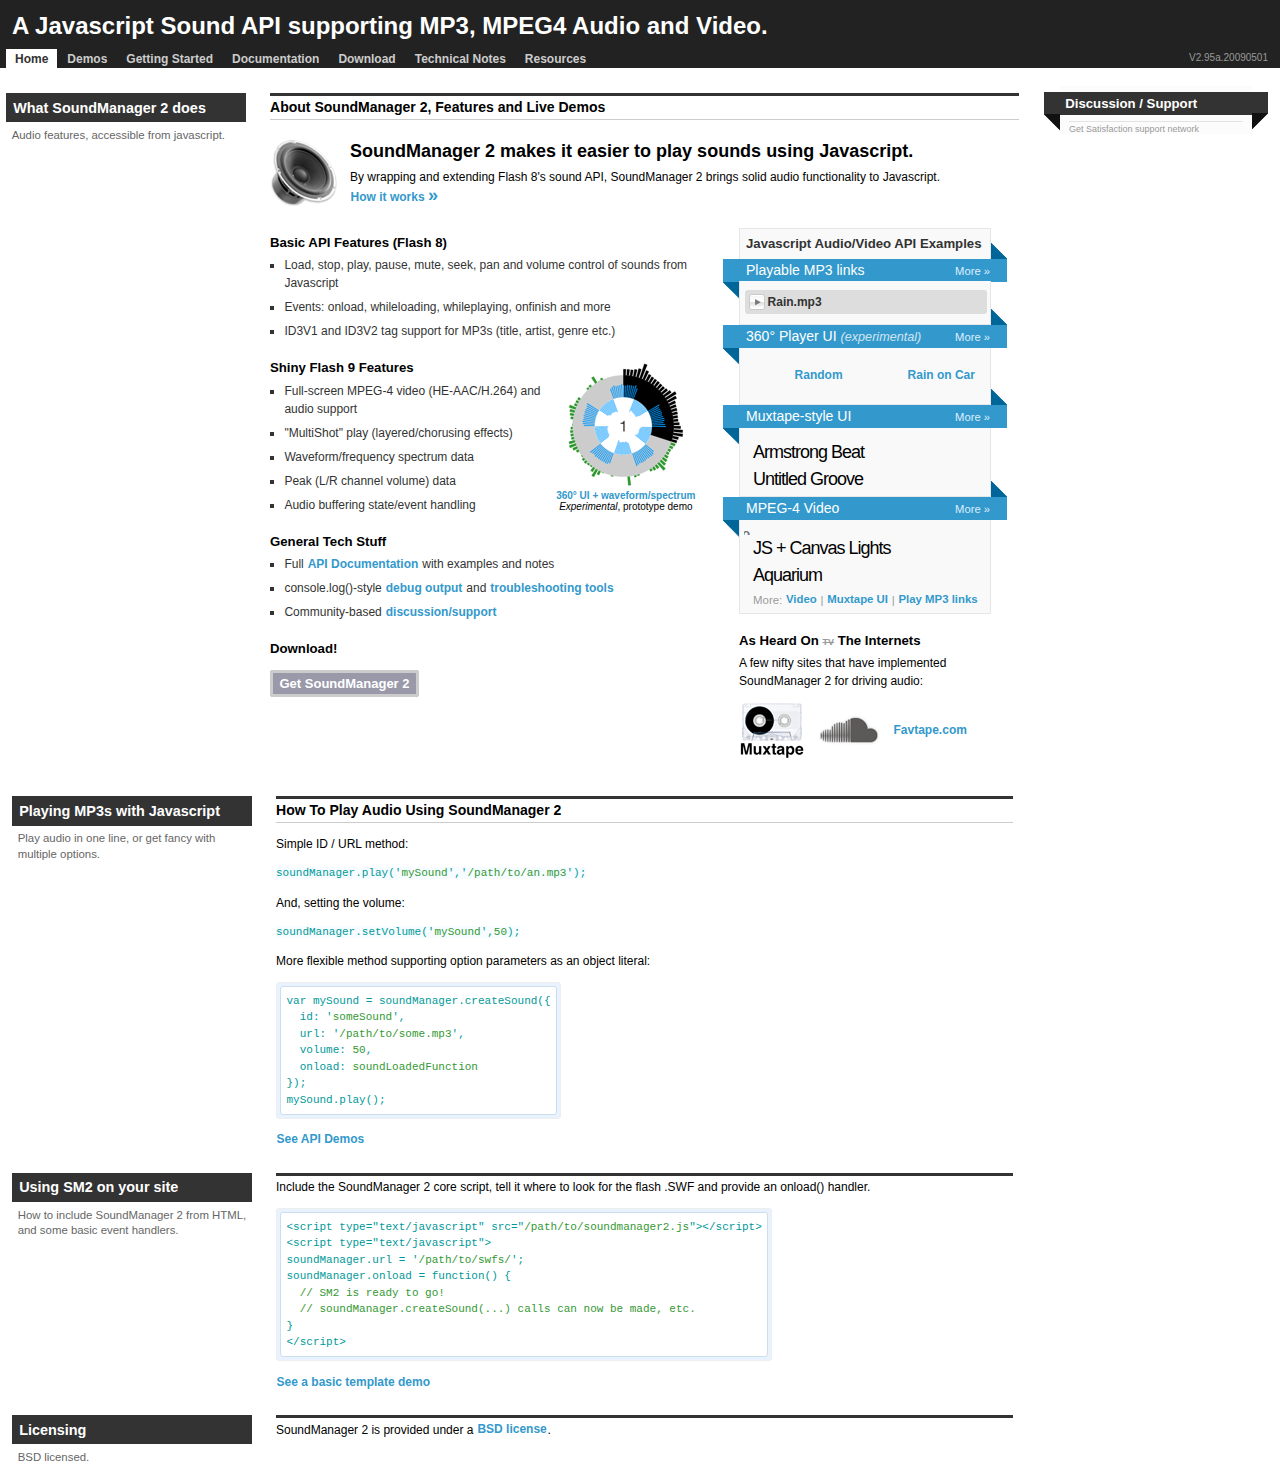
<file: index.html>
<!DOCTYPE html PUBLIC "-//W3C//DTD XHTML 1.0 Strict//EN"
	"http://www.w3.org/TR/xhtml1/DTD/xhtml1-strict.dtd">
<html xmlns="http://www.w3.org/1999/xhtml" lang="en" xml:lang="en">
<head>
<title>SoundManager 2: Javascript Sound For The Web</title>
<meta name="description" content="Play sound from JavaScript including MP3 audio and MPEG-4 video formats with SoundManager 2, a cross-browser/platform sound API. BSD licensed." />
<meta name="keywords" content="javascript sound, javascript audio, javascript play mp3, javascript sound control, javascript video, mp3, mp4, mpeg4, flv video, Scott Schiller, Schill, Schillmania" />
<meta name="robots" content="all" />
<meta name="author" content="Scott Schiller" />
<meta name="copyright" content="Copyright (C) 1997 onwards Scott Schiller" />
<meta name="language" content="en-us" />
<!-- base library + a bunch of demo components (yay, they all work together) -->
<link rel="stylesheet" type="text/css" href="demo/play-mp3-links/css/inlineplayer.css" />
<link rel="stylesheet" type="text/css" href="demo/page-player/css/page-player.css" />
<link rel="stylesheet" type="text/css" href="demo/360-player/360player.css" />
<link rel="stylesheet" type="text/css" media="screen" href="demo/index.css" />
<script type="text/javascript" src="script/soundmanager2.js"></script>
<script type="text/javascript">
var PP_CONFIG = {
  flashVersion: 9,       // version of Flash to tell SoundManager to use - either 8 or 9. Flash 9 required for peak / spectrum data.
  useMovieStar: true,    // Flash 9.0r115+ only: Support for a subset of MPEG4 formats.
  useVideo: true,        // show video when applicable
  usePeakData: true      // L/R peak data
}
</script>
<script type="text/javascript" src="demo/page-player/script/page-player.js"></script>
<script type="text/javascript" src="demo/play-mp3-links/script/inlineplayer.js"></script>
<!-- 360 UI demo, canvas magic for IE -->
<!--[if IE]><script type="text/javascript" src="demo/360-player/script/excanvas.js"></script><![endif]-->
<!-- 360 UI demo, Apache-licensed animation library -->
<script type="text/javascript" src="demo/360-player/script/berniecode-animator.js"></script>
<script type="text/javascript" src="demo/360-player/script/360player.js"></script>

<script type="text/javascript">

	var isHome = true;
	soundManager.bgColor = '#000000';
	soundManager.wmode = 'transparent';

	if (navigator.platform.match(/win32/i) && !navigator.userAgent.match(/msie/i)) {
	  // special case: Windows and wmode transparent don't get along. Sacrifice background color.
	  soundManager.bgColor = '#f9f9f9';
	}
	
	soundManager.debugMode = false;
	soundManager.url = 'swf/';

	soundManager.onload = function() {
	setTimeout(function(){
if (!navigator.userAgent.match(/msie 6/i)) {
	  pagePlayer.initDOM();
	  inlinePlayer = new InlinePlayer();
	  threeSixtyPlayer = new ThreeSixtyPlayer();
	  threeSixtyPlayer.config.imageRoot = 'demo/360-player/';
	  threeSixtyPlayer.init();
}
	  doChristmasLights();
	},1);
	}

	soundManager.onerror = function() {
	  // failed to load
	  var o = $('sm2-support');
	  o.innerHTML = smLoadFailWarning;
      o.style.marginBottom = '1.5em';
	  o.style.display = 'block';
	  o.style.borderColor = $('demo-header').style.borderColor = '#ff3333';
	  o.style.backgroundColor = $('demo-header').style.backgroundColor = '#fff6f0';
      $('demo-header').innerHTML = '';
	  $('demos').style.display = 'none';
	}
	
	pagePlayer.events.metadata = function() {
	  // video-only stuff
	  var sm = soundManager;
	  // set the SWF width and height..
	  var sm2c = document.getElementById('sm2-container');
	  sm2c.style.width = '100%';
	  sm2c.style.height = parseInt(this.height*(parseInt(sm2c.offsetWidth)/this.width))+'px';
	}
	
	// side note: If it's not december but you want to smash things, try #christmas=1 in the homepage URL.
	
</script>
<script type="text/javascript" src="demo/index.js"></script>
<script type="text/javascript">

function doChristmasLights() {
  if ((document.domain.match(/schillmania.com/i) && new Date().getMonth() == 11) || window.location.toString().match(/christmas/i)) {
    loadScript('http://yui.yahooapis.com/combo?2.6.0/build/yahoo-dom-event/yahoo-dom-event.js&2.6.0/build/animation/animation-min.js',function(){
  	  loadScript('../demo/christmas-lights/christmaslights-home.js',function(){
	    if (typeof smashInit != 'undefined') {
	      setTimeout(smashInit,20);
	    }
	  });
    });
  }
}

</script>
<style type="text/css">

/* one small hack. */
.ui360 a.sm2_link {
 position:relative;
}

.ui360 {
 /* Firefox 3 doesn't show links otherwise? */
 width:100%;
}

</style>
</head>

<body>
	
<div id="content">

 <div id="top">
  <div id="lights"></div>

  <h1>A Javascript Sound API supporting MP3, MPEG4 Audio and Video.</h1>

	<div id="nav">
         <div id="version"></div>
	 <ul>

	  <li>
	   <strong><a href="#home">Home</a></strong>
	  </li>

	  <li>
	   <a href="#">Demos</a>
	   <ul>
		<li><a href="demo/api/">API Examples</a></li>
	    <li><a href="demo/play-mp3-links/">Playable MP3 links</a></li>
		<li><a href="demo/page-player/">Muxtape-style UI</a></li>
		<li><a href="demo/360-player/">360&deg; Player UI</a></li>
		<li><a href="demo/video/">MPEG4 Video Player</a></li>
		<li><a href="demo/video/basic.html" class="norewrite">Basic Video Template</a></li>
	    <li><a href="demo/mpc/">Drum Machine (MPC)</a></li>
		<li><a href="demo/christmas-lights/">Christmas Lights</a></li>
		<li><a href="demo/animation/">Animation 1</a></li>
		<li><a href="demo/animation-2a/">Animation 2a</a></li>
		<li><a href="demo/animation-2b/">Animation 2b</a></li>
		<li><a href="demo/template/">Basic Template</a></li>
	   </ul>
	  </li>

	  <li>
	   <a href="doc/getstarted/">Getting Started</a>
	   <ul>
		<li><a href="doc/getstarted/#how-sm2-works">How SoundManager 2 works</a></li>
		<li><a href="doc/getstarted/#basic-inclusion">Including SM2 on your site</a></li>
		<li><a href="doc/getstarted/#troubleshooting">Troubleshooting</a></li>
	   </ul>
	  </li>

	  <li>
	   <a href="doc/">Documentation</a>
	   <ul>
		<li><a href="doc/#sm-config">SoundManager Properties</a></li>
		<li><a href="doc/#sound-object-properties">Sound Object Properties</a></li>
		<li><a href="doc/#smdefaults">Global Sound Defaults</a></li>
		<li><a href="doc/#api">SoundManager Core API</a></li>
		<li><a href="doc/#smsoundmethods">Sound Object (SMSound) API</a></li>
	   </ul>
	  </li>
	
	  <li>
	   <a href="doc/download/">Download</a>
	   <ul>
		<li><a href="doc/download/#latest">Get SoundManager 2</a></li>
		<li><a href="doc/download/#revision-history">Revision History</a></li>
	   </ul>

	  </li>
	
	  <li>
	   <a href="doc/technotes/">Technical Notes</a>
	   <ul>
		<li><a href="doc/technotes/#requirements">System Requirements</a></li>
		<li><a href="doc/technotes/#debug-output">Debug + Console Output</a></li>
	   </ul>
	  </li>

	  <li>
	   <a href="doc/resources/">Resources</a>
	   <ul>
		<li><a href="doc/resources/#licensing">Licensing</a></li>
		<li><a href="doc/resources/#related">Related Projects</a></li>
		<li><a href="http://getsatisfaction.com/schillmania/products/schillmania_soundmanager_2/">SM2 support / discussion</a></li>
		<li><a href="http://schillmania.com/content/react/contact/">Contact Info @ Schillmania.com</a></li>
	   </ul>
	  </li>

	 </ul>
	 <div class="clear"></div>
	</div>
	
 </div>

 <div id="main" class="triple">
	
	<div id="live-demos" class="columnar">

	 <div class="c1">
	  	<h2>What SoundManager 2 does</h2>
		<p>Audio features, accessible from javascript.</p>
	 </div>

	 <div class="c2">
		
		<h3>About SoundManager 2, Features and Live Demos</h3>

		<div style="position:relative;padding-top:0.5em;padding-bottom:0.75em">

		<img src="demo/_image/speaker.png" alt="speaker icon" style="float:left;display:inline;width:68px;height:68px;margin:1em 1em 0px 0px" />

		<h2 class="special" style="margin-top:0.33em">SoundManager 2 makes it easier to play sounds using Javascript.</h2>
		
		<p style="margin-top:0.5em">By wrapping and extending Flash 8's sound API, SoundManager 2 brings solid audio functionality to Javascript. <a href="doc/getstarted/#intro" class="cta" style="white-space:nowrap">How it works <span>&raquo;</span></a></p>

		<div class="clear">&nbsp;</div>
	
		</div>

		<div id="demo-box">
			<p id="demo-header"><strong style="font-size:1.1em;font-weight:bold">Javascript Audio/Video API Examples</strong></p>
            <div id="sm2-support" class="demo-block"></div>
			<div id="demos">
			<h3 class="wedge" style="border-bottom:none;margin-top:0px">Playable MP3 links<span class="l"></span><span class="r"></span><a href="demo/play-mp3-links/" title="Playable MP3 links demo" class="cta-more">More &raquo;</a></h3>
			<div class="demo-block">
				<ul class="graphic" style="padding:0.5em 0px 0.25em 0.25em">
				 <li><a href="demo/jsAMP-preview/audio/rain.mp3" class="exclude norewrite">Rain.mp3</a></li>
				</ul>
			</div>
			
			<h3 class="wedge" style="border-bottom:none;margin-top:0px">360&deg; Player UI <i style="font-size:0.9em;opacity:0.75">(experimental)</i><span class="l"></span><span class="r"></span><a href="demo/360-player/" title="360&deg; Player UI demo" class="cta-more">More &raquo;</a></h3>
			<div class="demo-block" style="overflow:hidden">
			 <div style="margin-bottom:16px;margin-left:8px;margin-top:-4px">
			  <div class="ui360" style="float:left;display:inline;margin-right:16px"><a href="http://www.freshly-ground.com/data/audio/binaural/Mak.mp3" title="Demo MP3" class="exclude inline-exclude">Random</a></div>
			  <div class="ui360" style="position:absolute;left:50%"><a href="http://www.freshly-ground.com/data/audio/binaural/Rain%20on%20Car%20Roof.mp3" title="Demo MP3" class="exclude inline-exclude">Rain on Car</a></div>
			  <div class="clear"></div>
			 </div>
			</div>

			<h3 class="wedge" style="border-bottom:none;margin-top:0px">Muxtape-style UI<span class="l"></span><span class="r"></span><a href="demo/page-player/" title="Muxtape-style UI demo" class="cta-more">More &raquo;</a></h3>
			<div class="demo-block">
				<ul class="playlist" style="margin-top:0.5em">
				 <li><a href="http://freshly-ground.com/data/audio/mpc/20060826%20-%20Armstrong.mp3" class="inline-exclude">Armstrong Beat</a></li>
				 <li><a href="http://freshly-ground.com/data/audio/mpc/20090119%20-%20Untitled%20Groove.mp3" class="inline-exclude">Untitled Groove</a></li>
				</ul>
			</div>
			<h3 class="wedge" style="border-bottom:none;margin-top:0px">MPEG-4 Video<span class="l"></span><span class="r"></span><a href="demo/video/" title="Video player demo" class="cta-more">More &raquo;</a></h3>
			<div style="margin-bottom:1.5em" class="demo-block">
				<div id="sm2-container"><!-- SM2 SWF, video, goes here --></div>
				<ul class="playlist" style="margin-top:0.3em">
				 <li><a href="http://freshly-ground.com/data/video/xmaslights-iphone.m4v" title="iPhone-compatible H.264 video" class="inline-exclude">JS + Canvas Lights</a></li>
				 <li><a href="http://freshly-ground.com/data/video/Jack%20Dempsey%20Cichlids.flv" title="Personal .FLV from YouTube" class="inline-exclude">Aquarium</a></li>
          		        </ul>
				<p class="note" style="margin-top:3px;margin-bottom:0px;margin-left:0.8em">More: <a href="demo/video/">Video</a> | <a href="demo/page-player/">Muxtape UI</a> | <a href="demo/play-mp3-links/" class="exclude">Play MP3 links</a></p>
			</div>
			<div class="clear">&nbsp;</div>
			</div>
			
			<h4 class="tight">As Heard On <span style="text-decoration:line-through;color:#999;font-size:xx-small">TV</span> The Internets</h4>
			<p class="tight compact">A few nifty sites that have implemented SoundManager 2 for driving audio:</p>
			<p class="inthewild">
			 <a href="http://muxtape.com/" title="Muxtape"><img src="demo/_image/muxtape-logo.png" alt="Muxtape logo" /></a>
			 <a href="http://thecloudplayer.com/" title="Soundcloud / The Cloud Player"><img src="demo/_image/soundcloud-thecloudplayer-logo.png" alt="Soundcloud / The Cloud Player logo" /></a>
			 <a id="favtape" href="http://favtape.com/" title="Favtape.com">Favtape.com</a>
			</p>
			
		</div>
		
			<h4 style="clear:left;margin-top:0.5em">Basic API Features (Flash 8)</h4>
			<ul class="standard">
			 <li>Load, stop, play, pause, mute, seek, pan and volume control of sounds from Javascript</li>
			 <li>Events: onload, whileloading, whileplaying, onfinish and more</li>
			 <li>ID3V1 and ID3V2 tag support for MP3s (title, artist, genre etc.)</li>
			</ul>

			<h4>Shiny Flash 9 Features</h4>

			<div style="float:right;display:inline;margin:-2em 1.5em 0px 0px;text-align:center;font-size:x-small;white-space:nowrap;padding:0px 0px 0px 1em">
			 <a href="demo/360-player/canvas-visualization.html" title="Javascript + Canvas MP3 visualization (experimental)" style="border:none;margin:0px;padding:0px"><img src="demo/_image/360ui-screenshot2.png" alt="" style="margin:0px;padding:0px;border:none" /></a>
			 <div><a href="demo/360-player/canvas-visualization.html" title="Javascript + Canvas MP3 visualization (experimental)">360&deg; UI + waveform/spectrum</a></div>
			 <div><i>Experimental</i>, prototype demo</div>
			</div>


			<ul class="standard">
			 <li>Full-screen MPEG-4 video (HE-AAC/H.264) and audio support</li>
			 <li>"MultiShot" play (layered/chorusing effects)</li>
			 <li>Waveform/frequency spectrum data</li>
			 <li>Peak (L/R channel volume) data</li>
			 <li>Audio buffering state/event handling</li>
			</ul>
			
			<h4>General Tech Stuff</h4>
			<ul class="standard">
			 <li>Full <a href="doc/" title="SoundManager 2 documentation">API Documentation</a> with examples and notes</li>
			 <li>console.log()-style <a href="doc/technotes/#debug-output" title="SoundManager 2 debug output">debug output</a> and <a href="doc/getstarted/#troubleshooting" title="SoundManager 2 troubleshooting tool">troubleshooting tools</a></li>
			 <li>Community-based <a href="http://getsatisfaction.com/schillmania/products/schillmania_soundmanager_2" title="discussion/support for SoundManager 2 on Get Satisfaction">discussion/support</a></li>
			</ul>

		<h4>Download!</h4>
		<p style="margin-top:1.5em"><a href="doc/download/" class="feature">Get SoundManager 2</a></p>

	</div>

	<div class="clear">&nbsp;</div>
	
	<div class="columnar">

	 <div class="c1">
		 <h2>Playing MP3s with Javascript</h2>
		 <p>Play audio in one line, or get fancy with multiple options.</p>
	 </div>

	 <div class="c2">
		 <h3>How To Play Audio Using SoundManager 2</h3>
		 <p>Simple ID / URL method:</p>
		 <code>soundManager.play('<span>mySound</span>','<span>/path/to/an.mp3</span>');</code>
		 <p>And, setting the volume:</p>
		 <code>soundManager.setVolume('<span>mySound</span>',<span>50</span>);</code>
		 <p>More flexible method supporting option parameters as an object literal:</p>
<pre class="block"><code>var mySound = soundManager.createSound({
  id: '<span>someSound</span>',
  url: '<span>/path/to/some.mp3</span>',
  volume: <span>50</span>,
  onload: <span>soundLoadedFunction</span>
});
mySound.play();</code></pre>
		 <p><a href="demo/api/">See API Demos</a></p>
	 </div>
	
	 </div>
	
	 <div class="columnar">
	
	 <div class="c1">
	 	<h2>Using SM2 on your site</h2>
		<p>How to include SoundManager 2 from HTML, and some basic event handlers.</p>
	 </div>
	
	 <div class="c2">
		<p>Include the SoundManager 2 core script, tell it where to look for the flash .SWF and provide an onload() handler.</p>
<pre class="block"><code>&lt;script type="text/javascript" src="<span>/path/to/soundmanager2.js</span>"&gt;&lt;/script&gt;
&lt;script type="text/javascript"&gt;
soundManager.url = '<span>/path/to/swfs/</span>';
soundManager.onload = function() {
  <span>// SM2 is ready to go!</span>&nbsp;
  <span>// soundManager.createSound(...) calls can now be made, etc.</span>
}
&lt;/script&gt;</code></pre>

	 <p><a href="demo/template/">See a basic template demo</a></p>

	 </div>
	
	</div>

	<div id="licensing" class="columnar">	

	 <div class="c1">
	 	<h2>Licensing</h2>
		<p>BSD licensed.</p>
	 </div>
	
	 <div class="c2">
		<p>SoundManager 2 is provided under a <a href="license.txt" title="SoundManager 2 BSD license" class="norewrite">BSD license</a>.</p>
	 </div>

	</div>

    <!-- columnar -->
	</div>
	
	<div class="clear"></div>

  <div id="col3" class="c3">

  <div id="get-satisfaction" class="box">
   <div id="gsfn_list_widget">
    <h2><a href="http://getsatisfaction.com/schillmania/products/schillmania_soundmanager_2/" title="User discussion, FAQs and support for SoundManager 2" rel="nofollow">Discussion / Support</a><span class="l"></span><span class="r"></span></h2>
    <div id="gsfn_content"></div>
    <div class="powered_by"><a href="http://getsatisfaction.com/">Get Satisfaction support network</a></div>
   </div>
  <!-- /.box -->

  </div>


 <!-- /main -->
 </div>

 <!-- /content -->
 </div>

 <div id="control-template">
  <!-- control markup inserted dynamically after each link -->
  <div class="controls">
   <div class="statusbar">
    <div class="loading"></div>
     <div class="position"></div>
   </div>
  </div>
  <div class="timing">
   <div id="sm2_timing" class="timing-data">
    <span class="sm2_position">%s1</span> / <span class="sm2_total">%s2</span></div>
  </div>
  <div class="peak">
   <div class="peak-box"><span class="l"></span><span class="r"></span>
   </div>
  </div>
 </div>

 <div id="spectrum-container" class="spectrum-container">
  <div class="spectrum-box">
   <div class="spectrum"></div>
  </div>
 </div>

<script type="text/javascript">
init();
</script>

</div>
	
</body>

</html>
</file>
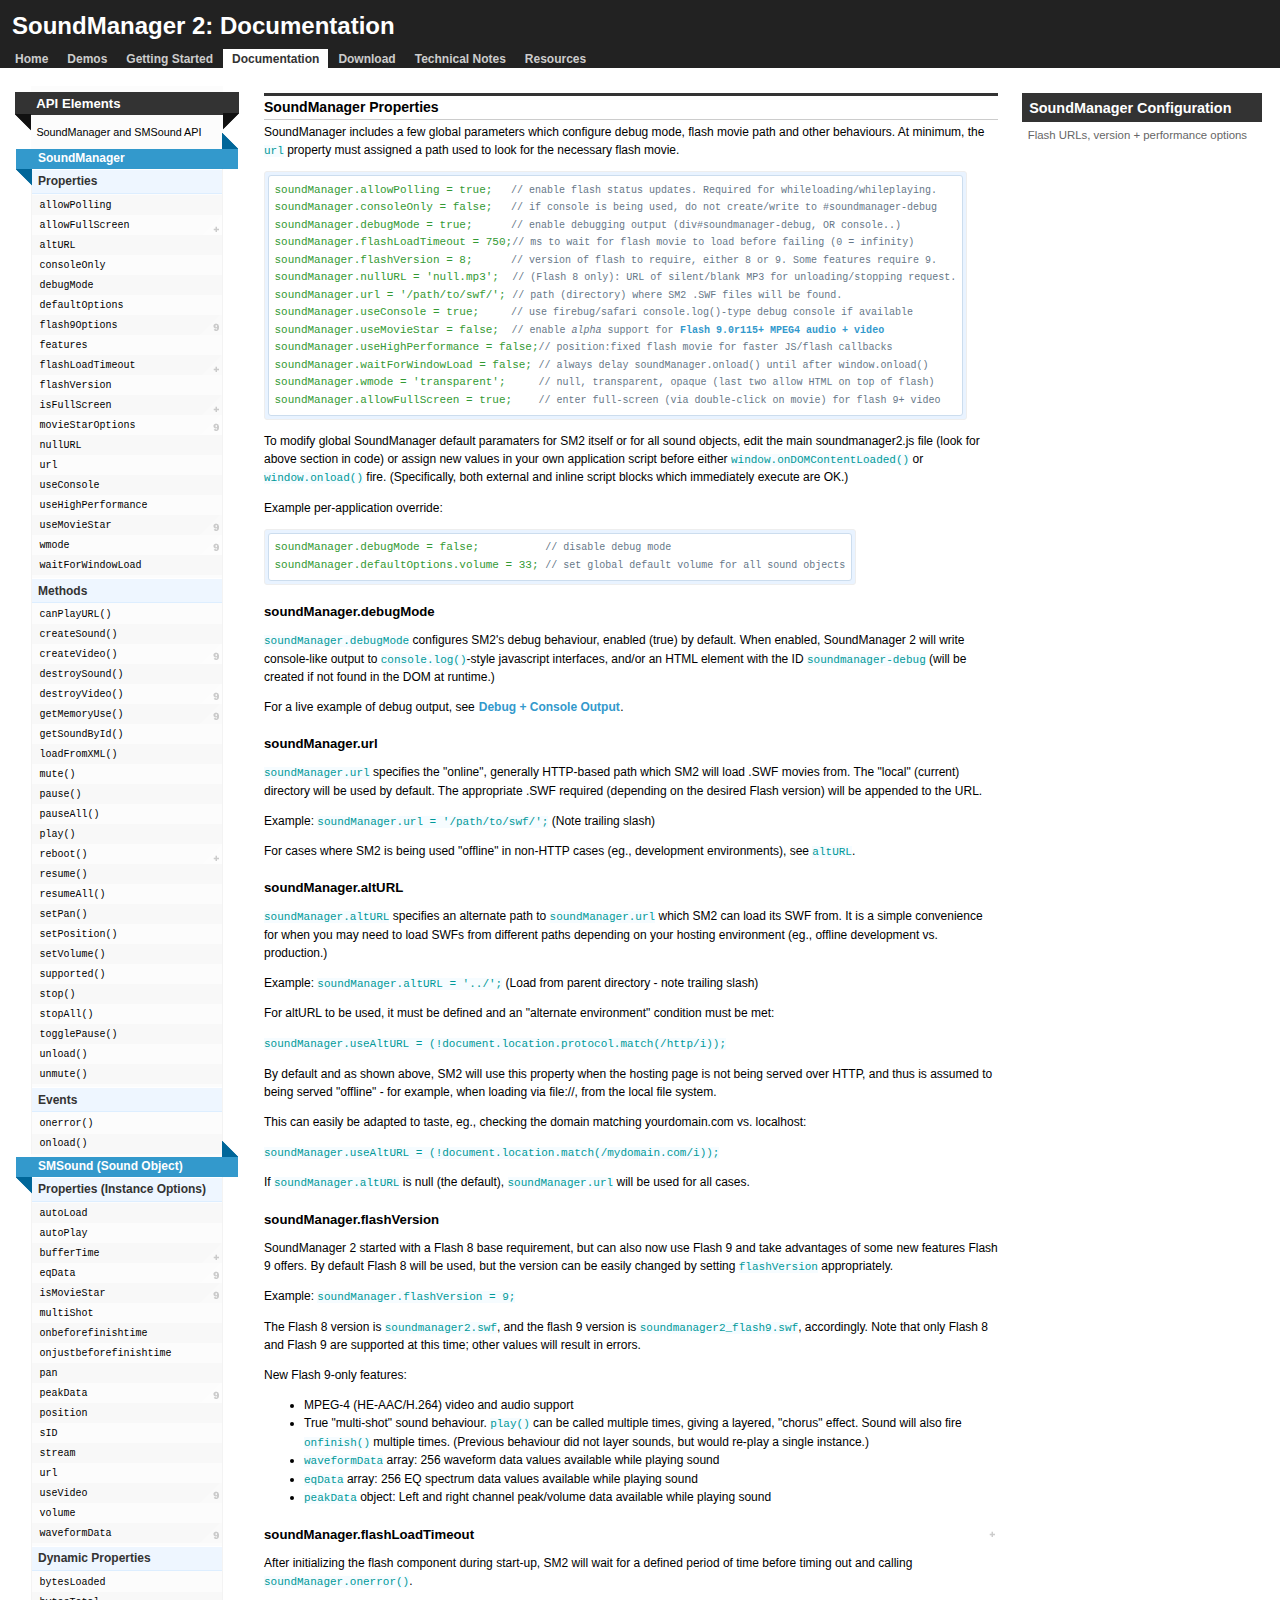
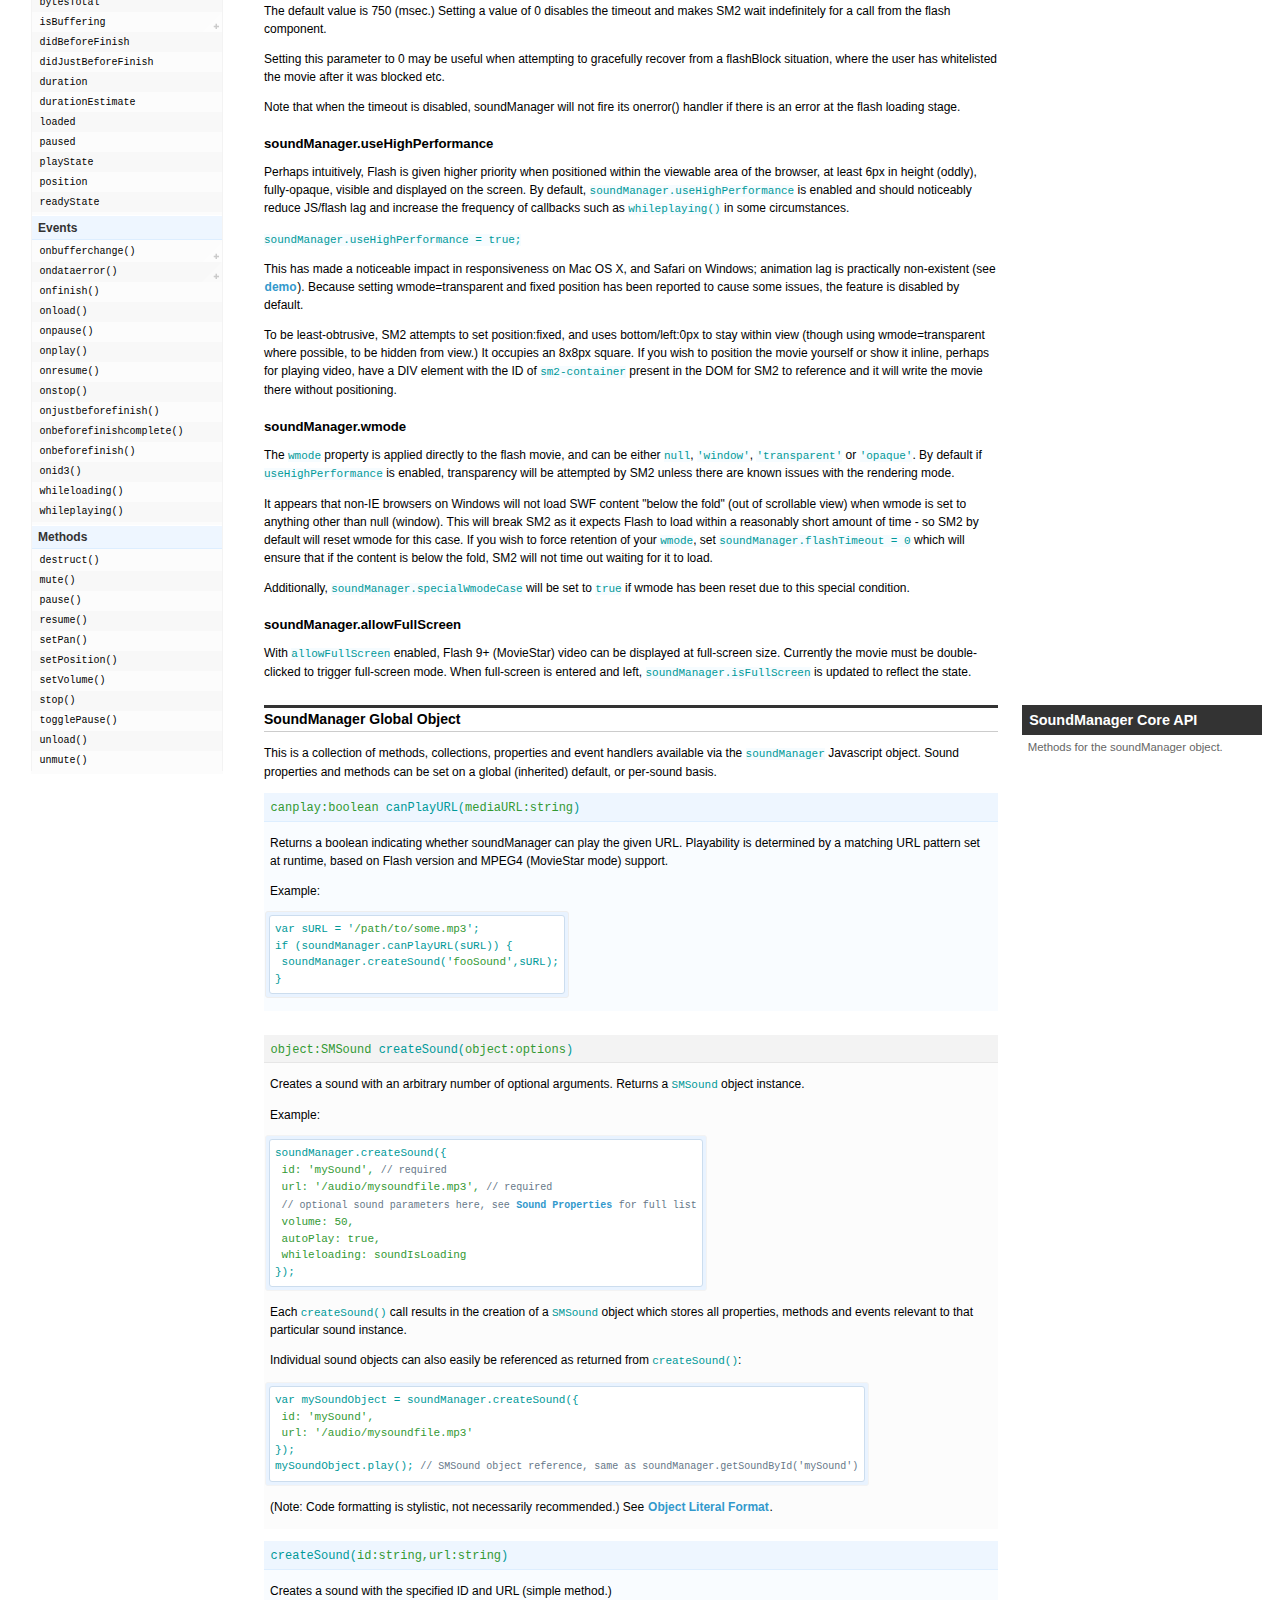
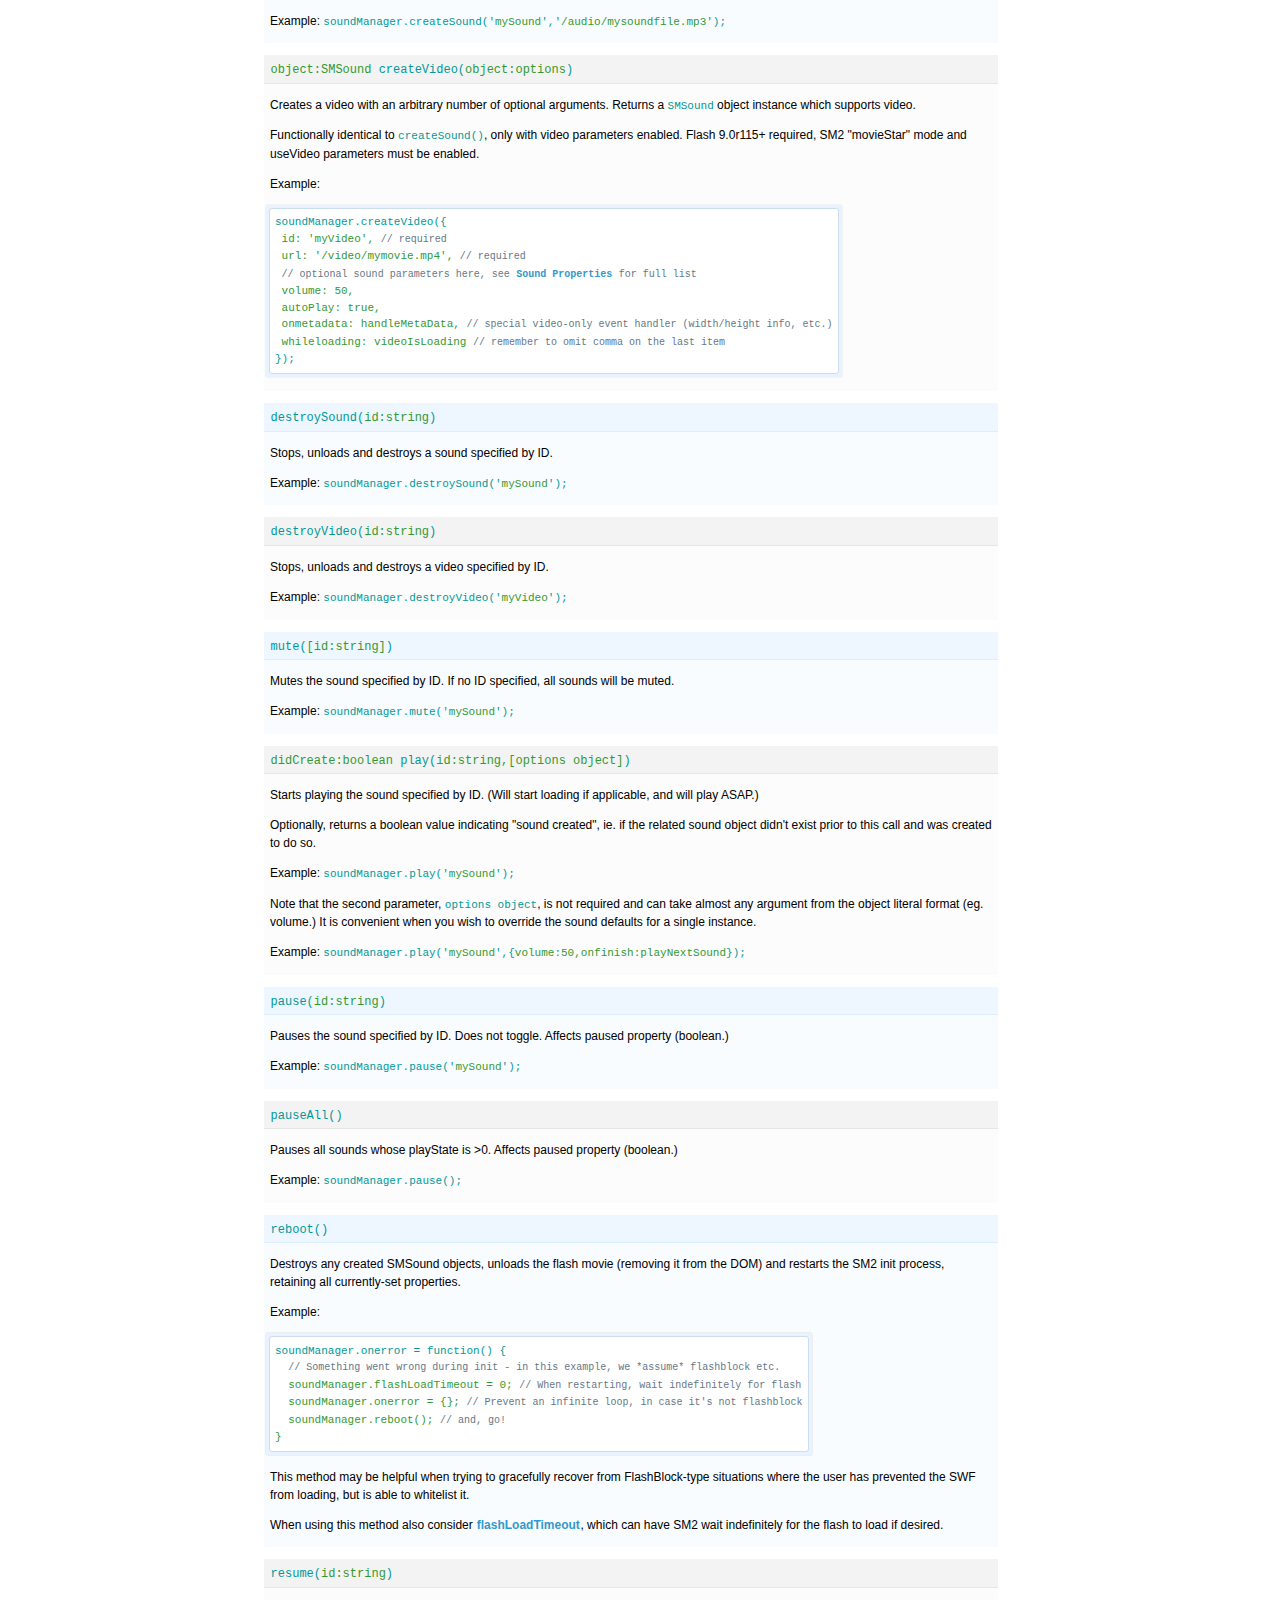
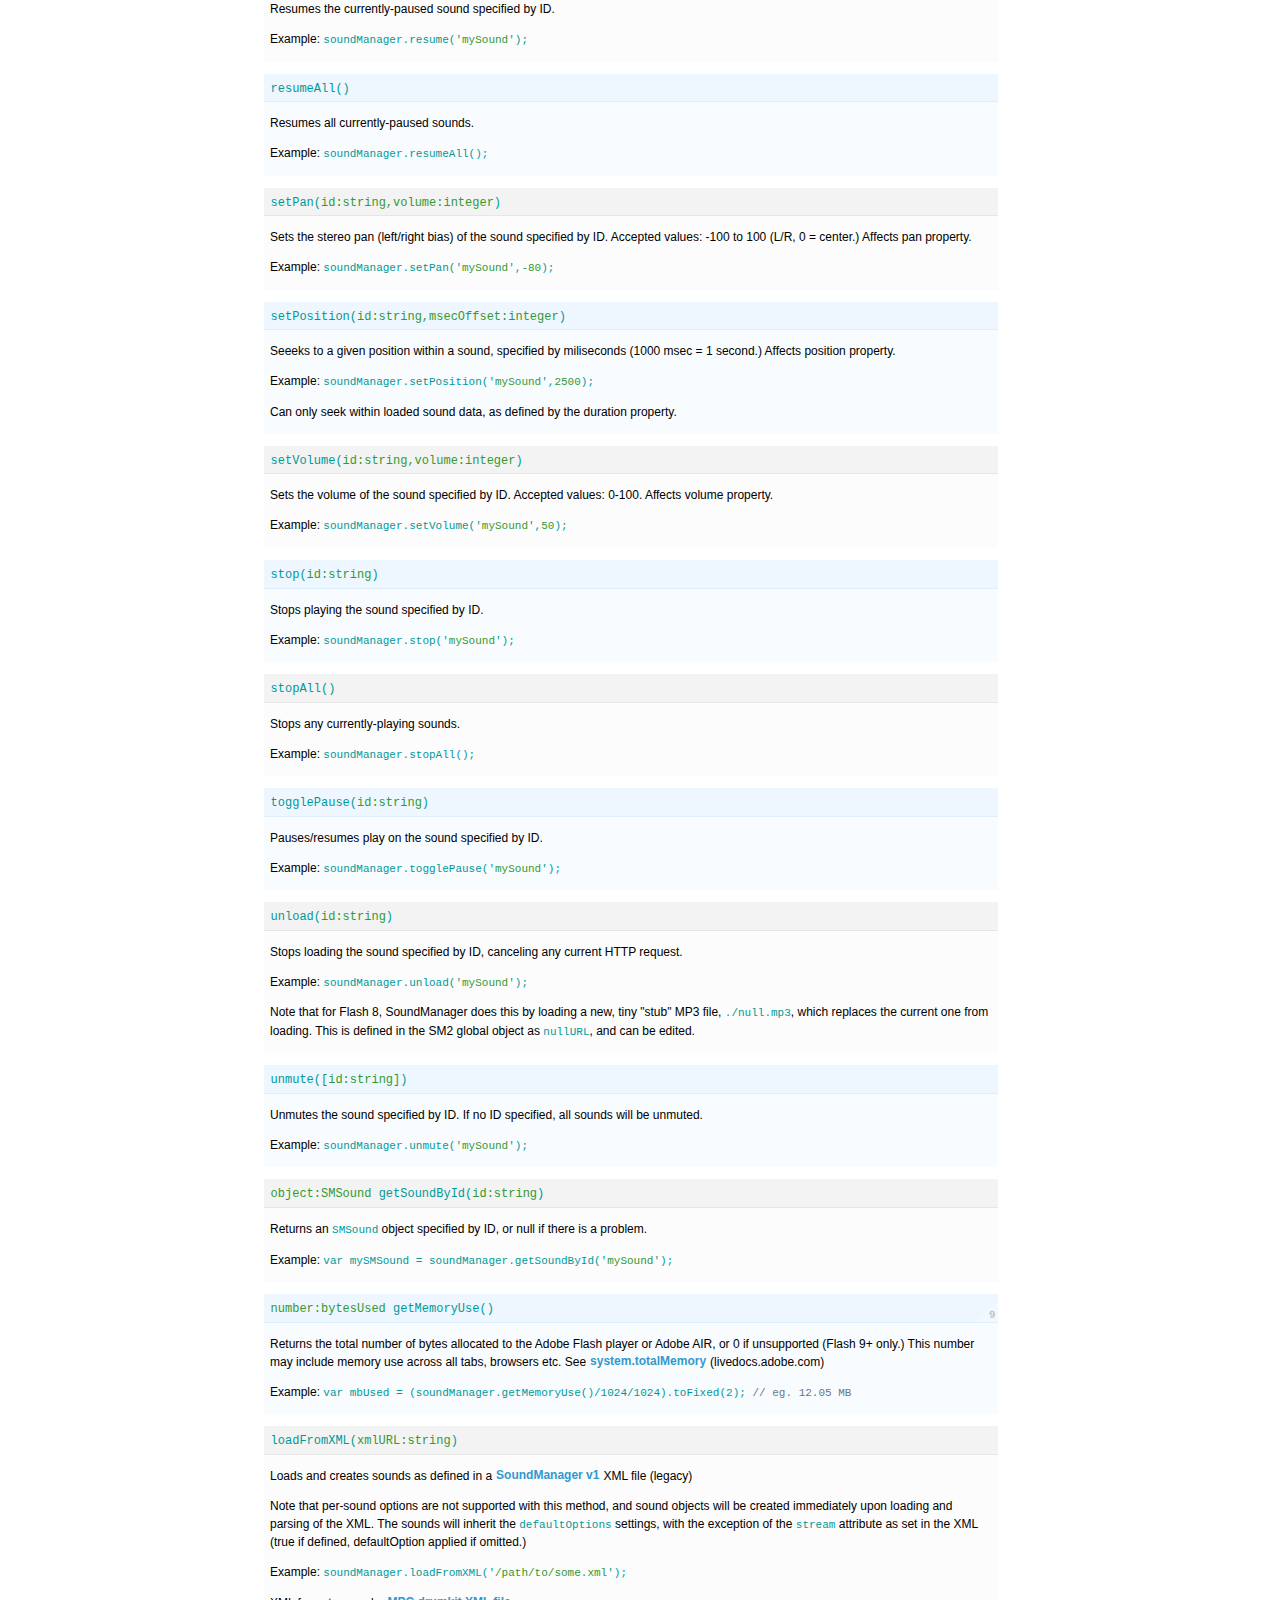
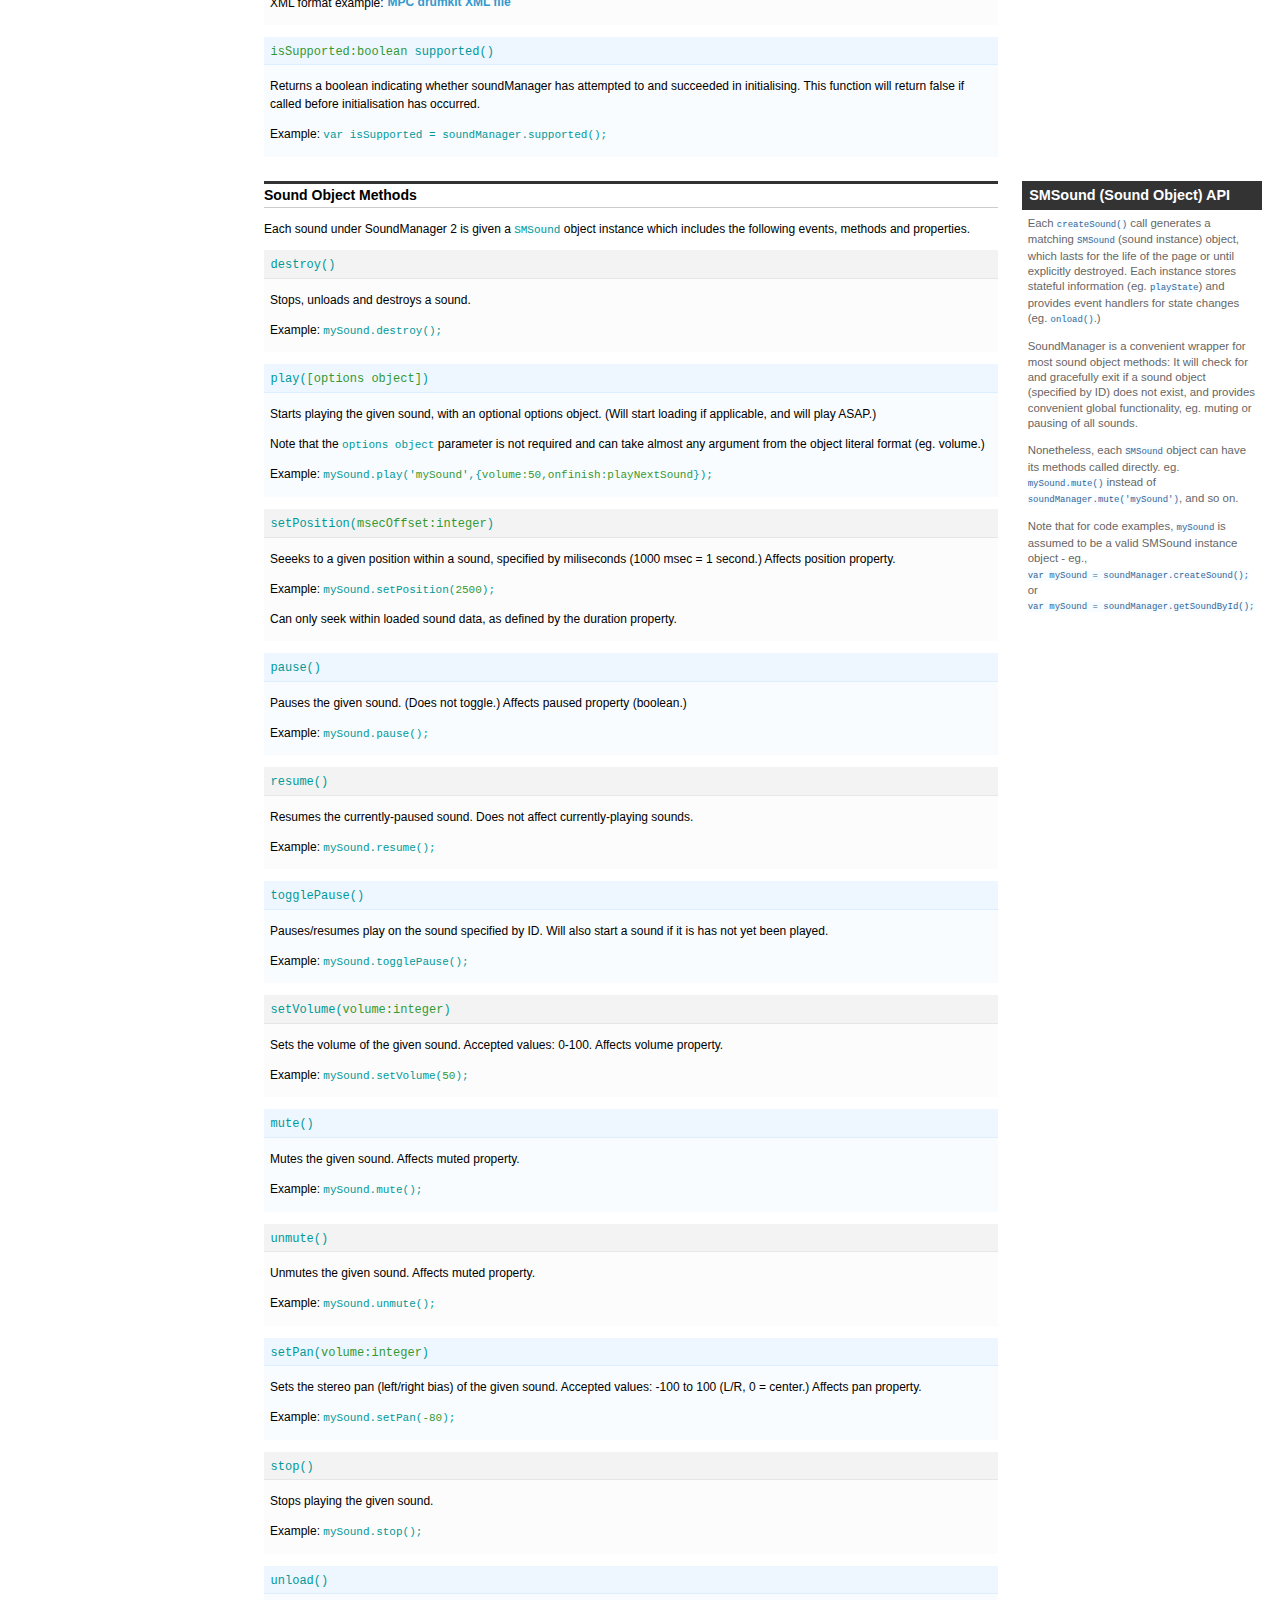
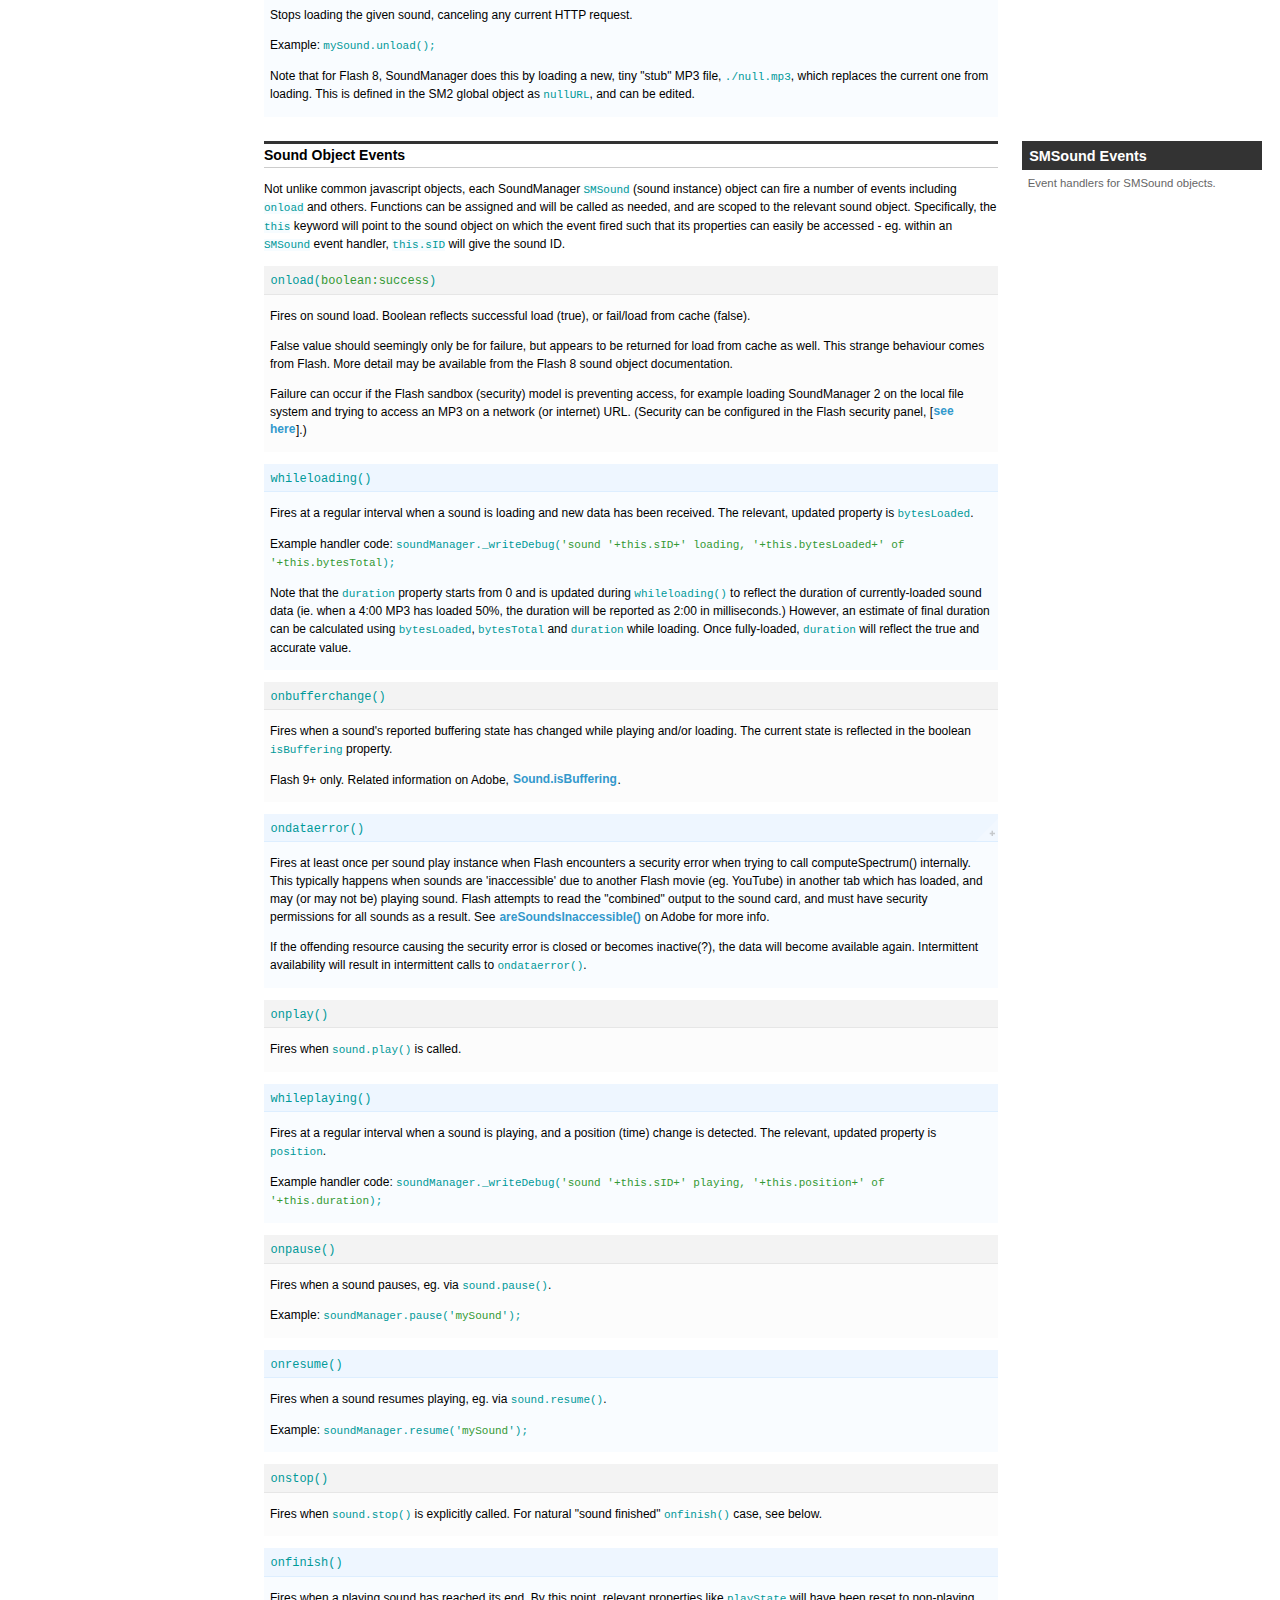
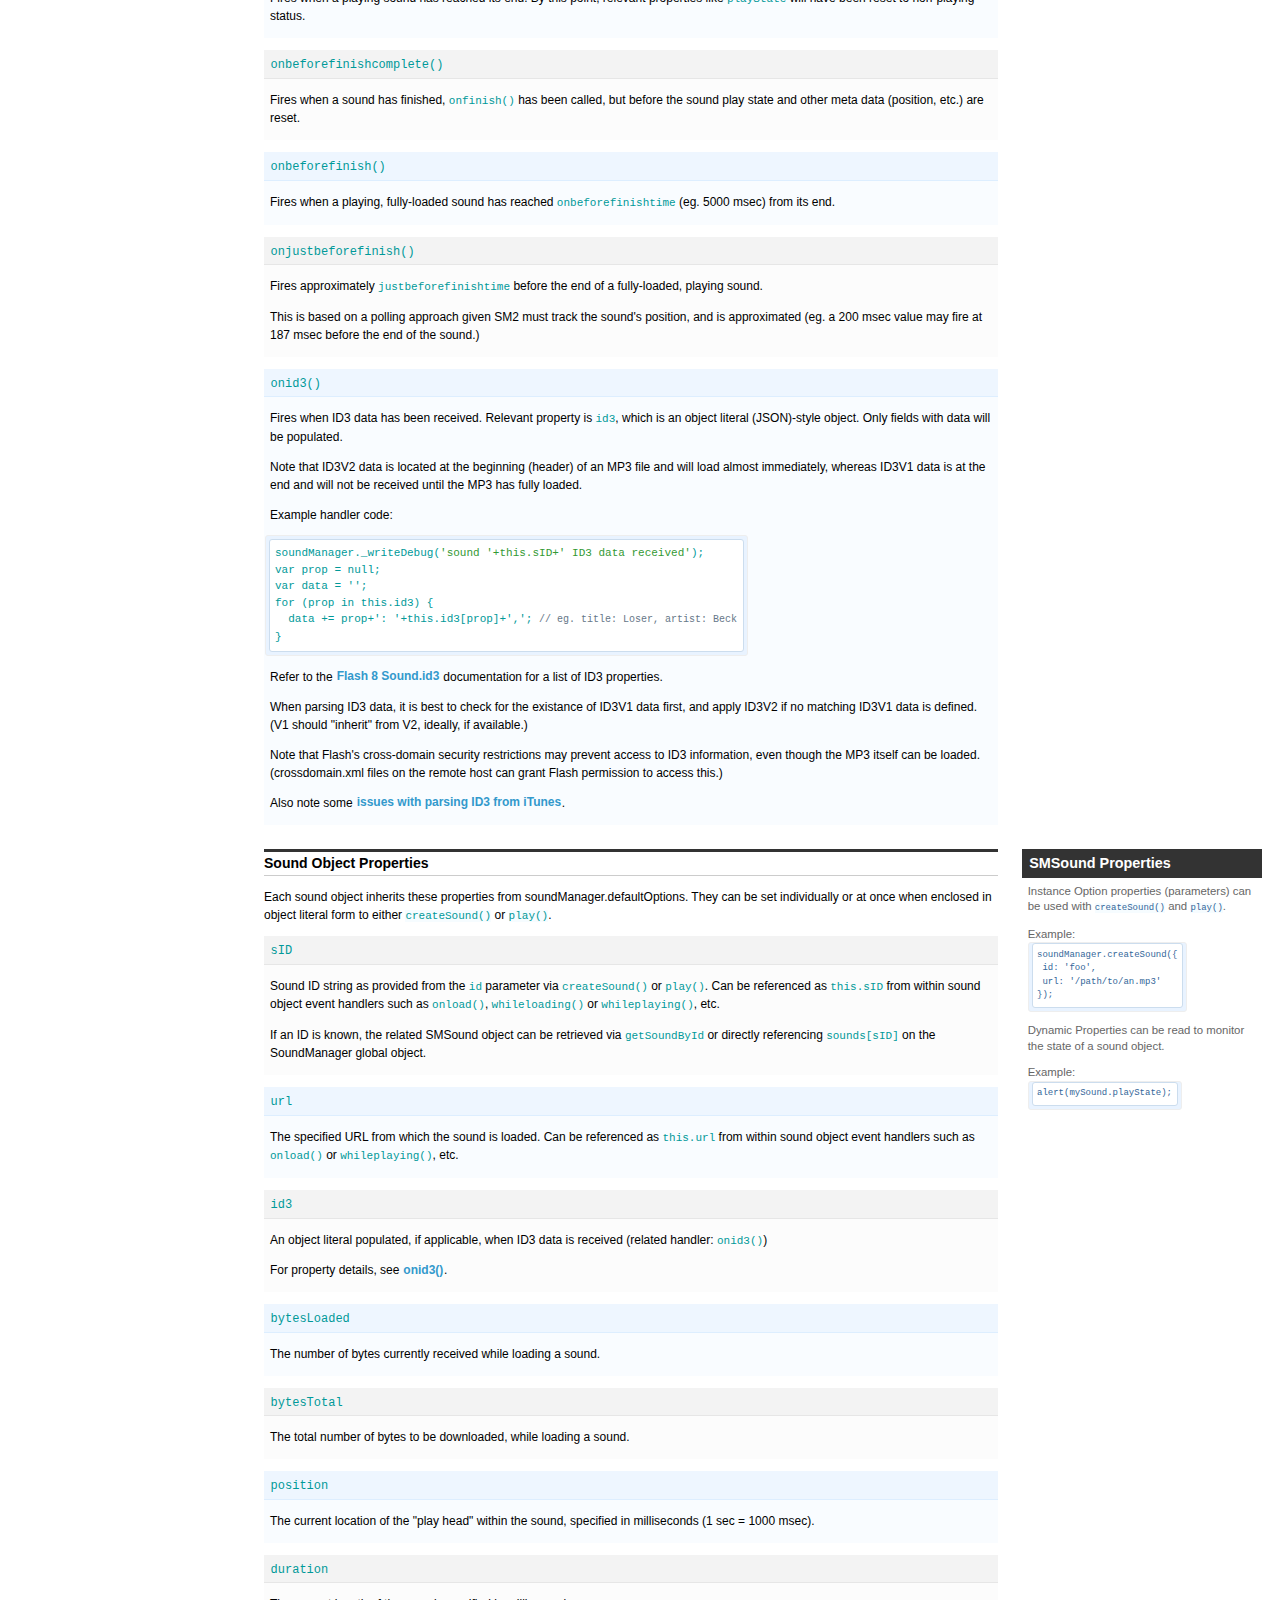
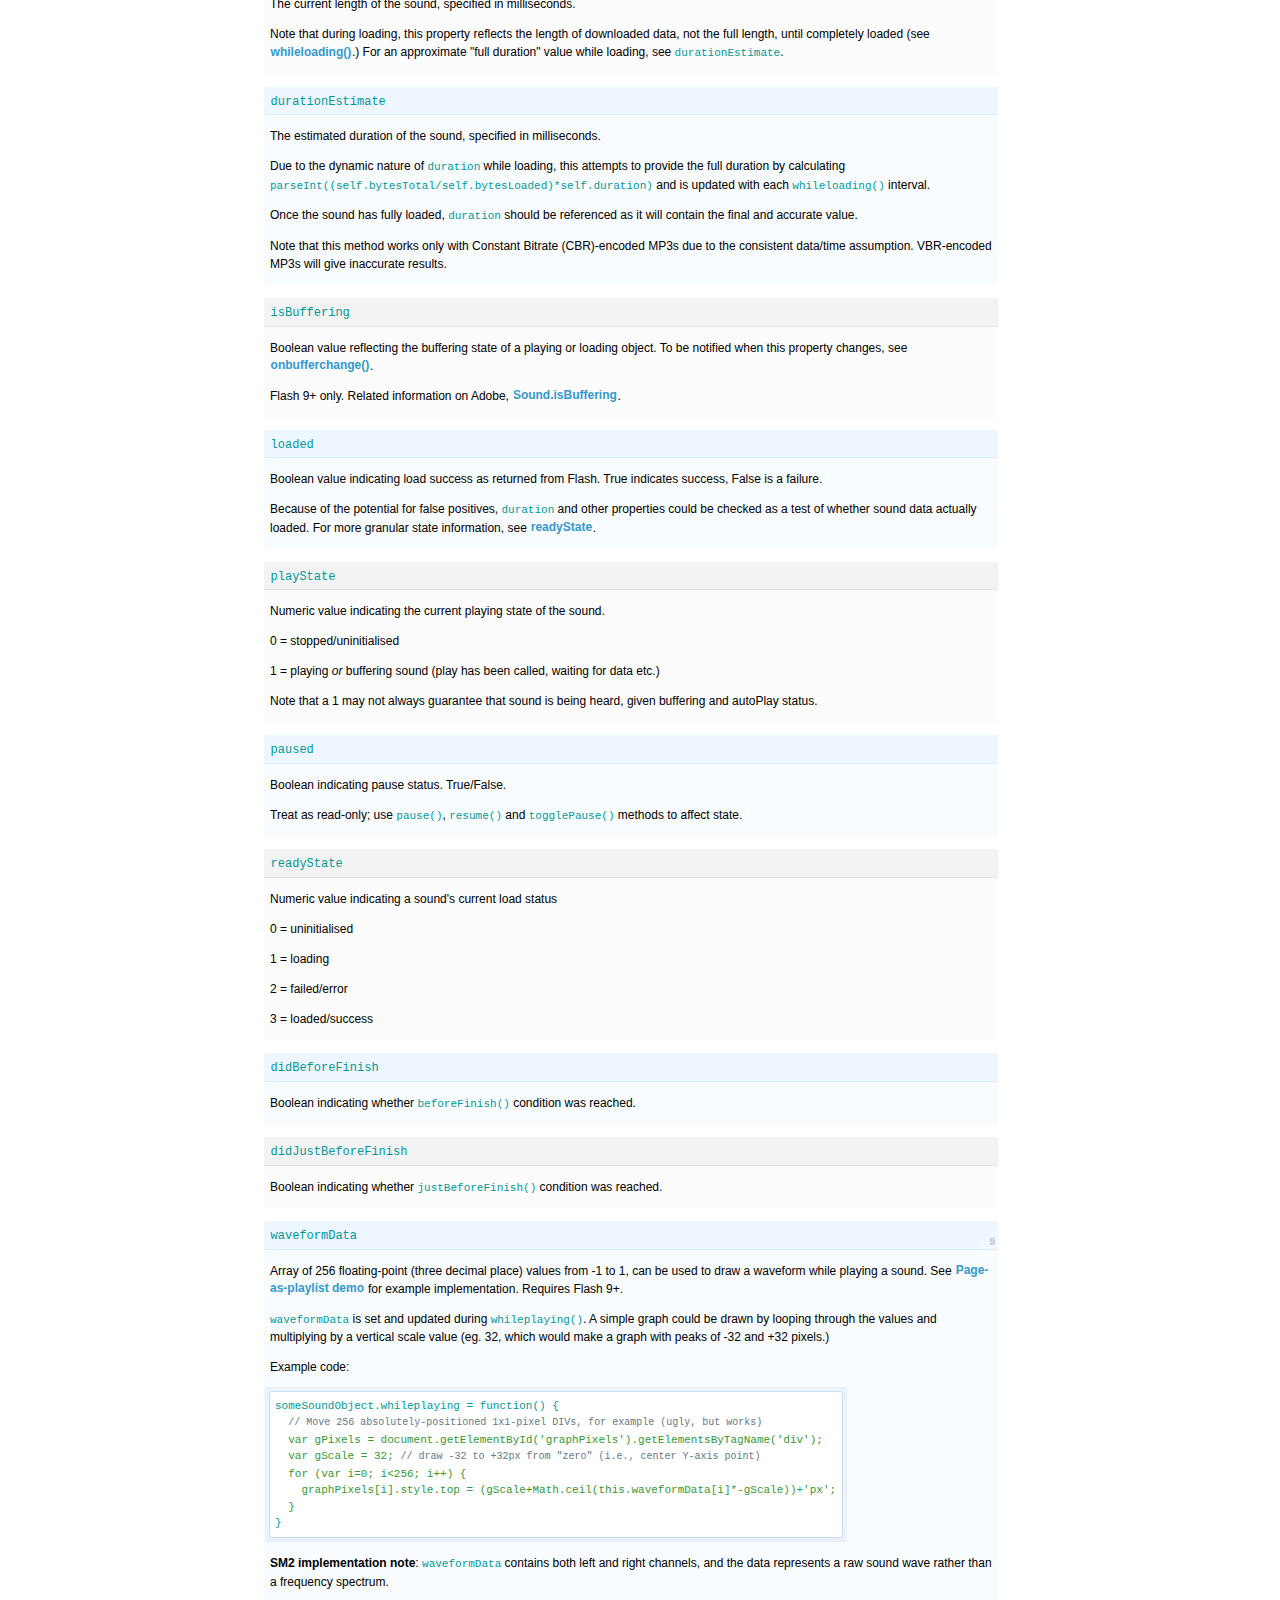
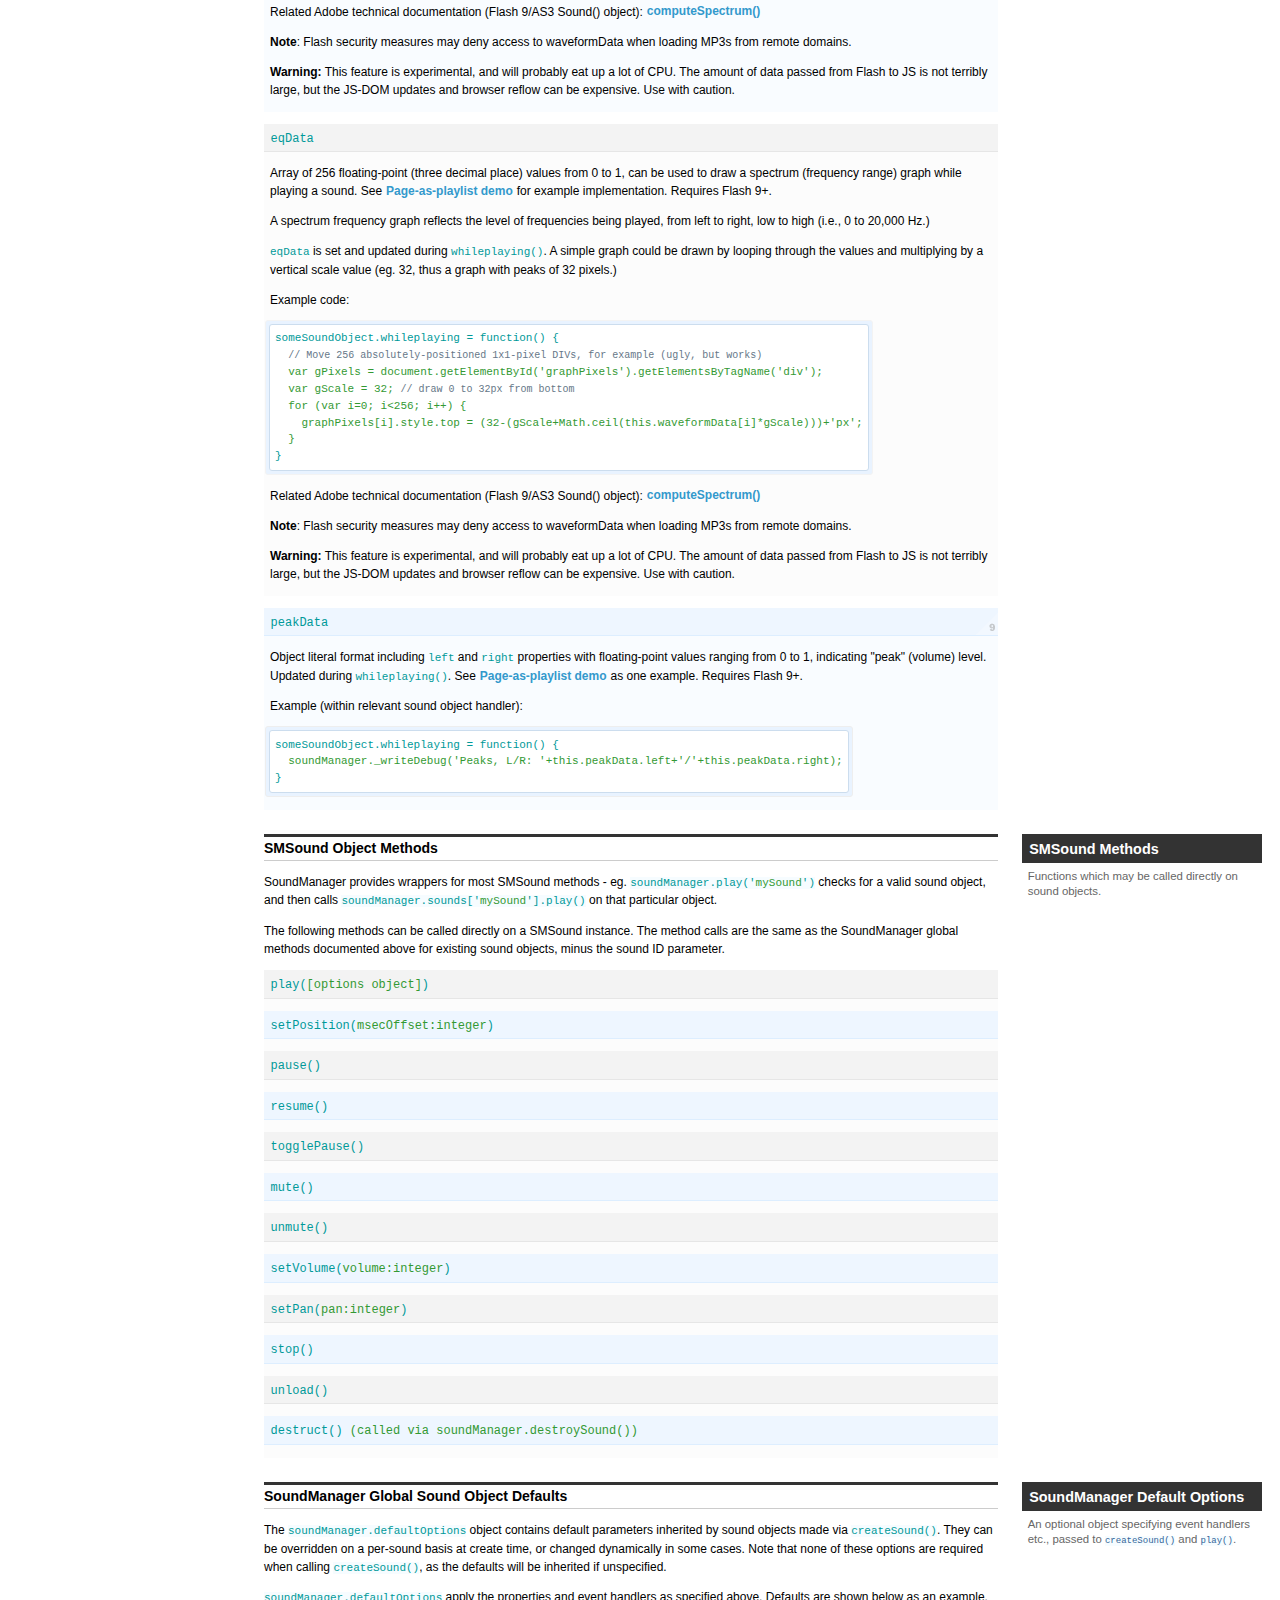
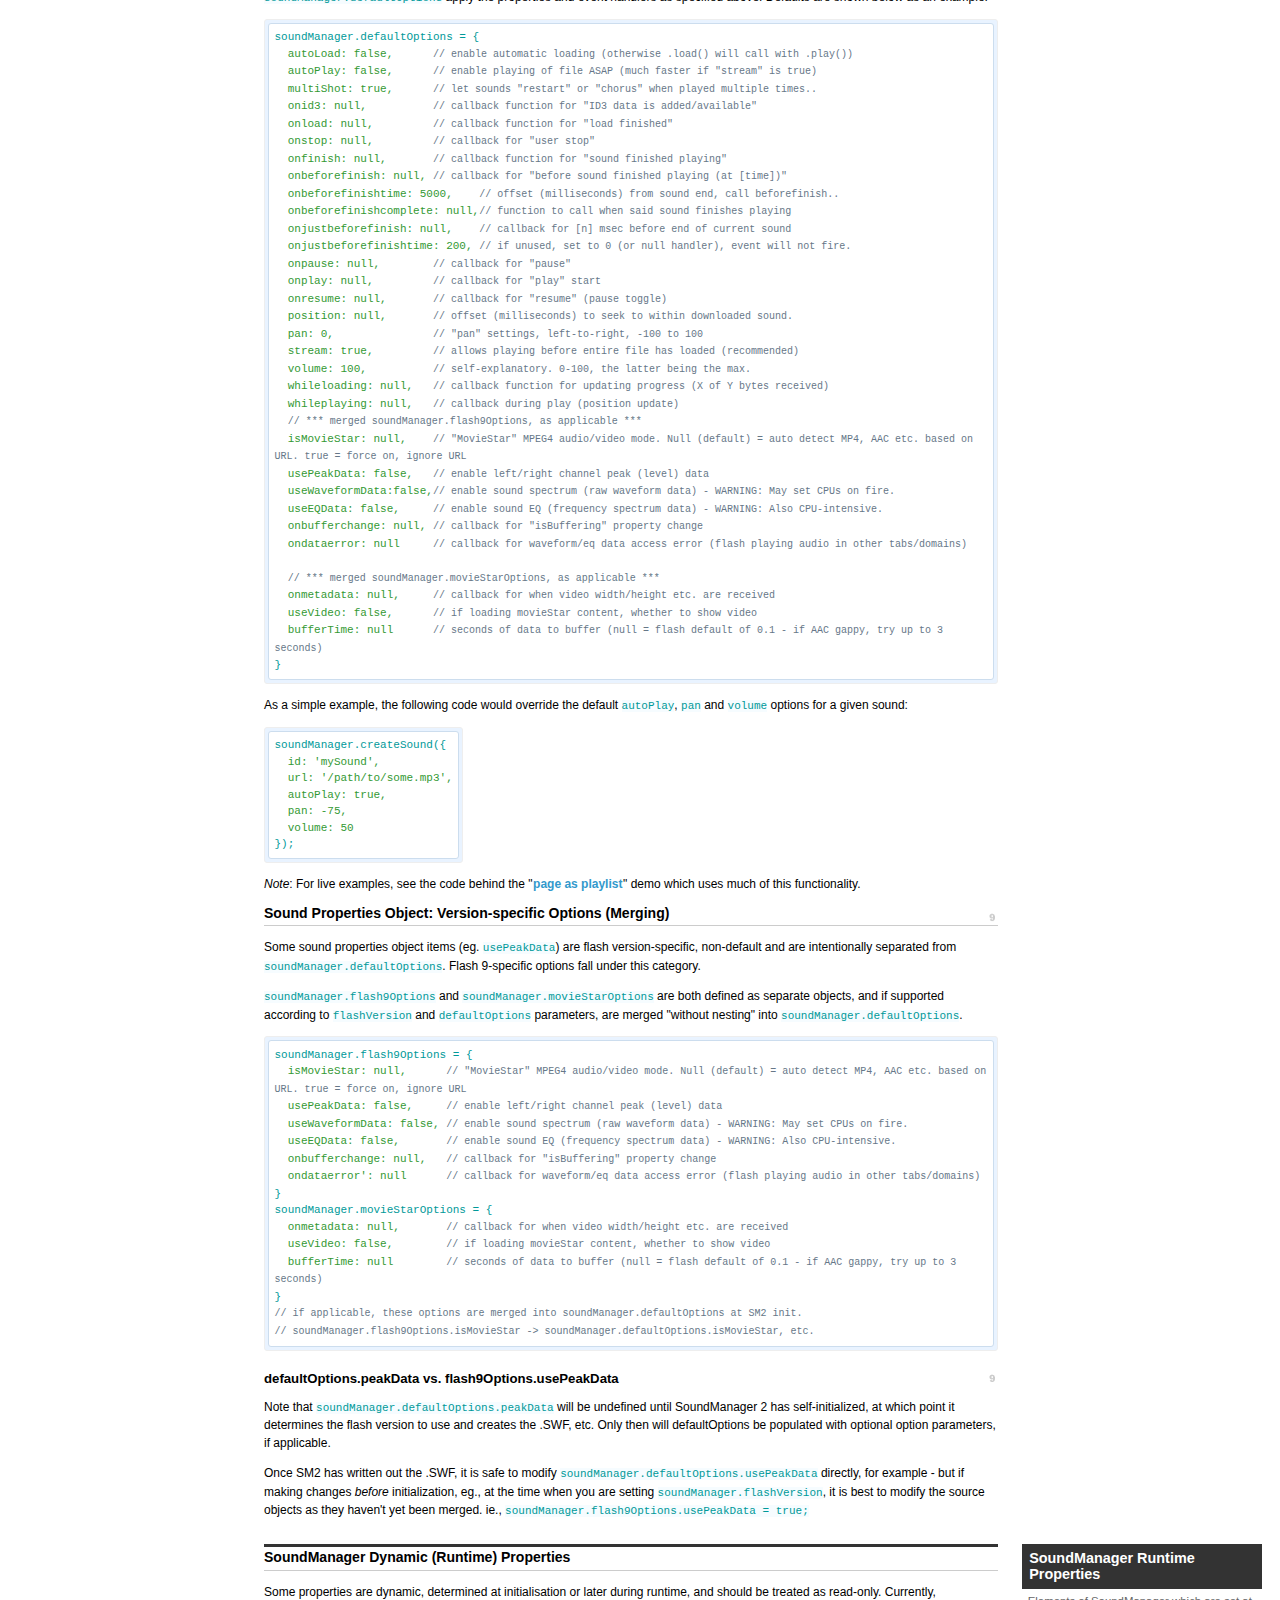
<file: doc/index.html>
<!DOCTYPE html PUBLIC "-//W3C//DTD XHTML 1.0 Strict//EN"
	"http://www.w3.org/TR/xhtml1/DTD/xhtml1-strict.dtd">
<html xmlns="http://www.w3.org/1999/xhtml" lang="en" xml:lang="en">
<head>
<title>SoundManager 2: Documentation</title>
<meta name="description" content="API documentation for SoundManager 2, a Javascript MP3 audio and MPEG-4 video API. BSD licensed." />
<meta name="keywords" content="javascript sound, javascript audio, documentation, api documentation, soundmanager 2" />
<meta name="robots" content="all" />
<meta name="author" content="Scott Schiller" />
<meta name="copyright" content="Copyright (C) 1997 onwards Scott Schiller" />
<meta name="language" content="en-us" />
<link rel="stylesheet" type="text/css" media="screen" href="../demo/index.css" />
<script type="text/javascript" src="../script/soundmanager2.js"></script>
<script type="text/javascript" src="../demo/index.js"></script>
<script type="text/javascript">
	soundManager.debugMode = false;
	soundManager.url = '../swf/';
	soundManager.onload = function() {
	}
</script>
</head>

<body id="doc">
	
<div id="content">

 <div id="top">

  <h1>SoundManager 2: Documentation</h1>

	<div id="nav">
	 <ul>

	  <li>
	   <a href="..">Home</a>
	  </li>

	  <li>
	   <a href="#">Demos</a>
	   <ul>
		<li><a href="../demo/api/">API Examples</a></li>
	    <li><a href="../demo/play-mp3-links/" class="exclude">Playable MP3 links</a></li>
		<li><a href="../demo/page-player/">Muxtape-style UI</a></li>
		<li><a href="../demo/360-player/">360&deg; Player UI</a></li>
		<li><a href="../demo/video/">MPEG4 Video Player</a></li>
		<li><a href="../demo/video/basic.html" class="norewrite">Basic Video Template</a></li>
	    <li><a href="../demo/mpc/">Drum Machine (MPC)</a></li>
		<li><a href="../demo/christmas-lights/">Christmas Lights</a></li>
		<li><a href="../demo/animation/">Animation 1</a></li>
		<li><a href="../demo/animation-2a/">Animation 2a</a></li>
		<li><a href="../demo/animation-2b/">Animation 2b</a></li>
		<li><a href="../demo/template/">Basic Template</a></li>
	   </ul>
	  </li>

	  <li>
	   <a href="getstarted/">Getting Started</a>
	   <ul>
		<li><a href="getstarted/#how-sm2-works">How SoundManager 2 works</a></li>
		<li><a href="getstarted/#basic-inclusion">Including SM2 on your site</a></li>
		<li><a href="getstarted/#troubleshooting">Troubleshooting</a></li>
	   </ul>
	  </li>

	  <li>
	   <strong><a href="#">Documentation</a></strong>
	   <ul>
		<li><a href="#sm-config">SoundManager Properties</a></li>
		<li><a href="#sound-object-properties">Sound Object Properties</a></li>
		<li><a href="#smdefaults">Global Sound Defaults</a></li>
		<li><a href="#api">SoundManager Core API</a></li>
		<li><a href="#smsoundmethods">Sound Object (SMSound) API</a></li>
	   </ul>
	  </li>
	
	  <li>
	   <a href="download/">Download</a>
	   <ul>
		<li><a href="download/#latest">Get SoundManager 2</a></li>
		<li><a href="download/#revision-history">Revision History</a></li>
	   </ul>
	  </li>
	
	  <li>
	   <a href="technotes/">Technical Notes</a>
	   <ul>
		<li><a href="technotes/#requirements">System Requirements</a></li>
		<li><a href="technotes/#debug-output">Debug + Console Output</a></li>
	   </ul>
	  </li>

	  <li>
	   <a href="resources/">Resources</a>
	   <ul>
		<li><a href="resources/#licensing">Licensing</a></li>
		<li><a href="resources/#related">Related Projects</a></li>
		<li><a href="http://getsatisfaction.com/schillmania/products/schillmania_soundmanager_2/">SM2 support / discussion</a></li>
		<li><a href="http://schillmania.com/content/react/contact/">Contact Info @ Schillmania.com</a></li>
	   </ul>
	  </li>

	 </ul>
	 <div class="clear"></div>
	</div>
	
 </div>

 <div id="main" class="triple">


	<div id="filter-box" class="columnar">

	 <div class="c1">
	  <div id="reset-filter"></div>
         </div>

	 <div class="c2">
	  <div id="search-results"><!-- search results for %s --></div>
         </div>

	</div>

	<div id="soundmanager-properties" class="columnar">
		<div class="c1">
			<h2>SoundManager Configuration</h2>
			<p>Flash URLs, version + performance options</p>
		</div>
		<div class="c2">
			
			<h3>SoundManager Properties</h3>
			
			  <div class="f-block f-useconsole f-consoleonly f-waitforwindowload f-allowpolling f-nullurl f-usemoviestar f-allowfullscreen">

			  <p class="in">SoundManager includes a few global parameters which configure debug mode, flash movie path and other behaviours. At minimum, the <code>url</code> property must assigned a path used to look for the necessary flash movie.</p>

<pre class="small block"><code><span>soundManager.allowPolling = true; <span>  // enable flash status updates. Required for whileloading/whileplaying.</span>
soundManager.consoleOnly = false; <span>  // if console is being used, do not create/write to #soundmanager-debug</span>
soundManager.debugMode = true;    <span>  // enable debugging output (div#soundmanager-debug, OR console..)</span>
soundManager.flashLoadTimeout = 750;<span>// ms to wait for flash movie to load before failing (0 = infinity)</span>
soundManager.flashVersion = 8;    <span>  // version of flash to require, either 8 or 9. Some features require 9.</span>
soundManager.nullURL = 'null.mp3';  <span>// (Flash 8 only): URL of silent/blank MP3 for unloading/stopping request.</span>
soundManager.url = '/path/to/swf/'; <span>// path (directory) where SM2 .SWF files will be found.</span>
soundManager.useConsole = true;   <span>  // use firebug/safari console.log()-type debug console if available</span>
soundManager.useMovieStar = false; <span> // enable <em>alpha</em> support for <a href="http://www.adobe.com/support/documentation/en/flashplayer/9/releasenotes.html#fixes_90115">Flash 9.0r115+ MPEG4 audio + video</a></span>
soundManager.useHighPerformance = false;<span>// position:fixed flash movie for faster JS/flash callbacks</span>
soundManager.waitForWindowLoad = false; <span>// always delay soundManager.onload() until after window.onload()</span>
soundManager.wmode = 'transparent';     <span>// null, transparent, opaque (last two allow HTML on top of flash)</span>
soundManager.allowFullScreen = true;    <span>// enter full-screen (via double-click on movie) for flash 9+ video</span>
</span></code></pre>

			  <p>To modify global SoundManager default paramaters for SM2 itself or for all sound objects, edit the main soundmanager2.js file (look for above section in code) or assign new values in your own application script before either <code class="in">window.onDOMContentLoaded()</code> or <code class="in">window.onload()</code> fire. (Specifically, both external and inline script blocks which immediately execute are OK.)</p>
			  <p>Example per-application override:</p>
<pre class="block"><code><span>soundManager.debugMode = false;          <span>// disable debug mode</span>
soundManager.defaultOptions.volume = 33; <span>// set global default volume for all sound objects</span>
</span></code></pre>

			  </div>

		   <div class="f-block f-debugmode">
		    <h4 id="soundmanager-debugmode">soundManager.debugMode</h4>
		    <p class="in"><code>soundManager.debugMode</code> configures SM2's debug behaviour, enabled (true) by default. When enabled, SoundManager 2 will write console-like output to <code>console.log()</code>-style javascript interfaces, and/or an HTML element with the ID <code>soundmanager-debug</code> (will be created if not found in the DOM at runtime.)</p>
		    <p>For a live example of debug output, see <a href="technotes/#debug-output" title="SoundManager 2 debug output demo">Debug + Console Output</a>.</p>
		   </div>

		   <div class="f-block f-url">
		    <h4 id="soundmanager-url">soundManager.url</h4>
		    <p class="in"><code>soundManager.url</code> specifies the "online", generally HTTP-based path which SM2 will load .SWF movies from. The "local" (current) directory will be used by default. The appropriate .SWF required (depending on the desired Flash version) will be appended to the URL.</p>
		    <p class="in">Example: <code>soundManager.url = '/path/to/swf/';</code> (Note trailing slash)</p>
		    <p class="in">For cases where SM2 is being used "offline" in non-HTTP cases (eg., development environments), see <code>altURL</code>.</p>
		   </div>

		   <div class="f-block f-alturl">
		    <h4 id="soundmanager-alturl">soundManager.altURL</h4>
		    <p class="in"><code>soundManager.altURL</code> specifies an alternate path to <code>soundManager.url</code> which SM2 can load its SWF from. It is a simple convenience for when you may need to load SWFs from different paths depending on your hosting environment (eg., offline development vs. production.)</p>
		    <p class="in">Example: <code>soundManager.altURL = '../';</code> (Load from parent directory - note trailing slash)</p>
		    <p class="in">For altURL to be used, it must be defined and an "alternate environment" condition must be met:</p>
		    <p class="in"><code>soundManager.useAltURL = (!document.location.protocol.match(/http/i));</code></p>
		    <p>By default and as shown above, SM2 will use this property when the hosting page is not being served over HTTP, and thus is assumed to being served "offline" - for example, when loading via file://, from the local file system.</p>
		    <p>This can easily be adapted to taste, eg., checking the domain matching yourdomain.com vs. localhost:</p>
		    <p class="in"><code>soundManager.useAltURL = (!document.location.match(/mydomain.com/i));</code></p>
		    <p class="in">If <code>soundManager.altURL</code> is null (the default), <code>soundManager.url</code> will be used for all cases.</p>
		   </div>

			<div class="f-block f-flashversion">

		      <h4 id="soundmanager-flashversion">soundManager.flashVersion</h4>

		      <p class="in">SoundManager 2 started with a Flash 8 base requirement, but can also now use Flash 9 and take advantages of some new features Flash 9 offers. By default Flash 8 will be used, but the version can be easily changed by setting <code>flashVersion</code> appropriately.</p>

		      <p class="in">Example: <code>soundManager.flashVersion = 9;</code></p>

		      <p class="in">The Flash 8 version is <code>soundmanager2.swf</code>, and the flash 9 version is <code>soundmanager2_flash9.swf</code>, accordingly. Note that only Flash 8 and Flash 9 are supported at this time; other values will result in errors.</p>

			</div>

			
			<div class="f-block f-flashversion">

		    <p>New Flash 9-only features:</p>

		    <ul>
		     <li class="in">MPEG-4 (HE-AAC/H.264) video and audio support</li>
		     <li class="in">True "multi-shot" sound behaviour. <code>play()</code> can be called multiple times, giving a layered, "chorus" effect. Sound will also fire <code>onfinish()</code> multiple times. (Previous behaviour did not layer sounds, but would re-play a single instance.)</li>
		     <li class="in"><code>waveformData</code> array: 256 waveform data values available while playing sound</li>
		     <li class="in"><code>eqData</code> array: 256 EQ spectrum data values available while playing sound</li>
		     <li class="in"><code>peakData</code> object: Left and right channel peak/volume data available while playing sound</li>
		    </ul>
		
		    </div>

		  <div class="f-block f-flashloadtimeout">
		        <h4 id="soundmanager-flashloadtimeout" title="New feature" class="new">soundManager.flashLoadTimeout</h4>
			<p class="in">After initializing the flash component during start-up, SM2 will wait for a defined period of time before timing out and calling <code>soundManager.onerror()</code>.</p>
			<p>The default value is 750 (msec.) Setting a value of 0 disables the timeout and makes SM2 wait indefinitely for a call from the flash component.</p>
			<p>Setting this parameter to 0 may be useful when attempting to gracefully recover from a flashBlock situation, where the user has whitelisted the movie after it was blocked etc.</p>
			<p>Note that when the timeout is disabled, soundManager will not fire its onerror() handler if there is an error at the flash loading stage.</p>
		  </div>
		
		  <div class="f-block f-usehighperformance">
			<h4 id="soundmanager-highperformance">soundManager.useHighPerformance</h4>
			<p>Perhaps intuitively, Flash is given higher priority when positioned within the viewable area of the browser, at least 6px in height (oddly), fully-opaque, visible and displayed on the screen. By default, <code class="in">soundManager.useHighPerformance</code> is enabled and should noticeably reduce JS/flash lag and increase the frequency of callbacks such as <code class="in">whileplaying()</code> in some circumstances.</p>
			<p><code class="in">soundManager.useHighPerformance = true;</code></p>
			<p>This has made a noticeable impact in responsiveness on Mac OS X, and Safari on Windows; animation lag is practically non-existent (see <a href="../demo/animation-2b/" title="SoundManager JS + DOM + sound demo 2b" style="display:inline" onclick="checkDomain(this)">demo</a>). Because setting wmode=transparent and fixed position has been reported to cause some issues, the feature is disabled by default.</p>
			<p>To be least-obtrusive, SM2 attempts to set position:fixed, and uses bottom/left:0px to stay within view (though using wmode=transparent where possible, to be hidden from view.) It occupies an 8x8px square. If you wish to position the movie yourself or show it inline, perhaps for playing video, have a DIV element with the ID of <code class="in">sm2-container</code> present in the DOM for SM2 to reference and it will write the movie there without positioning.</p>
		  </div>

		  <div class="f-block f-wmode">
			<h4 id="soundmanager-wmode">soundManager.wmode</h4>
			<p>The <code>wmode</code> property is applied directly to the flash movie, and can be either <code>null</code>, <code>'window'</code>, <code>'transparent'</code> or <code>'opaque'</code>. By default if <code>useHighPerformance</code> is enabled, transparency will be attempted by SM2 unless there are known issues with the rendering mode.</p>
			<p>It appears that non-IE browsers on Windows will not load SWF content "below the fold" (out of scrollable view) when wmode is set to anything other than null (window). This will break SM2 as it expects Flash to load within a reasonably short amount of time - so SM2 by default will reset wmode for this case. If you wish to force retention of your <code>wmode</code>, set <code>soundManager.flashTimeout = 0</code> which will ensure that if the content is below the fold, SM2 will not time out waiting for it to load.</p>
			<p>Additionally, <code>soundManager.specialWmodeCase</code> will be set to <code>true</code> if wmode has been reset due to this special condition.</p>
		  </div>
		
		   <div class="f-block f-allowfullscreen f-isfullscreen">
		    <h4 id="soundmanager-debugmode">soundManager.allowFullScreen</h4>
		    <p class="in">With <code>allowFullScreen</code> enabled, Flash 9+ (MovieStar) video can be displayed at full-screen size. Currently the movie must be double-clicked to trigger full-screen mode. When full-screen is entered and left, <code>soundManager.isFullScreen</code> is updated to reflect the state.</p>
		   </div>


	</div>
	
	
	</div>
	
	<div id="api" class="columnar">
		
	 <div class="c1">
	  	<h2>SoundManager Core API</h2>
		<p>Methods for the soundManager object.</p>
	 </div>

	 <div class="c2">

				  <div class="f-block">
					
				  <h3>SoundManager Global Object</h3>

				  <p>This is a collection of methods, collections, properties and event handlers available via the <span class="code">soundManager</span> Javascript object. Sound properties and methods can be set on a global (inherited) default, or per-sound basis.</p>

				  </div>

	   <dl class="f-block f-canplayurl" style="margin-top:1px">
	   <dt><span>canplay:boolean</span> canPlayURL(<span>mediaURL:string</span>)</dt>
	   <dd>Returns a boolean indicating whether soundManager can play the given URL. Playability is determined by a matching URL pattern set at runtime, based on Flash version and MPEG4 (MovieStar mode) support.</dd>
	   <dd>Example:
<pre class="block"><code>var sURL = '<span>/path/to/some.mp3</span>';
if (soundManager.canPlayURL(sURL)) {
 soundManager.createSound('<span>fooSound</span>',sURL);
}</code></pre></dd>
	   </dl>

				  <dl class="f-block f-createsound s-autoplay">

				   <dt style="margin-top:2em"><span>object:SMSound </span>createSound(<span>object:options</span>)</dt>
				   <dd title="object:options">Creates a sound with an arbitrary number of optional arguments. Returns a <code>SMSound</code> object instance.</dd>
				   <dd>
				    Example:
<pre class="block"><code>soundManager.createSound({<span>
 id: 'mySound', <span>// required</span>
 url: '/audio/mysoundfile.mp3', <span>// required</span>
 <span>// optional sound parameters here, see <a href="#sound-properties" title="SoundManager 2 API Info: Sound Properties Object" onclick="resetFilter()">Sound Properties</a> for full list</span>
 volume: 50,
 autoPlay: true,
 whileloading: soundIsLoading
</span>});</code></pre>
   <p>Each <code>createSound()</code> call results in the creation of a <code>SMSound</code> object which stores all properties, methods and events relevant to that particular sound instance.</p>
   <p>Individual sound objects can also easily be referenced as returned from <code>createSound()</code>:</p>
<pre class="block"><code>var mySoundObject = soundManager.createSound({<span>
 id: 'mySound',
 url: '/audio/mysoundfile.mp3'
</span>});
mySoundObject.play(); <span><span>// SMSound object reference, same as soundManager.getSoundById('mySound')</span></span></code></pre>

				   <p>(Note: Code formatting is stylistic, not necessarily recommended.) See <a href="#object-literal-format" title="SoundManager 2 API Info: Sound Properties Object" onclick="resetFilter()">Object Literal Format</a>.</p>
				   </dd>

				  </dl>

				   <dl class="f-block f-createsound">
				    <dt>createSound(<span>id:string,url:string</span>)</dt>
				    <dd title="id:string,url:string">Creates a sound with the specified ID and URL (simple method.)</dd>
				    <dd>Example: <code>soundManager.createSound('<span>mySound</span>','<span>/audio/mysoundfile.mp3</span>');</code></dd>
				   </dl>

				  <dl class="f-block f-createvideo">
				   <dt class="flash9" title="Requires Flash 9.0r115+"><span>object:SMSound </span>createVideo(<span>object:options</span>)</dt>
				   <dd title="object:options">Creates a video with an arbitrary number of optional arguments. Returns a <code>SMSound</code> object instance which supports video.</dd>
				   <dd>Functionally identical to <code class="in">createSound()</code>, only with video parameters enabled. Flash 9.0r115+ required, SM2 "movieStar" mode and useVideo parameters must be enabled.</dd>
				   <dd>Example:
<pre class="block"><code>soundManager.createVideo({<span>
 id: 'myVideo', <span>// required</span>
 url: '/video/mymovie.mp4', <span>// required</span>
 <span>// optional sound parameters here, see <a href="#sound-properties" title="SoundManager 2 API Info: Sound Properties Object" onclick="resetFilter()">Sound Properties</a> for full list</span>
 volume: 50,
 autoPlay: true,
 onmetadata: handleMetaData, <span>// special video-only event handler (width/height info, etc.)</span>
 whileloading: videoIsLoading <span>// remember to omit comma on the last item</span>
</span>});</code></pre>
	   </dd>

	  </dl>

	   <dl class="f-block f-destroysound">
	   <dt>destroySound(<span>id:string</span>)</dt>
	   <dd title="id:string">Stops, unloads and destroys a sound specified by ID.</dd>
	   <dd>Example: <code>soundManager.destroySound('<span>mySound</span>');</code></dd>
	   </dl>

	   <dl class="f-block f-destroyvideo">
	   <dt class="flash9" title="Requires Flash 9.0r115+">destroyVideo(<span>id:string</span>)</dt>
	   <dd title="id:string">Stops, unloads and destroys a video specified by ID.</dd>
	   <dd>Example: <code>soundManager.destroyVideo('<span>myVideo</span>');</code></dd>
	   </dl>

	   <dl class="f-block f-mute">
	   <dt>mute(<span>[id:string]</span>)</dt>
	   <dd title="id:string">Mutes the sound specified by ID. If no ID specified, all sounds will be muted.</dd>
	   <dd>Example: <code>soundManager.mute('<span>mySound</span>');</code></dd>
	   </dl>

	   <dl class="f-block f-play">
	   <dt><span>didCreate:boolean</span> play(<span>id:string,[options object]</span>)</dt>
	   <dd title="soundID:string">Starts playing the sound specified by ID. (Will start loading if applicable, and will play ASAP.)</dd>
	   <dd>Optionally, returns a boolean value indicating "sound created", ie. if the related sound object didn't exist prior to this call and was created to do so.</dd>
	   <dd>Example: <code>soundManager.play('<span>mySound</span>');</code></dd>
	   <dd>Note that the second parameter, <code>options object</code>, is not required and can take almost any argument from the object literal format (eg. volume.) It is convenient when you wish to override the sound defaults for a single instance.</dd>
	   <dd>Example: <code>soundManager.play('<span>mySound</span>',{<span>volume:50,onfinish:playNextSound</span>});</code></dd>
	   </dl>

	   <dl class="f-block f-pause">
	   <dt>pause(<span>id:string</span>)</dt>
	   <dd title="soundID:string">Pauses the sound specified by ID. Does not toggle. Affects <span>paused</span> property (boolean.)</dd>
	   <dd>Example: <code>soundManager.pause('<span>mySound</span>');</code></dd>
	   </dl>

	   <dl class="f-block f-pauseall">
	   <dt>pauseAll()</dt>
	   <dd>Pauses all sounds whose playState is &gt;0. Affects <span>paused</span> property (boolean.)</dd>
	   <dd>Example: <code>soundManager.pause();</code></dd>
	   </dl>

	   <dl class="f-block f-reboot">
	   <dt>reboot()</dt>
	   <dd title="soundID:string">Destroys any created SMSound objects, unloads the flash movie (removing it from the DOM) and restarts the SM2 init process, retaining all currently-set properties.</dd>
	   <dd>Example: 
<pre class="block"><code>soundManager.onerror = function() {<span>
  <span>// Something went wrong during init - in this example, we *assume* flashblock etc.</span>
  soundManager.flashLoadTimeout = 0; <span>// When restarting, wait indefinitely for flash</span>
  soundManager.onerror = {}; <span>// Prevent an infinite loop, in case it's not flashblock</span>
  soundManager.reboot(); <span>// and, go!</span>
}</code></pre>
	   </dd>
	   <dd>This method may be helpful when trying to gracefully recover from FlashBlock-type situations where the user has prevented the SWF from loading, but is able to whitelist it.</dd>
	   <dd>When using this method also consider <a href="#flashloadtimeout" onclick="clearFilter()">flashLoadTimeout</a>, which can have SM2 wait indefinitely for the flash to load if desired.</dd>
	   </dl>

	   <dl class="f-block f-resume">
	   <dt>resume(<span>id:string</span>)</dt>
	   <dd title="soundID:string">Resumes the currently-paused sound specified by ID.</dd>
	   <dd>Example: <code>soundManager.resume('<span>mySound</span>');</code></dd>
	   </dl>

	   <dl class="f-block f-resumeall">
	   <dt>resumeAll()</dt>
	   <dd title="soundID:string">Resumes all currently-paused sounds.</dd>
	   <dd>Example: <code>soundManager.resumeAll();</code></dd>
	   </dl>

	   <dl class="f-block f-setpan">
	   <dt>setPan(<span>id:string,volume:integer</span>)</dt>
	   <dd title="id:string,volume:integer">Sets the stereo pan (left/right bias) of the sound specified by ID. Accepted values: -100 to 100 (L/R, 0 = center.) Affects <span>pan</span> property.</dd>
	   <dd>Example: <code>soundManager.setPan('<span>mySound</span>',<span>-80</span>);</code></dd>
	   </dl>

	   <dl class="f-block f-setposition">
	   <dt>setPosition(<span>id:string,msecOffset:integer</span>)</dt>
	   <dd title="id:string,msecOffset:integer">Seeeks to a given position within a sound, specified by miliseconds (1000 msec = 1 second.) Affects <span>position</span> property.</dd>
	   <dd>Example: <code>soundManager.setPosition('<span>mySound</span>',<span>2500</span>);</code></dd>
	   <dd>Can only seek within loaded sound data, as defined by the <span>duration</span> property.</dd>
	   </dl>

	   <dl class="f-block f-setvolume">
	   <dt>setVolume(<span>id:string,volume:integer</span>)</dt>
	   <dd title="id:string,volume:integer">Sets the volume of the sound specified by ID. Accepted values: 0-100. Affects <span>volume</span> property.</dd>
	   <dd>Example: <code>soundManager.setVolume('<span>mySound</span>',<span>50</span>);</code></dd>
	   </dl>

	   <dl class="f-block f-stop">
	   <dt>stop(<span>id:string</span>)</dt>
	   <dd title="soundID:string">Stops playing the sound specified by ID.</dd>
	   <dd>Example: <code>soundManager.stop('<span>mySound</span>');</code></dd>
	   </dl>

	   <dl class="f-block f-stopall">
	   <dt>stopAll()</dt>
	   <dd>Stops any currently-playing sounds.</dd>
	   <dd>Example: <code>soundManager.stopAll();</code></dd>
	   </dl>

	   <dl class="f-block f-togglepause">
	   <dt>togglePause(<span>id:string</span>)</dt>
	   <dd title="soundID:string">Pauses/resumes play on the sound specified by ID.</dd>
	   <dd>Example: <code>soundManager.togglePause('<span>mySound</span>');</code></dd>
	   </dl>

	   <dl class="f-block f-unload">
	   <dt>unload(<span>id:string</span>)</dt>
	   <dd title="soundID:string">Stops loading the sound specified by ID, canceling any current HTTP request.</dd>
	   <dd>Example: <code>soundManager.unload('<span>mySound</span>');</code></dd>
	   <dd>Note that for Flash 8, SoundManager does this by loading a new, tiny "stub" MP3 file, <code class="in">./null.mp3</code>, which replaces the current one from loading. This is defined in the SM2 global object as <code class="in">nullURL</code>, and can be edited.</dd>
	   </dl>

	   <dl class="f-block f-unmute">
	   <dt>unmute(<span>[id:string]</span>)</dt>
	   <dd title="id:string">Unmutes the sound specified by ID. If no ID specified, all sounds will be unmuted.</dd>
	   <dd>Example: <code>soundManager.unmute('<span>mySound</span>');</code></dd>
	   </dl>


	<!-- may be buggy, not necessarily needed externally.
	   <dl class="f-block f-load">

	   <dt>load(<span>id:string,[options object]</span>)</dt>
	   <dd title="soundID:string">Starts loading the sound specified by ID, with options if specified.</dd>
	   <dd>Example: <code>soundManager.load('<span>mySound</span>');</code></dd>
	   <dd>Example 2: <code>soundManager.load('<span>mySound</span>',{<span>volume:50,onfinish:playNextSound</span>});</code></dd>
	   </dl>
	-->

	   <dl class="f-block f-getsoundbyid">
	   <dt><span>object:SMSound </span>getSoundById(<span>id:string</span>)</dt>
	   <dd title="id:string">Returns an <code>SMSound</code> object specified by ID, or null if there is a problem.</dd>
	   <dd>Example: <code>var mySMSound = soundManager.getSoundById('<span>mySound</span>');</code></dd>
	   </dl>
	
	   <dl class="f-block f-getmemoryuse" title="Flash 9+ required, recently added">
		<dt class="flash9" title="Requires Flash 9.0+"><span>number:bytesUsed </span>getMemoryUse()</dt>
		<dd>Returns the total number of bytes allocated to the Adobe Flash player or Adobe AIR, or 0 if unsupported (Flash 9+ only.) This number may include memory use across all tabs, browsers etc. See <a href="http://livedocs.adobe.com/flash/9.0/ActionScriptLangRefV3/flash/system/System.html#totalMemory" title="System.totalMemory property documentation">system.totalMemory</a> (livedocs.adobe.com)</dd>
		<dd>Example: <code>var mbUsed = (soundManager.getMemoryUse()/1024/1024).toFixed(2); <span><span>// eg. 12.05 MB</span></span></code></dd>
	   </dl>

	   <dl class="f-block f-loadfromxml">
	   <dt>loadFromXML(<span>xmlURL:string</span>)</dt>
	   <dd>Loads and creates sounds as defined in a <a href="http://www.schillmania.com/projects/soundmanager/" title="SoundManager v1 project page">SoundManager v1</a> XML file (legacy)</dd>
	   <dd>Note that per-sound options are not supported with this method, and sound objects will be created immediately upon loading and parsing of the XML. The sounds will inherit the <code>defaultOptions</code> settings, with the exception of the <code>stream</code> attribute as set in the XML (true if defined, defaultOption applied if omitted.)</dd>
	   <dd>Example: <code>soundManager.loadFromXML('<span>/path/to/some.xml</span>');</code></dd>
	   <dd>XML format example: <a href="../demo/mpc/acoustic-drumkit.xml">MPC drumkit XML file</a></dd>
	   </dl>

	   <dl id="soundmanager-supported" class="f-block f-supported">
	   <dt><span>isSupported:boolean</span> supported()</dt>
	   <dd>Returns a boolean indicating whether soundManager has attempted to and succeeded in initialising. This function will return false if called before initialisation has occurred.</dd>
	   <dd>Example: <code>var isSupported = soundManager.supported();</code></dd>
	   </dl>


			</div>
		
	</div>

			<div id="smsoundmethods" class="columnar">

			 <div class="c1">
			 	<h2>SMSound (Sound Object) API</h2>
				<p class="in">Each <code>createSound()</code> call generates a matching <code>SMSound</code> (sound instance) object, which lasts for the life of the page or until explicitly destroyed. Each instance stores stateful information (eg. <code>playState</code>) and provides event handlers for state changes (eg. <code>onload()</code>.)</p>
			 	<p>SoundManager is a convenient wrapper for most sound object methods: It will check for and gracefully exit if a sound object (specified by ID) does not exist, and provides convenient global functionality, eg. muting or pausing of all sounds.</p>
			   	<p class="in">Nonetheless, each <code>SMSound</code> object can have its methods called directly. eg. <code>mySound.mute()</code> instead of <code>soundManager.mute('mySound')</code>, and so on.</p>
			    <p class="in">Note that for code examples, <code>mySound</code> is assumed to be a valid SMSound instance object - eg.,<br /><code>var mySound = soundManager.createSound();</code> or<br /> <code>var mySound = soundManager.getSoundById();</code></p>
			 </div>

			 <div class="c2">

				  <div>
					
				   <h3>Sound Object Methods</h3>
				
				   <p class="in">Each sound under SoundManager 2 is given a <code>SMSound</code> object instance which includes the following events, methods and properties.</p>

				   <dl class="f-block s-destroy">
				   <dt>destroy()</dt>
				   <dd>Stops, unloads and destroys a sound.</dd>
				   <dd>Example: <code>mySound.destroy();</code></dd>
				   </dl>

				   <dl class="f-block s-play">
				   <dt>play(<span>[options object]</span>)</dt>
				   <dd>Starts playing the given sound, with an optional options object. (Will start loading if applicable, and will play ASAP.)</dd>
				   <dd>Note that the <code>options object</code> parameter is not required and can take almost any argument from the object literal format (eg. volume.)</dd>
				   <dd>Example: <code>mySound.play('<span>mySound</span>',{<span>volume:50,onfinish:playNextSound</span>});</code></dd>
				   </dl>

				   <dl class="f-block s-setposition">
				   <dt>setPosition(<span>msecOffset:integer</span>)</dt>
				   <dd title="msecOffset:integer">Seeeks to a given position within a sound, specified by miliseconds (1000 msec = 1 second.) Affects <span>position</span> property.</dd>
				   <dd>Example: <code>mySound.setPosition(<span>2500</span>);</code></dd>
				   <dd>Can only seek within loaded sound data, as defined by the <span>duration</span> property.</dd>
				   </dl>

				   <dl class="f-block s-pause s-paused">
				   <dt>pause()</dt>
				   <dd>Pauses the given sound. (Does not toggle.) Affects <span>paused</span> property (boolean.)</dd>
				   <dd>Example: <code>mySound.pause();</code></dd>
				   </dl>

				   <dl class="f-block s-resume">
				   <dt>resume()</dt>
				   <dd>Resumes the currently-paused sound. Does not affect currently-playing sounds.</dd>
				   <dd>Example: <code>mySound.resume();</code></dd>
				   </dl>

				   <dl class="f-block s-togglepause">
				   <dt>togglePause()</dt>
				   <dd title="soundID:string">Pauses/resumes play on the sound specified by ID. Will also start a sound if it is has not yet been played.</dd>
				   <dd>Example: <code>mySound.togglePause();</code></dd>
				   </dl>

				   <dl class="f-block s-setvolume">
				   <dt>setVolume(<span>volume:integer</span>)</dt>
				   <dd title="volume:integer">Sets the volume of the given sound. Accepted values: 0-100. Affects <span>volume</span> property.</dd>
				   <dd>Example: <code>mySound.setVolume(<span>50</span>);</code></dd>
				   </dl>

				   <dl class="f-block s-mute">
				   <dt>mute()</dt>
				   <dd>Mutes the given sound. Affects <span>muted</span> property.</dd>
				   <dd>Example: <code>mySound.mute();</code></dd>
				   </dl>

				   <dl class="f-block s-unmute">
				   <dt>unmute()</dt>
				   <dd>Unmutes the given sound. Affects <span>muted</span> property.</dd>
				   <dd>Example: <code>mySound.unmute();</code></dd>
				   </dl>

				   <dl class="f-block s-setpan">
				   <dt>setPan(<span>volume:integer</span>)</dt>
				   <dd title="volume:integer">Sets the stereo pan (left/right bias) of the given sound. Accepted values: -100 to 100 (L/R, 0 = center.) Affects <span>pan</span> property.</dd>
				   <dd>Example: <code>mySound.setPan(<span>-80</span>);</code></dd>
				   </dl>

				   <dl class="f-block s-stop">
				   <dt>stop()</dt>
				   <dd>Stops playing the given sound.</dd>
				   <dd>Example: <code>mySound.stop();</code></dd>
				   </dl>

				   <dl class="f-block s-unload">
				   <dt>unload()</dt>
				   <dd>Stops loading the given sound, canceling any current HTTP request.</dd>
				   <dd>Example: <code>mySound.unload();</code></dd>
				   <dd>Note that for Flash 8, SoundManager does this by loading a new, tiny "stub" MP3 file, <code class="in">./null.mp3</code>, which replaces the current one from loading. This is defined in the SM2 global object as <code class="in">nullURL</code>, and can be edited.</dd>
				   </dl>

				<!-- may be buggy, not necessarily needed externally.
				   <dl class="f-block s-load">
				   <dt>load(<span>id:string,[options object]</span>)</dt>
				   <dd title="soundID:string">Starts loading the sound specified by ID, with options if specified.</dd>
				   <dd>Example: <code>soundManager.load('<span>mySound</span>');</code></dd>
				   <dd>Example 2: <code>soundManager.load('<span>mySound</span>',{<span>volume:50,onfinish:playNextSound</span>});</code></dd>
				   </dl>
				-->

				  </div>

			 </div>


</div>

		<div id="smsoundevents" class="columnar">
			
			<div class="c1">
			  <h2 id="soundmanager-sound-events">SMSound Events</h2>
			  <p>Event handlers for SMSound objects.</p>
			</div>
			
			<div class="c2">
				
				  <div>
					
				  <h3>Sound Object Events</h3>

				  <p class="in">Not unlike common javascript objects, each SoundManager <code>SMSound</code> (sound instance) object can fire a number of events including <code>onload</code> and others. Functions can be assigned and will be called as needed, and are scoped to the relevant sound object. Specifically, the <code>this</code> keyword will point to the sound object on which the event fired such that its properties can easily be accessed - eg. within an <code>SMSound</code> event handler, <code>this.sID</code> will give the sound ID.</p>

				  </div>

				  <div>

				   <dl class="f-block s-onload">
				   <dt>onload(<span>boolean:success</span>)</dt>
				   <dd>Fires on sound load. Boolean reflects successful load (true), or fail/load from cache (false).</dd>
				   <dd>False value should seemingly only be for failure, but appears to be returned for load from cache as well. This strange behaviour comes from Flash. More detail may be available from the Flash 8 sound object documentation.</dd>
				   <dd>Failure can occur if the Flash sandbox (security) model is preventing access, for example loading SoundManager 2 on the local file system and trying to access an MP3 on a network (or internet) URL. (Security can be configured in the Flash security panel, [<a href="#fpgss" title="Configure your Flash player security settings" onclick="resetFilter()">see here</a>].)</dd>
				   <!-- <dd>Example: <code>soundManager.createSound('<span>mySound</span>','<span>/audio/mysoundfile.mp3</span>');</code></dd> -->
				   </dl>

				   <dl class="f-block s-whileloading s-bytesloaded s-bytestotal">
				   <dt id="whileloading">whileloading()</dt>
				   <dd>Fires at a regular interval when a sound is loading and new data has been received. The relevant, updated property is <code>bytesLoaded</code>.</dd>
				   <dd>Example handler code: <code>soundManager._writeDebug(<span>'sound '+this.sID+' loading, '+this.bytesLoaded+' of '+this.bytesTotal</span>);</code></dd>
				   <dd>Note that the <code>duration</code> property starts from 0 and is updated during <code>whileloading()</code> to reflect the duration of currently-loaded sound data (ie. when a 4:00 MP3 has loaded 50%, the duration will be reported as 2:00 in milliseconds.) However, an estimate of final duration can be calculated using <code>bytesLoaded</code>, <code>bytesTotal</code> and <code>duration</code> while loading. Once fully-loaded, <code>duration</code> will reflect the true and accurate value.</dd>
				   </dl>
				
				   <dl id="onbufferchange" class="f-block s-onbufferchange">
				   <dt class="flash9">onbufferchange()</dt>
				   <dd>Fires when a sound's reported buffering state has changed while playing and/or loading. The current state is reflected in the boolean <code>isBuffering</code> property.</dd>
				   <dd>Flash 9+ only. Related information on Adobe, <a href="http://livedocs.adobe.com/flash/9.0/ActionScriptLangRefV3/flash/media/Sound.html#isBuffering">Sound.isBuffering</a>.</dd>
				   </dl>
				
				   <dl class="f-block s-ondataerror s-waveformdata s-eqdata">
				   <dt title="Flash 9+ only, new" class="flash9 new">ondataerror()</dt>
				   <dd>Fires at least once per sound play instance when Flash encounters a security error when trying to call computeSpectrum() internally. This typically happens when sounds are 'inaccessible' due to another Flash movie (eg. YouTube) in another tab which has loaded, and may (or may not be) playing sound. Flash attempts to read the "combined" output to the sound card, and must have security permissions for all sounds as a result. See <a href="http://livedocs.adobe.com/flash/9.0/ActionScriptLangRefV3/flash/media/SoundMixer.html#areSoundsInaccessible()">areSoundsInaccessible()</a> on Adobe for more info.</dd>
				   <dd>If the offending resource causing the security error is closed or becomes inactive(?), the data will become available again. Intermittent availability will result in intermittent calls to <code>ondataerror()</code>.</dd>
				   </dl>

				   <dl class="f-block s-onplay">
				   <dt>onplay()</dt>
				   <dd>Fires when <code>sound.play()</code> is called.</dd>
				   </dl>

				   <dl class="f-block s-whileplaying">
				   <dt>whileplaying()</dt>
				   <dd>Fires at a regular interval when a sound is playing, and a position (time) change is detected. The relevant, updated property is <code>position</code>.</dd>
				   <dd>Example handler code: <code>soundManager._writeDebug(<span>'sound '+this.sID+' playing, '+this.position+' of '+this.duration</span>);</code></dd>
				   </dl>

				   <dl class="f-block s-onpause">
				   <dt>onpause()</dt>
				   <dd>Fires when a sound pauses, eg. via <code>sound.pause()</code>.</dd>
				   <dd>Example: <code>soundManager.pause('<span>mySound</span>');</code></dd>
				   </dl>

				   <dl class="f-block s-onresume">
				   <dt>onresume()</dt>
				   <dd>Fires when a sound resumes playing, eg. via <code>sound.resume()</code>.</dd>
				   <dd>Example: <code>soundManager.resume('<span>mySound</span>');</code></dd>
				   </dl>

				   <dl class="f-block s-onstop">
				   <dt>onstop()</dt>
				   <dd>Fires when <code>sound.stop()</code> is explicitly called. For natural "sound finished" <code>onfinish()</code> case, see below.</dd>
				   </dl>

				   <dl class="f-block s-onfinish">
				   <dt>onfinish()</dt>
				   <dd>Fires when a playing sound has reached its end. By this point, relevant properties like <code>playState</code> will have been reset to non-playing status.</dd>
				   </dl>

				   <dl class="f-block s-onbeforefinishcomplete">
				   <dt>onbeforefinishcomplete()</dt>
				   <dd>Fires when a sound has finished, <code>onfinish()</code> has been called, but before the sound play state and other meta data (position, etc.) are reset.</dd>
				   </dl>

				   <dl class="f-block s-onbeforefinish">
				   <dt>onbeforefinish()</dt>
				   <dd>Fires when a playing, fully-loaded sound has reached <code>onbeforefinishtime</code> (eg. 5000 msec) from its end.</dd>
				   </dl>

				   <dl class="f-block s-onjustbeforefinish">
				   <dt>onjustbeforefinish()</dt>
				   <dd>Fires approximately <code>justbeforefinishtime</code> before the end of a fully-loaded, playing sound.</dd>
				   <dd>This is based on a polling approach given SM2 must track the sound's position, and is approximated (eg. a 200 msec value may fire at 187 msec before the end of the sound.)</dd>
				   </dl>

				   <dl class="f-block s-onid3">
				   <dt id="onid3">onid3()</dt>
				   <dd>Fires when ID3 data has been received. Relevant property is <code>id3</code>, which is an object literal (JSON)-style object. Only fields with data will be populated.</dd>
				   <dd>Note that ID3V2 data is located at the beginning (header) of an MP3 file and will load almost immediately, whereas ID3V1 data is at the end and will not be received until the MP3 has fully loaded.</dd>
				   <dd>
				     Example handler code:
				    <div>
<pre class="block"><code>soundManager._writeDebug(<span>'sound '+this.sID+' ID3 data received'</span>);
var prop = null;
var data = '';
for (prop in this.id3) {
  data += prop+': '+this.id3[prop]+','; <span><span>// eg. title: Loser, artist: Beck</span></span>
}</code></pre>
				    </div>
				   </dd>
				   <dd>Refer to the <a href="http://livedocs.adobe.com/flash/8/main/wwhelp/wwhimpl/common/html/wwhelp.htm?context=LiveDocs_Parts&amp;file=00002676.html" title="Flash 8 Sound.id3 property documentation">Flash 8 Sound.id3</a> documentation for a list of ID3 properties.</dd>
				   <dd>When parsing ID3 data, it is best to check for the existance of ID3V1 data first, and apply ID3V2 if no matching ID3V1 data is defined. (V1 should "inherit" from V2, ideally, if available.)</dd>
				   <dd>Note that Flash's cross-domain security restrictions may prevent access to ID3 information, even though the MP3 itself can be loaded. (crossdomain.xml files on the remote host can grant Flash permission to access this.)</dd>
				   <dd>Also note some <a href="#id3-parsing" onclick="resetFilter()">issues with parsing ID3 from iTunes</a>.</dd>
				  </dl>

				  </div>
				
			</div>
			
		</div>
		

				<div id="sound-object-properties" class="columnar">

					<div class="c1">
						<h2>SMSound Properties</h2>
						<p>Instance Option properties (parameters) can be used with <code>createSound()</code> and <code>play()</code>.</p>
						<p style="margin-bottom:0px">Example:</p>
<pre class="block"><code>soundManager.createSound({
 id: 'foo',
 url: '/path/to/an.mp3'
});</code></pre>
						<p>Dynamic Properties can be read to monitor the state of a sound object.</p>
						<p style="margin-bottom:0px">Example:</p>
<pre class="block"><code>alert(mySound.playState);</code></pre>


					</div>

					<div class="c2">

						  <div class="f-block">

						  <h3 id="soundmanager-sound-properties">Sound Object Properties</h3>
						  <p>Each sound object inherits these properties from soundManager.defaultOptions. They can be set individually or at once when enclosed in object literal form to either <code>createSound()</code> or <code>play()</code>.</p>

						  </div>

						  <div>

						   <dl class="f-block s-sid">
						   <dt>sID</dt>
						   <dd>Sound ID string as provided from the <code>id</code> parameter via <code>createSound()</code> or <code>play()</code>. Can be referenced as <code>this.sID</code> from within sound object event handlers such as <code>onload()</code>, <code>whileloading()</code> or <code>whileplaying()</code>, etc.</dd>
						   <dd>If an ID is known, the related SMSound object can be retrieved via <code>getSoundById</code> or directly referencing <code>sounds[sID]</code> on the SoundManager global object.</dd>
						   </dl>

						   <dl class="f-block s-url">
						   <dt>url</dt>
						   <dd>The specified URL from which the sound is loaded. Can be referenced as <code>this.url</code> from within sound object event handlers such as <code>onload()</code> or <code>whileplaying()</code>, etc.</dd>
						   </dl>

						   <dl class="f-block s-id3">
						   <dt>id3</dt>
						   <dd>An object literal populated, if applicable, when ID3 data is received (related handler: <code>onid3()</code>)</dd>
						   <dd>For property details, see <a href="#onid3" title="onid3() documentation" onclick="resetFilter()">onid3()</a>.</dd>
						   </dl>

						   <dl class="f-block s-bytesloaded">
						   <dt>bytesLoaded</dt>
						   <dd>The number of bytes currently received while loading a sound.</dd>
						   </dl>

						   <dl class="f-block s-bytestotal">
						   <dt>bytesTotal</dt>
						   <dd>The total number of bytes to be downloaded, while loading a sound.</dd>
						   </dl>

						   <dl class="f-block s-position">
						   <dt>position</dt>
						   <dd>The current location of the "play head" within the sound, specified in milliseconds (1 sec = 1000 msec).</dd>
						   </dl>

						   <dl class="f-block s-duration">
						   <dt>duration</dt>
						   <dd>The current length of the sound, specified in milliseconds.</dd>
						   <dd>Note that during loading, this property reflects the length of downloaded data, not the full length, until completely loaded (see <a href="#whileloading" onclick="resetFilter()">whileloading()</a>.) For an approximate "full duration" value while loading, see <code>durationEstimate</code>.</dd>
						   </dl>

						   <dl class="f-block s-durationestimate">
						   <dt>durationEstimate</dt>
						   <dd>The estimated duration of the sound, specified in milliseconds.</dd>
						   <dd>Due to the dynamic nature of <code>duration</code> while loading, this attempts to provide the full duration by calculating <code>parseInt((self.bytesTotal/self.bytesLoaded)*self.duration)</code> and is updated with each <code>whileloading()</code> interval.</dd>
						   <dd>Once the sound has fully loaded, <code>duration</code> should be referenced as it will contain the final and accurate value.</dd>
						   <dd>Note that this method works only with Constant Bitrate (CBR)-encoded MP3s due to the consistent data/time assumption. VBR-encoded MP3s will give inaccurate results.</dd>
						   </dl>
						
						   <dl class="f-block s-isbuffering">
						   <dt class="flash9">isBuffering</dt>
						   <dd>Boolean value reflecting the buffering state of a playing or loading object. To be notified when this property changes, see <a href="#onbufferchange" onclick="resetFilter()">onbufferchange()</a>.</dd>
						   <dd>Flash 9+ only. Related information on Adobe, <a href="http://livedocs.adobe.com/flash/9.0/ActionScriptLangRefV3/flash/media/Sound.html#isBuffering">Sound.isBuffering</a>.</dd>
						   </dl>

						   <dl class="f-block s-loaded">
						   <dt>loaded</dt>
						   <dd>Boolean value indicating load success as returned from Flash. True indicates success, False is a failure.</dd>
						   <dd>Because of the potential for false positives, <code>duration</code> and other properties could be checked as a test of whether sound data actually loaded. For more granular state information, see <a href="#readystate" title="SMSound readyState documentation" onclick="resetFilter()">readyState</a>.</dd>
						   </dl>

						   <dl class="f-block s-playstate">
						   <dt>playState</dt>
						   <dd>Numeric value indicating the current playing state of the sound.</dd>
						   <dd>0 = stopped/uninitialised</dd>
						   <dd>1 = playing <em>or</em> buffering sound (play has been called, waiting for data etc.)</dd>
						   <dd>Note that a 1 may not always guarantee that sound is being heard, given buffering and autoPlay status.</dd>
						   </dl>

						   <dl class="f-block s-paused">
						   <dt>paused</dt>
						   <dd>Boolean indicating pause status. True/False.</dd>
						   <dd>Treat as read-only; use <code>pause()</code>, <code>resume()</code> and <code>togglePause()</code> methods to affect state.</dd>
						   </dl>

						   <dl class="f-block s-readystate s-onload">
						   <dt id="readystate">readyState</dt>
						   <dd>Numeric value indicating a sound's current load status</dd>
						   <dd>0 = uninitialised</dd>
						   <dd>1 = loading</dd>
						   <dd>2 = failed/error</dd>
						   <dd>3 = loaded/success</dd>
						   </dl>

						   <dl class="f-block s-didbeforefinish">
						   <dt>didBeforeFinish</dt>
						   <dd>Boolean indicating whether <code>beforeFinish()</code> condition was reached.</dd>
						   </dl>

						   <dl class="f-block s-didjustbeforefinish">
						   <dt>didJustBeforeFinish</dt>
						   <dd>Boolean indicating whether <code>justBeforeFinish()</code> condition was reached.</dd>
						   </dl>

						   <dl class="f-block s-waveformdata">
						   <dt title="Flash 9+ only" class="flash9">waveformData</dt>
						   <dd>Array of 256 floating-point (three decimal place) values from -1 to 1, can be used to draw a waveform while playing a sound. See <a href="../demo/page-player/#debug=1" title="Muxtape.com-style page-as-playlist, with debug output" onclick="checkDomain(this,true)">Page-as-playlist demo</a> for example implementation. Requires Flash 9+.</dd>
						   <dd><code>waveformData</code> is set and updated during <code>whileplaying()</code>. A simple graph could be drawn by looping through the values and multiplying by a vertical scale value (eg. 32, which would make a graph with peaks of -32 and +32 pixels.)</dd>
						   <dd>Example code:
		<pre class="block"><code>someSoundObject.whileplaying = function() {<span>
  <span>// Move 256 absolutely-positioned 1x1-pixel DIVs, for example (ugly, but works)</span>
  var gPixels = document.getElementById('graphPixels').getElementsByTagName('div');
  var gScale = 32; <span>// draw -32 to +32px from "zero" (i.e., center Y-axis point)</span>
  for (var i=0; i&lt;256; i++) {
    graphPixels[i].style.top = (gScale+Math.ceil(this.waveformData[i]*-gScale))+'px';
  }
</span>}</code></pre>
						   </dd>
						   <dd><strong>SM2 implementation note</strong>: <code>waveformData</code> contains both left and right channels, and the data represents a raw sound wave rather than a frequency spectrum.</dd>
						   <dd>Related Adobe technical documentation (Flash 9/AS3 Sound() object): <a href="http://livedocs.adobe.com/flash/9.0/ActionScriptLangRefV3/flash/media/SoundMixer.html#computeSpectrum()" title="Adobe Flash 9, sound object documentation">computeSpectrum()</a></dd>
						   <dd><strong>Note</strong>: Flash security measures may deny access to waveformData when loading MP3s from remote domains.</dd>
						   <dd><strong>Warning:</strong> This feature is experimental, and will probably eat up a lot of CPU. The amount of data passed from Flash to JS is not terribly large, but the JS-DOM updates and browser reflow can be expensive. Use with caution.</dd>
						   </dl>

						   <dl class="f-block s-eqdata">
						   <dt title="Flash 9+ only" class="flash9">eqData</dt>
						   <dd>Array of 256 floating-point (three decimal place) values from 0 to 1, can be used to draw a spectrum (frequency range) graph while playing a sound. See <a href="../demo/page-player/#debug=1" title="Muxtape.com-style page-as-playlist, with debug output" onclick="checkDomain(this,true)">Page-as-playlist demo</a> for example implementation. Requires Flash 9+.</dd>
						   <dd>A spectrum frequency graph reflects the level of frequencies being played, from left to right, low to high (i.e., 0 to 20,000 Hz.)</dd>
						   <dd><code>eqData</code> is set and updated during <code>whileplaying()</code>. A simple graph could be drawn by looping through the values and multiplying by a vertical scale value (eg. 32, thus a graph with peaks of 32 pixels.)</dd>
						   <dd>Example code:
<pre class="block"><code>someSoundObject.whileplaying = function() {<span>
  <span>// Move 256 absolutely-positioned 1x1-pixel DIVs, for example (ugly, but works)</span>
  var gPixels = document.getElementById('graphPixels').getElementsByTagName('div');
  var gScale = 32; <span>// draw 0 to 32px from bottom</span>
  for (var i=0; i&lt;256; i++) {
    graphPixels[i].style.top = (32-(gScale+Math.ceil(this.waveformData[i]*gScale)))+'px';
  }
</span>}</code></pre>
						   </dd>
						   <dd>Related Adobe technical documentation (Flash 9/AS3 Sound() object): <a href="http://livedocs.adobe.com/flash/9.0/ActionScriptLangRefV3/flash/media/SoundMixer.html#computeSpectrum()" title="Adobe Flash 9, sound object documentation">computeSpectrum()</a></dd>
						   <dd><strong>Note</strong>: Flash security measures may deny access to waveformData when loading MP3s from remote domains.</dd>
						   <dd><strong>Warning:</strong> This feature is experimental, and will probably eat up a lot of CPU. The amount of data passed from Flash to JS is not terribly large, but the JS-DOM updates and browser reflow can be expensive. Use with caution.</dd>
						   </dl>

						   <dl class="f-block s-peakdata">
						   <dt title="Flash 9+ only" class="flash9">peakData</dt>
						   <dd>Object literal format including <code>left</code> and <code>right</code> properties with floating-point values ranging from 0 to 1, indicating "peak" (volume) level. Updated during <code>whileplaying()</code>. See <a href="../demo/page-player/#debug=1" title="Muxtape.com-style page-as-playlist, with debug output" onclick="checkDomain(this,true)">Page-as-playlist demo</a> as one example. Requires Flash 9+.</dd>
						   <dd>Example (within relevant sound object handler):
<pre class="block"><code>someSoundObject.whileplaying = function() {<span>
  soundManager._writeDebug('Peaks, L/R: '+this.peakData.left+'/'+this.peakData.right);
</span>}</code></pre></dd>
						   </dl>

						  </div>

					</div>

				</div>

				<div id="smsound-methods" class="columnar">
					<div class="c1">
						<h2>SMSound Methods</h2>
						<p>Functions which may be called directly on sound objects.</p>
					</div>
					<div class="c2">
						
					  <div class="f-block">
					   <h3>SMSound Object Methods</h3>
					   <p class="in">SoundManager provides wrappers for most SMSound methods - eg. <code>soundManager.play('<span>mySound</span>')</code> checks for a valid sound object, and then calls <code>soundManager.sounds['<span>mySound</span>'].play()</code> on that particular object.</p>
					   <p>The following methods can be called directly on a SMSound instance. The method calls are the same as the SoundManager global methods documented above for existing sound objects, minus the sound ID parameter.</p>
					  </div>

					  <div class="f-block s-play s-setposition s-pause s-resume s-togglepause s-mute s-setvolume s-setpan s-stop s-unload s-destruct">

					  <dl class="tight">

					   <dt>play(<span>[options object]</span>)</dt>
					   <dt>setPosition(<span>msecOffset:integer</span>)</dt>
					   <dt>pause()</dt>
					   <dt>resume()</dt>
					   <dt>togglePause()</dt>
					   <dt>mute()</dt>
					   <dt>unmute()</dt>
					   <dt>setVolume(<span>volume:integer</span>)</dt>
					   <dt>setPan(<span>pan:integer</span>)</dt>
					   <dt>stop()</dt>
					   <dt>unload()</dt>
					   <dt>destruct() <span class="archive">(called via soundManager.destroySound())</span></dt>

					  </dl>

					  </div>

					</div>
				</div>
			
			
			<!-- options -->
			<div id="smdefaults" class="columnar">
				
				<div class="c1">
					<h2>SoundManager Default Options</h2>
					<p>An optional object specifying event handlers etc., passed to <code>createSound()</code> and <code>play()</code>.</p>
				</div>
				
				<div class="c2">
					
					  <div class="f-block f-defaultoptions s-autoload s-stream s-onbeforefinish s-onbeforefinishtime s-onjustbeforefinishtime s-multishot s-pan s-volume s-ismoviestar s-onmetadata s-usevideo s-flash9options s-moviestaroptions s-buffertime">

					  <h3 id="sound-properties">SoundManager Global Sound Object Defaults</h3>

					  <p>The <code class="in">soundManager.defaultOptions</code> object contains default parameters inherited by sound objects made via <code class="in">createSound()</code>. They can be overridden on a per-sound basis at create time, or changed dynamically in some cases. Note that none of these options are required when calling <code class="in">createSound()</code>, as the defaults will be inherited if unspecified.</p>
					  <p><code class="in">soundManager.defaultOptions</code> apply the properties and event handlers as specified above. Defaults are shown below as an example.</p>

<pre class="small block"><code>soundManager.defaultOptions = {<span>
  autoLoad: false,      <span>// enable automatic loading (otherwise .load() will call with .play())</span>
  autoPlay: false,      <span>// enable playing of file ASAP (much faster if "stream" is true)</span>
  multiShot: true,      <span>// let sounds "restart" or "chorus" when played multiple times..</span>
  onid3: null,          <span>// callback function for "ID3 data is added/available"</span>
  onload: null,         <span>// callback function for "load finished"</span>
  onstop: null,         <span>// callback for "user stop"</span>
  onfinish: null,       <span>// callback function for "sound finished playing"</span>
  onbeforefinish: null, <span>// callback for "before sound finished playing (at [time])"</span>
  onbeforefinishtime: 5000,    <span>// offset (milliseconds) from sound end, call beforefinish..</span>
  onbeforefinishcomplete: null,<span>// function to call when said sound finishes playing</span>
  onjustbeforefinish: null,    <span>// callback for [n] msec before end of current sound</span>
  onjustbeforefinishtime: 200, <span>// if unused, set to 0 (or null handler), event will not fire.</span>
  onpause: null,        <span>// callback for "pause"</span>
  onplay: null,         <span>// callback for "play" start</span>
  onresume: null,       <span>// callback for "resume" (pause toggle)</span>
  position: null,       <span>// offset (milliseconds) to seek to within downloaded sound.</span>
  pan: 0,               <span>// "pan" settings, left-to-right, -100 to 100</span>
  stream: true,         <span>// allows playing before entire file has loaded (recommended)</span>
  volume: 100,          <span>// self-explanatory. 0-100, the latter being the max.</span>
  whileloading: null,   <span>// callback function for updating progress (X of Y bytes received)</span>
  whileplaying: null,   <span>// callback during play (position update)</span>
  <span>// *** merged soundManager.flash9Options, as applicable ***</span>
  isMovieStar: null,    <span>// "MovieStar" MPEG4 audio/video mode. Null (default) = auto detect MP4, AAC etc. based on URL. true = force on, ignore URL</span>
  usePeakData: false,   <span>// enable left/right channel peak (level) data</span>
  useWaveformData:false,<span>// enable sound spectrum (raw waveform data) - WARNING: May set CPUs on fire.</span>
  useEQData: false,     <span>// enable sound EQ (frequency spectrum data) - WARNING: Also CPU-intensive.</span>
  onbufferchange: null,	<span>// callback for "isBuffering" property change</span>
  ondataerror: null     <span>// callback for waveform/eq data access error (flash playing audio in other tabs/domains)</span>

  <span>// *** merged soundManager.movieStarOptions, as applicable ***</span>
  onmetadata: null,     <span>// callback for when video width/height etc. are received</span>
  useVideo: false,      <span>// if loading movieStar content, whether to show video</span>
  bufferTime: null	<span>// seconds of data to buffer (null = flash default of 0.1 - if AAC gappy, try up to 3 seconds)</span>
</span>}
</code></pre>

					  <p class="in">As a simple example, the following code would override the default <code>autoPlay</code>, <code>pan</code> and <code>volume</code> options for a given sound:</p>

<pre class="block"><code>soundManager.createSound({
  <span>id: 'mySound',
  url: '/path/to/some.mp3',
  autoPlay: true,
  pan: -75,
  volume: 50</span>
});</code></pre>  

					  <p class="alternate"><em>Note</em>: For live examples, see the code behind the "<a href="../demo/page-player/" title="muxtape-style page as playlist demo" onclick="checkDomain(this)">page as playlist</a>" demo which uses much of this functionality.</p>

					  </div>
					
					  <div class="f-block f-defaultoptions f-flash9options f-moviestaroptions s-ismoviestar s-usepeakdata s-usewaveformdata s-useeqdata s-usevideo">

					  <h3 id="sound-properties-flash9" title="Flash 9-only" class="flash9">Sound Properties Object: Version-specific Options (Merging)</h3>

					  <p>Some sound properties object items (eg. <code class="in">usePeakData</code>) are flash version-specific, non-default and are intentionally separated from <code class="in">soundManager.defaultOptions</code>. Flash 9-specific options fall under this category.</p>

					  <p><code class="in">soundManager.flash9Options</code> and <code class="in">soundManager.movieStarOptions</code> are both defined as separate objects, and if supported according to <code class="in">flashVersion</code> and <code class="in">defaultOptions</code> parameters, are merged "without nesting" into <code class="in">soundManager.defaultOptions</code>.</p>

<pre class="small block"><code>soundManager.flash9Options = {<span>
  isMovieStar: null,      <span>// "MovieStar" MPEG4 audio/video mode. Null (default) = auto detect MP4, AAC etc. based on URL. true = force on, ignore URL</span>
  usePeakData: false,     <span>// enable left/right channel peak (level) data</span>
  useWaveformData: false, <span>// enable sound spectrum (raw waveform data) - WARNING: May set CPUs on fire.</span>
  useEQData: false,       <span>// enable sound EQ (frequency spectrum data) - WARNING: Also CPU-intensive.</span>
  onbufferchange: null,	  <span>// callback for "isBuffering" property change</span>
  ondataerror': null	  <span>// callback for waveform/eq data access error (flash playing audio in other tabs/domains)</span>
</span>}
soundManager.movieStarOptions = {<span>
  onmetadata: null,       <span>// callback for when video width/height etc. are received</span>
  useVideo: false,        <span>// if loading movieStar content, whether to show video</span>
  bufferTime: null	  <span>// seconds of data to buffer (null = flash default of 0.1 - if AAC gappy, try up to 3 seconds)</span>
</span>}
<span><span>// if applicable, these options are merged into soundManager.defaultOptions at SM2 init.
// soundManager.flash9Options.isMovieStar -&gt; soundManager.defaultOptions.isMovieStar, etc.</span></span>
</code></pre>

					  <h4 id="when-to-modify-version-specific" class="flash9" title="Flash 9+ only">defaultOptions.peakData vs. flash9Options.usePeakData</h4>

					  <p>Note that <code class="in">soundManager.defaultOptions.peakData</code> will be undefined until SoundManager 2 has self-initialized, at which point it determines the flash version to use and creates the .SWF, etc. Only then will defaultOptions be populated with optional option parameters, if applicable.</p>

					  <p class="in">Once SM2 has written out the .SWF, it is safe to modify <code>soundManager.defaultOptions.usePeakData</code> directly, for example - but if making changes <em>before</em> initialization, eg., at the time when you are setting <code>soundManager.flashVersion</code>, it is best to modify the source objects as they haven't yet been merged. ie., <code>soundManager.flash9Options.usePeakData = true;</code></p>
					
				
				</div>
				
			</div>
			
		</div>
		
		<div id="soundmanager2-dynamic-properties" class="columnar">
			<div class="c1">
				<h2>SoundManager Runtime Properties</h2>
				<p>Elements of SoundManager which are set at runtime, intended as read-only.</p>
			</div>

			<div class="c2">
				
				  <div class="f-block f-features f-supported f-waveformdata f-peakdata">

				  <h3 id="soundmanager-dynamic">SoundManager Dynamic (Runtime) Properties</h3>

				  <p class="in">Some properties are dynamic, determined at initialisation or later during runtime, and should be treated as read-only. Currently, <code><a href="#soundmanager-supported" onclick="resetFilter()">supported()</a></code> and <code>features</code> are the only properties that fall in this category.</p>

				  <h4 id="soundmanager-features">soundManager.features Object</h4>

				  <p class="in">As certain sound functionality is only available beginning with Flash 9, <code>soundManager.features</code> can provide a consistent way of checking for feature support.</p>

				  <p>The structure (intended as read-only) is currently as follows:</p>

<pre class="block"><code>soundManager.features = {<span>
  buffering: <span>[boolean]</span>,
  peakData: <span>[boolean]</span>,
  waveformData: <span>[boolean]</span>,
  eqData: <span>[boolean]</span>,
  movieStar: <span>[boolean]</span>
</span>}</code></pre>

				  <p class="in">Example (checking for <code>peakData</code> support):</p>
<pre class="block"><code>if (<span>soundManager.features.peakData</span>) {<span>
  <span>// do peak data-related things here</span>
</span>}</code></pre>

				  <p class="in">The features object is populated at initialisation time; the current feature support tests simply check the value of <code>soundManager.flashVersion</code> being &gt;= 9. This object has been added in anticipation of additional features with future versions of Flash.</p>

				  </div>
				
			</div>
		</div>
		
		<div id="soundmanager-events" class="columnar">
			<div class="c1">
				<h2>SoundManager Core Events</h2>
				<p>Events fired by SoundManager at start-up</p>
			</div>
			<div class="c2">
				
				<div class="f-block f-onload f-onerror">

			  <p class="in">The following events are attached to the <code>soundManager</code> global object and are useful for detecting the success/failure of the API's initialisation.</p>
			  <p>Keep in mind that these core events are effectively asynchronous (ie., they may fire long before or after <code class="in">window.onload()</code>) and therefore should not be relied on as the "ready" event for starting your application. Use the standard "DOM content loaded" or window load events for your own initialization routines.</p>

			  <dl>

			   <dt title="object:function">onload()</dt>
			   <dd>Function called when SoundManager has successfully loaded.</dd>
			   <dd>Example: <code>soundManager.onload = <span>function() { alert('SoundManager ready to use'); }</span></code></dd>
			   <dd>Once this function has been called, all core methods will be available to use.</dd>
			   <dd>Note that <code>onload()</code> is not called when SoundManager fails to load; instead, <code>onerror()</code> is called.</dd>

			   <dt title="object:function">onerror()</dt>
			   <dd>Function called when SoundManager fails to successfully initialise after Flash attempts an init call via ExternalInterface.</dd>
			   <dd>Example: <code>soundManager.onerror = <span>function() { alert('SoundManager failed to load'); }</span></code></dd>
			   <dd>This handler should be called if there is an ExternalInterface problem or other exceptions that fire when the initialisation function is called.</dd>
			  </dl>

			  </div>
			  
				
			</div>
		</div>
		
		<div class="columnar">
			<div class="c1">
				<h2>SoundManager Collections</h2>
				<p>Object collections which SoundManager maintains during runtime.</p>
			</div>
			<div class="c2">
				
			  <div class="f-block">

			  <h3>SoundManager Object Collections</h3>

			  <dl>
			   <dt title="object:array">soundIDs[]</dt>
			   <dd>An array of sound ID strings, ordered by creation. Can be used to iterate through <code>sounds{}</code> by ID.</dd>
			   <dt title="object:array">sounds{}</dt>
			   <dd>An object literal/JSON-style instance of <code>SMSound</code> objects indexed by sound ID (as in <code>sounds['mySound']</code> or <code>sounds.mySound</code>), used internally by SoundManager. <code>soundManager.getSoundById()</code> may be used as an alternate to directly accessing this object.</dd>
			  </dl>

			  </div>
				
			</div>
		</div>
		
		<div id="sound-options-object" class="columnar">

			<div class="c1">
				<h2>Sound Options Object Format</h2>
				<p>Object Literal, JSON-style form passed to <code>createSound()</code> and <code>play()</code></p>
			</div>
			
			<div class="c2">
				
				  <div class="f-block s-onload"> <!-- f-createsound s-sid s-url s-autoload s-autoplay s-onload -->

				  <h3 id="object-literal-format">Object Literal Format</h3>

				  <p>Sounds can be created with instance-specific parameters in an object literal (JSON) format, where omitted parameters inherit default values as defined in soundManager.</p>

<pre class="block"><code>soundManager.createSound({<span>
  id: 'mySound',
  url: '/path/to/some.mp3',
  autoLoad: true,
  autoPlay: false,
  onload: function() {
    alert('The sound '+this.sID+' loaded!');
  },
  volume: 50
</span>});</code></pre>

				  <p>This object can also be passed as an optional argument to the <code class="in">play</code> method, overriding options set at creation time.</p>

				  <p>For a full list of available options, see <a href="#sound-properties" title="SoundManager 2 API info: Sound Properties" onclick="resetFilter()">Sound Properties Object</a></p>

				  </div>

				
			</div>

		</div>
	
	<div id="col3" class="c3">

 
  <!--
  <div id="get-satisfaction" class="box">
   <div id="gsfn_list_widget">
    <h2><a href="http://getsatisfaction.com/schillmania/products/schillmania_soundmanager_2/" title="User discussion, FAQs and support for SoundManager 2" rel="nofollow">Discussion / Support</a><span class="l"></span><span class="r"></span></h2>
    <div id="gsfn_content"></div>
    <div class="powered_by"><a href="http://getsatisfaction.com/">Get Satisfaction support network</a></div>
   </div>
  </div>
  -->

 <div id="shortcuts">

<!--
  <div class="box">

  <h2>Shortcuts<span class="l"></span><span class="r"></span></h2>

  <ul class="first">
   <li onclick="setFilter(event,'c-')" class="ignore">

    <ul>

     <li>Demos</li>
     <li>Getting Started</li>
     <li>Basic Use</li>
     <li>Download</li>
     <li>Requirements</li>
     <li>Limitations</li>

     <li>Debug Output</li>
     <li>Revision History</li>
     <li>About</li>
    </ul>

   </li>
  </ul>

  </div>
-->
 
  <div class="box">

  <h2>API Elements<span class="l"></span><span class="r"></span></h2>

  <p>SoundManager and SMSound API</p>

  <ul id="shortcuts-list" class="first">
   <li onclick="setFilter(event,'f-')" class="ignore">

    <h3 class="wedge">SoundManager<span class="l"></span><span class="r"></span></h3>
	
    <h4>Properties</h4>
	<ul>

	 <li>allowPolling</li>
	 <li class="flash9 new" title="Flash 9.0.r115+ only, new">allowFullScreen</li>
     <li>altURL</li>
	 <li>consoleOnly</li>
	 <li>debugMode</li>
	 <li>defaultOptions</li>
	 <li class="flash9" title="Flash 9-only">flash9Options</li>

     <li>features</li>
     <li class="new" title="New feature">flashLoadTimeout</li>
     <li>flashVersion</li>
	 <li class="flash9 new" title="Flash 9.0.r115+ only, new">isFullScreen</li>
     <li class="flash9" title="Flash 9.0r115+ only">movieStarOptions</li>
	 <li>nullURL</li>
	 <li>url</li>

	 <li>useConsole</li>
	 <li>useHighPerformance</li>
     <li class="flash9" title="Flash 9.0r115+ only">useMovieStar</li>
	 <li class="flash9" title="Flash 9.0r115+ only">wmode</li>
	 <li>waitForWindowLoad</li>
	</ul>

    <h4>Methods</h4>

    <ul>
     <li>canPlayURL()</li>
     <li>createSound()</li>
	 <li class="flash9" title="Flash 9.0.r115+ only">createVideo()</li>
     <li>destroySound()</li>
	 <li class="flash9" title="Flash 9.0.r115+ only">destroyVideo()</li>
	 <li class="flash9" title="Flash 9.0+ only, recent feature">getMemoryUse()</li>
     <li>getSoundById()</li>
     <li>loadFromXML()</li>
     <li>mute()</li>
     <li>pause()</li>
     <li>pauseAll()</li>
     <li>play()</li>
     <li class="new" title="New feature">reboot()</li>
     <li>resume()</li>

  	 <li>resumeAll()</li>
     <li>setPan()</li>
     <li>setPosition()</li>
     <li>setVolume()</li>
     <li>supported()</li>
     <li>stop()</li>

     <li>stopAll()</li>
     <li>togglePause()</li>
     <li>unload()</li>
     <li>unmute()</li>
    </ul>

    <h4>Events</h4>
    <ul>
     <li>onerror()</li>
     <li>onload()</li>
    </ul>

   </li>

   <li onclick="setFilter(event,'s-')" class="ignore">

    <h3 class="wedge">SMSound <span class="archive">(Sound Object)</span><span class="l"></span><span class="r"></span></h3>

    <h4>Properties (Instance Options)</h4>
    <ul>
     <li>autoLoad</li>
     <li>autoPlay</li>
     <li title="Flash 9.0r115+ only" class="flash9 new">bufferTime</li>
     <li title="Flash 9+ only" class="flash9">eqData</li>
     <li title="Flash 9.0r115+ only" class="flash9">isMovieStar</li>
     <li>multiShot</li>
     <li>onbeforefinishtime</li>
     <li>onjustbeforefinishtime</li>
     <li>pan</li>
     <li title="Flash 9+ only" class="flash9">peakData</li>
     <li>position</li>
     <li>sID</li>
     <li>stream</li>
     <li>url</li>
     <li title="Flash 9.0r115+ only" class="flash9">useVideo</li>
     <li>volume</li>
     <li title="Flash 9+ only" class="flash9">waveformData</li>
    </ul>

    <h4>Dynamic Properties</h4>
    <ul>

     <li>bytesLoaded</li>
     <li>bytesTotal</li>
	 <li title="Flash 9+, new feature" class="new">isBuffering</li>
     <li>didBeforeFinish</li>
     <li>didJustBeforeFinish</li>
     <li>duration</li>
     <li>durationEstimate</li>
     <li>loaded</li>
     <li>paused</li>
     <li>playState</li>
     <li>position</li>
     <li>readyState</li>
    </ul>

    <h4>Events</h4>
    <ul>
	 <li title="Flash 9+ required, new feature" class="new">onbufferchange()</li>
	 <li title="Flash 9.0.r115+, new" class="flash9 new">ondataerror()</li>
     <li>onfinish()</li>
     <li>onload()</li>
     <li>onpause()</li>
     <li>onplay()</li>
     <li>onresume()</li>
     <li>onstop()</li>
     <li>onjustbeforefinish()</li>
     <li>onbeforefinishcomplete()</li>
     <li>onbeforefinish()</li>
     <li>onid3()</li>
     <li>whileloading()</li>
     <li>whileplaying()</li>
    </ul>

    <h4>Methods</h4>

    <ul>
	 <li>destruct()</li>
     <li>mute()</li>
     <li>pause()</li>
     <li>resume()</li>
     <li>setPan()</li>
     <li>setPosition()</li>
     <li>setVolume()</li>
     <li>stop()</li>
     <li>togglePause()</li>
     <li>unload()</li>
     <li>unmute()</li>
    </ul>

   </li>
  </ul>
  
  <!-- /.box -->
  </div>

  </div>

	</div>
	
	<div class="clear"></div>

 <!-- /main -->
 </div>

 <!-- /content -->
 </div>

<script type="text/javascript">
init();
</script>

	
</body>

</html>
</file>
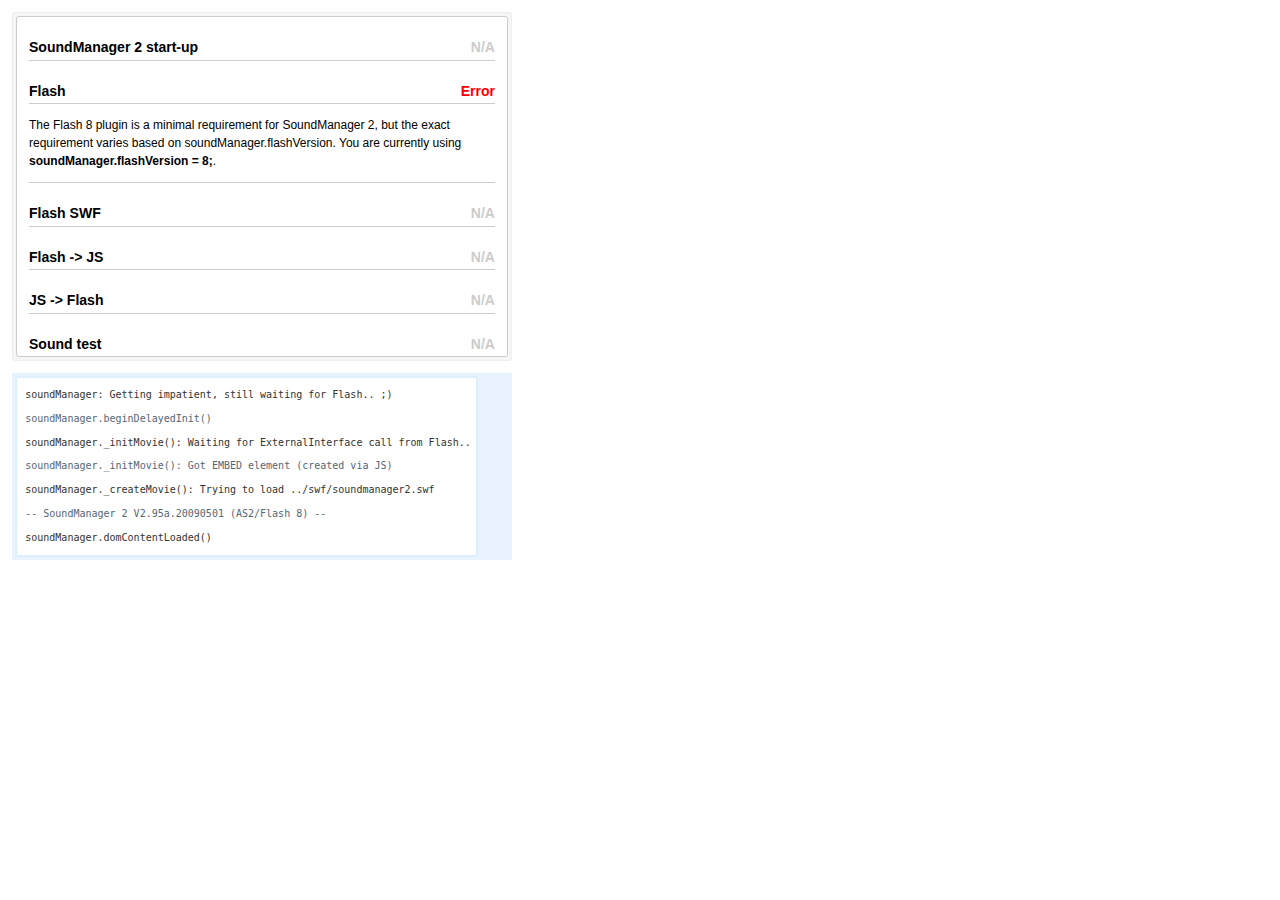
<file: troubleshoot/index.html>
<!DOCTYPE html PUBLIC "-//W3C//DTD XHTML 1.0 Transitional//EN"
	"http://www.w3.org/TR/xhtml1/DTD/xhtml1-transitional.dtd">
<html xmlns="http://www.w3.org/1999/xhtml" xml:lang="en" lang="en">
<head>
<title>SoundManager 2 Start-up Test / Troubleshooting Tool</title>
<meta name="description" content="A standalone version of the SoundManager 2 Start-up Troubleshooting Tool." />
<meta name="keywords" content="javascript sound, javascript audio, javascript play mp3, javascript sound control, javascript video, mp3, mp4, mpeg4, flv video" />
<meta name="robots" content="all" />
<meta name="author" content="Scott Schiller" />
<meta name="copyright" content="Copyright (C) 1997 onwards Scott Schiller" />
<meta name="language" content="en-us" />
<link rel="stylesheet" type="text/css" media="screen" href="../demo/index.css" /> <!-- prettier fonts etc., optional -->
<link rel="stylesheet" type="text/css" media="screen" href="debug.css" />
<script type="text/javascript" src="../script/soundmanager2.js"></script>
<script type="text/javascript">
// optional
soundManager.url = '../swf/'; 
soundManager.onload = function() {}
</script>

<script type="text/javascript" src="debug.js"></script>
</head>

<body>

<!-- the following markup, debug.css and debug.js are required. -->

<div style="position:relative;width:500px;margin:1em">

<div id="sm2-test">
 <ul class="items">

  <li id="d-onload" class="default">
   <h3><span class="yay">OK</span><span class="boo">FAIL</span><span class="default">N/A</span><span class="unknown">Unknown</span><span>SoundManager 2 start-up</span></h3>

   <div id="sm2-startup" class="details">
    <p>soundManager.onload() or soundManager.onerror() is ultimately called when start-up completes.</p>
    <p>If you're seeing a failure, refer to the below for troubleshooting details for common causes.</p>
   </div>
  </li>

  <li id="d-hasflash" class="default">
   <h3><span class="yay">OK</span><span class="boo">Error</span><span class="default">N/A</span><span class="unknown">Unknown</span><span>Flash</span></h3>

   <div class="details">
    <p>The Flash 8 plugin is a minimal requirement for SoundManager 2, but the exact requirement varies based on soundManager.flashVersion. You are currently using <b id="d-flashversion">[unknown]</b>.</p>
   </div>
  </li>

  <li id="d-swf" class="default">
   <h3><span class="yay">OK</span><span class="boo">Error</span><span class="default">N/A</span><span class="unknown">Unknown</span><span>Flash SWF</span></h3>

   <div class="details">
    <p>SoundManager 2 must load a flash movie before initialisation can proceed. If you have errors here, check that soundManager.url is correctly defined and that the URL being loaded is correct.</p>
   <p>If the Flash movie URL is OK, Flash security is the likely cause. Check the section below.</p>
   </div>
  </li>

  <li id="d-flashtojs" class="default">
   <h3><span class="yay">OK</span><span class="boo">Error</span><span class="default">N/A</span><span class="unknown">Unknown</span><span>Flash -&gt; JS</span></h3>

   <div class="details">
    <p>Once the flash component of SM2 has loaded, it tries to make a call to Javascript-land. This is a common point of failure, for security reasons:</p>
    <ul>
     <li>Offline viewing (file:// or c:\path\): Flash security "whitelisting" is required to allow Flash + JS to work.</li>
     <li style="margin-top:0.5em">Online viewing (HTTP/S): Same-domain security rules apply to HTML + Flash content by default (crossdomain.xml/allowDomain() in .AS source required to override.)</li>
    </ul>

    <div id="d-flashtojs-offline">

     <h4>Offline viewing: Adding a "trusted location" to the Flash Security Settings Panel</h4>
     <p>The Flash Player Global Security Settings Panel is a web-based control panel which allows you to configure Flash security. You will need to add the path of the SoundManager 2 project in order for it to work "offline" (ie., when viewing via file:// or c:/)</p>
     <p id="ss"><a href="#screenshots" onclick="document.getElementById('ss-box').style.display = 'block';document.getElementById('ss').style.display='none';return false">Illustrated guide</a>: Adding a "trusted location"</p>
     <div id="ss-box" style="display:none">
	  <h4>Illustrated guide: Adding a "trusted location" in Flash</h4>
      <p>Below: Adding a location, and selecting "Browse for folder" (or directory), to whitelist the SoundManager 2 project directory for offline viewing.</p>

      <p><img src="fpgss-add-location.png" alt="Adding a location: Browse for the file or directory to whitelist" style="width:100%;_width:auto;min-width:72px;max-width:396px" /></p>
      <p><img src="fpgss-added-location.png" alt="Whitelisted location has now been added, JS + Flash will work under this path" style="width:100%;_width:auto;min-width:72px;max-width:396px" /></p>
     </div>
     <p><a href="http://www.macromedia.com/support/documentation/en/flashplayer/help/settings_manager04.html" target="_blank" class="feature">Launch the Flash Security Settings Panel</a></p>
    </div>

    <div id="d-flashtojs-online">
	 <h4>Online viewing: Cross-domain security restrictions</h4>

     <p>HTML page on domain A loading .SWF from domain B: Flash security prevents JS + Flash when cross-domain XML file is not available, and/or flash movie was not compiled with allowDomain('domainA') or allowDomain('*') - note that the SWF distributed with SM2 does not use this, you must recompile your own.)</p>
    </div>

   </div>
  </li>

  <li id="d-jstoflash" class="default">
   <h3><span class="yay">OK</span><span class="boo">Error</span><span class="default">N/A</span><span class="unknown">Unknown</span><span>JS -&gt; Flash</span></h3>

   <div class="details">
    <p>At this point, Javascript attempts to respond to Flash's initial outgoing Flash -&gt; JS call, completing the test for JS/flash communication. If SM2 does not receive a response from flash, it will eventually fail.</p>
    <p>Offline viewing conditions and cross-domain security rules will prevent Flash &lt;-&gt; JS communication. See the details of Flash -&gt; JS for information.</p>
   </div>   
  </li>

  <li id="d-soundtest" class="default">
   <h3><span class="yay">OK</span><span class="boo">Error</span><span class="default">N/A</span><span class="unknown">Unknown</span><span>Sound test</span></h3>
   <div class="details">
    <p>Here, a simple createSound() call is made to test SM2's actual operation. A sound should load and play provided SM2 was able to start successfully.</p>
   </div>

  </li>

 </ul>
</div>

<div class="block" style="margin-top:1em">
 <div id="soundmanager-debug" class="code">
  <!-- live debug goes here -->
 </div>
</div>


<script type="text/javascript">
sm2DebugInit();
</script>

</div>
</body>
</html>
</file>
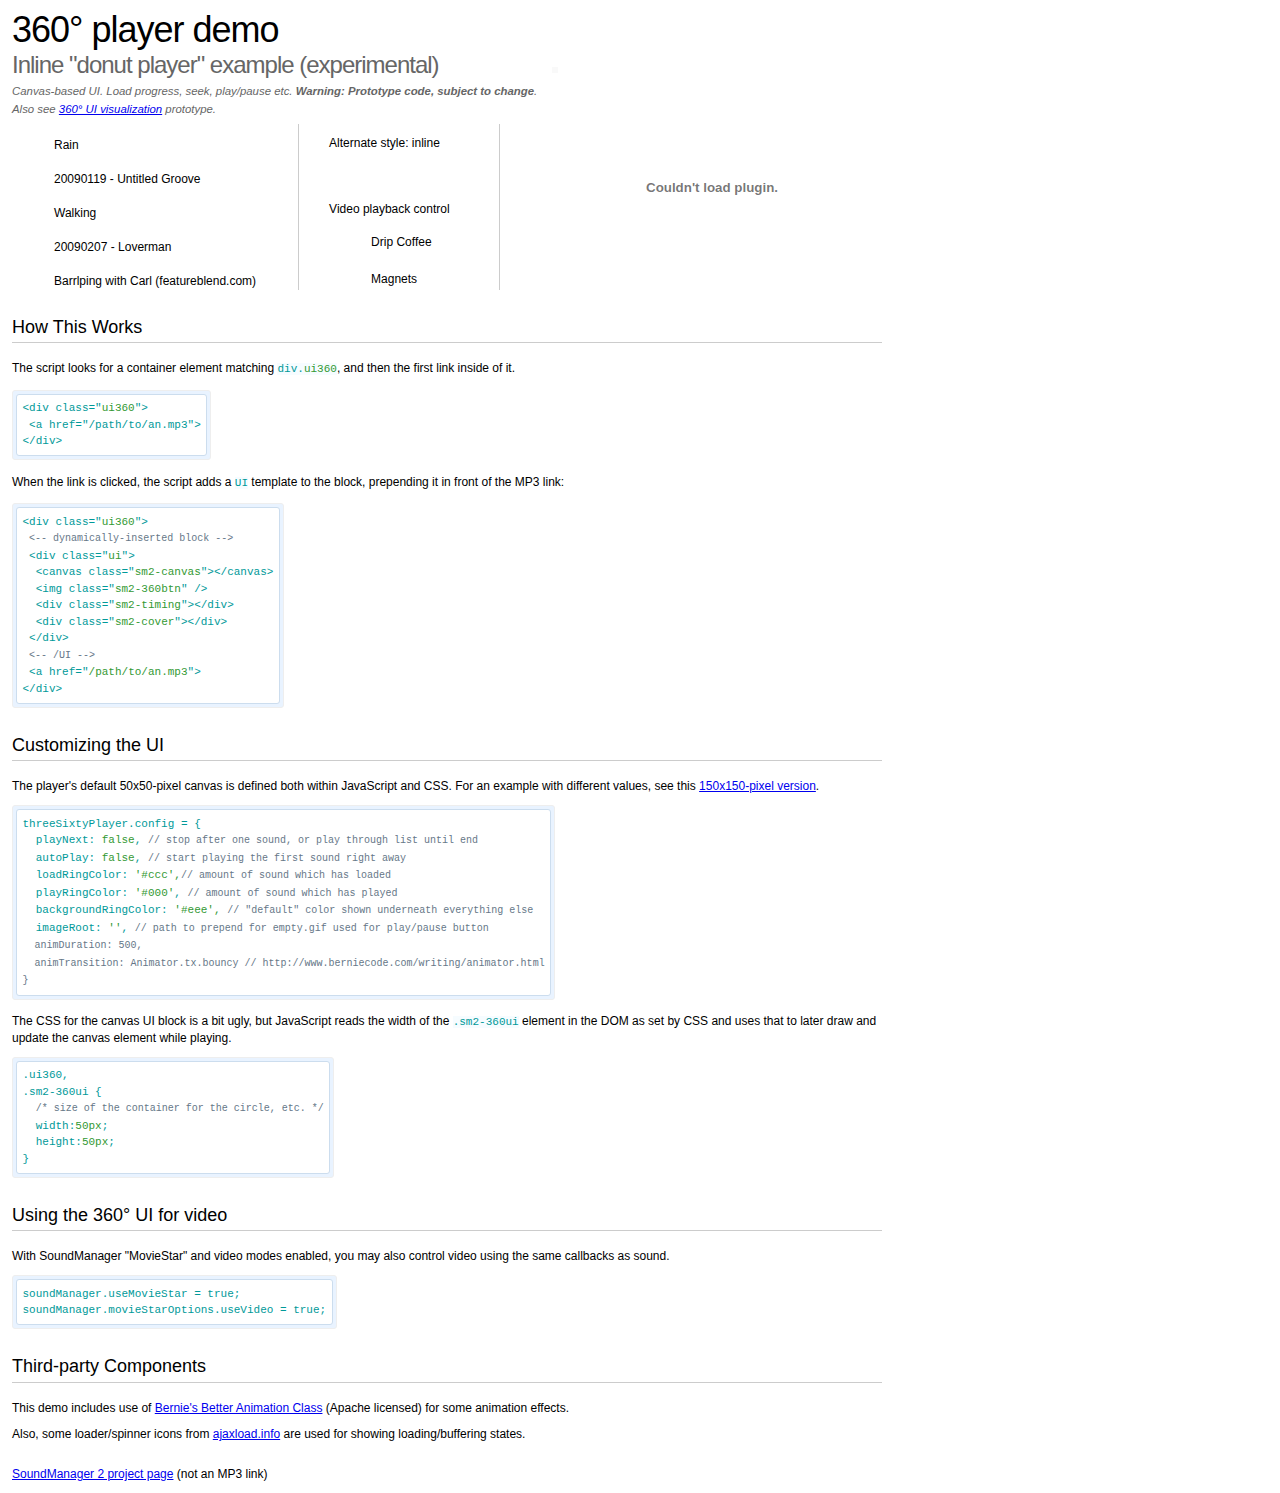
<file: demo/360-player/index.html>
<!DOCTYPE html PUBLIC "-//W3C//DTD XHTML 1.0 Strict//EN"
	"http://www.w3.org/TR/xhtml1/DTD/xhtml1-strict.dtd">
<html xmlns="http://www.w3.org/1999/xhtml" lang="en" xml:lang="en">
<head>
<title>360&deg; MP3 player UI demo (SoundManager 2)</title>

<!-- required -->
<link rel="stylesheet" type="text/css" href="360player.css" />

<!-- special IE-only canvas fix -->
<!--[if IE]><script type="text/javascript" src="script/excanvas.js"></script><![endif]-->

<!-- Apache-licensed animation library -->
<script type="text/javascript" src="script/berniecode-animator.js"></script>

<!-- the core stuff -->
<script type="text/javascript" src="../../script/soundmanager2.js"></script>
<script type="text/javascript" src="script/360player.js"></script>

<!-- stuff you don't need -->
<!-- makes the fonts nicer etc. -->
<link rel="stylesheet" type="text/css" href="../index.css" />
<link rel="stylesheet" type="text/css" href="demo.css" />
<style type="text/css">

/* Demo page, general layout */

#left {
 position:relative;
 width:870px;
 max-width:100%;
}

#left h2 {
 padding-top:0px;
 margin-bottom:0.25em;
 color:#666;
}

#sm2-container embed,
#sm2-container object {
 /* fixed video dimensions */
 width:320px;
 height:240px;
}

pre.block {
 margin-top:0.5em;
}

</style>

</head>

<body>

<div id="left">

 <h1><a href="http://schillmania.com/projects/soundmanager2/demo/360-player/">360&deg; player demo</a></h1>

 <h2>Inline "donut player" example (experimental)</h2>
 <p class="note" style="color:#666;margin-bottom:0.5em">Canvas-based UI. Load progress, seek, play/pause etc. <b>Warning: Prototype code, subject to change</b>.</p>
 <p class="note" style="color:#666;margin-bottom:0.5em">Also see <a href="canvas-visualization.html" title="Javascript canvas visualization with waveform/eq data">360&deg; UI visualization</a> prototype.</p>

<div style="margin-top:0.75em">

	<div style="float:left;display:inline"> <!-- float is just for this demo layout, you don't need it. -->
 
	 <div class="ui360" style="margin-top:-0.4em"><a href="../jsAMP-preview/audio/rain.mp3">Rain</a></div>

	 <div class="ui360"><a href="http://freshly-ground.com/data/audio/mpc/20090119%20-%20Untitled%20Groove.mp3">20090119 - Untitled Groove</a></div>

	 <div class="ui360"><a href="../jsAMP-preview/audio/walking.mp3">Walking</a></div>
	
     <div class="ui360"><a href="http://freshly-ground.com/data/audio/mpc/20090207%20-%20Loverman.mp3">20090207 - Loverman</a></div>
	
	 <!-- files from the web (note that ID3 information will *not* load from remote domains without permission, Flash restriction) -->
	 <div class="ui360"><a href="http://www.freshly-ground.com/misc/music/carl-3-barlp.mp3">Barrlping with Carl (featureblend.com)</a></div>

	</div>


	<div style="float:left;display:inline;margin-left:40px;border-left:1px solid #ccc;padding-left:30px;padding-right:30px;border-right:1px solid #ccc;width:140px">

	 <p style="margin-top:1em;margin-bottom:0px">Alternate style: inline</p>

	 <div class="sm2-inline-list" style="margin-bottom:10px"> <!-- note the CSS class, changes the layout -->

	  <div class="ui360"><a href="http://www.freshly-ground.com/data/audio/binaural/Mak.mp3">Angry cow sound?</a></div>
	  <div class="ui360"><a href="http://www.freshly-ground.com/data/audio/binaural/Things that open, close and roll.mp3">Things that open, close and roll</a></div>
	  <div class="ui360"><a href="http://www.freshly-ground.com/misc/music/20060826%20-%20Armstrong.mp3">20060826 - Armstrong</a></div>

	 </div>

	 <p style="margin-bottom:0px">Video playback control</p>

	 <div class="sm2-inline-block"> <!-- note the CSS class, changes the layout -->

	  <div class="ui360"><a href="http://freshly-ground.com/data/video/coffee.mp4">Drip Coffee</a></div>
	  <div class="ui360"><a href="http://freshly-ground.com/data/video/magnets.mp4">Magnets</a></div>

	 </div>
	
	<div style="position:absolute;left:540px;top:8px;margin-top:50px;width:320px;height:240px">
	 <!-- SM2 video box -->
	 <div id="sm2-container">
	 </div>
    </div>

</div>

<div style="clear:both"></div>

 <h3>How This Works</h3>

 <p>The script looks for a container element matching <code>div.<span>ui360</span></code>, and then the first link inside of it.</p>

 <div>
	
<pre class="block"><code>&lt;div class="<span>ui360</span>"&gt;
 &lt;a href="/path/to/an.mp3"&gt;
&lt;/div&gt;</code></pre>
  
 </div>

 <p>When the link is clicked, the script adds a <code>UI</code> template to the block, prepending it in front of the MP3 link:</p>

<pre class="block"><code>&lt;div class="<span>ui360</span>"&gt;
 <span><span>&lt;-- dynamically-inserted block --&gt;</span></span>
 &lt;div class="<span>ui</span>"&gt;
  &lt;canvas class="<span>sm2-canvas</span>"&gt;&lt;/canvas&gt;
  &lt;img class="<span>sm2-360btn</span>" /&gt; 
  &lt;div class="<span>sm2-timing</span>"&gt;&lt;/div&gt;
  &lt;div class="<span>sm2-cover</span>"&gt;&lt;/div&gt;
 &lt;/div&gt;
 <span><span>&lt;-- /UI --&gt;</span></span>
 &lt;a href="<span>/path/to/an.mp3</span>"&gt;
&lt;/div&gt;</code></pre>

<h3>Customizing the UI</h3>

<p>The player's default 50x50-pixel canvas is defined both within JavaScript and CSS. For an example with different values, see this <a href="bigger.html" title="360&deg; UI: 150x150-pixel version">150x150-pixel version</a>.</p>

<pre class="block"><code>threeSixtyPlayer.config = {
  playNext: <span>false</span>, <span><span>// stop after one sound, or play through list until end</span></span>
  autoPlay: <span>false</span>, <span><span>// start playing the first sound right away</span></span>
  loadRingColor: <span>'#ccc',</span> <span><span>// amount of sound which has loaded</span></span>
  playRingColor: <span>'#000'</span>, <span><span>// amount of sound which has played</span></span>
  backgroundRingColor: <span>'#eee', </span><span><span>// "default" color shown underneath everything else</span></span>
  imageRoot: <span>''</span>,</span> <span><span>// path to prepend for empty.gif used for play/pause button
  animDuration: <span>500</span>,
  animTransition: <span>Animator.tx.bouncy</span> <span><span>// http://www.berniecode.com/writing/animator.html</span></span>
}</code></pre>

<p>The CSS for the canvas UI block is a bit ugly, but JavaScript reads the width of the <code>.sm2-360ui</code> element in the DOM as set by CSS and uses that to later draw and update the canvas element while playing.</p>

<pre class="block"><code>.ui360,
.sm2-360ui {
  <span><span>/* size of the container for the circle, etc. */</span></span>
  width:<span>50px</span>;</span>
  height:<span>50px</span>;</span>
}
</code></pre>

<h3>Using the 360&deg; UI for video</h3>

<p>With SoundManager "MovieStar" and video modes enabled, you may also control video using the same callbacks as sound.</p>

<pre class="block"><code>soundManager.useMovieStar = true;
soundManager.movieStarOptions.useVideo = true;
</code></pre>


<script type="text/javascript">

// for video demo, example only

soundManager.useMovieStar = true;
soundManager.movieStarOptions.useVideo = true;

</script>

<h3>Third-party Components</h3>

<p>This demo includes use of <a href="http://www.berniecode.com/writing/animator.html">Bernie's Better Animation Class</a> (Apache licensed) for some animation effects.</p>
<p>Also, some loader/spinner icons from <a href="http://ajaxload.info">ajaxload.info</a> are used for showing loading/buffering states.</p>

<hr />

 <p>
  <a href="http://schillmania.com/projects/soundmanager2/" title="SoundManager 2 home">SoundManager 2 project page</a> (not an MP3 link)
 </p>


</div>

</body>
</html>
</file>
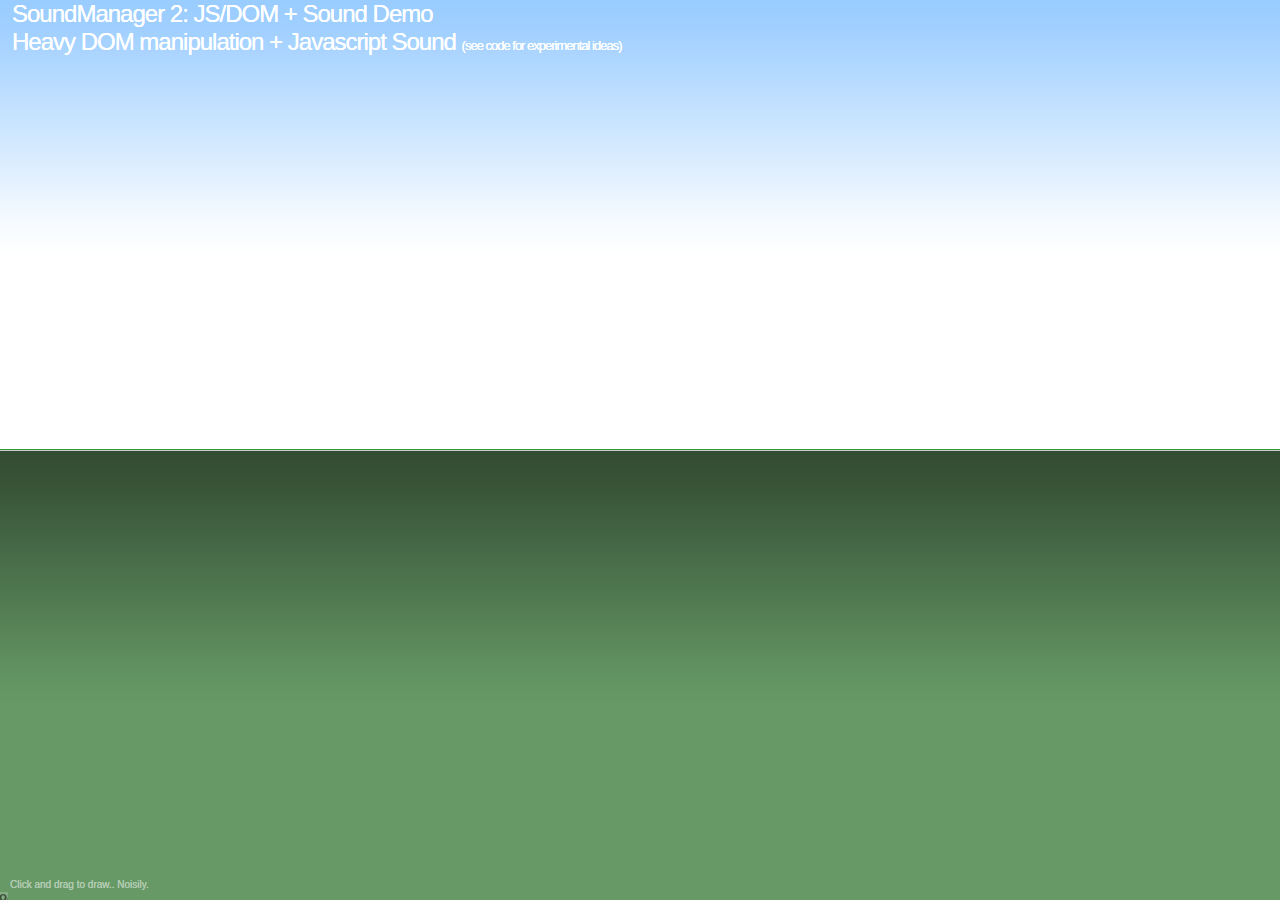
<file: demo/animation-2a/index.html>
<html>
<head>
<title>SoundManager Demo</title>
<style type="text/css">

html, body {
 margin:0px;
 padding:0px;
}

body {
 color:#fff;
 font-size:75%;
 text-shadow:0 0 0 #fff; /* Safari nonsense */
 font-family:verdana,arial,tahoma,"sans serif";
}

h1, h2, h3 {
 font:3em normal "Century Gothic","Helvetica Neue Light","Helvetica Neue",georgia,"times new roman","Arial Rounded MT Bold",helvetica,verdana,tahoma,arial,"sans serif";
 font-weight:normal;
 margin-bottom:0px;
}


h1 {
 margin-top:0px;
}

h1, h2 {
 letter-spacing:-1px; /* zomg web x.0! ;) */ 
}

h2 {
 font-size:2em;
 margin-top:0px;
 color:#fff;
}

h2 span {
 text-indent:1em;
 font-family:verdana,tahoma,arial;
 font-size:small;
}

p {
 position:absolute;
 left:1em;
 bottom:0px;
 font-size:x-small;
 opacity:0.5;
}

#instructions {
 position:absolute;
 left:1em;
 top:0px;
}

#canvas {
 position:absolute;
 left:0px;
 top:0px;
 width:100%;
 height:100%;
 overflow:hidden;
}

#horizon {
 position:relative;
 height:50%;
 background:transparent url(bg-sky.png) 0px 0px repeat-x;
}

#land {
 position:absolute;
 bottom:0px;
 left:0px;
 width:100%;
 height:50%;
 border-top:1px solid #339933;
 margin-bottom:0px;
 background:#669966 url(bg-land.png) 0px 0px repeat-x;
}

#content {
 position:relative;
 border-top:1px solid #ccc;
}

#cursor-shade {
 position:absolute;
 left:-100px;
 top:-100px;
 margin:0px 0px 0px -2px;
 width:20px;
 height:24px;
 opacity:0.75;
}

#sun {
 position:absolute;
 top:50%;
 width:100%;
 height:128px;
 margin-top:-66px;
 background:transparent url(sun-test.png) 50% 0px no-repeat;
 display:none;
}

.dot {
 position:absolute;
 width:32px;
 height:32px;
}

#overlay {
 position:absolute;
 left:0px;
 top:0px;
 width:100%;
 height:100%;
 cursor:url(cursor-11.cur),default;
}

</style>
<script type="text/javascript" src="../../script/soundmanager2-nodebug-jsmin.js"></script>
<script type="text/javascript">

function $(sID) {return document.getElementById(sID);}

function Cursor() {
  var self = this;
  this.o = null;
  this.offX = 20;
  this.offY = 40;
  this.screenX = null;
  this.screenY = null;
  this.screenXHalf = null;
  this.screenYHalf = null;
  this.lastCursor = null;
  this.cursorRange = 9;
  this.oDots = $('dots');

  this.painting = 0;

  this.sounds = [];
  this.soundIndex = 0;
  this.soundTimer = null;

  this.oDot = document.createElement('img');
  this.oDot.className = 'dot';
  this.oDot.src = 'dot.png';

  this.refreshCoords = function() {
    self.screenX = (window.innerWidth||document.documentElement.clientWidth||document.body.clientWidth);
    self.screenY = (window.innerHeight||document.documentElement.clientHeight||document.body.clientHeight);
    self.screenXHalf = parseInt(self.screenX/2);
    self.screenYHalf = parseInt(self.screenY/2);
  }

  this.mousedown = function(e) {
    self.painting = true;
    return false;
  }

  this.mouseup = function(e) {
    self.painting = false;
    return false;
  }

  this.mousemove = function(e) {
    var evt = e?e:event;
    var x = evt.clientX;
    var y = evt.clientY;
    var xHalf = self.screenXHalf;
    var yHalf = self.screenYHalf;
    var scaleX = (x>xHalf?(x-xHalf)/xHalf:-((xHalf-x)/xHalf));
    var scaleY = (y>yHalf?(y-yHalf)/yHalf:0);
    var xScale = (self.offX*scaleY)*scaleX;
    var yScale = self.offY*scaleY;
    var cursor = parseInt(self.cursorRange*scaleY);
    if (cursor != self.lastCursor) {
      var curString = 'cursor-'+(Math.min(11,cursor+3))+'.cur';
      document.documentElement.style.cursor = 'url("'+curString+'"),default';
      $('overlay').style.cursor = 'url("'+curString+'"),default';
      self.lastCursor = cursor;
    }
    var xDiff = (x+xScale);
    self.o.style.left = (xDiff)+'px';
    self.o.style.top = (y+yScale)+'px';
    self.o.style.width = ((20*scaleY)+'px');
    self.o.style.height = ((24*scaleY)+'px');
    self.o.style.opacity = Math.max((scaleY-0.33),0.33);
    if (self.painting && scaleY>0) self.paint(x,y,scaleX,scaleY);
    return false;
  }

  this.paint = function(x,y,scaleX,scaleY) {
    var oD = self.oDot.cloneNode(false);
    var size = 32*scaleY;
    oD.style.left = (x-size)+'px';
    oD.style.top = (y-size)+'px';
    oD.style.width = (size+'px');
    oD.style.height = (size+'px');
    oD.style.opacity = Math.min(1,Math.max(scaleY*1.5,0.1));
    self.oDots.appendChild(oD);

    // var sID = self.sounds[0].sID;
    if (!self.soundTimer) {
      // self.soundTimer = window.setTimeout(function(){soundManager.play(sID,{volume:100*scaleY,pan:100*scaleX});self.soundTimer=null;},20);
      self.sounds[Math.random()>0.5?1:0].play({pan:100*scaleX,volume:100*scaleY});
    }
    // if (self.soundIndex++>=self.sounds.length-1) self.soundIndex = 0;
  }

  this.createSounds = function() {
    self.sounds[0] = soundManager.createSound('paint','../animation/audio/fingerplop.mp3');
    self.sounds[1] = soundManager.createSound('paint2','../animation/audio/fingerplop2.mp3');
  }

  this.createSounds();

  this.o = $('cursor-shade');
  this.refreshCoords();

  window.onresize = this.refreshCoords;
  $('overlay').onmousedown = this.mousedown;
  $('overlay').onmouseup = this.mouseup;  
  document.onmousemove = this.mousemove;

}

var cursor = null;

var sounds = [];

soundManager.allowPolling = false;

function doEvil() {

// HIGHLY EXPERIMENTAL (and dangerous) optimation testing - attempting to override Flash's ExternalInterface JS. :D - The below may have only been relevant to Flash 8.

window.__flash__argumentsToXML = function(obj,index) {
	var s = ["<arguments>"];
	for (var i=index, j=obj.length; i<j; i++) {
		s[s.length] = __flash__toXML(obj[i]);
	}
        s[s.length] = "</arguments>";
        // console.log('argumentsToXML: '+s.length+' items');
	return s.join('');
}

window.__flash__arrayToXML = function(obj) {
	var s = ["<array>"];
	for (var i=0,j=obj.length; i<j; i++) {
		s[s.length] = "<property id=\"" + i + "\">" + __flash__toXML(obj[i]) + "</property>";
	}
        s[s.length] = "</array>";
        // console.log('arrayToXML: '+s.length+' items');
	return s.join('');
}

window.__flash__escapeXML = function(s) {
        // console.log('escapeXML'); //  '+s.length);
	return s; // s.replace(/&/g, "&amp;").replace(/</g, "&lt;").replace(/>/g, "&gt;").replace(/"/g, "&quot;").replace(/'/g, "&apos;");
}

window.__flash__objectToXML = function(obj) {
        console.log('objectToXML');
	var s = ["<object>"];
	for (var prop in obj) {
		s[s.length] = "<property id=\"" + prop + "\">" + __flash__toXML(obj[prop]) + "</property>";
	}
        s[s.length] = "</object>";
	return s.join('');
}

window.__flash__toXML = function(value) {
   // console.log('toXML');
   var type = typeof(value);
	if (type == "string") {
		return "<string>" + __flash__escapeXML(value) + "</string>";
	} else if (type == "undefined") {
        return "<undefined/>";
	} else if (type == "number") {
        return "<number>" + value + "</number>";
	} else if (value == null) {
        return "<null/>";
	} else if (type == "boolean") {
        return value ? "<true/>" : "<false/>";
	} else if (value instanceof Date) {
        return "<date>" + value.getTime() + "</date>";
   } else if (value instanceof Array) {
       return __flash__arrayToXML(value);
   } else if (type == "object") {
       return __flash__objectToXML(value);
   } else {
	    return "<null/>"; //???
	}
}


// this one non-IE, only?

if (!navigator.userAgent.match(/MSIE/i)) {
  window.__flash__request.prototype = function(name) {
    return "<invoke name=\"" + name + "\" returntype=\"javascript\">" + __flash__argumentstoXML(arguments, 1) + "</invoke>";
  }
}

}

function doInit() {
  doEvil(); // NOTE: highly experimental, only a performance test; probably doesn't apply to Flash 9, and/or does nothing, or bad things.
  cursor = new Cursor();
}

soundManager.flashVersion = 9;
soundManager.url = '../../swf/';
soundManager.useHighPerformance = true;
soundManager.debugMode = false;
soundManager.onload = doInit;

</script>
</head>

<body>

<div>

<div id="canvas">

 <div id="horizon"></div>
 <div id="land">
  <div id="content">
  </div>
 </div>

 <div id="sun"></div>
 <div id="dots"></div>
 <img id="cursor-shade" src="cursor-shadow.png" alt="" />

</div>

<div id="instructions">
 <h1>SoundManager 2: JS/DOM + Sound Demo</h1>
 <h2>Heavy DOM manipulation + Javascript Sound <span>(see code for experimental ideas)</code></h2>
</div>

<p>Click and drag to draw.. Noisily.</p>
<div id="overlay"></div>

</div>

</body>
</html>
</file>
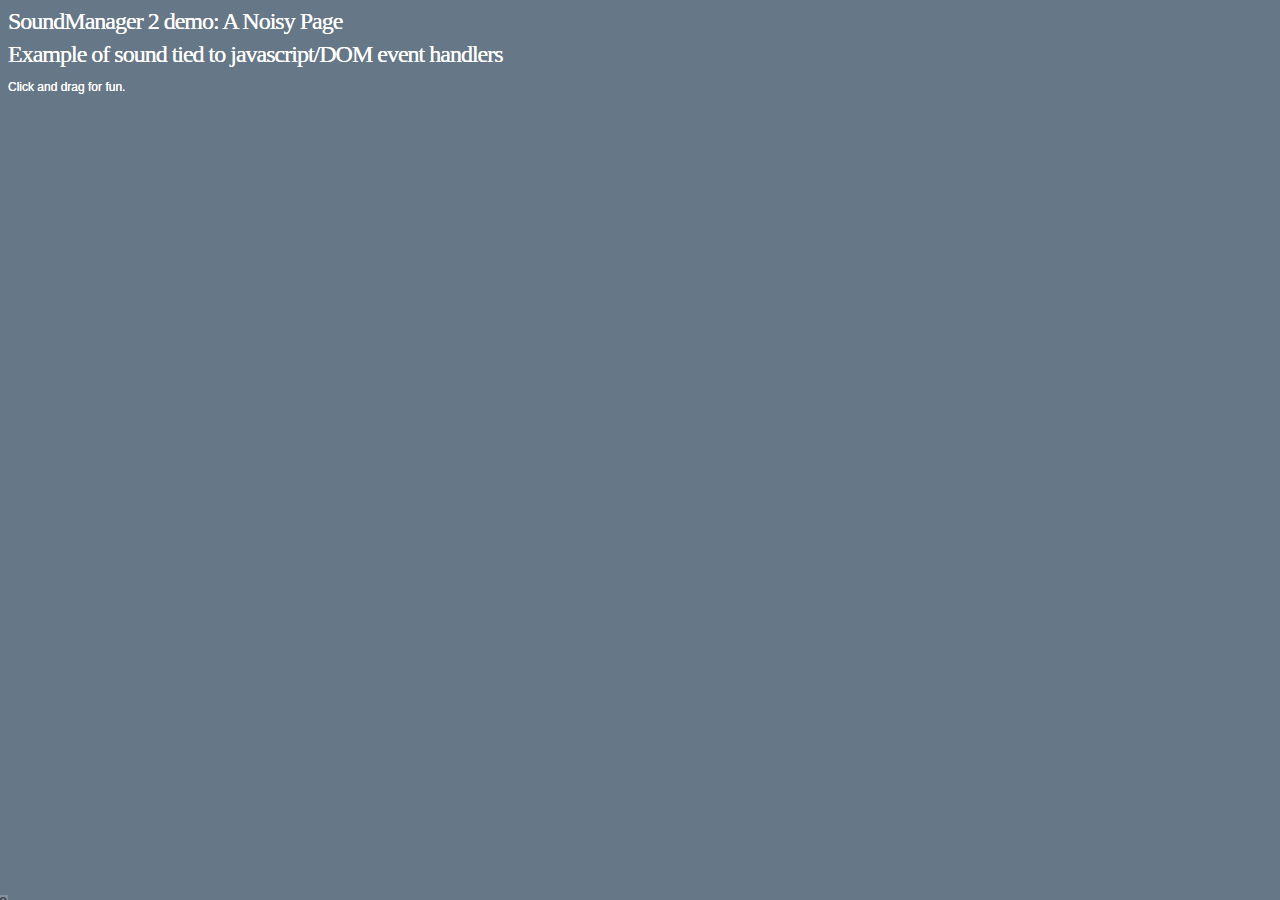
<file: demo/animation-2b/index.html>
<!DOCTYPE html PUBLIC "-//W3C//DTD XHTML 1.0 Strict//EN"
	"http://www.w3.org/TR/xhtml1/DTD/xhtml1-strict.dtd">
<html xmlns="http://www.w3.org/1999/xhtml" lang="en" xml:lang="en">
<head>
<link rel="stylesheet" href="css/animation.css" media="screen" />
<script type="text/javascript" src="../../script/soundmanager2.js"></script>
<script type="text/javascript" src="script/animation.js"></script>
</head>
<body>

<div>

 <h1>SoundManager 2 demo: A Noisy Page</h1>
 <h2>Example of sound tied to javascript/DOM event handlers</h2>

 <p>Click and drag for fun.</p>

</div>

</body>
</html>
</file>
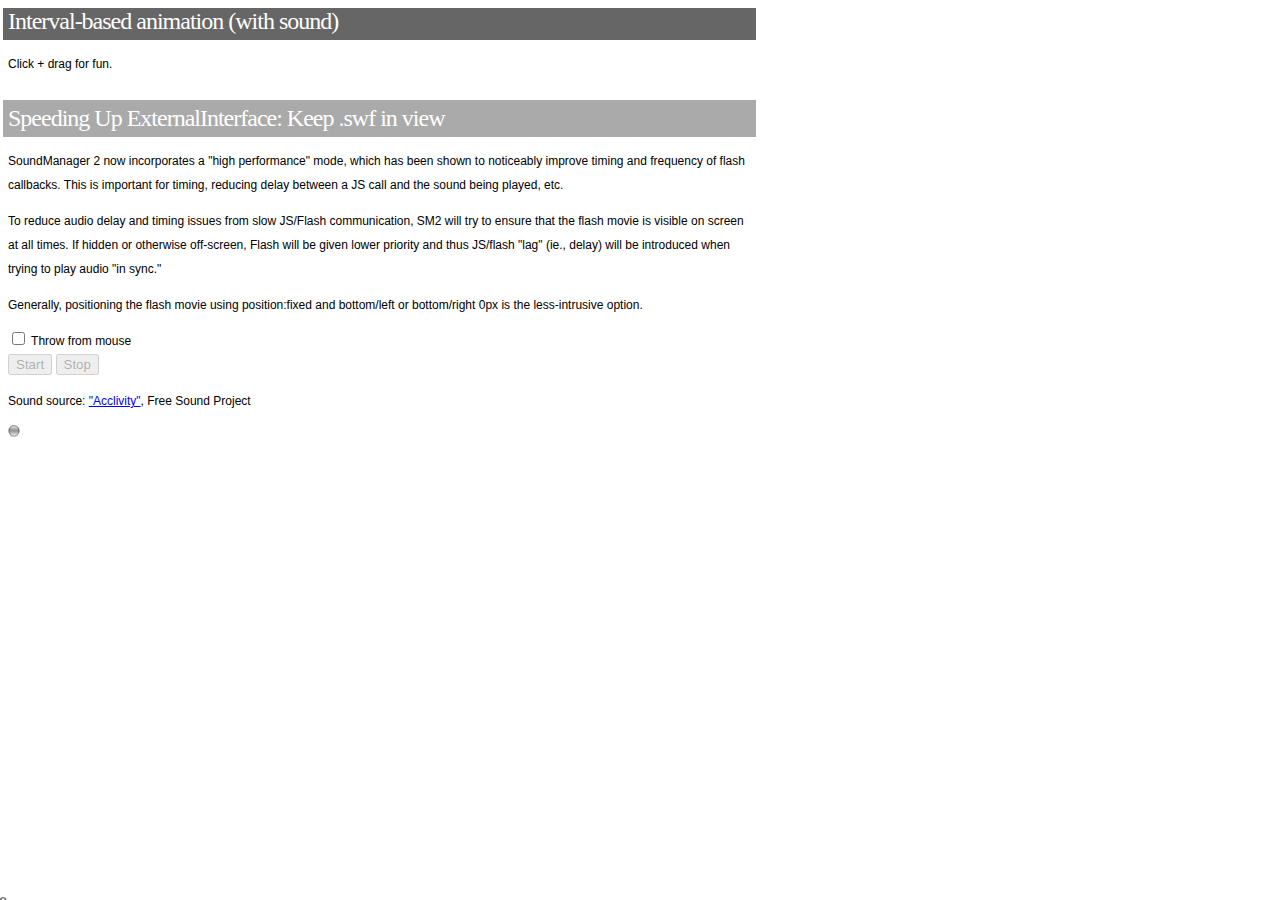
<file: demo/animation/index.html>
<!DOCTYPE html PUBLIC "-//W3C//DTD XHTML 1.0 Strict//EN"
	"http://www.w3.org/TR/xhtml1/DTD/xhtml1-strict.dtd">
<html xmlns="http://www.w3.org/1999/xhtml" lang="en" xml:lang="en">
<head>
<link rel="stylesheet" href="../template/template.css" media="screen" />
<link rel="stylesheet" href="css/animation.css" media="screen" />
<script type="text/javascript" src="../../script/soundmanager2-nodebug-jsmin.js"></script>
<script type="text/javascript" src="script/animation.js"></script>
</head>
<body>

<div style="margin-right:43em">
	
<h1>Interval-based animation (with sound)</h1>

<p>
 Click + drag for fun.
</p>

<h2>Speeding Up ExternalInterface: Keep .swf in view</h2>

<p>SoundManager 2 now incorporates a "high performance" mode, which has been shown to noticeably improve timing and frequency of flash callbacks. This is important for timing, reducing delay between a JS call and the sound being played, etc.</p>

<p>To reduce audio delay and timing issues from slow JS/Flash communication, SM2 will try to ensure that the flash movie is visible on screen at all times. If hidden or otherwise off-screen, Flash will be given lower priority and thus JS/flash "lag" (ie., delay) will be introduced when trying to play audio "in sync."</p>

<p>Generally, positioning the flash movie using position:fixed and bottom/left or bottom/right 0px is the less-intrusive option.</p>

<p style="margin:0px;padding:0px">
 <input id="useMouse" name="usemouse" value="usemouse" type="checkbox"> Throw from mouse
</p>
<p style="margin:0px;padding:0px">
 <button id="b-start" onclick="startAnimation()" disabled="disabled">Start</button>
 <button id="b-stop" onclick="stopAnimation()" disabled="disabled">Stop</button>
</p>


<p>Sound source: <a href="http://freesound.iua.upf.edu/samplesViewSingle.php?id=19987">"Acclivity"</a>, Free Sound Project</p>

</div>

<div id="ball-container" class="balls">
 <img src="image/ball.gif" alt="" />
</div>

</body>
</html>
</file>
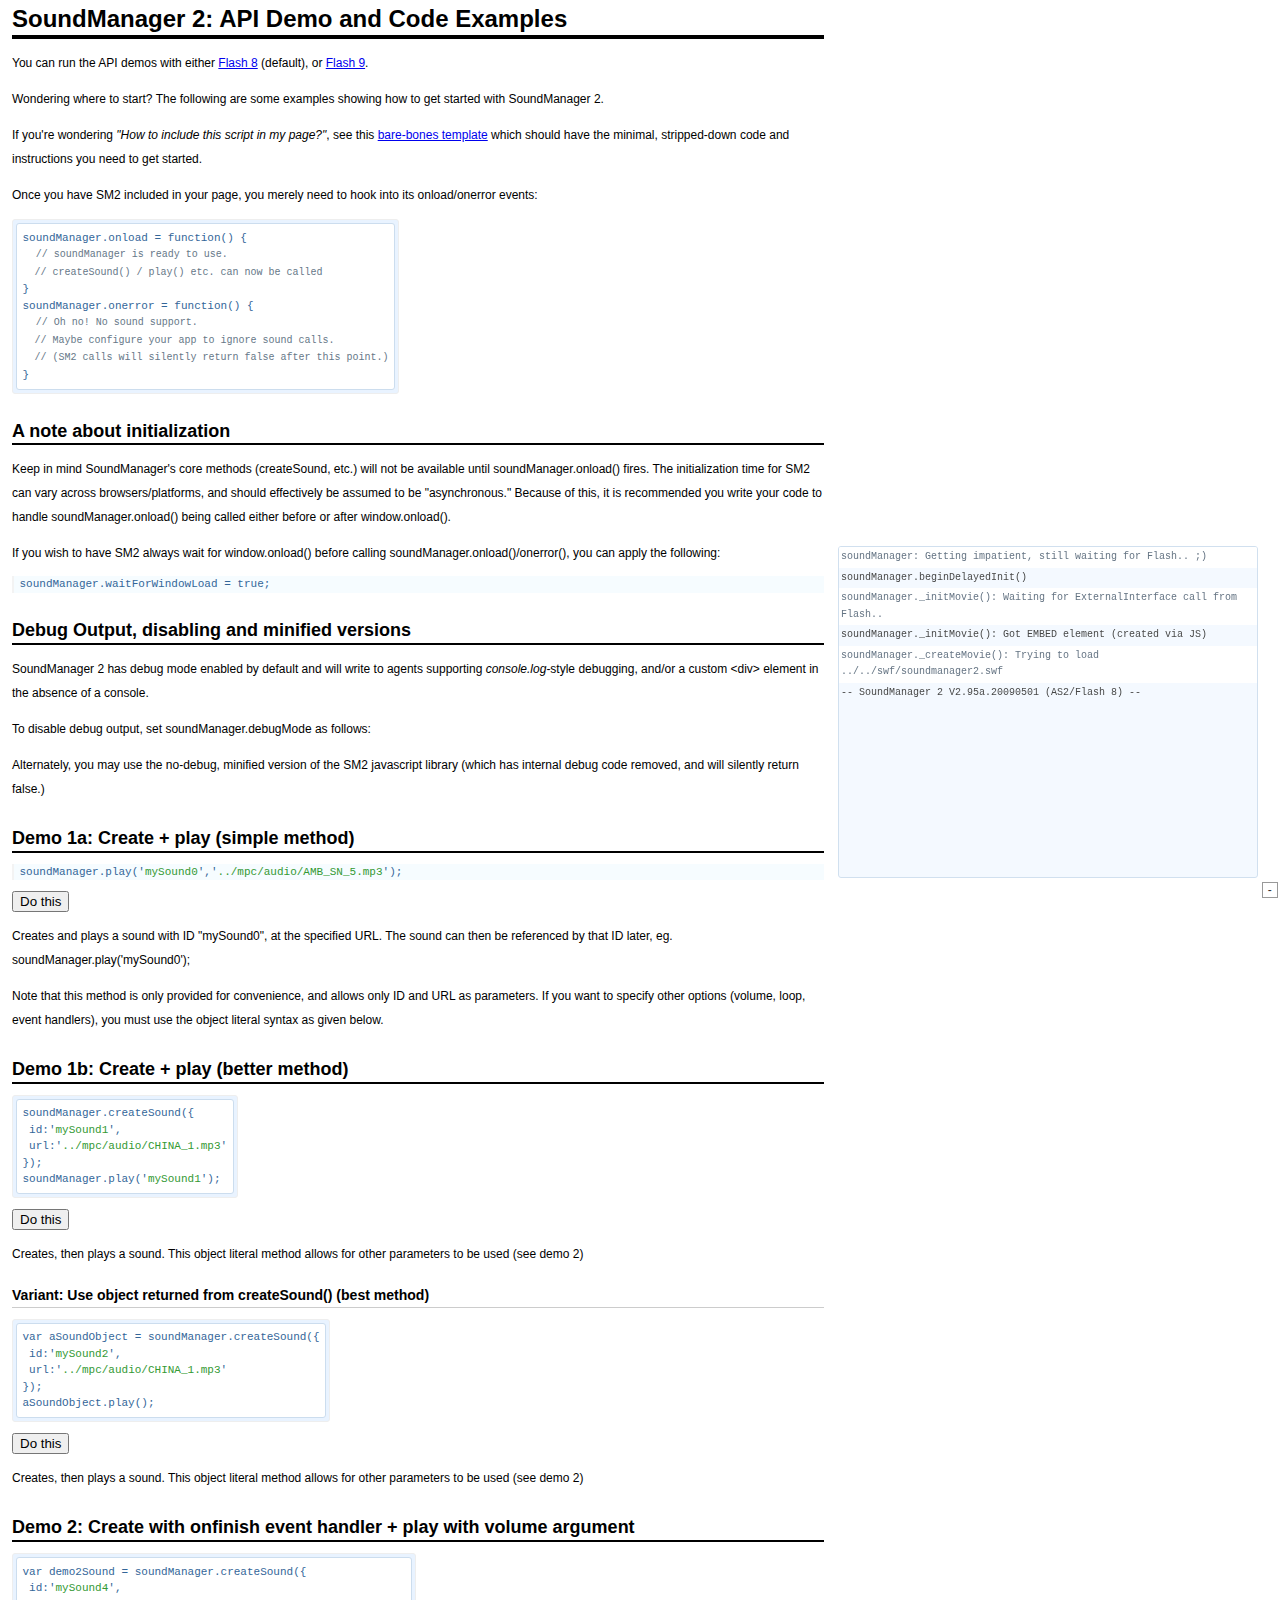
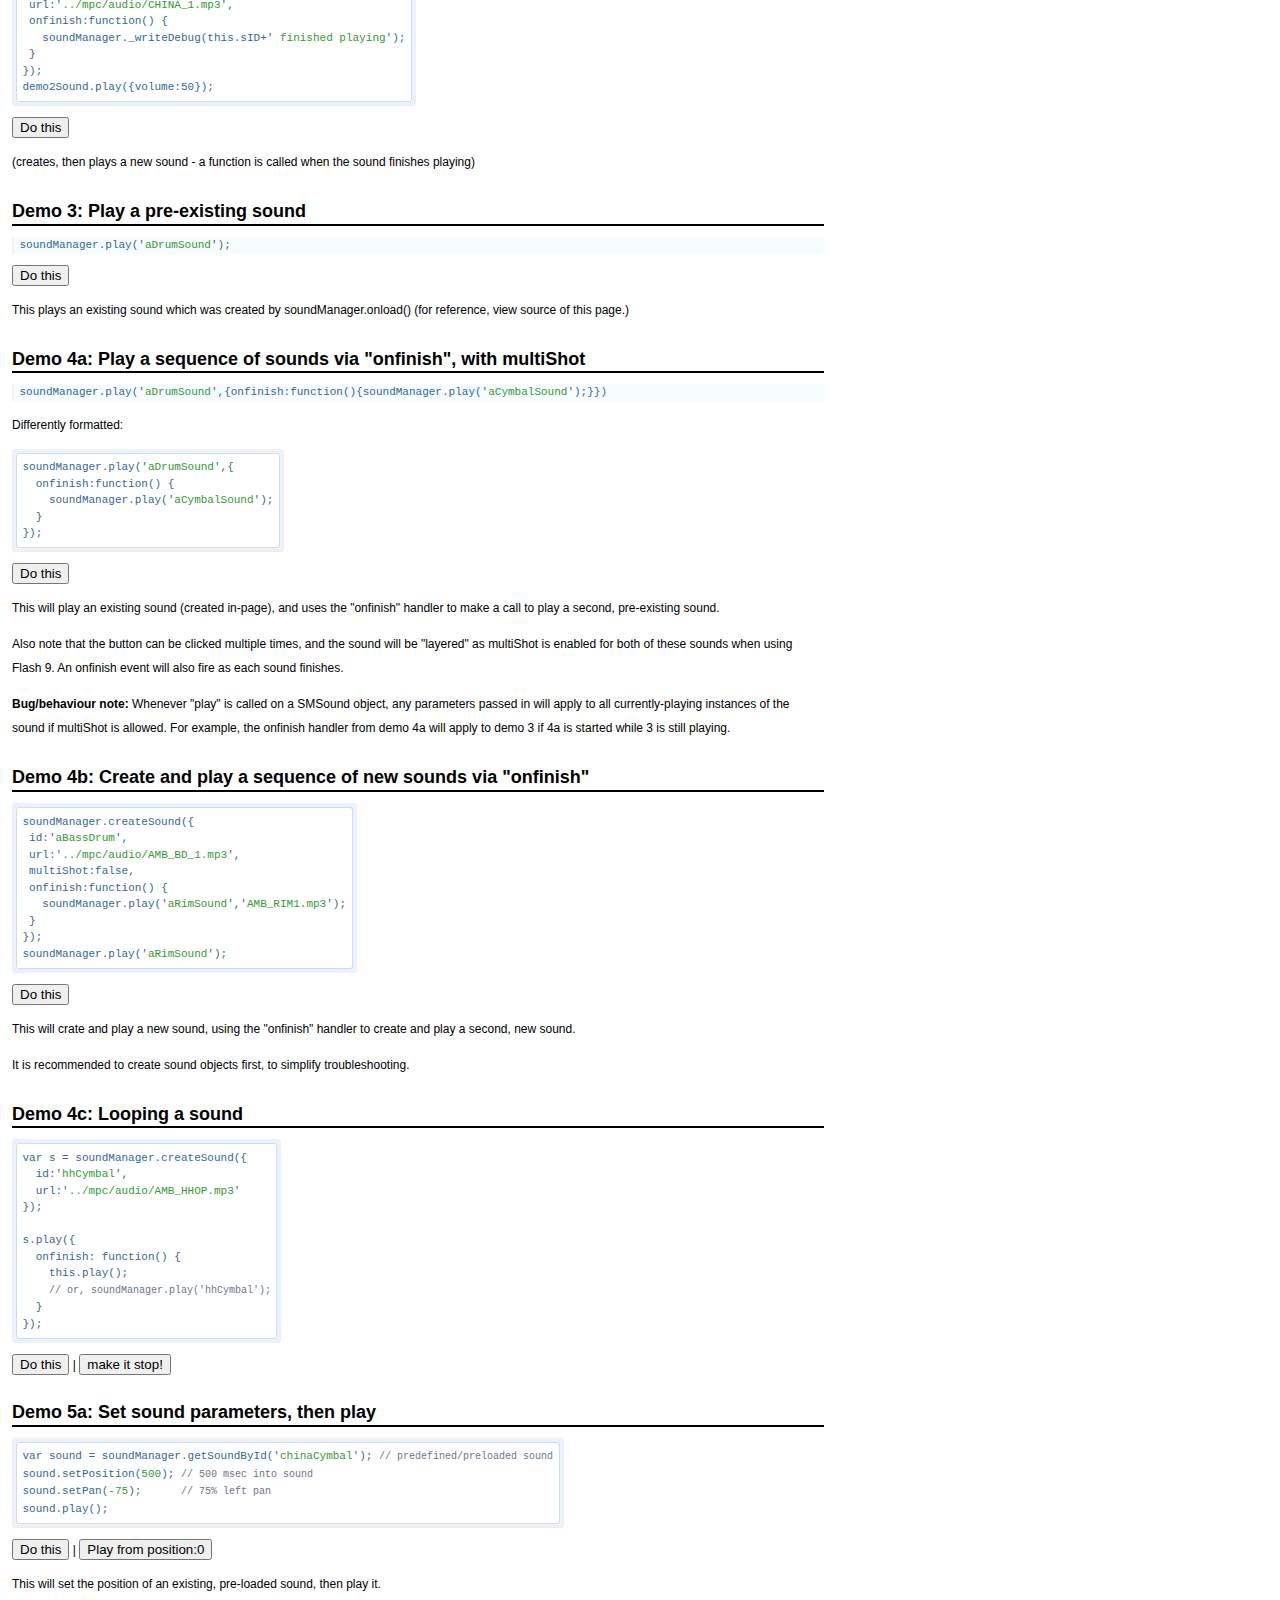
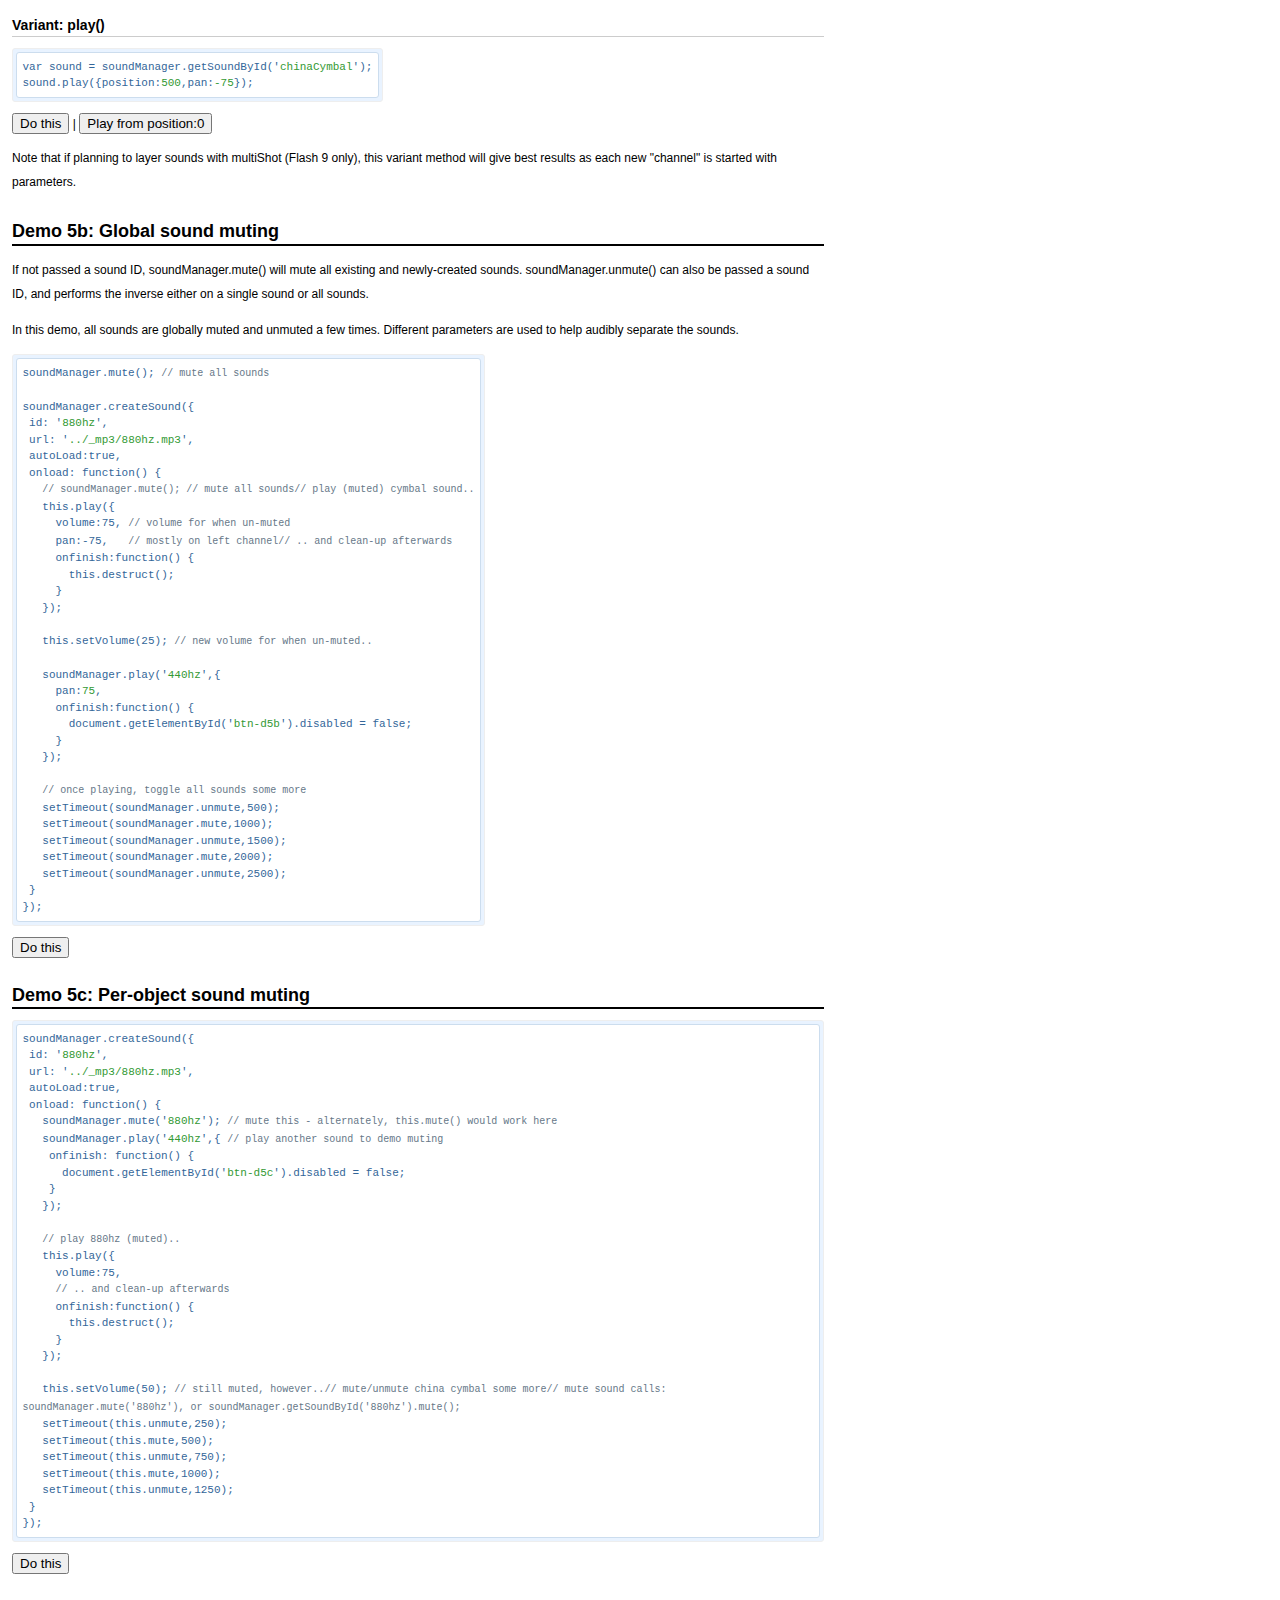
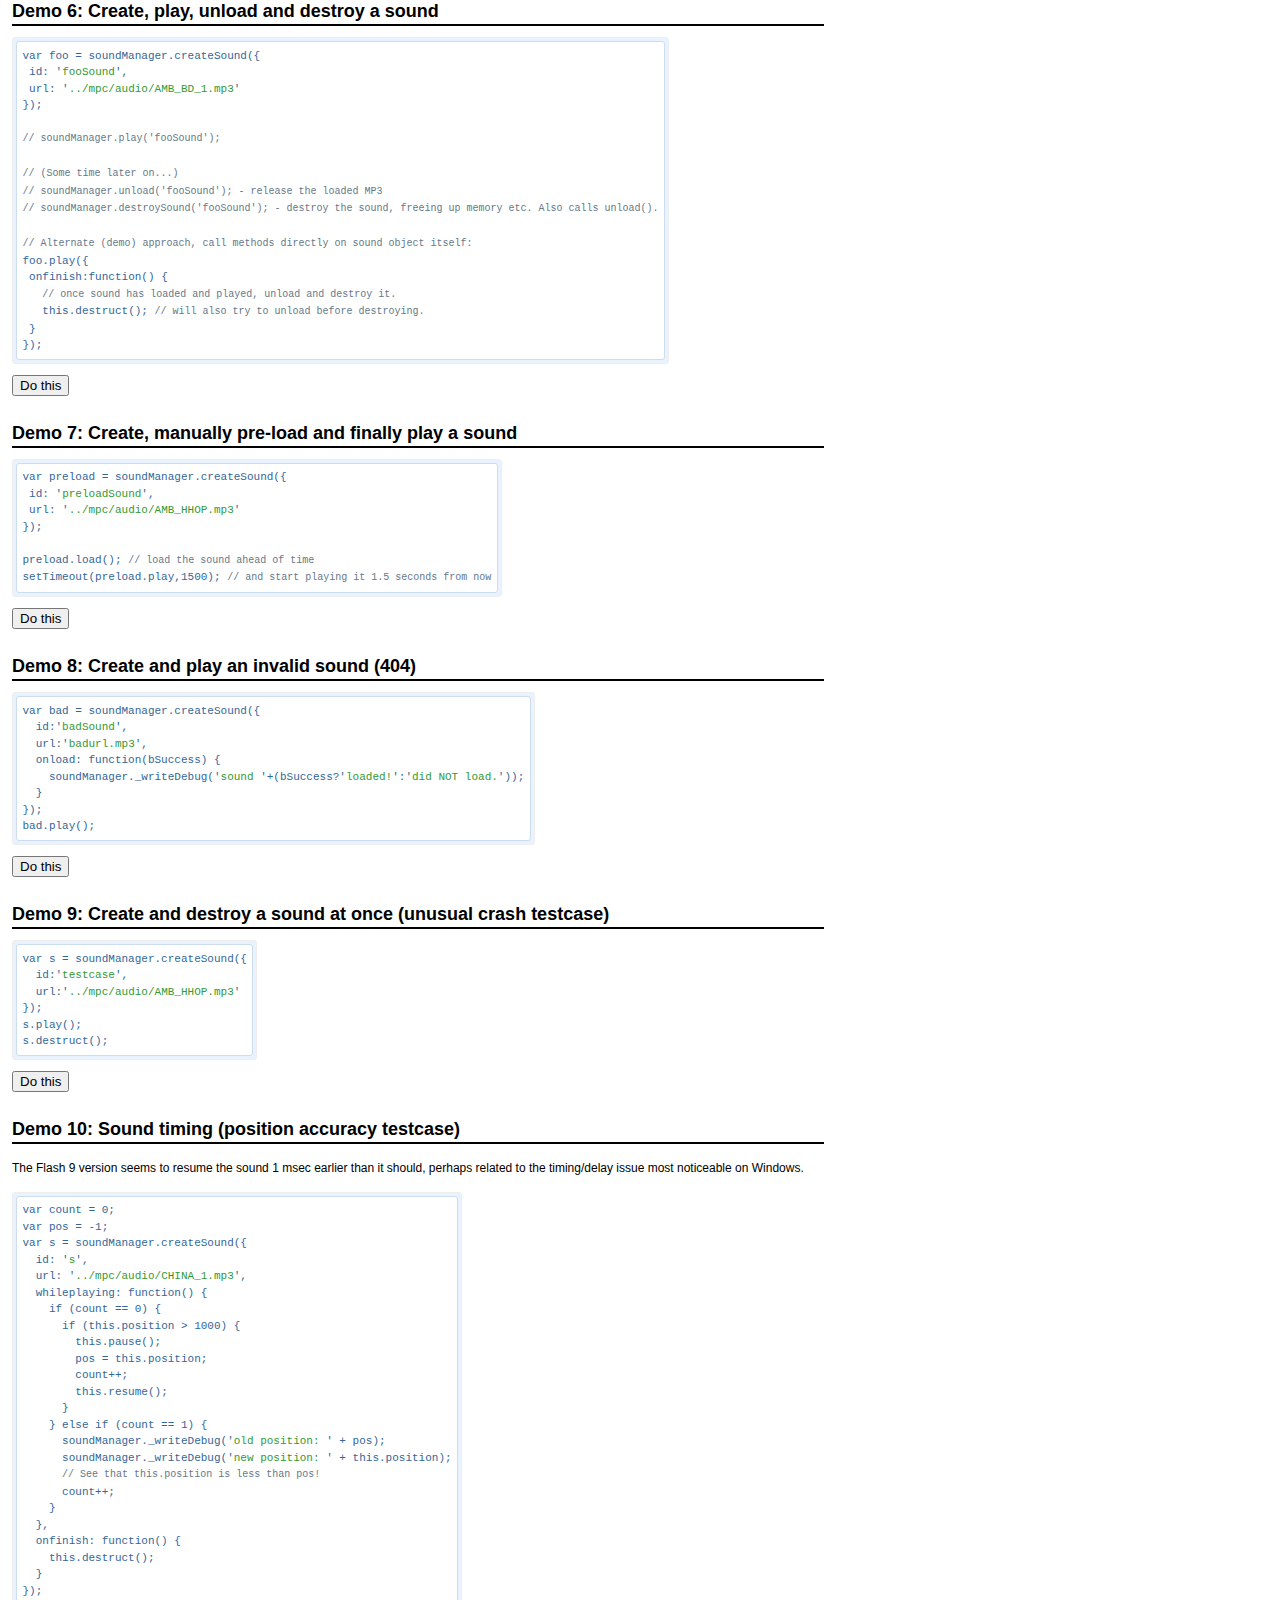
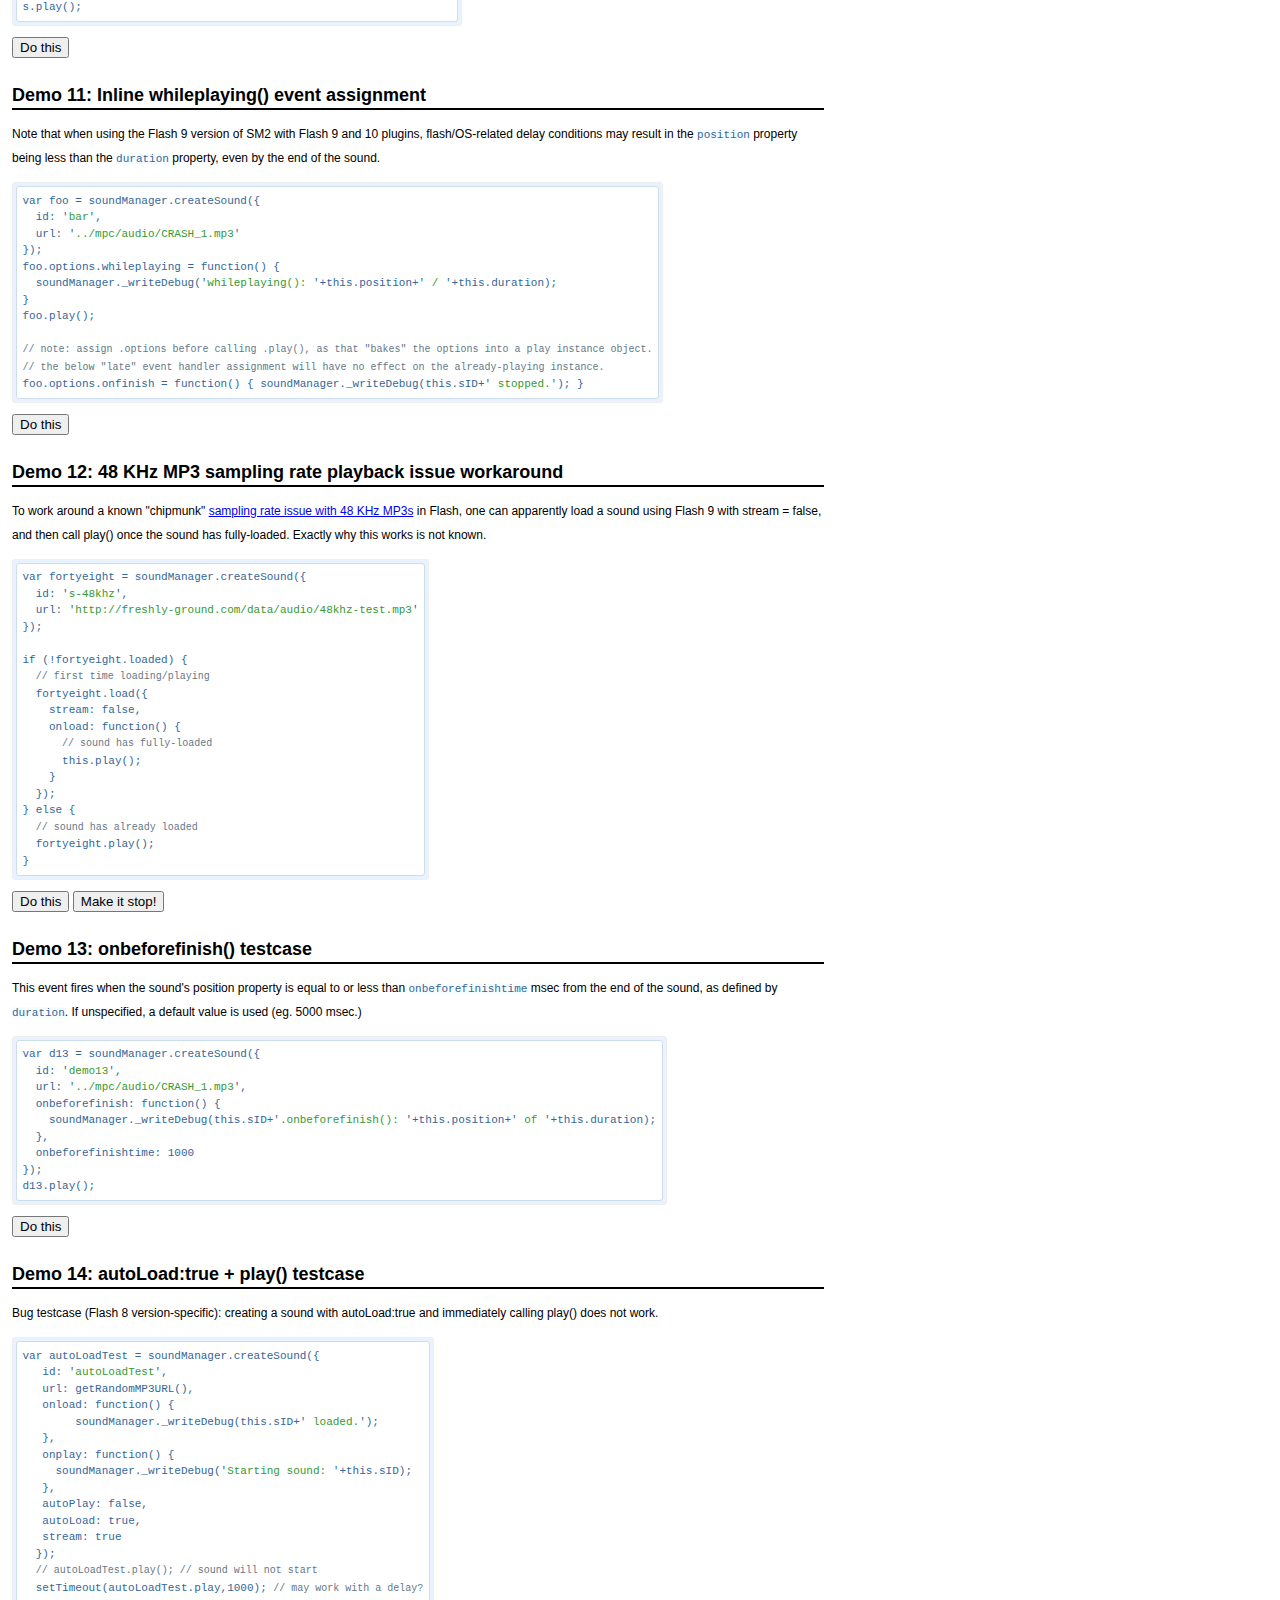
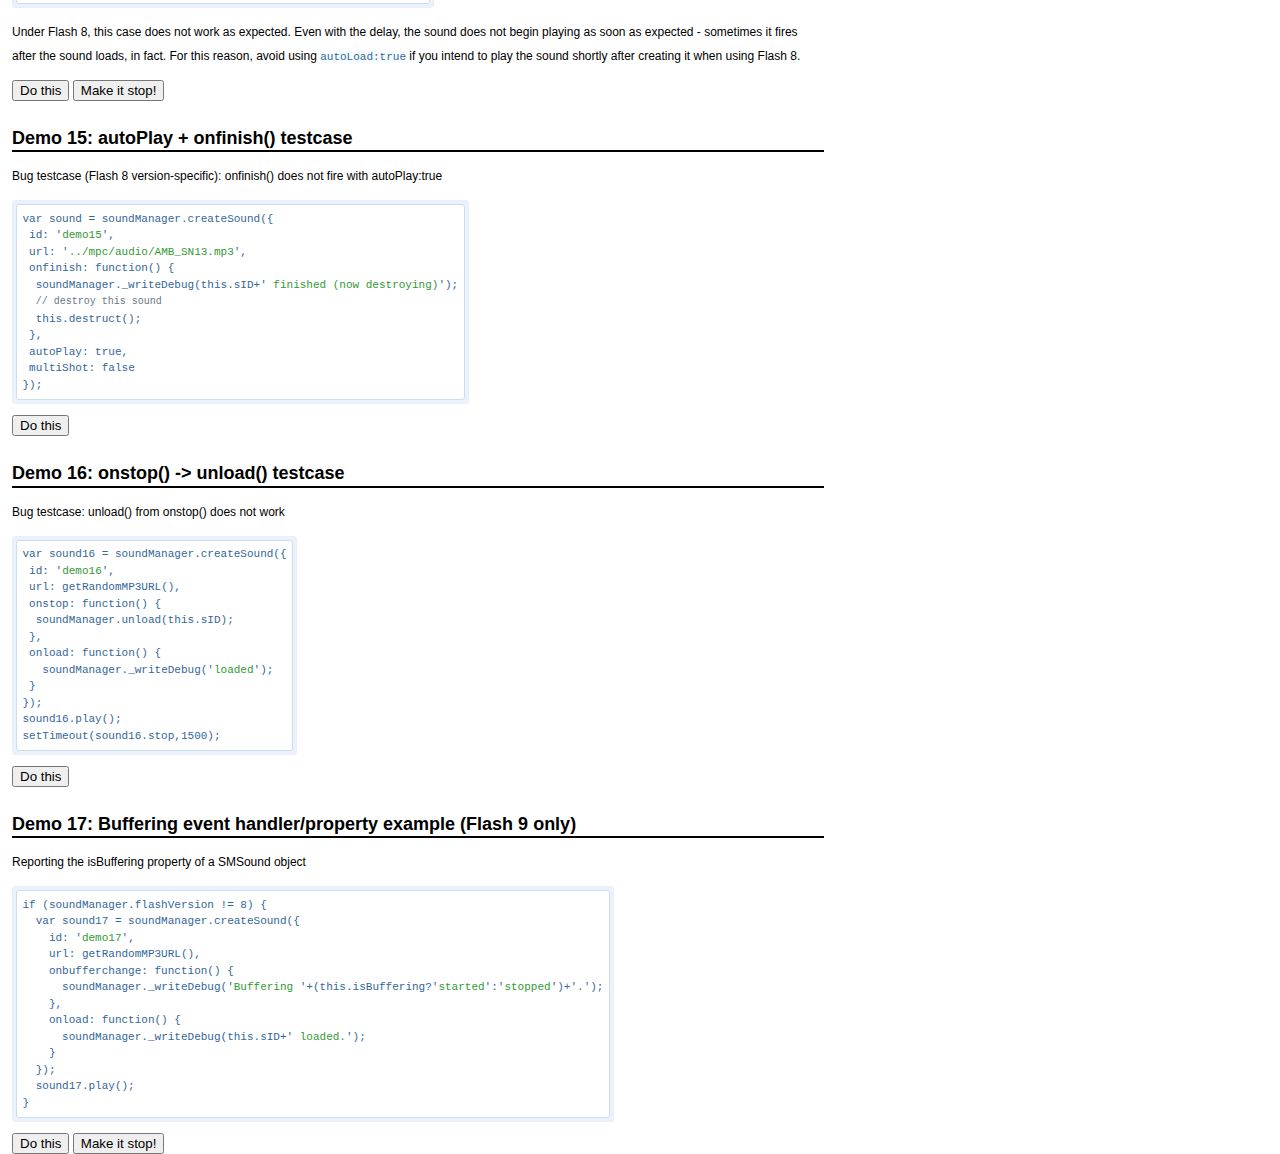
<file: demo/api/index.html>
<!DOCTYPE html PUBLIC "-//W3C//DTD XHTML 1.0 Strict//EN"
	"http://www.w3.org/TR/xhtml1/DTD/xhtml1-strict.dtd">
<html xmlns="http://www.w3.org/1999/xhtml" lang="en" xml:lang="en">
<head>
<title>SoundManager 2: Basic API Demo, Examples</title>
<meta name="author" content="Scott Schiller" />
<meta name="language" content="en-us" />
<meta name="keywords" content="javascript sound library api" />
<meta name="description" content="API demo and code examples for SoundManager 2, javascript sound API" />

<link rel="stylesheet" href="../index.css" media="screen" />
<style type="text/css">

h1 {
 padding-top:0.2em;
 padding-bottom:0.1em;
 border-bottom:4px solid #000;
}

h2 {
 margin-top:1em;
 padding-bottom:0.1em;
 border-bottom:2px solid #000;
}

pre,
code,
.code,
dt,
#soundmanager-debug {
 color:#336699;
 line-height:1.5em;
}

p {
 line-height:2em;
 margin-bottom:1em;
}

#soundmanager-debug {
 position:fixed;
 _position:absolute; /* IE <7 */
 bottom:1em;
 right:1em;
 width:38em;
 height:30em;
 overflow:auto;
 padding:0px;
 margin:1em;
 font-family:monaco,"VT-100",terminal,"lucida console",courier,system;
 opacity:0.9;
 color:#333;
 border:1px solid #ccddee;
 -moz-border-radius:3px;
 -khtml-border-radius:3px;
 -webkit-border-radius:3px;
 background:#f3f9ff;
}

/*
#soundmanager-debug code {
 font-size:1.1em;
 *font-size:1em;
}
*/

#soundmanager-debug div {
 font-size:x-small;
 padding:0.2em;
 margin:0px;
}

</style>
<script type="text/javascript" src="../../script/soundmanager2.js"></script>
<script type="text/javascript">

// flash version URL switch (for this demo page)
if (window.location.toString().match(/flash9/i)) {
  soundManager.flashVersion = 9;
} else if (window.location.toString().match(/flash8/i)) {
  soundManager.flashVersion = 8;
}

soundManager.url = '../../swf/'; // path to SoundManager2 SWF files (note trailing slash)
soundManager.debugMode = true;
soundManager.consoleOnly = false;

soundManager.onload = function() {
  // soundManager is initialised, ready to use. Create a sound for this demo page.

  if (soundManager.flashVersion > 8) {
    t = window.setInterval(checkRAM,500);
    document.getElementById('flash-ram-use').style.display = 'inline';
    checkRAM();
  }

  soundManager.createSound({
    id: 'aDrumSound',
    url: '../mpc/audio/AMB_SN13.mp3'
  });

  soundManager.createSound({
    id: 'aCymbalSound',
    url: '../mpc/audio/SPLASH_1.mp3',
    autoLoad: true
  });

  soundManager.createSound({
    id: 'chinaCymbal',
    url: '../mpc/audio/CHINA_1.mp3',
    autoLoad: true
  });

  soundManager.createSound({
    id: '440hz',
    url: '../_mp3/440hz.mp3',
    autoLoad: true,
    volume:50
  });

}

function checkRAM() {
  if (soundManager.supported()) {
    document.getElementById('flash-ram-use').innerHTML = (soundManager.getMemoryUse()/1024/1024).toFixed(2)+' MB';
  }
}

var t = null;

function doEval(sHTML) {
  var html = sHTML.replace(/\<(span|code)\>/gi,'');
  html = html.replace(/\<[\/](span|code)\>/gi,'');
  html = html.replace(/&gt;/gi,'>');
  eval(html);
  return false;
}

function getRandomMP3URL() {
  return 'http://freshly-ground.com/data/audio/mpc/20060826%20-%20Armstrong.mp3?rnd='+parseInt(Math.random()*1048576);
}

</script>
</head>

<body>

<div id="flash9" style="padding-left:1em;margin-right:38em">

 <h1><a href="http://schillmania.com/projects/soundmanager2/" style="color:#000;text-decoration:none">SoundManager 2</a>: API Demo and Code Examples</h1>

 <p>You can run the API demos with either <a href="#flash8" onclick="window.location.replace(this.href);window.location.reload()">Flash 8</a> (default), or <a href="#flash9" onclick="window.location.replace(this.href);window.location.reload()">Flash 9</a>.</p>

 <p>Wondering where to start? The following are some examples showing how to get started with SoundManager 2.</p>

 <p>If you're wondering <em>"How to include this script in my page?"</em>, see this <a href="../template/" title="SM2 bare-bones template" onclick="if (!document.domain) this.href=this.href+'index.html'">bare-bones template</a> which should have the minimal, stripped-down code and instructions you need to get started.</p>

 <p>Once you have SM2 included in your page, you merely need to hook into its onload/onerror events:</p>

<pre class="block"><code>soundManager.onload = function() {
  <span><span>// soundManager is ready to use.
  // createSound() / play() etc. can now be called</span>
</span>}
soundManager.onerror = function() {
  <span><span>// Oh no! No sound support.
  // Maybe configure your app to ignore sound calls.
  // (SM2 calls will silently return false after this point.)</span>
</span>}
</code></pre>

 <h2>A note about initialization</h2>
 
 <p class="compact">Keep in mind SoundManager's core methods (createSound, etc.) will not be available until soundManager.onload() fires. The initialization time for SM2 can vary across browsers/platforms, and should effectively be assumed to be "asynchronous." Because of this, it is recommended you write your code to handle soundManager.onload() being called either before or after window.onload().</p>
 <p class="compact">If you wish to have SM2 always wait for window.onload() before calling soundManager.onload()/onerror(), you can apply the following:</p>
<pre>soundManager.waitForWindowLoad = true;</pre>

 <h2>Debug Output, disabling and minified versions</h2>
 <p class="compact">SoundManager 2 has debug mode enabled by default and will write to agents supporting <em>console.log</em>-style debugging, and/or a custom &lt;div&gt; element in the absence of a console.</p>
 <p>To disable debug output, set soundManager.debugMode as follows:</p>
 <p>Alternately, you may use the no-debug, minified version of the SM2 javascript library (which has internal debug code removed, and will silently return false.)</p>

 <h2>Demo 1a: Create + play (simple method)</h2>
<pre>soundManager.play('<span>mySound0</span>','<span>../mpc/audio/AMB_SN_5.mp3</span>');</pre>
 <button onclick="soundManager._writeDebug('Demo 1a',1);soundManager.play('mySound0','../mpc/audio/AMB_SN_5.mp3')">Do this</button>
 <p>Creates and plays a sound with ID "mySound0", at the specified URL. The sound can then be referenced by that ID later, eg. soundManager.play('mySound0');</p>
 <p>Note that this method is only provided for convenience, and allows only ID and URL as parameters. If you want to specify other options (volume, loop, event handlers), you must use the object literal syntax as given below.</p>

 <h2>Demo 1b: Create + play (better method)</h2>

<pre class="block"><code>soundManager.createSound({
 id:'<span>mySound1</span>',
 url:'<span>../mpc/audio/CHINA_1.mp3</span>'
});
soundManager.play('<span>mySound1</span>');</code></pre>
 <button onclick="soundManager._writeDebug('Demo 1b',1);soundManager.createSound({id:'mySound1',url:'../mpc/audio/CHINA_1.mp3'});soundManager.play('mySound1')">Do this</button>
 <p>Creates, then plays a sound. This object literal method allows for other parameters to be used (see demo 2)</p>

 <h3>Variant: Use object returned from createSound() (best method)</h3>

<pre class="block"><code>var aSoundObject = soundManager.createSound({
 id:'<span>mySound2</span>',
 url:'<span>../mpc/audio/CHINA_1.mp3</span>'
});
aSoundObject.play();</code></pre>
 <button onclick="soundManager._writeDebug('Demo 1b variant',1);var aSoundObject = soundManager.createSound({id:'mySound2',url:'../mpc/audio/CHINA_1.mp3'});aSoundObject.play()">Do this</button>
 <p>Creates, then plays a sound. This object literal method allows for other parameters to be used (see demo 2)</p>

 <h2>Demo 2: Create with onfinish event handler + play with volume argument</h2>
<pre id="demo2" class="block"><code>var demo2Sound = soundManager.createSound({
 id:'<span>mySound4</span>',
 url:'<span>../mpc/audio/CHINA_1.mp3</span>',
 onfinish:function() {
   soundManager._writeDebug(this.sID+'<span> finished playing</span>');
 }
});
demo2Sound.play({volume:50});
</code></pre>
<button onclick="return doEval(document.getElementById('demo2').innerHTML)">Do this</button>
 <p>(creates, then plays a new sound - a function is called when the sound finishes playing)</p>

 <h2>Demo 3: Play a pre-existing sound</h2>
<pre>soundManager.play('<span>aDrumSound</span>');</pre>
 <button onclick="soundManager._writeDebug('Demo 3',1);soundManager.play('aDrumSound')">Do this</button>
 <p>This plays an existing sound which was created by soundManager.onload() (for reference, view source of this page.)</p>

 <h2>Demo 4a: Play a sequence of sounds via "onfinish", with multiShot</h2>
<pre>soundManager.play('<span>aDrumSound</span>',{onfinish:function(){soundManager.play('<span>aCymbalSound</span>');}})</pre>
<p>Differently formatted:</p>
<pre class="block"><code>soundManager.play('<span>aDrumSound</span>',{
  onfinish:function() {
    soundManager.play('<span>aCymbalSound</span>');
  }
});</code></pre>
 <button onclick="soundManager._writeDebug('Demo 4a',1);soundManager.play('aDrumSound',{onfinish:function(){soundManager.play('aCymbalSound');}})">Do this</button>
 <p>This will play an existing sound (created in-page), and uses the "onfinish" handler to make a call to play a second, pre-existing sound.</p>
 <p>Also note that the button can be clicked multiple times, and the sound will be "layered" as multiShot is enabled for both of these sounds when using Flash 9. An onfinish event will also fire as each sound finishes.</p>
 <p><strong>Bug/behaviour note:</strong> Whenever "play" is called on a SMSound object, any parameters passed in will apply to all currently-playing instances of the sound if multiShot is allowed. For example, the onfinish handler from demo 4a will apply to demo 3 if 4a is started while 3 is still playing.</p>

 <h2>Demo 4b: Create and play a sequence of new sounds via "onfinish"</h2>
<pre class="block"><code>soundManager.createSound({
 id:'<span>aBassDrum</span>',
 url:'<span>../mpc/audio/AMB_BD_1.mp3</span>',
 multiShot:false,
 onfinish:function() {
   soundManager.play('<span>aRimSound</span>','<span>AMB_RIM1.mp3</span>');
 }
});
soundManager.play('<span>aRimSound</span>');</code></pre>
 <button onclick="soundManager._writeDebug('Demo 4b',1);soundManager.createSound({id:'aBassDrum',url:'../mpc/audio/AMB_BD_1.mp3',multiShot:false,onfinish:function(){soundManager.play('aRimSound','../mpc/audio/AMB_RIM1.mp3');}});soundManager.play('aBassDrum')">Do this</button>
 <p>This will crate and play a new sound, using the "onfinish" handler to create and play a second, new sound.</p>
 <p>It is recommended to create sound objects first, to simplify troubleshooting.</p>

<h2 id="looping">Demo 4c: Looping a sound</h2>
<pre id="demo4c" class="block"><code>var s = soundManager.createSound({
  id:'<span>hhCymbal</span>',
  url:'<span>../mpc/audio/AMB_HHOP.mp3</span>'
});

s.play({
  onfinish: function() {
    this.play();
    <span><span>// or, soundManager.play('<span>hhCymbal</span>');</span></span>
  }
});
</code></pre>
<button onclick="return doEval(document.getElementById('demo4c').innerHTML);return false">Do this</button> | <button onclick="soundManager.stop('hhCymbal')">make it stop!</button>
 
<h2>Demo 5a: Set sound parameters, then play</h2>
<pre class="block"><code>var sound = soundManager.getSoundById('<span>chinaCymbal</span>'); <span><span>// predefined/preloaded sound</span></span>
sound.setPosition(<span>500</span>); <span><span>// 500 msec into sound</span></span>
sound.setPan(<span>-75</span>);      <span><span>// 75% left pan</span></span>
sound.play();
</code></pre>
<button onclick="soundManager._writeDebug('Demo 5',1);var sound=soundManager.getSoundById('chinaCymbal');sound.setPosition(500);sound.setPan(-75);sound.play()">Do this</button> | <button onclick="soundManager._writeDebug('Demo 5: sound from position:0',1);var sound=soundManager.getSoundById('chinaCymbal');sound.setPosition(0);sound.setPan(-75);sound.play()">Play from position:0</button>
<p>This will set the position of an existing, pre-loaded sound, then play it.</p>

<h3>Variant: play()</h3>
<pre class="block"><code>var sound = soundManager.getSoundById('<span>chinaCymbal</span>');
sound.play({position:<span>500</span>,pan:<span>-75</span>});
</code></pre>
<button onclick="soundManager._writeDebug('Demo 5 variant',1);var sound=soundManager.getSoundById('chinaCymbal');sound.play({position:500,pan:-75})">Do this</button> | <button onclick="soundManager._writeDebug('Demo 5: variant: sound from position:0',1);var sound = soundManager.getSoundById('chinaCymbal');sound.play({position:0,pan:-75})">Play from position:0</button>
<p>Note that if planning to layer sounds with multiShot (Flash 9 only), this variant method will give best results as each new "channel" is started with parameters.</p>

<h2>Demo 5b: Global sound muting</h2>
<p>If not passed a sound ID, soundManager.mute() will mute all existing and newly-created sounds. soundManager.unmute() can also be passed a sound ID, and performs the inverse either on a single sound or all sounds.</p>
<p>In this demo, all sounds are globally muted and unmuted a few times. Different parameters are used to help audibly separate the sounds.</p>
<pre id="demo5b-1" class="block"><code>soundManager.mute(); <span><span>// mute all sounds</span></span>

soundManager.createSound({
 id: '<span>880hz</span>',
 url: '<span>../_mp3/880hz.mp3</span>',
 autoLoad:true,
 onload: function() {
   <span><span>// soundManager.mute(); // mute all sounds</span></span>
   <span><span>// play (muted) cymbal sound..</span></span>
   this.play({
     volume:75, <span><span>// volume for when un-muted</span></span>
     pan:-75,   <span><span>// mostly on left channel</span></span>
     <span><span>// .. and clean-up afterwards</span></span>
     onfinish:function() {
       this.destruct();
     }
   });

   this.setVolume(25); <span><span>// new volume for when un-muted..</span></span>

   soundManager.play('<span>440hz</span>',{
     pan:<span>75</span>,
     onfinish:function() {
       document.getElementById('<span>btn-d5b</span>').disabled = false;
     }
   });

   <span><span>// once playing, toggle all sounds some more</span></span>
   setTimeout(soundManager.unmute,500);
   setTimeout(soundManager.mute,1000);
   setTimeout(soundManager.unmute,1500);
   setTimeout(soundManager.mute,2000);
   setTimeout(soundManager.unmute,2500);
 }
});</code></pre>
<button id="btn-d5b" onclick="this.disabled=true;return doEval(document.getElementById('demo5b-1').innerHTML)">Do this</button>
<script type="text/javascript">document.getElementById('btn-d5b').disabled = false;</script>

<h2>Demo 5c: Per-object sound muting</h2>
<pre id="demo5c-1" class="block"><code>soundManager.createSound({
 id: '<span>880hz</span>',
 url: '<span>../_mp3/880hz.mp3</span>',
 autoLoad:true,
 onload: function() {
   soundManager.mute('<span>880hz</span>'); <span><span>// mute this - alternately, this.mute() would work here</span></span>
   soundManager.play('<span>440hz</span>',{ <span><span>// play another sound to demo muting</span></span>
    onfinish: function() {
      document.getElementById('<span>btn-d5c</span>').disabled = false;
    }
   });

   <span><span>// play 880hz (muted)..</span></span>
   this.play({
     volume:75,
     <span><span>// .. and clean-up afterwards</span></span>
     onfinish:function() {
       this.destruct();
     }
   });

   this.setVolume(50); <span><span>// still muted, however..</span></span>

   <span><span>// mute/unmute china cymbal some more</span></span>
   <span><span>// mute sound calls: soundManager.mute('<span>880hz</span>'), or soundManager.getSoundById('<span>880hz</span>').mute();</span></span>
   setTimeout(this.unmute,250);
   setTimeout(this.mute,500);
   setTimeout(this.unmute,750);
   setTimeout(this.mute,1000);
   setTimeout(this.unmute,1250);
 }
});</code></pre>
<button id="btn-d5c" onclick="this.disabled=true;return doEval(document.getElementById('demo5c-1').innerHTML)">Do this</button>
<script type="text/javascript">document.getElementById('btn-d5c').disabled = false;</script>

<h2>Demo 6: Create, play, unload and destroy a sound</h2>
<pre id="demo6" class="block"><code>var foo = soundManager.createSound({
 id: '<span>fooSound</span>',
 url: '<span>../mpc/audio/AMB_BD_1.mp3</span>'
});

<span><span>// soundManager.play('<span>fooSound</span>');

// (Some time later on...)
// soundManager.unload('<span>fooSound</span>'); - release the loaded MP3
// soundManager.destroySound('<span>fooSound</span>'); - destroy the sound, freeing up memory etc. Also calls unload().

// Alternate (demo) approach, call methods directly on sound object itself:</span></span>
foo.play({
 onfinish:function() {
   <span><span>// once sound has loaded and played, unload and destroy it.</span></span>
   this.destruct(); <span><span>// will also try to unload before destroying.</span></span>
 }
});</code></pre>
<button onclick="return doEval(document.getElementById('demo6').innerHTML)">Do this</button>


<h2>Demo 7: Create, manually pre-load and finally play a sound</h2>
<pre id="demo7" class="block"><code>var preload = soundManager.createSound({
 id: '<span>preloadSound</span>',
 url: '<span>../mpc/audio/AMB_HHOP.mp3</span>'
});

preload.load(); <span><span>// load the sound ahead of time</span></span>
setTimeout(preload.play,1500); <span><span>// and start playing it 1.5 seconds from now</span></span>
</code></pre>
<button onclick="return doEval(document.getElementById('demo7').innerHTML)">Do this</button>

<h2>Demo 8: Create and play an invalid sound (404)</h2>
<pre id="demo8" class="block"><code>var bad = soundManager.createSound({
  id:'<span>badSound</span>',
  url:'<span>badurl.mp3</span>',
  onload: function(bSuccess) {
    soundManager._writeDebug('<span>sound </span>'+(bSuccess?'<span>loaded!</span>':'<span>did NOT load.</span>'));
  }
});
bad.play();
</code></pre>
<button onclick="return doEval(document.getElementById('demo8').innerHTML)">Do this</button>

<h2>Demo 9: Create and destroy a sound at once (unusual crash testcase)</h2>
<pre id="demo9" class="block"><code>var s = soundManager.createSound({
  id:'<span>testcase</span>',
  url:'<span>../mpc/audio/AMB_HHOP.mp3</span>'
});
s.play();
s.destruct();
</code></pre>
<button onclick="return doEval(document.getElementById('demo9').innerHTML)">Do this</button>

<h2>Demo 10: Sound timing (position accuracy testcase)</h2>
<p>The Flash 9 version seems to resume the sound 1 msec earlier than it should, perhaps related to the timing/delay issue most noticeable on Windows.</p>
<pre id="demo10" class="block"><code>var count = 0;
var pos = -1;
var s = soundManager.createSound({
  id: '<span>s</span>',
  url: '<span>../mpc/audio/CHINA_1.mp3</span>',
  whileplaying: function() {
    if (count == 0) {
      if (this.position > 1000) {
        this.pause();
        pos = this.position;
        count++;
        this.resume();
      }
    } else if (count == 1) {
      soundManager._writeDebug('<span>old position: </span>' + pos);
      soundManager._writeDebug('<span>new position: </span>' + this.position);
      <span><span>// See that this.position is less than pos!</span></span>
      count++;
    }
  },
  onfinish: function() {
    this.destruct();
  }
});
s.play();</code></pre>
<button onclick="return doEval(document.getElementById('demo10').innerHTML)">Do this</button>

<h2>Demo 11: Inline whileplaying() event assignment</h2>
<p class="in">Note that when using the Flash 9 version of SM2 with Flash 9 and 10 plugins, flash/OS-related delay conditions may result in the <code>position</code> property being less than the <code>duration</code> property, even by the end of the sound.</p>
<pre id="demo11" class="block"><code>var foo = soundManager.createSound({
  id: '<span>bar</span>',
  url: '<span>../mpc/audio/CRASH_1.mp3</span>'
});
foo.options.whileplaying = function() {
  soundManager._writeDebug('<span>whileplaying(): </span>'+this.position+'<span> / </span>'+this.duration);
}
foo.play();

<span><span>// note: assign .options before calling .play(), as that "bakes" the options into a play instance object.
// the below "late" event handler assignment will have no effect on the already-playing instance.</span></span>
foo.options.onfinish = function() { soundManager._writeDebug(this.sID+'<span> stopped.</span>'); }
</code></pre>
<button onclick="return doEval(document.getElementById('demo11').innerHTML)">Do this</button>

<h2>Demo 12: 48 KHz MP3 sampling rate playback issue workaround</h2>
<p>To work around a known "chipmunk" <a href="http://bugs.adobe.com/jira/browse/FP-862">sampling rate issue with 48 KHz MP3s</a> in Flash, one can apparently load a sound using Flash 9 with stream = false, and then call play() once the sound has fully-loaded. Exactly why this works is not known.</p>
<pre id="demo12" class="block"><code>var fortyeight = soundManager.createSound({
  id: '<span>s-48khz</span>',
  url: '<span>http://freshly-ground.com/data/audio/48khz-test.mp3</span>'
});

if (!fortyeight.loaded) {
  <span><span>// first time loading/playing</span></span>
  fortyeight.load({
    stream: false,
    onload: function() {
      <span><span>// sound has fully-loaded</span></span>
      this.play();
    }
  });
} else {
  <span><span>// sound has already loaded</span></span>
  fortyeight.play();
}
</code></pre>
<button onclick="return doEval(document.getElementById('demo12').innerHTML)">Do this</button> <button onclick="soundManager.stop('s-48khz')">Make it stop!</button>

<h2>Demo 13: onbeforefinish() testcase</h2>
<p class="in">This event fires when the sound's position property is equal to or less than <code>onbeforefinishtime</code> msec from the end of the sound, as defined by <code>duration</code>. If unspecified, a default value is used (eg. 5000 msec.)</p>
<pre id="demo13" class="block"><code>var d13 = soundManager.createSound({
  id: '<span>demo13</span>',
  url: '<span>../mpc/audio/CRASH_1.mp3</span>',
  onbeforefinish: function() {
    soundManager._writeDebug(this.sID+'<span>.onbeforefinish(): </span>'+this.position+'<span> of </span>'+this.duration);
  },
  onbeforefinishtime: 1000
});
d13.play();
</code></pre>
<button onclick="return doEval(document.getElementById('demo13').innerHTML)">Do this</button>

<h2>Demo 14: autoLoad:true + play() testcase</h2>
<p>Bug testcase (Flash 8 version-specific): creating a sound with autoLoad:true and immediately calling play() does not work.</p>
<pre id="demo14" class="block"><code>var autoLoadTest = soundManager.createSound({
   id: '<span>autoLoadTest</span>',
   url: getRandomMP3URL(),
   onload: function() {
	soundManager._writeDebug(this.sID+'<span> loaded.</span>');
   },
   onplay: function() {
     soundManager._writeDebug('<span>Starting sound: </span>'+this.sID);
   },
   autoPlay: false,
   autoLoad: true,
   stream: true
  });
  <span><span>// autoLoadTest.play(); // sound will not start</span></span>
  setTimeout(autoLoadTest.play,1000); <span><span>// may work with a delay?</span></span>
</code></pre>
<p>Under Flash 8, this case does not work as expected. Even with the delay, the sound does not begin playing as soon as expected - sometimes it fires after the sound loads, in fact. For this reason, avoid using <code class="in">autoLoad:true</code> if you intend to play the sound shortly after creating it when using Flash 8.</p>
<button onclick="return doEval(document.getElementById('demo14').innerHTML)">Do this</button> <button onclick="soundManager.stop('autoLoadTest')">Make it stop!</button>

<h2>Demo 15: autoPlay + onfinish() testcase</h2>
<p>Bug testcase (Flash 8 version-specific): onfinish() does not fire with autoPlay:true</p>
<pre id="demo15" class="block"><code>var sound = soundManager.createSound({
 id: '<span>demo15</span>',
 url: '<span>../mpc/audio/AMB_SN13.mp3</span>',
 onfinish: function() {
  soundManager._writeDebug(this.sID+'<span> finished (now destroying)</span>');
  <span><span>// destroy this sound</span></span>
  this.destruct();
 },
 autoPlay: true,
 multiShot: false
});
</code></pre>
<button onclick="return doEval(document.getElementById('demo15').innerHTML)">Do this</button>

<h2>Demo 16: onstop() -&gt; unload() testcase</h2>
<p>Bug testcase: unload() from onstop() does not work</p>
<pre id="demo16" class="block"><code>var sound16 = soundManager.createSound({
 id: '<span>demo16</span>',
 url: getRandomMP3URL(),
 onstop: function() {
  soundManager.unload(this.sID);
 },
 onload: function() {
   soundManager._writeDebug('<span>loaded</span>');
 }
});
sound16.play();
setTimeout(sound16.stop,1500);
</code></pre>
<button onclick="return doEval(document.getElementById('demo16').innerHTML)">Do this</button>

<h2>Demo 17: Buffering event handler/property example (Flash 9 only)</h2>
<p>Reporting the isBuffering property of a SMSound object</p>
<pre id="demo17" class="block"><code>if (soundManager.flashVersion != 8) {
  var sound17 = soundManager.createSound({
    id: '<span>demo17</span>',
    url: getRandomMP3URL(),
    onbufferchange: function() {
      soundManager._writeDebug('<span>Buffering </span>'+(this.isBuffering?'<span>started</span>':'<span>stopped</span>')+'<span>.</span>');
    },
    onload: function() {
      soundManager._writeDebug(this.sID+'<span> loaded.</span>');
    }
  });
  sound17.play();
}
</code></pre>
<button onclick="return doEval(document.getElementById('demo17').innerHTML)">Do this</button> <button onclick="soundManager.stop('demo17')">Make it stop!</button>


<span id="flash-ram-use" title="Flash plugin RAM use (across this browser)" style="position:fixed;_position:absolute;top:0.5em;right:0.5em;background:#666;color:#fff;font-weight:bold;padding:0.3em 0.4em;cursor:pointer;cursor:hand;display:none" onclick="this.style.display='none';window.clearTimeout(t)">N/A</span>

</div>

</body>
</file>
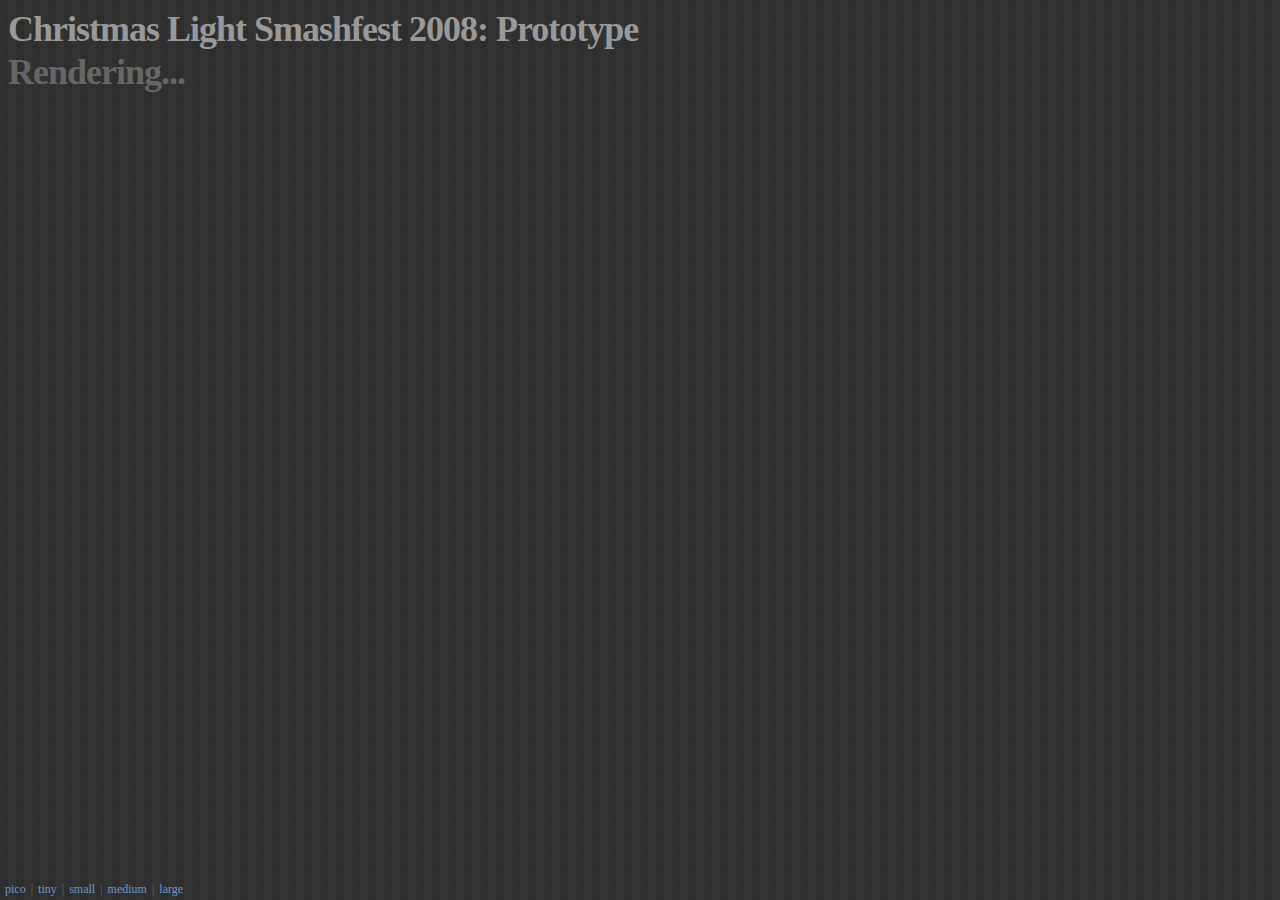
<file: demo/christmas-lights/index.html>
<html>
<head>
<title>Smashable Christmas Lights</title>
<link rel="stylesheet" media="screen" href="christmaslights.css" />
<script type="text/javascript" src="../../script/soundmanager2.js"></script>
<script type="text/javascript" src="yahoo-dom-event-animation-260.js"></script>
<script type="text/javascript" src="christmaslights.js"></script>
</head>

<body>

<div>

 <div id="loading">
  <h1>Christmas Light Smashfest 2008: Prototype</h1>
  <h2>Rendering...</h2>
 </div>

 <div id="lights">
  <!-- lights go here -->
 </div>

 <div style="position:absolute;bottom:3px;left:3px">
  <a href="?size=pico">pico</a> | <a href="?size=tiny">tiny</a> | <a href="?size=small">small</a> | <a href="?size=medium">medium</a> | <a href="?size=large">large</a>
 </div>

</div>



</body>
</html>
</file>
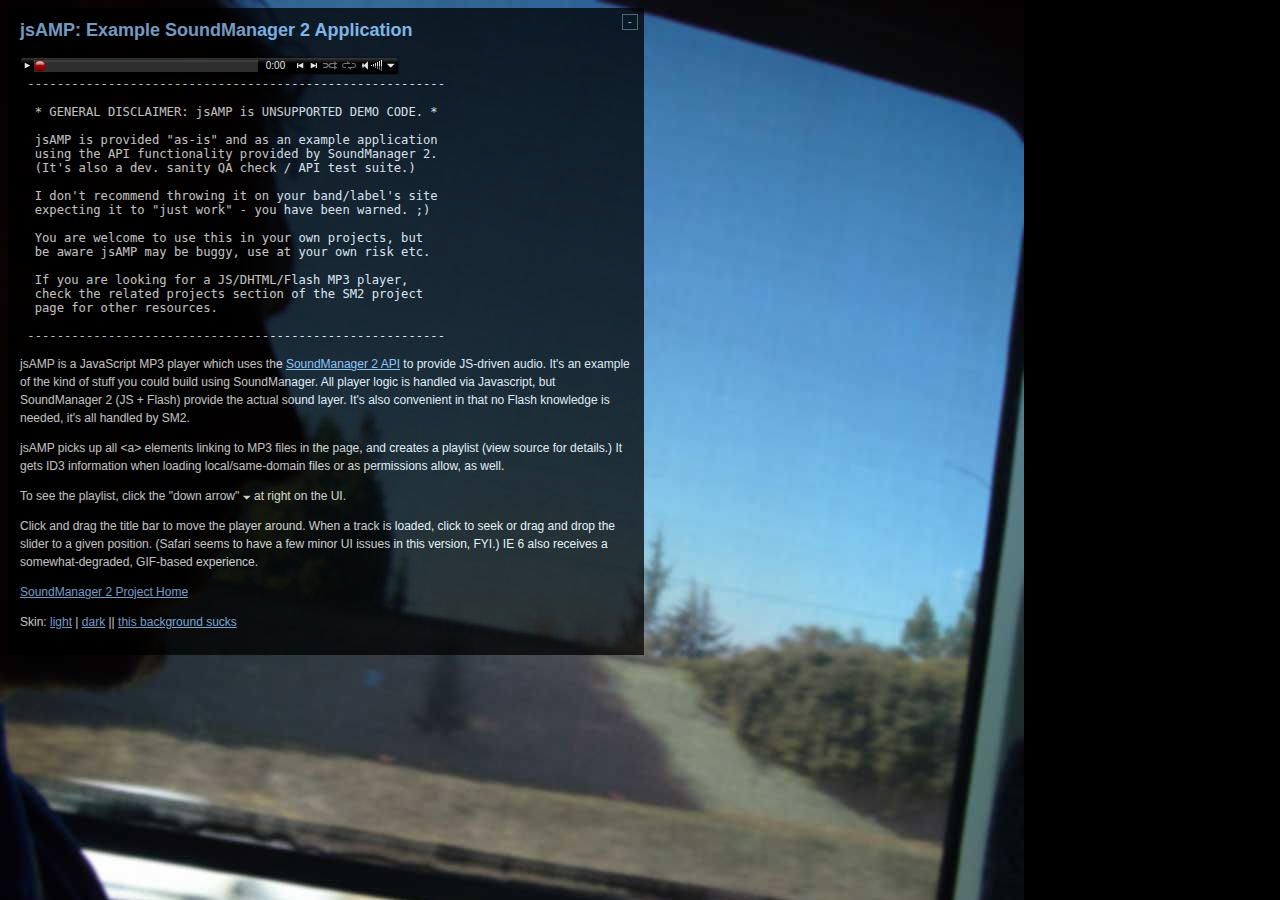
<file: demo/jsAMP-preview/index.html>
<!DOCTYPE html PUBLIC "-//W3C//DTD XHTML 1.0 Strict//EN"
	"http://www.w3.org/TR/xhtml1/DTD/xhtml1-strict.dtd">
<html xmlns="http://www.w3.org/1999/xhtml" lang="en" xml:lang="en">
<head>
<title>jsAMP MP3 Player v0.99a.20071010 - Technology Preview Demo</title>
<meta name="author" content="Scott Schiller" />
<meta name="language" content="en-us" />
<meta name="keywords" content="javascript sound library api" />
<meta name="description" content="Demo page for soundmanager mp3 player" />
<link rel="stylesheet" type="text/css" href="css/player.css" title="dark" media="screen" />
<link rel="alternate stylesheet" type="text/css" href="css/player-light.css" title="light" media="screen" />
<style type="text/css">

#demo-info {
 position:relative;
 padding:1em;
 background:#000;
 opacity:0.75;
 filter:alpha(opacity=75);
 color:#fff;
 max-width:51em;
}

#demo-info h1 {
 margin:0px 0px 2em 0px;
 font-size:1.5em;
 color:#99ccff;
}

#demo-info p {
 line-height:1.5em;
}

#demo-info a {
 color:#99ccff;
}

#demo-info a:hover {
 color:#fff;
}

#close {
 position:absolute;
 right:0px;
 top:0px;
 display:block;
 width:1em;
 line-height:1em;
 padding:0.1em;
 margin:0.5em;
 height:1em;
 text-decoration:none;
 color:#fff;
 border:1px solid #666;
 text-align:center;
 overflow:hidden;
}

#close:hover {
 background:#333;
}

#demo-info.closed * {
 display:none;
}

#demo-info.closed .minimal {
 display:block;
 margin:0px;
 padding:0px;
}

#demo-info.closed .minimal * {
 display:inline;
}

</style>
<script type="text/javascript">
function setActiveStyleSheet(title) {
  var i, a, main;
  for (i=0; (a = document.getElementsByTagName("link")[i]); i++) {
    if (a.getAttribute("rel").indexOf("style") != -1 && a.getAttribute("title")) {
      a.disabled = true;
      if(a.getAttribute("title") == title) a.disabled = false;
    }
  }
}
</script>
<script type="text/javascript" src="../../script/soundmanager2.js"></script>
<script type="text/javascript" src="script/jsamp-preview.js"></script>

</head>

<body>

<div>

 <!-- skin / control stuff -->
 <div id="demo-info">

  <h1>jsAMP: Example SoundManager 2 Application</h1>
<pre style="font-size:1.25em">
 ---------------------------------------------------------

  * GENERAL DISCLAIMER: jsAMP is UNSUPPORTED DEMO CODE. *

  jsAMP is provided "as-is" and as an example application
  using the API functionality provided by SoundManager 2.
  (It's also a dev. sanity QA check / API test suite.)

  I don't recommend throwing it on your band/label's site
  expecting it to "just work" - you have been warned. ;)

  You are welcome to use this in your own projects, but
  be aware jsAMP may be buggy, use at your own risk etc.
  
  If you are looking for a JS/DHTML/Flash MP3 player,
  check the related projects section of the SM2 project
  page for other resources.

 ---------------------------------------------------------
</pre>
  <p>jsAMP is a JavaScript MP3 player which uses the <a href="http://www.schillmania.com/projects/soundmanager2/" title="SoundManager 2 project home">SoundManager 2 API</a> to provide JS-driven audio. It's an example of the kind of stuff you could build using SoundManager. All player logic is handled via Javascript, but SoundManager 2 (JS + Flash) provide the actual sound layer. It's also convenient in that no Flash knowledge is needed, it's all handled by SM2.</p>
  <p>jsAMP picks up all &lt;a&gt; elements linking to MP3 files in the page, and creates a playlist (view source for details.) It gets ID3 information when loading local/same-domain files or as permissions allow, as well.</p>
  <p>To see the playlist, click the "down arrow" <img src="image/sec-right-arr0.png" alt="Playlist toggle" title="Playlist toggle" /> at right on the UI.</p>
  <p>Click and drag the title bar to move the player around. When a track is loaded, click to seek or drag and drop the slider to a given position. (Safari seems to have a few minor UI issues in this version, FYI.) IE 6 also receives a somewhat-degraded, GIF-based experience.</p>

  <p><a href="http://www.schillmania.com/projects/soundmanager2/">SoundManager 2 Project Home</a></p>

  <p class="minimal">Skin: <a href="#" onclick="setActiveStyleSheet('light');return false">light</a> | <a href="#" onclick="setActiveStyleSheet('dark');return false">dark</a> || <a href="#" onclick="bg.getRandom();return false">this background sucks</a></p>

  <a id="close" href="#" title="close" onclick="document.getElementById('demo-info').className='closed';return false">-</a>

 </div>


 <div id="player-template" class="sm2player">

  <!-- player UI (bar) -->

  <div class="ui">

   <div class="left">
    <a href="#" title="Pause/Play" onclick="soundPlayer.togglePause();return false" class="trigger pauseplay"><span></span></a>
   </div>

   <div class="mid">

    <div class="progress"></div>
    <div class="info"><span class="caption text">%{artist} - %{title} [%{album}], (%{year}) (%{time})</span></div>
    <div class="default">jsAMP Technology Preview v0.99a.20071010 (Seriously alpha - use at own risk! :))</div>
    <div class="seek">Seek to %{time1} of %{time2} (%{percent}%)</div>
    <div class="divider">&nbsp;&nbsp;---&nbsp;&nbsp;</div>
    <a href="#" title="" class="slider"></a>
   </div>

   <div class="right">
    <div class="divider"></div>
    <div class="time" title="Time">0:00</div>
    <a href="#" title="Previous" class="trigger prev" onclick="soundPlayer.oPlaylist.playPreviousItem();return false"><span></span></a>
    <a href="#" title="Next" class="trigger next" onclick="soundPlayer.oPlaylist.playNextItem();return false"><span></span></a>
    <a href="#" title="Shuffle" class="trigger s1 shuffle" onclick="soundPlayer.toggleShuffle();return false"><span></span></a>
    <a href="#" title="Repeat" class="trigger s2 loop" onclick="soundPlayer.toggleRepeat();return false"><span></span></a>
    <a href="#" title="Mute" class="trigger s3 mute" onclick="soundPlayer.toggleMute();return false"><span></span></a>
    <a href="#" title="Volume" onmousedown="soundPlayer.volumeDown(event);return false" onclick="return false" class="trigger s4 volume"><span></span></a>
    <a href="#" title="Playlist" class="trigger dropdown" onclick="soundPlayer.togglePlaylist();return false"><span></span></a>
   </div>

  </div>

  <div class="sm2playlist-box">

  <!-- playlist / controls -->
  <div id="playlist-template" class="sm2playlist">

   <div class="hd"><div class="c"></div></div>
   <div class="bd">
    <ul>
     <!-- playlist items created, inserted here
      <li><a href="/path/to/some.mp3"><span>Artist - Song Name, etc.</span></a></li>
     -->
    </ul>
   </div>
   <div class="ft"><div class="c"></div></div>
  </div>

  <!-- close container -->
  </div>

 </div>

 <div style="position:absolute;left:0px;top:-9999px;width:30em">

 <p>This is a normal list of HTML links to MP3 files, which jsAMP picks up and turns into a playlist.</p>

 <ul>

  <li><a href="audio/going_outside.mp3">Going Outside</a></li>
  <li><a href="audio/office_lobby.mp3">Office Lobby Entrance</a></li>
  <li><a href="audio/rain.mp3">Rain</a></li>
  <li><a href="audio/walking.mp3">Walking</a></li>

  <!-- files from the web (note that ID3 information will *not* load from remote domains without permission, Flash restriction) -->

  <li><a href="http://www.freshly-ground.com/data/audio/binaural/Rain 3.mp3">Rain 3</a></li>
  <li><a href="http://www.freshly-ground.com/data/audio/binaural/Frogs @ Yahoo!.mp3">Frogs @ Yahoo!</a></li>
  <li><a href="http://www.freshly-ground.com/data/audio/binaural/Walking past sprinklers, mailbox.mp3">Walking past sprinklers, mailbox</a></li>
  <li><a href="http://www.freshly-ground.com/data/audio/binaural/Cup of Coffee.mp3">Cup of Coffee</a></li>
  <li><a href="http://www.freshly-ground.com/misc/music/carl-3-barlp.mp3">Barrlping with Carl (featureblend.com)</a></li>
  <li><a href="http://www.freshly-ground.com/data/audio/binaural/Mak.mp3">Angry cow sound?</a></li>
  <li><a href="http://www.freshly-ground.com/data/audio/binaural/Things that open, close and roll.mp3">Things that open, close and roll</a></li>
  <li><a href="http://www.freshly-ground.com/misc/music/20060826%20-%20Armstrong.mp3">20060826 - Armstrong</a></li>

 </ul>

 </div>

</div>

<script type="text/javascript">
var bg = {
  images: ['bg1','bg2','bg3'],
  i: 0,
  getRandom: function(n) {
    this.i = (typeof n != 'undefined'?n:(++this.i>=this.images.length?0:this.i));
    document.body.style.background = "#000 url(backgrounds/"+this.images[this.i]+".jpg) no-repeat 0px 0px";
  }
}

bg.getRandom(parseInt(Math.random()*bg.images.length));
</script>

<script type="text/javascript">
if (window.location.toString().match(/flash9/)) soundManager.flashVersion = 9;
soundManager.url = '../../swf/';
</script>

</body>
</html>
</file>
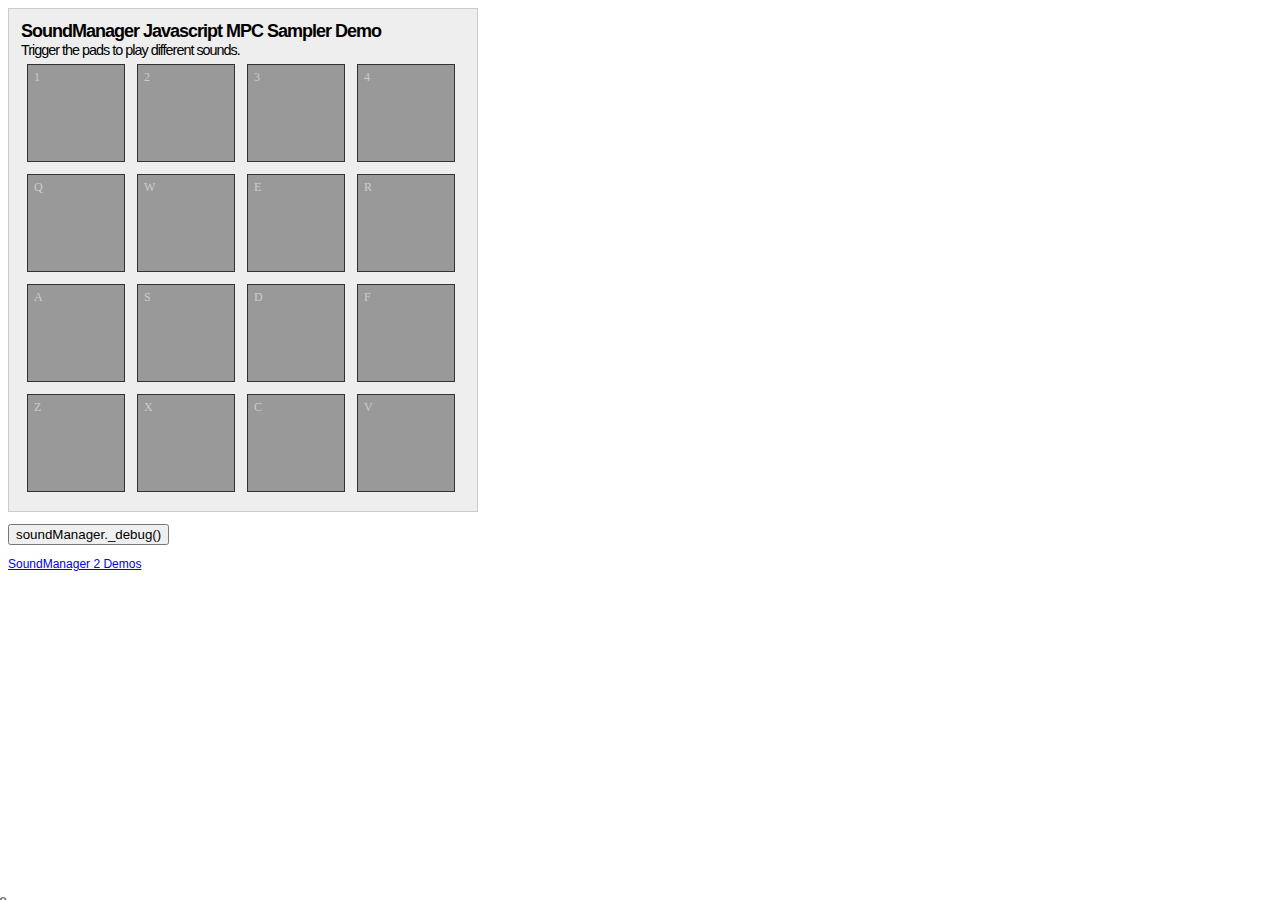
<file: demo/mpc/index.html>
<!DOCTYPE html PUBLIC "-//W3C//DTD XHTML 1.0 Strict//EN"
	"http://www.w3.org/TR/xhtml1/DTD/xhtml1-strict.dtd">
<html xmlns="http://www.w3.org/1999/xhtml" lang="en" xml:lang="en">
<head>
<title>SoundManager 2: A Javascript Sound API - MPC Demo</title>
<meta name="description" content="A downloadable Javascript sound library using javascript to flash communication" />
<meta name="keywords" content="DHTML audio, javascript sound, javascript audio, DHTML sound, work by Scott Schiller, schillmania, javascript to flash communication" />
<meta http-equiv="Content-Type" content="text/html; charset=windows-1252" />
<link rel="stylesheet" href="css/mpc.css" media="screen" />
<script type="text/javascript" src="../../script/soundmanager2.js"></script>
<script type="text/javascript" src="script/mpc.js"></script>
</head>
<body>

<div id="site">

 <div id="mpc">

  <h1>SoundManager Javascript MPC Sampler Demo</h1>
  <h2>Trigger the pads to play different sounds.</h2>

  <ul>
   <li id="btn-s0" onmousedown="soundManager.play('s0')">1<div></div></li>
   <li id="btn-s1" onmousedown="soundManager.play('s1')">2<div></div></li>
   <li id="btn-s2" onmousedown="soundManager.play('s2')">3<div></div></li>
   <li id="btn-s3" onmousedown="soundManager.play('s3')">4<div></div></li>
  </ul>

  <ul>
   <li id="btn-s4" onmousedown="soundManager.play('s4')">q<div></div></li>
   <li id="btn-s5" onmousedown="soundManager.play('s5')">w<div></div></li>
   <li id="btn-s6" onmousedown="soundManager.play('s6')">e<div></div></li>
   <li id="btn-s7" onmousedown="soundManager.play('s7')">r<div></div></li>
  </ul>

  <ul>
   <li id="btn-s8" onmousedown="soundManager.play('s8')">a<div></div></li>
   <li id="btn-s9" onmousedown="soundManager.play('s9')">s<div></div></li>
   <li id="btn-s10" onmousedown="soundManager.play('s10')">d<div></div></li>
   <li id="btn-s11" onmousedown="soundManager.play('s11')">f<div></div></li>
  </ul>

  <ul>
   <li id="btn-s12" onmousedown="soundManager.play('s12')">z<div></div></li>
   <li id="btn-s13" onmousedown="soundManager.play('s13')">x<div></div></li>
   <li id="btn-s14" onmousedown="soundManager.play('s14')">c<div></div></li>
   <li id="btn-s15" onmousedown="soundManager.play('s15')">v<div></div></li>
  </ul>

  <div class="clear"></div>

 </div>

  <p>
   <button onmousedown="soundManager._debug()">soundManager._debug()</button>
  </p>

  <p>
   <a href="../">SoundManager 2 Demos</a>
  </p>

</div>

</body>
</html>
</file>
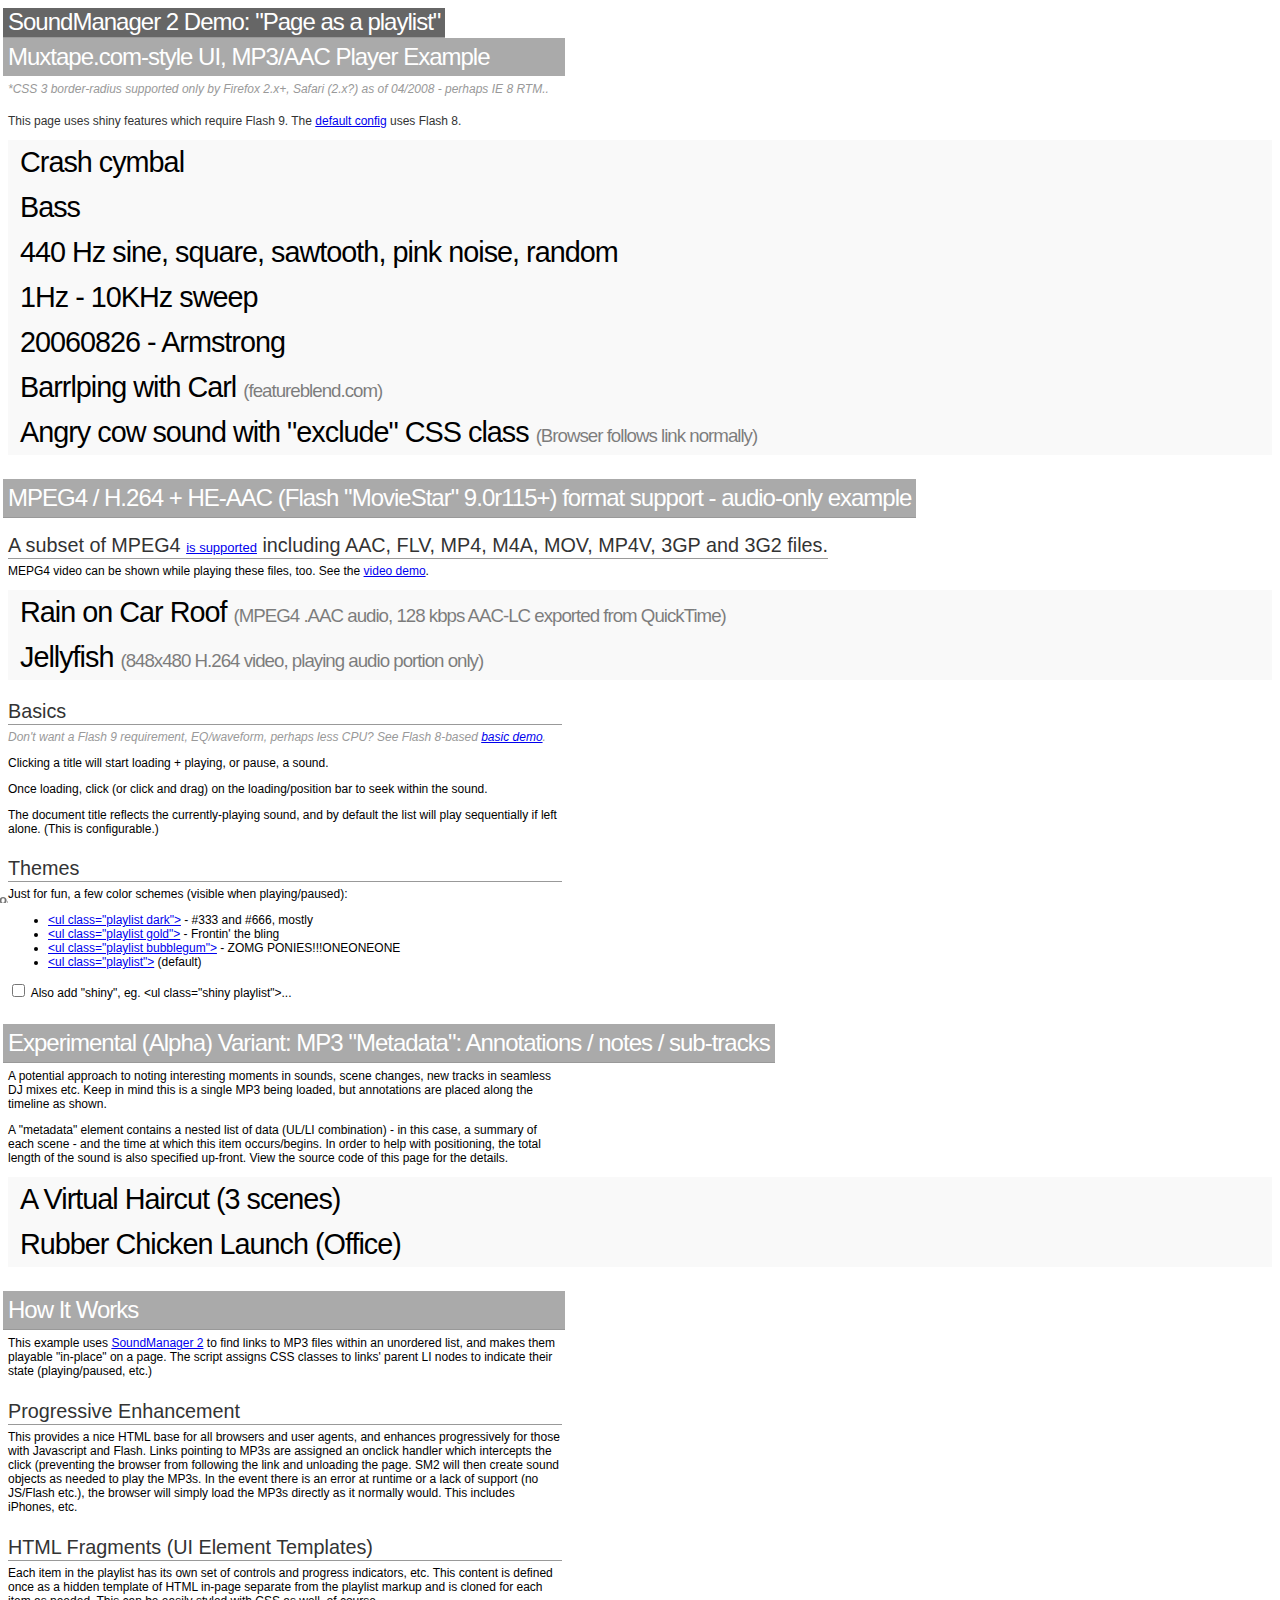
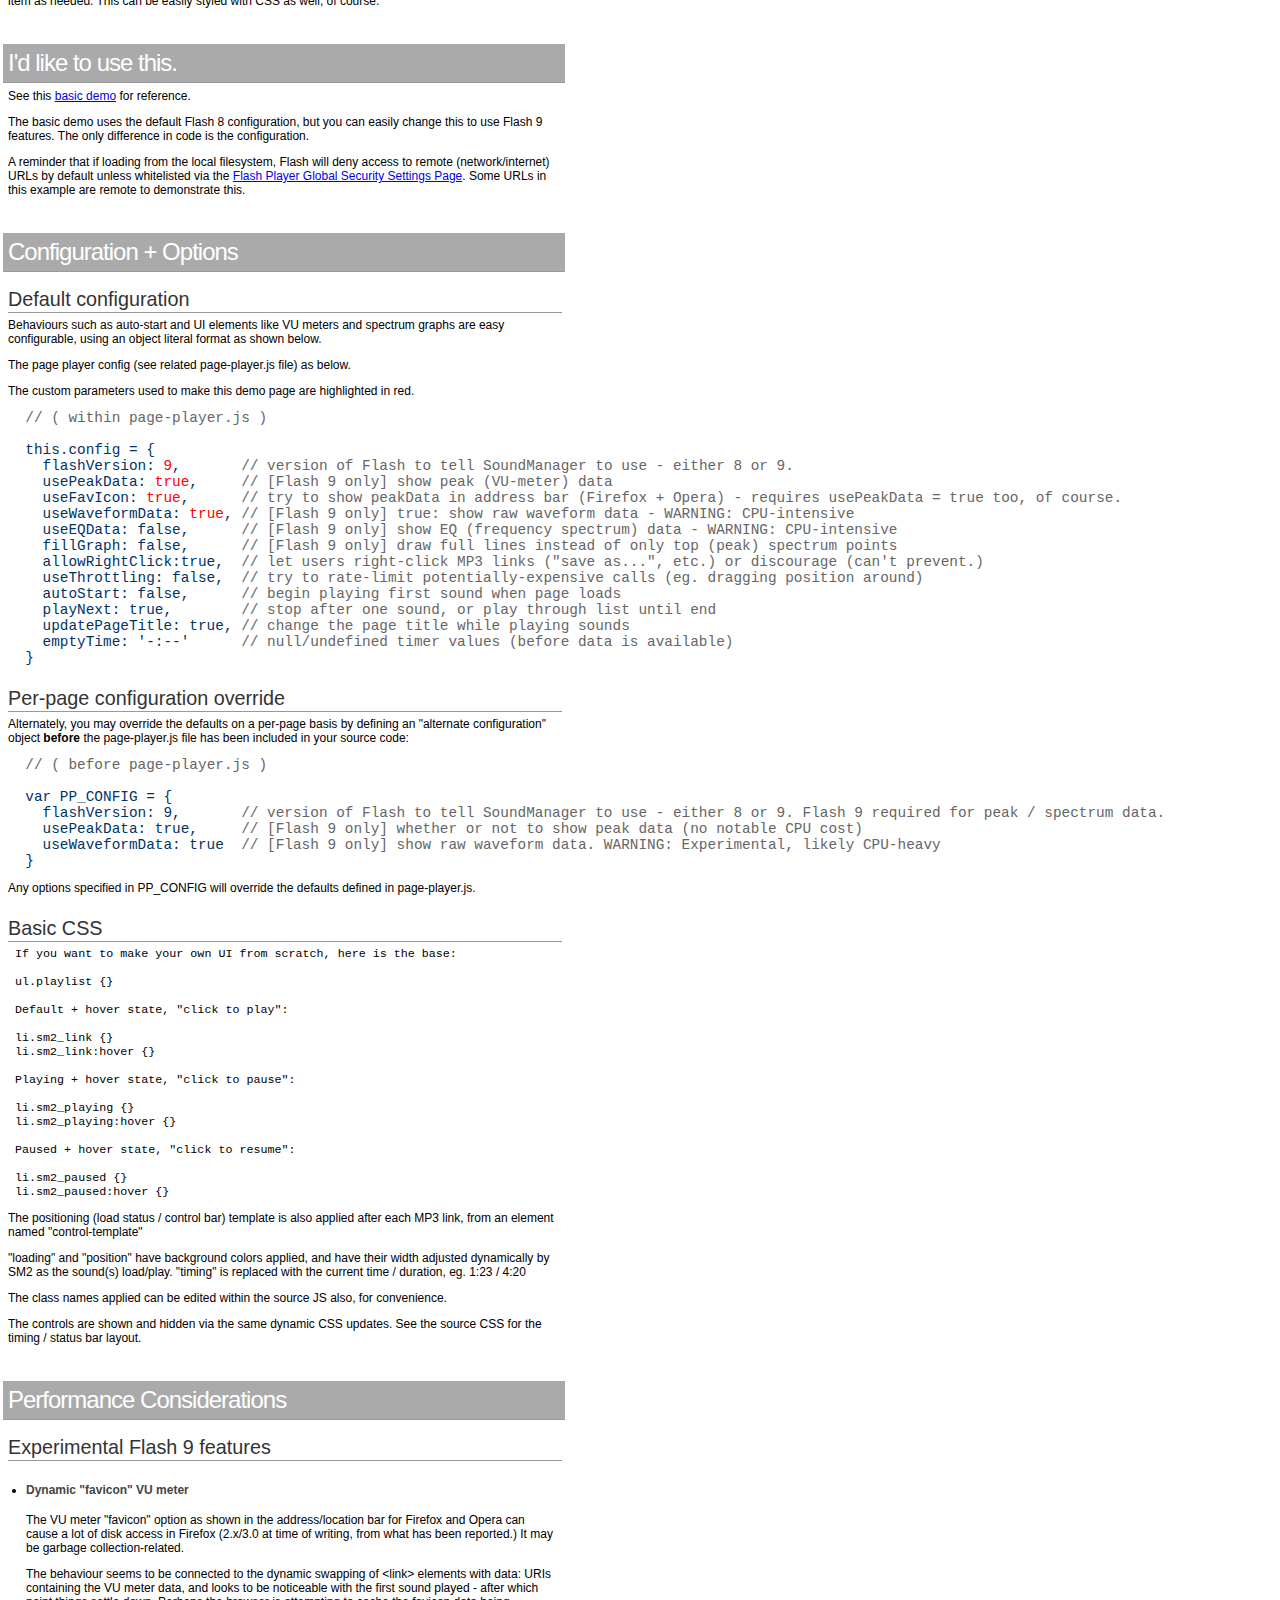
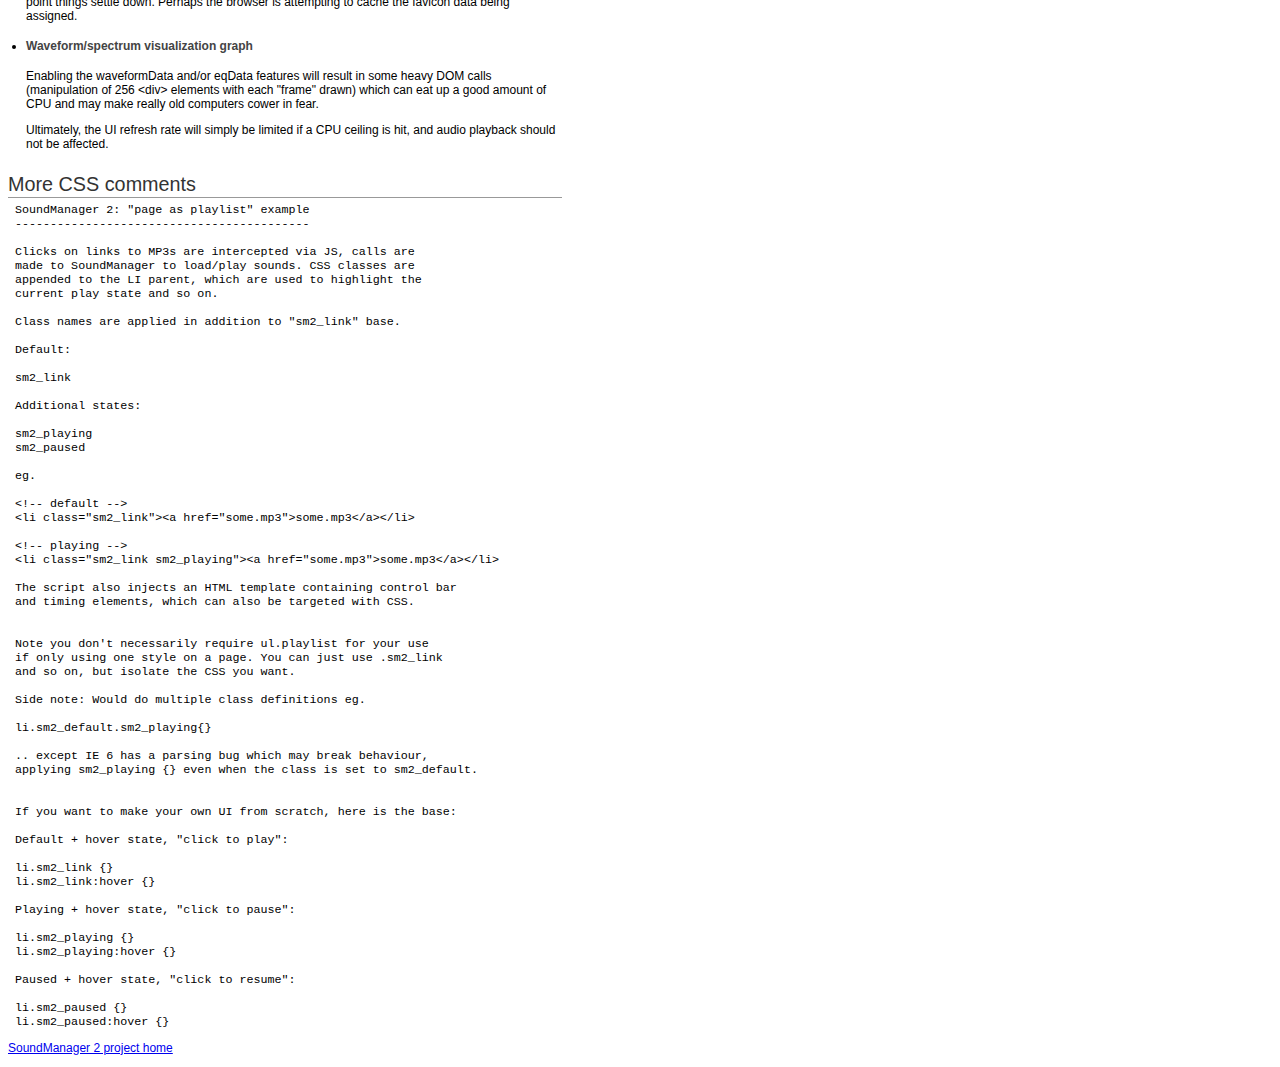
<file: demo/page-player/index.html>
<!DOCTYPE html PUBLIC "-//W3C//DTD XHTML 1.0 Strict//EN"
	"http://www.w3.org/TR/xhtml1/DTD/xhtml1-strict.dtd">
<html xmlns="http://www.w3.org/1999/xhtml" lang="en" xml:lang="en">
<head>
<title>SoundManager 2 Demo: Play MP3 links on a page, "page as playlist" style</title>

<!-- for this page only, make things pretty -->
<link rel="stylesheet" type="text/css" href="css/demo.css" />

<!-- player core CSS -->
<link rel="stylesheet" type="text/css" href="css/page-player.css" />

<!-- optional: annotations/sub-tracks/notes, and alternate themes -->
<link rel="stylesheet" type="text/css" href="css/optional-annotations.css" />
<link rel="stylesheet" type="text/css" href="css/optional-themes.css" />

<style type="text/css">
ul.playlist li .comment {font-size:0.65em;opacity:0.5}
</style>
<script type="text/javascript" src="../../script/soundmanager2.js"></script>
<script type="text/javascript">

/* --------

  Config override: This demo uses shiny flash 9 stuff, overwriting Flash 8-based defaults
  Alternate PP_CONFIG object must be defined before page-player JS is included/executed.
  Alternately, edit the config in page-player.js to simply use the values below by default

-------- */

var PP_CONFIG = {
  flashVersion: 9,       // version of Flash to tell SoundManager to use - either 8 or 9. Flash 9 required for peak / spectrum data.
  usePeakData: true,     // [Flash 9 only] whether or not to show peak data (left/right channel values) - nor noticable on CPU
  useWaveformData: true, // [Flash 9 only] show raw waveform data - WARNING: LIKELY VERY CPU-HEAVY
  useEQData: false,      // [Flash 9 only] show EQ (frequency spectrum) data
  useFavIcon: true,      // try to apply peakData to address bar (Firefox + Opera) - performance note: appears to make Firefox 3 do some temporary, heavy disk access/swapping/garbage collection at first(?)
  useMovieStar: true     // Flash 9.0r115+ only: Support for a subset of MPEG4 formats.
}

</script>
<script type="text/javascript" src="script/page-player.js"></script>
<script type="text/javascript">
// demo only..
soundManager.useHighPerformance = true;
var is_shiny = false;
function setTheme(sTheme) {
  var o = pagePlayer.getElementsByClassName('playlist','ul');
  for (var i=o.length; i--;) {
    o[i].className = 'playlist'+(pagePlayer.cssBase?' '+pagePlayer.cssBase:'')+(sTheme?' '+sTheme:'')+(is_shiny?' shiny':'');
  }
  return false;
}
function setShiny(bShiny) {
  is_shiny = bShiny;
  var o = pagePlayer.getElementsByClassName('playlist','ul');
  var sClass = 'shiny';
  for (var i=o.length; i--;) {
    if (!bShiny) {
	  pagePlayer.removeClass(o[i],sClass);
	} else {
	  pagePlayer.addClass(o[i],sClass);
	}
  }
}
</script>
</head>

<body>

<div id="left">

 <h1><a href="http://schillmania.com/projects/soundmanager2/" title="Play a page of mp3s with javascript via SoundManager 2">SoundManager 2</a> Demo: "Page as a playlist"</h1>

 <h2 style="margin-top:0px;border:none">Muxtape.com-style UI, MP3/AAC Player Example</h2>
 <p class="note">*CSS 3 border-radius supported only by Firefox 2.x+, Safari (2.x?) as of 04/2008 - perhaps IE 8 RTM..</p>

 <p style="margin-top:1.5em;color:#333">This page uses shiny features which require Flash 9. The <a href="basic.html" title="Basic page player demo">default config</a> uses Flash 8.</p>

 <ul class="playlist">
  <li><a href="../mpc/audio/CRASH_1.mp3">Crash cymbal</a></li>
  <li><a href="../_mp3/bass.mp3">Bass</a></li>
  <li><a href="../_mp3/sine,%20square,%20sawtooth,%20rando.mp3">440 Hz sine, square, sawtooth, pink noise, random</a></li>
  <li><a href="../_mp3/1hz-10khz-sweep.mp3">1Hz - 10KHz sweep</a></li>
  <!-- files from the web (note that ID3 and waveformData information will *not* load from remote domains without permission, due to Flash security restrictions) -->
  <li><a href="http://freshly-ground.com/misc/music/20060826%20-%20Armstrong.mp3">20060826 - Armstrong</a></li>
  <li><a href="http://freshly-ground.com/misc/music/carl-3-barlp.mp3">Barrlping with Carl <span class="comment">(featureblend.com)</span></a></li>
  <li><a href="http://freshly-ground.com/data/audio/binaural/Mak.mp3" class="exclude">Angry cow sound with "exclude" CSS class <span class="comment">(Browser follows link normally)</span></a></li>
 </ul>

 <h2>MPEG4 / H.264 + HE-AAC (Flash "MovieStar" 9.0r115+) format support - audio-only example</h2>
 <h3>A subset of MPEG4 <a href="http://www.adobe.com/support/documentation/en/flashplayer/9/releasenotes.html#fixes_90115">is supported</a> including AAC, FLV, MP4, M4A, MOV, MP4V, 3GP and 3G2 files.</h3>
 <p>MEPG4 video can be shown while playing these files, too. See the <a href="../video/" onclick="if (!document.domain) this.href=this.href+'index.html'">video demo</a>.</p>

 </div>

 <ul class="playlist">
  <li><a href="http://freshly-ground.com/data/video/Rain%20on%20Car%20Roof.aac">Rain on Car Roof <span class="comment">(MPEG4 .AAC audio, 128 kbps AAC-LC exported from QuickTime)</span></a></li>
  <li><a href="http://freshly-ground.com/data/video/Jellyfish.mov">Jellyfish <span class="comment">(848x480 H.264 video, playing audio portion only)</span></a></li>
 </ul>

 <div id="control-template">
  <!-- control markup inserted dynamically after each link -->
  <div class="controls">
   <div class="statusbar">
    <div class="loading"></div>
     <div class="position"></div>
   </div>
  </div>
  <div class="timing">
   <div id="sm2_timing" class="timing-data">
    <span class="sm2_position">%s1</span> / <span class="sm2_total">%s2</span></div>
  </div>
  <div class="peak">
   <div class="peak-box"><span class="l"></span><span class="r"></span>
   </div>
  </div>
 </div>

 <div id="spectrum-container" class="spectrum-container">
  <div class="spectrum-box">
   <div class="spectrum"></div>
  </div>
 </div>

 <h3 style="margin-top:1em">Basics</h3>

 <p class="note">Don't want a Flash 9 requirement, EQ/waveform, perhaps less CPU? See Flash 8-based <a href="basic.html" title="Page as playlist demo">basic demo</a>.</p>

 <p>Clicking a title will start loading + playing, or pause, a sound.</p>
 <p>Once loading, click (or click and drag) on the loading/position bar to seek within the sound.</p>
 <p>The document title reflects the currently-playing sound, and by default the list will play sequentially if left alone. (This is configurable.)</p>
 
 <h3>Themes</h3>
 <p>Just for fun, a few color schemes (visible when playing/paused):</p>
 <ul class="themes">
  <li><a href="#" onclick="return setTheme('dark')">&lt;ul class="playlist dark"&gt;</a> - #333 and #666, mostly</li>
  <li><a href="#" onclick="return setTheme('gold')">&lt;ul class="playlist gold"&gt;</a> - Frontin' the bling</li>
  <li><a href="#" onclick="return setTheme('bubblegum')">&lt;ul class="playlist bubblegum"&gt;</a> - ZOMG PONIES!!!ONEONEONE</li>
  <li><a href="#" onclick="return setTheme('')">&lt;ul class="playlist"&gt;</a> (default)</li>
 </ul>
 
 <form style="margin:0px;padding:0px" action="#" onsubmit="return false">
  <div>
   <input id="makeShiny" name="makeShiny" type="checkbox" onchange="setShiny(this.checked)" value="Shiny" /> <label for="makeShiny">Also add "shiny", eg. &lt;ul class="shiny playlist"&gt;...</label>
  </div>
 </form>
 <script type="text/javascript">document.getElementById('makeShiny').checked=false;</script>

 <h2 id="metadata">Experimental (Alpha) Variant: MP3 "Metadata": Annotations / notes / sub-tracks</h2>
 <p>A potential approach to noting interesting moments in sounds, scene changes, new tracks in seamless DJ mixes etc. Keep in mind this is a single MP3 being loaded, but annotations are placed along the timeline as shown.</p>
 <p>A "metadata" element contains a nested list of data (UL/LI combination) - in this case, a summary of each scene - and the time at which this item occurs/begins. In order to help with positioning, the total length of the sound is also specified up-front. View the source code of this page for the details.</p>

 <ul class="playlist">

  <li>
   <a href="http://freshly-ground.com/data/audio/binaural/A%20Virtual%20Haircut%20in%20San%20Francisco%20%283%20Scenes%29.mp3">A Virtual Haircut (3 scenes)</a>
   <div class="metadata">
    <div class="duration">4:43</div> <!-- total track time (for positioning while loading, until determined -->
    <ul>
     <li><p>Electric razor</p><span>0:00</span></li> <!-- first scene -->
     <li><p>Water, scissors</p><span>2:41</span></li> <!-- start time of second scene -->
     <li><p>More razor work</p><span>4:00</span></li>
    </ul>
   </div>
  </li>

  <li>
   <a href="http://freshly-ground.com/data/audio/binaural/Rubber%20Chicken%20Launch%20%28office%29.mp3">Rubber Chicken Launch (Office)</a>
   <div class="metadata">
    <div class="duration">0:47</div>
    <ul>
     <li><p>First attempt</p><span>0:00</span></li>
     <li><p>Fire!</p><span>0:02</span></li>
     <li><p>"Too much angle"</p><span>0:05</span></li>
     <li><p>Random chicken noise</p><span>0:18</span></li>
     <li><p>"Wait a second"</p><span>0:31</span></li>
     <li><p>Derrr..</p><span>0:34</span></li>
     <li><p>Launch attempt #2</p><span>0:36</span></li>
     <li><p>"Wrong angle"</p><span>0:39</span></li>
     <li><p>"Fail"</p><span>0:42</span></li>
    </ul>
   </div>
  </li>

 </ul>

 <h2>How It Works</h2>

 <p>This example uses <a href="http://schillmania.com/projects/soundmanager2/" title="SoundManager 2 Javascript Sound API">SoundManager 2</a> to find links to MP3 files within an unordered list, and makes them playable "in-place" on a page. The script assigns CSS classes to links' parent LI nodes to indicate their state (playing/paused, etc.)</p>

 <h3>Progressive Enhancement</h3>

 <p>This provides a nice HTML base for all browsers and user agents, and enhances progressively for those with Javascript and Flash. Links pointing to MP3s are assigned an onclick handler which intercepts the click (preventing the browser from following the link and unloading the page. SM2 will then create sound objects as needed to play the MP3s. In the event there is an error at runtime or a lack of support (no JS/Flash etc.), the browser will simply load the MP3s directly as it normally would. This includes iPhones, etc.</p>

 <h3>HTML Fragments (UI Element Templates)</h3>
 <p>Each item in the playlist has its own set of controls and progress indicators, etc. This content is defined once as a hidden template of HTML in-page separate from the playlist markup and is cloned for each item as needed. This can be easily styled with CSS as well, of course.</p>

<h2>I'd like to use this.</h2>
<p>See this <a href="basic.html" title="Page as playlist demo">basic demo</a> for reference.</p>
<p>The basic demo uses the default Flash 8 configuration, but you can easily change this to use Flash 9 features. The only difference in code is the configuration.</p>

<p>A reminder that if loading from the local filesystem, Flash will deny access to remote (network/internet) URLs by default unless whitelisted via the <a href="http://www.macromedia.com/support/documentation/en/flashplayer/help/settings_manager04.html">Flash Player Global Security Settings Page</a>. Some URLs in this example are remote to demonstrate this.</p>

<h2>Configuration + Options</h2>

<h3>Default configuration</h3>

<p>Behaviours such as auto-start and UI elements like VU meters and spectrum graphs are easy configurable, using an object literal format as shown below.</p>
<p>The page player config (see related page-player.js file) as below.</p>
<p>The custom parameters used to make this demo page are highlighted in red.</p>
<pre class="block"><code>  <span>// ( within page-player.js )</span>

  this.config = {
    flashVersion: <span style="color:red">9</span>,       <span>// version of Flash to tell SoundManager to use - either 8 or 9.</span>
    usePeakData: <span style="color:red">true</span>,     <span>// [Flash 9 only] show peak (VU-meter) data</span>
    useFavIcon: <span style="color:red">true</span>,      <span>// try to show peakData in address bar (Firefox + Opera) - requires usePeakData = true too, of course.</span>
    useWaveformData: <span style="color:red">true</span>, <span>// [Flash 9 only] true: show raw waveform data - WARNING: CPU-intensive</span>
    useEQData: false,      <span>// [Flash 9 only] show EQ (frequency spectrum) data - WARNING: CPU-intensive</span>
    fillGraph: false,      <span>// [Flash 9 only] draw full lines instead of only top (peak) spectrum points</span>
    allowRightClick:true,  <span>// let users right-click MP3 links ("save as...", etc.) or discourage (can't prevent.)</span>
    useThrottling: false,  <span>// try to rate-limit potentially-expensive calls (eg. dragging position around)</span>
    autoStart: false,      <span>// begin playing first sound when page loads</span>
    playNext: true,        <span>// stop after one sound, or play through list until end</span>
    updatePageTitle: true, <span>// change the page title while playing sounds</span>
    emptyTime: '-:--'      <span>// null/undefined timer values (before data is available)</span>
  }
</code></pre>

<h3>Per-page configuration override</h3>

<p>Alternately, you may override the defaults on a per-page basis by defining an "alternate configuration" object <b>before</b> the page-player.js file has been included in your source code:</p>

<pre class="block"><code>  <span>// ( before page-player.js )</span>

  var PP_CONFIG = {
    flashVersion: 9,       <span>// version of Flash to tell SoundManager to use - either 8 or 9. Flash 9 required for peak / spectrum data.</span>
    usePeakData: true,     <span>// [Flash 9 only] whether or not to show peak data (no notable CPU cost)</span>
    useWaveformData: true  <span>// [Flash 9 only] show raw waveform data. WARNING: Experimental, likely CPU-heavy</span>
  }</code></pre>
</div>

<p>Any options specified in PP_CONFIG will override the defaults defined in page-player.js.</p>

 <h3>Basic CSS</h3>

<pre>
 If you want to make your own UI from scratch, here is the base:

 ul.playlist {}

 Default + hover state, "click to play":

 li.sm2_link {}
 li.sm2_link:hover {}

 Playing + hover state, "click to pause":

 li.sm2_playing {}
 li.sm2_playing:hover {}

 Paused + hover state, "click to resume":

 li.sm2_paused {}
 li.sm2_paused:hover {}
</pre>

<p>The positioning (load status / control bar) template is also applied after each MP3 link, from an element named "control-template"</p>

<p>"loading" and "position" have background colors applied, and have their width adjusted dynamically by SM2 as the sound(s) load/play. "timing" is replaced with the current time / duration, eg. 1:23 / 4:20</p>
<p>The class names applied can be edited within the source JS also, for convenience.</p>
<p>The controls are shown and hidden via the same dynamic CSS updates. See the source CSS for the timing / status bar layout.</p>

<h2>Performance Considerations</h2>
<h3>Experimental Flash 9 features</h3>
<ul class="tight" style="padding-top:1px">
 <li>
  <h4>Dynamic "favicon" VU meter</h4>
  <p>The VU meter "favicon" option as shown in the address/location bar for Firefox and Opera can cause a lot of disk access in Firefox (2.x/3.0 at time of writing, from what has been reported.) It may be garbage collection-related.</p>
  <p>The behaviour seems to be connected to the dynamic swapping of &lt;link&gt; elements with data: URIs containing the VU meter data, and looks to be noticeable with the first sound played - after which point things settle down. Perhaps the browser is attempting to cache the favicon data being assigned.</p>
 </li>
 <li>
  <h4>Waveform/spectrum visualization graph</h4>
  <p>Enabling the waveformData and/or eqData features will result in some heavy DOM calls (manipulation of 256 &lt;div&gt; elements with each "frame" drawn) which can eat up a good amount of CPU and may make really old computers cower in fear.</p>
  <p>Ultimately, the UI refresh rate will simply be limited if a CPU ceiling is hit, and audio playback should not be affected.</p>
 </li>
</ul>

<h3>More CSS comments</h3>

<div>
<pre>
 SoundManager 2: "page as playlist" example
 ------------------------------------------

 Clicks on links to MP3s are intercepted via JS, calls are
 made to SoundManager to load/play sounds. CSS classes are
 appended to the LI parent, which are used to highlight the
 current play state and so on.

 Class names are applied in addition to "sm2_link" base.

 Default:

 sm2_link

 Additional states:

 sm2_playing
 sm2_paused

 eg.

 &lt;!-- default --&gt;
 &lt;li class="sm2_link"&gt;&lt;a href="some.mp3"&gt;some.mp3&lt;/a&gt;&lt;/li&gt;

 &lt;!-- playing --&gt;
 &lt;li class="sm2_link sm2_playing"&gt;&lt;a href="some.mp3"&gt;some.mp3&lt;/a&gt;&lt;/li&gt;

 The script also injects an HTML template containing control bar
 and timing elements, which can also be targeted with CSS.


 Note you don't necessarily require ul.playlist for your use
 if only using one style on a page. You can just use .sm2_link
 and so on, but isolate the CSS you want.

 Side note: Would do multiple class definitions eg.

 li.sm2_default.sm2_playing{}

 .. except IE 6 has a parsing bug which may break behaviour,
 applying sm2_playing {} even when the class is set to sm2_default.


 If you want to make your own UI from scratch, here is the base:

 Default + hover state, "click to play":

 li.sm2_link {}
 li.sm2_link:hover {}

 Playing + hover state, "click to pause":

 li.sm2_playing {}
 li.sm2_playing:hover {}

 Paused + hover state, "click to resume":

 li.sm2_paused {}
 li.sm2_paused:hover {}
</pre>
</div>

<p><a href="http://schillmania.com/projects/soundmanager2/" title="Javascript MP3 sound player API">SoundManager 2 project home</a></p>

</div>

</body>
</html>
</file>
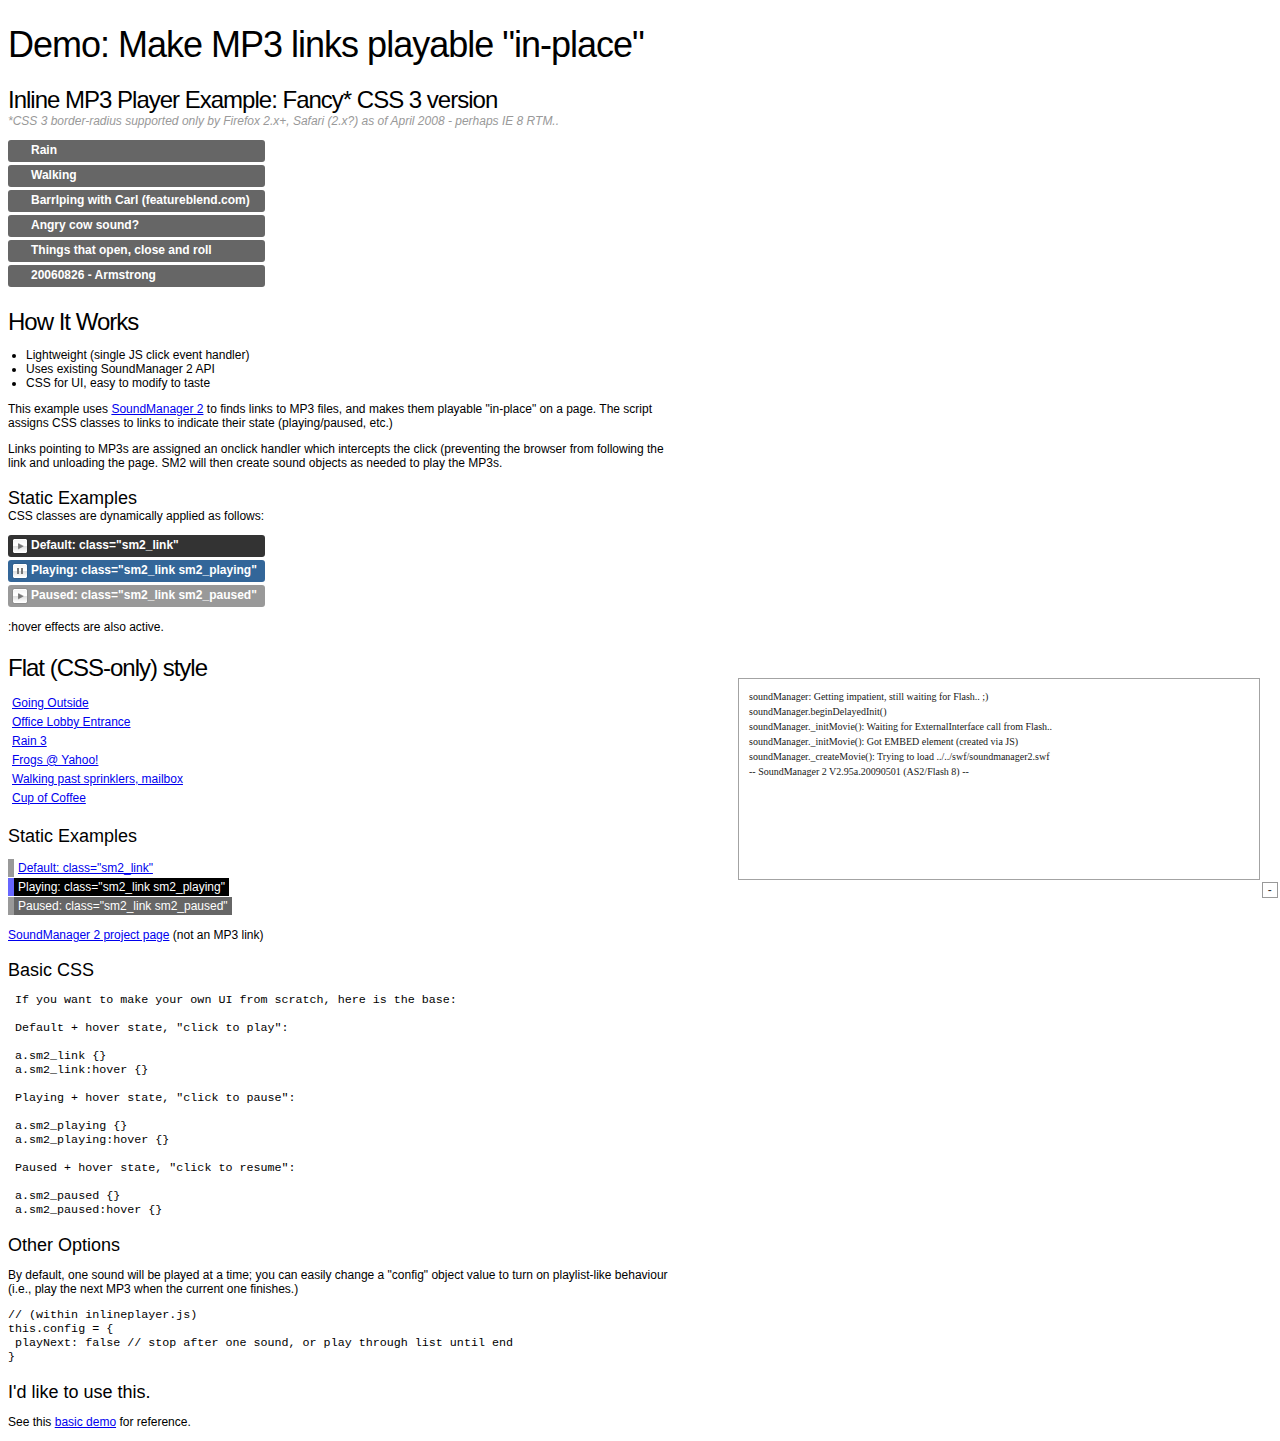
<file: demo/play-mp3-links/index.html>
<!DOCTYPE html PUBLIC "-//W3C//DTD XHTML 1.0 Strict//EN"
	"http://www.w3.org/TR/xhtml1/DTD/xhtml1-strict.dtd">
<html xmlns="http://www.w3.org/1999/xhtml" lang="en" xml:lang="en">
<head>
<title>SoundManager 2 Demo: Play MP3 Links on a page</title>
<style type="text/css">

/* 

 -------------------------------------------------------------

 In-page demo CSS - see external CSS for actual relevant stuff.

 --------------------------------------------------------------

 */

#soundmanager-debug {
 /* SM2 debug container (optional, makes debug more useable) */
 position:absolute;position:fixed;*position:absolute;bottom:10px;right:10px;width:50em;height:18em;overflow:auto;background:#fff;margin:1em;padding:1em;border:1px solid #999;font-family:"lucida console",verdana,tahoma,"sans serif";font-size:x-small;line-height:1.5em;opacity:0.9;filter:alpha(opacity=90);
}

body {
 font:75% normal verdana,arial,tahoma,"sans serif";
}

h1, h2, h3 {
 font:3em arial,tahoma,verdana;
 font-weight:normal;
 margin-bottom:0px;
}

h1, h2 {
 letter-spacing:-1px; /* zomg web x.0! ;) */ 
}

h2 {
 font-size:2em;
}

h3 {
 font-size:1.5em;
}

h1 a,
h1 a:hover {
 color:#000;
 text-decoration:none;
}

h1 a:hover {
 text-decoration:underline;
}

ul.notes {
 margin-left:0px;
 padding-left:1.5em;
}

.note {
 margin-top:0px;
 font-style:italic;
 color:#999;
}

pre {
 font-size:1.2em;
 _font-size:1em;
}

#left {
 max-width:56em;
}

</style>
<link rel="stylesheet" type="text/css" href="css/inlineplayer.css" />
<script type="text/javascript" src="../../script/soundmanager2.js"></script>
<script type="text/javascript" src="script/inlineplayer.js"></script>
</head>

<body>

<div id="left">

 <h1>Demo: <a href="http://schillmania.com/projects/soundmanager2/" title="Play MP3s inline with javascript using SoundManager 2">Make MP3 links playable "in-place"</a></h1>

 <h2>Inline MP3 Player Example: Fancy* CSS 3 version</h2>
 <p class="note">*CSS 3 border-radius supported only by Firefox 2.x+, Safari (2.x?) as of April 2008 - perhaps IE 8 RTM..</p>

 <ul class="graphic">

  <li><a href="../jsAMP-preview/audio/rain.mp3">Rain</a></li>
  <li><a href="../jsAMP-preview/audio/walking.mp3">Walking</a></li>
  <!-- files from the web (note that ID3 information will *not* load from remote domains without permission, Flash restriction) -->
  <li><a href="http://www.freshly-ground.com/misc/music/carl-3-barlp.mp3">Barrlping with Carl (featureblend.com)</a></li>
  <li><a href="http://www.freshly-ground.com/data/audio/binaural/Mak.mp3">Angry cow sound?</a></li>
  <li><a href="http://www.freshly-ground.com/data/audio/binaural/Things that open, close and roll.mp3">Things that open, close and roll</a></li>
  <li><a href="http://www.freshly-ground.com/misc/music/20060826%20-%20Armstrong.mp3">20060826 - Armstrong</a></li>

 </ul>

 <h2>How It Works</h2>

 <ul class="notes">
  <li>Lightweight (single JS click event handler)</li>
  <li>Uses existing SoundManager 2 API</li>
  <li>CSS for UI, easy to modify to taste</li>
 </ul>

 <p>This example uses <a href="http://schillmania.com/projects/soundmanager2/" title="SoundManager 2 Javascript Sound API">SoundManager 2</a> to finds links to MP3 files, and makes them playable "in-place" on a page. The script assigns CSS classes to links to indicate their state (playing/paused, etc.)</p>
 <p>Links pointing to MP3s are assigned an onclick handler which intercepts the click (preventing the browser from following the link and unloading the page. SM2 will then create sound objects as needed to play the MP3s.</p>


 <h3>Static Examples</h3>
 <p style="margin-top:0px">CSS classes are dynamically applied as follows:</p>
 <ul class="graphic">
  <li><a href="#" class="sm2_link" title="'Click to play' state">Default: class="sm2_link"</a></li>
  <li><a href="#" class="sm2_link sm2_playing" title="'Click to pause' state">Playing: class="sm2_link sm2_playing"</a></li>
  <li><a href="#" class="sm2_link sm2_paused" title="'Click to resume' state">Paused: class="sm2_link sm2_paused"</a></li>
 </ul>
 <p>:hover effects are also active.</p>

 <h2>Flat (CSS-only) style</h2>

 <ul class="flat">

  <li><a href="../jsAMP-preview/audio/going_outside.mp3">Going Outside</a></li>
  <li><a href="../jsAMP-preview/audio/office_lobby.mp3">Office Lobby Entrance</a></li>

  <!-- files from the web (note that ID3 information will *not* load from remote domains without permission, Flash restriction) -->

  <li><a href="http://www.freshly-ground.com/data/audio/binaural/Rain 3.mp3">Rain 3</a></li>
  <li><a href="http://www.freshly-ground.com/data/audio/binaural/Frogs @ Yahoo!.mp3">Frogs @ Yahoo!</a></li>
  <li><a href="http://www.freshly-ground.com/data/audio/binaural/Walking past sprinklers, mailbox.mp3">Walking past sprinklers, mailbox</a></li>
  <li><a href="http://www.freshly-ground.com/data/audio/binaural/Cup of Coffee.mp3">Cup of Coffee</a></li>

 </ul>

 <h3>Static Examples</h3>

 <ul class="flat">

  <li><a href="#" class="sm2_link" title="'Click to play' state">Default: class="sm2_link"</a></li>
  <li><a href="#" class="sm2_link sm2_playing" title="'Click to pause' state">Playing: class="sm2_link sm2_playing"</a></li>
  <li><a href="#" class="sm2_link sm2_paused" title="'Click to resume' state">Paused: class="sm2_link sm2_paused"</a></li>

 </ul>


 <p>
  <a href="http://schillmania.com/projects/soundmanager2/" title="SoundManager 2 home">SoundManager 2 project page</a> (not an MP3 link)
 </p>

 <h3>Basic CSS</h3>

<pre>
 If you want to make your own UI from scratch, here is the base:

 Default + hover state, "click to play":

 a.sm2_link {}
 a.sm2_link:hover {}

 Playing + hover state, "click to pause":

 a.sm2_playing {}
 a.sm2_playing:hover {}

 Paused + hover state, "click to resume":

 a.sm2_paused {}
 a.sm2_paused:hover {}
</pre>

 <h3>Other Options</h3>
 
 <p>By default, one sound will be played at a time; you can easily change a "config" object value to turn on playlist-like behaviour (i.e., play the next MP3 when the current one finishes.)</p>
 
<pre>
// (within inlineplayer.js)
this.config = {
 playNext: false // stop after one sound, or play through list until end
}
</pre>

 <h3>I'd like to use this.</h3>
 <p>See this <a href="basic.html" title="basic template: inline mp3 player">basic demo</a> for reference.</p>

</div>

</body>
</html>
</file>
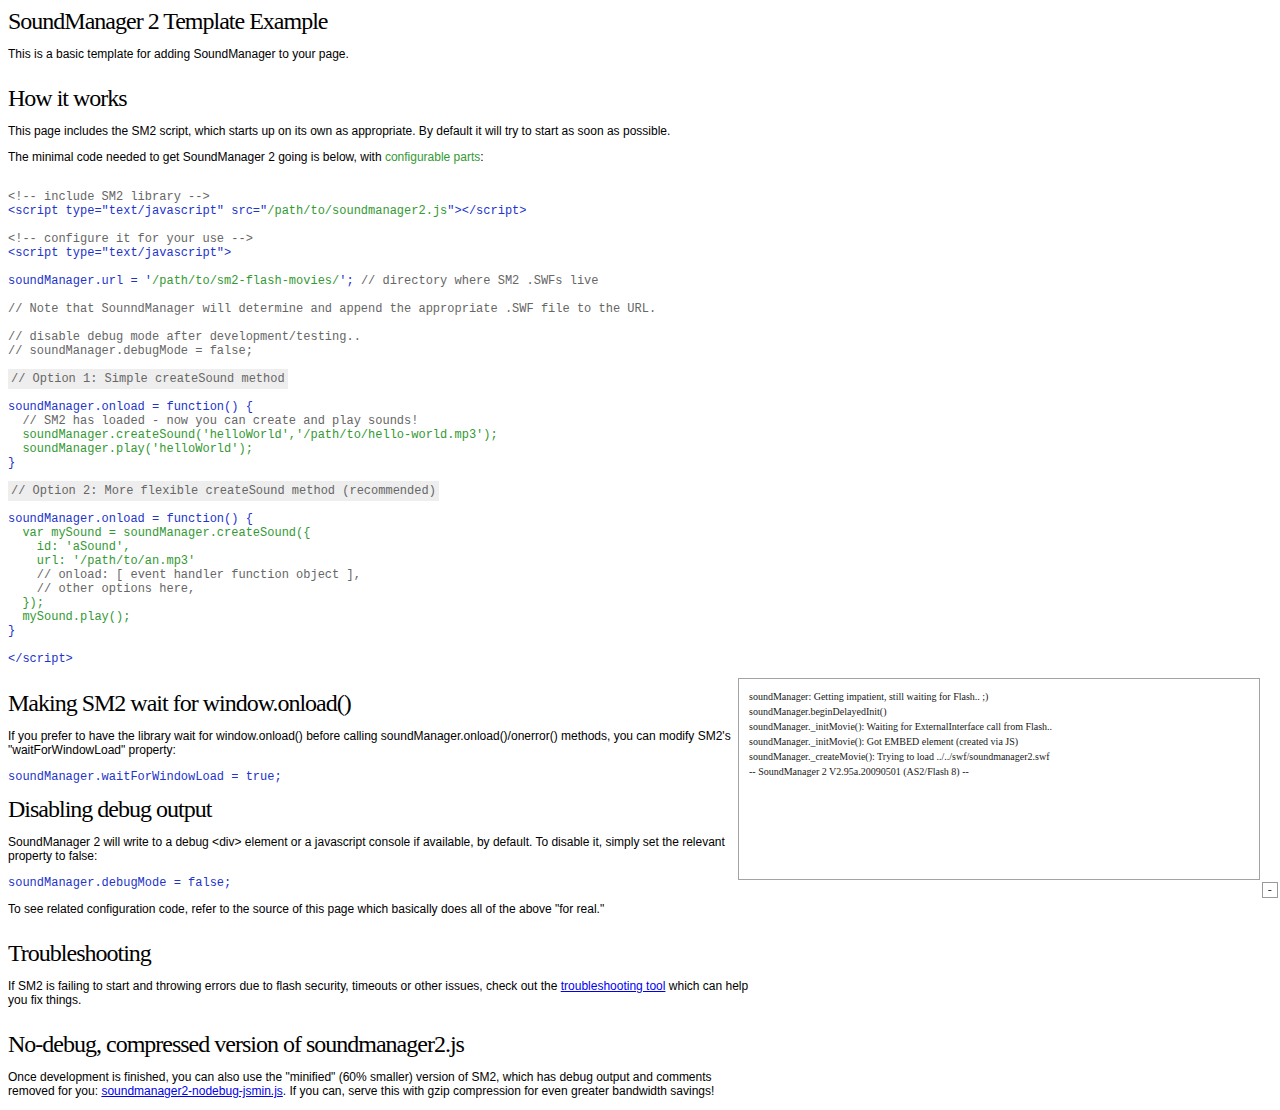
<file: demo/template/index.html>
<!DOCTYPE html PUBLIC "-//W3C//DTD XHTML 1.0 Strict//EN"
	"http://www.w3.org/TR/xhtml1/DTD/xhtml1-strict.dtd">
<html xmlns="http://www.w3.org/1999/xhtml" lang="en" xml:lang="en">
<head>
<title>SoundManager 2 Template</title>
<style type="text/css">
#soundmanager-debug {
 /* SM2 debug container (optional, use or customize this as you like - makes in-browser debug output more useable) */
 position:fixed;_position:absolute;right:1em;bottom:1em;width:50em;height:18em;overflow:auto;background:#fff;margin:1em;padding:1em;border:1px solid #999;font-family:monaco,"lucida console",verdana,tahoma,"sans serif";font-size:x-small;line-height:1.5em;opacity:0.9;filter:alpha(opacity=90);
}
</style>
<!-- some CSS for this demo page, not required for SM2 -->
<link rel="stylesheet" href="template.css" />



<!-- SM2 BAREBONES TEMPLATE: START -->

<!-- include SM2 library -->
<script type="text/javascript" src="../../script/soundmanager2.js"></script>

<!-- And now, customize it! -->
<script type="text/javascript">

// soundManager.debugMode = false; // disable debug output
soundManager.url = '../../swf/'; // path to directory containing SoundManager2 .SWF file
soundManager.flashVersion = 8;

soundManager.onload = function() {
  // soundManager.createSound() etc. may now be called
  soundManager._writeDebug('soundManager.onload() - your code executes here');
}

</script>

<!-- SM2 BAREBONES TEMPLATE: END -->



</head>

<body style="height:100%">

<div style="margin-right:43em">
 <h1>SoundManager 2 Template Example</h1>
 <p>This is a basic template for adding SoundManager to your page.</p> 
 <h2>How it works</h2>
 <p>This page includes the SM2 script, which starts up on its own as appropriate. By default it will try to start as soon as possible.</p>
 <p>The minimal code needed to get SoundManager 2 going is below, with <em><em>configurable parts</em></em>:</p>
<code>
<pre>

<span>&lt;!-- include SM2 library --&gt;</span>
&lt;script type="text/javascript" src="<em><em>/path/to/soundmanager2.js</em></em>"&gt;&lt;/script&gt;

<span>&lt;!-- configure it for your use --&gt;</span>
&lt;script type="text/javascript"&gt;

soundManager.url = '<em><em>/path/to/sm2-flash-movies/</em></em>'; <span>// directory where SM2 .SWFs live</span>

<span>// Note that SounndManager will determine and append the appropriate .SWF file to the URL.</span>

<span>// disable debug mode after development/testing..</span>
<span>// soundManager.debugMode = false;</span>

<span style="background:#eee;padding:0.25em">// Option 1: Simple createSound method</span>

soundManager.onload = function() {
  <span>// SM2 has loaded - now you can create and play sounds!</span>
  <em><em>soundManager.createSound('helloWorld','/path/to/hello-world.mp3');
  soundManager.play('helloWorld');</em></em>
</em></em>}

<span style="background:#eee;padding:0.25em">// Option 2: More flexible createSound method (recommended)</span>

soundManager.onload = function() {
  <em><em>var mySound = soundManager.createSound({
    id: 'aSound',
    url: '/path/to/an.mp3'
    <span>// onload: <span>[ event handler function object ],</span></span>
    <span>// other options here,</span>
  });
  mySound.play();
</em></em>}

&lt;/script&gt;</pre></code>

 <h2>Making SM2 wait for window.onload()</h2>
 <p>If you prefer to have the library wait for window.onload() before calling soundManager.onload()/onerror() methods, you can modify SM2's "waitForWindowLoad" property:</p>
<code>soundManager.waitForWindowLoad = true;</code>
 <h2>Disabling debug output</h2>
 <p>SoundManager 2 will write to a debug &lt;div&gt; element or a javascript console if available, by default. To disable it, simply set the relevant property to false:</p>
<code>soundManager.debugMode = false;</code>
 <p>To see related configuration code, refer to the source of this page which basically does all of the above "for real."</p>
 <h2>Troubleshooting</h2>
 <p>If SM2 is failing to start and throwing errors due to flash security, timeouts or other issues, check out the <a href="../../doc/getstarted/#troubleshooting" title="SoundManager 2 troubleshooting tool" onclick="if (!document.domain) this.href=this.href.replace(/\#/,'index.html#')">troubleshooting tool</a> which can help you fix things.</p>
 <h2>No-debug, compressed version of soundmanager2.js</h2>
 <p>Once development is finished, you can also use the "minified" (60% smaller) version of SM2, which has debug output and comments removed for you: <a href="../../script/soundmanager2-nodebug-jsmin.js">soundmanager2-nodebug-jsmin.js</a>. If you can, serve this with gzip compression for even greater bandwidth savings!</p>
 
</div>

</body>
</html>
</file>
<file: demo/play-mp3-links/css/inlineplayer.css>
/*

 SoundManager 2: In-page MP3 player example
 ------------------------------------------

 Clicks on links to MP3s are intercepted via JS, calls are
 made to SoundManager to load/play sounds. CSS classes are
 appended to the link, which are used to highlight the
 current play state and so on.

 Class names are applied in addition to "sm2_link" base.

 Default:

 sm2_link

 Additional states:

 sm2_playing
 sm2_paused

 eg.

 <!-- default -->
 <a href="some.mp3" class="sm2_link">some.mp3</a>

 <!-- playing -->
 <a href="some.mp3" class="sm2_link sm2_playing">some.mp3</a>


 Note you don't require ul.graphic / ul.flat etc. for your use
 if only using one style on a page. You can just use .sm2_link{}
 and so on, but isolate the CSS you want.

 Side note: Would do multiple class definitions eg.

 a.sm2_default.sm2_playing{}

 .. except IE 6 has a parsing bug which may break behaviour,
 applying sm2_playing {} even when the class is set to sm2_default.


 If you want to make your own UI from scratch, here is the base:

 Default + hover state, "click to play":

 a.sm2_link {}
 a.sm2_link:hover {}

 Playing + hover state, "click to pause":

 a.sm2_playing {}
 a.sm2_playing:hover {}

 Paused + hover state, "click to resume":

 a.sm2_paused {}
 a.sm2_paused:hover {}


*/

/* two different list types */

ul.flat {
 list-style-type:none;
 padding-left:0px;
}

ul.flat li,
ul.graphic li {
 padding-bottom:1px;
}

ul.flat li a {
 display:inline-block;
 padding:2px 4px 2px 4px;
}

ul.graphic {
 list-style-type:none;
 padding-left:0px;
 margin-left:0px;
}

/* background-image-based CSS3 example */

ul.graphic {
 list-style-type:none;
 margin:0px;
 padding:0px;
}

ul.graphic li {
 margin-bottom:2px;
}

ul.graphic li a,
ul.graphic li a.sm2_link {
 /* assume all items will be sounds rather than wait for onload etc. in this example.. may differ for your uses. */
 display:inline-block;
 padding-left:22px;
 min-height:16px;
 border:3px solid #666;
 background-color:#666;
 -moz-border-radius:3px;
 -webkit-border-radius:3px;
 border-radius:3px;
 padding:0px 3px 0px 20px;
 min-width:19em;
 _width:19em;
 text-decoration:none;
 font-weight:bold;
 color:#fff;
}

ul.graphic li a.sm2_link {
 /* safari 3.1+ fun (or, proprietary crap. TBD.) */
 -webkit-transition-property: hover;
 -webkit-transition: all 0.15s ease-in-out;
}

ul.graphic li a.sm2_link,
ul.graphic li a.sm2_paused:hover,
ul.graphic li a.sm2_link:hover {
 background:#333 url(../image/icon_play.png) no-repeat 0px 50%;
 _background-image:url(../image/icon_play.gif); /* IE 6 */
 border-color:#333;
}

ul.graphic li a.sm2_paused {
 background-color:#999;
 border-color:#999;
}

ul.graphic li a.sm2_paused:hover {
 background:#999 url(../image/icon_play.png) no-repeat 0px 50%;
 _background-image:url(../image/icon_play.gif);
 border-color:#999;
}

ul.graphic li a.sm2_playing,
ul.graphic li a.sm2_playing:hover {
 background:#336699 url(../image/icon_pause.png) no-repeat 0px 50%;
 _background-image:url(../image/icon_pause.gif);
 border-color:#336699;
 text-decoration:none;
}

/* hide button while playing?
ul.graphic li a.sm2_playing {
 background-image:none;
}
*/

/* flat CSS example */

ul.flat a.sm2_link {
 /* default state: "a playable link" */
 border-left:6px solid #999;
 padding-left:4px;
 padding-right:4px;
}

ul.flat a.sm2_link:hover {
 /* default (inactive) hover state */
 border-left-color:#333;
}


ul.flat a.sm2_playing {
 /* "now playing" */
 border-left-color:#6666ff;
 background-color:#000;
 color:#fff;
 text-decoration:none;
}

ul.flat a.sm2_playing:hover {
 /* "clicking will now pause" */
 border-left-color:#cc3333;
}

ul.flat a.sm2_paused {
 /* "paused state" */
 background-color:#666;
 color:#fff;
 text-decoration:none;
}

ul.flat a.sm2_paused:hover {
 /* "clicking will resume" */
 border-left-color:#33cc33;
}
</file>
<file: demo/page-player/css/page-player.css>
/*

 SoundManager 2: "page as playlist" example
 ------------------------------------------
 http://schillmania.com/projects/soundmanager2/

*/

.spectrum-container {
 display:none;
}

ul.use-spectrum li.sm2_playing .spectrum-container {
 position:absolute;
 left:0px;
 top:0px;
 margin-left:-266px;
 margin-top:-1px;
 display:block;
 background-color:#5588bb;
 border:1px solid #99ccff;
 -moz-border-radius:4px;
 -webkit-border-radius:4px;
 border-radius:4px;
}

ul.use-spectrum .spectrum-box {
 position:relative;
 width:255px;
 font-size:1em;
 padding:2px 0px;
 height:1.2em;
 overflow:hidden;
}

ul.use-spectrum .spectrum-box .spectrum {
 position:absolute;
 left:0px;
 top:-2px;
 margin-top:20px;
 display:block;
 font-size:1px;
 width:1px;
 height:1px; /* set to 50px for a thick line, 1px for a thin line, etc. */
 overflow:hidden;
 background-color:#fff;
}

ul.playlist {
 list-style-type:none;
 margin:0px;
 padding:0px;

}

ul.playlist li {
 /* assume all items will be sounds rather than wait for onload etc. in this example.. may differ for your uses. */
 position:relative;
 display:block;
 width:auto;
 font-size:2em;
 color:#666;
 padding:0.25em 0.5em 0.25em 0.5em;
 border:none;
 letter-spacing:-1px; /* ZOMG WEB X.0. ;) */
 background-color:#f9f9f9;
 -webkit-transition-property: hover;
 -webkit-transition: background-color 0.15s ease-in-out;
}

ul.playlist li a {
 display:block;
 text-decoration:none;
 font-weight:normal;
 color:#000;
 font-size:120%;
 outline:none;
 position:relative;
 z-index:2;
}

ul.playlist li.sm2_playing,
ul.playlist li.sm2_paused,
ul.playlist li.sm2_playing a {
 color:#fff;
 border-radius:3px;
 -webkit-border-radius:3px;
 -moz-border-radius:3px;
}

ul.playlist li:hover {
 background-color:#eee;
}

ul.playlist li:hover a {
 color:#333;
}

ul.playlist li.sm2_playing,
ul.playlist li.sm2_playing:hover {
 background-color:#6699cc;
}

ul.playlist li.sm2_paused {
 background-color:#999;
}

ul.playlist li.sm2_playing:hover a,
ul.playlist li.sm2_paused a {
 color:#fff;
}

ul.playlist li .controls {
 display:none;
}

ul.playlist li .peak,
ul.playlist.use-peak li .peak {
 display:none;
 position:absolute;
 top:0.55em;
 right:0.5em;
}

ul.playlist li.sm2_playing .controls,
ul.playlist li.sm2_paused .controls {
 position:relative;
 display:block;
}

ul.playlist.use-peak li.sm2_playing .peak,
ul.playlist.use-peak li.sm2_paused .peak {
 display:inline;
 display:inline-block;
}

ul.playlist.use-peak li .peak {
 display:none; /* IE 7 */
}

ul.playlist li.sm2_paused .controls {
 background-color:#666;
}

ul.playlist li:hover .controls .statusbar {
 position:relative;
 cursor:ew-resize;
 cursor:-moz-grab;
 cursor:grab;
}

ul.playlist li.sm2_paused .controls .statusbar {
 background-color:#ccc;
}

ul.playlist li .controls {
 position:relative;
 margin-top:0.25em;
 margin-bottom:0.25em;
 background-color:#99ccff;
}

ul.playlist li .controls .statusbar {
 position:relative;
 height:0.5em;
 background-color:#ccddff;
 border:2px solid #fff;
 border-radius:2px;
 -moz-border-radius:2px;
 -webkit-border-radius:2px;
 overflow:hidden;
 cursor:-moz-grab;
 cursor:grab;
}

ul.playlist li .controls.dragging .statusbar {
 cursor:-moz-grabbing;
 cursor:grabbing;
}

ul.playlist li .controls .statusbar .position,
ul.playlist li .controls .statusbar .loading,
ul.playlist li .controls .statusbar .annotation {
 position:absolute;
 left:0px;
 top:0px;
 height:0.5em;
}

ul.playlist li .controls .statusbar .position {
 background-color:#336699;
 border-right:3px solid #336699;
 border-radius:3px;
 -moz-border-radius:3px;
 -webkit-border-radius:3px;
}

ul.playlist li.sm2_paused .controls .statusbar .position {
 background-color:#666;
 border-color:#666;
}

ul.playlist li .controls .statusbar .loading {
 background-color:#eee;
}

ul.playlist li .controls .statusbar .position,
ul.playlist li .controls .statusbar .loading {
 width:0px;
}

ul.playlist li.sm2_playing a.sm2_link,
ul.playlist li.sm2_paused a.sm2_link {
 margin-right:4.5em; /* room for timing stuff */
}

ul.playlist li .timing {
 position:absolute;
 display:none;
 text-align:right;
 right:1em;
 top:1em;
 width:auto;
 height:1em;
 padding:3px 5px;
 background-color:#5588bb;
 border:1px solid #99ccff;
 -moz-border-radius:4px;
 -khtml-border-radius:4px;
 border-radius:4px;
 letter-spacing:0px;
 font:44% monaco,"VT-100",terminal,"lucida console",courier,system;
 line-height:1em;
 vertical-align:middle;
}

ul.playlist.use-peak li .timing {
 right:4.25em;
}

ul.playlist li:hover .timing {
 z-index:2;
}

ul.playlist li .timing div.sm2_timing {
 margin:0px;
 padding:0px;
 margin-top:-1em;
}

ul.playlist li.sm2_playing .timing,
ul.playlist li.sm2_paused .timing {
 display:block;
}

ul.playlist li.sm2_paused .timing .sm2_position {
 text-decoration:blink; /* hee hee. first actual appropriate use? :D */
}

ul.playlist li.sm2_paused .timing,
ul.playlist.use-peak li.sm2_paused .peak {
 background-color:#888;
 border-color:#ccc;
}

/* peak data */

/* ul.playlist ... */

ul.playlist.use-peak li .peak {
 display:none;
 zoom:1;
 border:1px solid #99ccff;
 padding:2px;
 height:0.55em;
 -moz-border-radius:4px;
 -khtml-border-radius:4px;
 border-radius:4px;
 background-color:#5588bb;
 width:0.8em;
 height:0.55em;
 margin-top:-3px;
}

ul.playlist.use-peak li .peak-box {
 position:relative;
 width:100%;
 height:0.55em;
 overflow:hidden;
}

ul.playlist li .peak .l,
ul.playlist li .peak .r {
 position:absolute;
 left:0px;
 top:0px;
 width:7px;
 height:50px;
 background:#fff;
 border:1px solid #fff;
 -moz-border-radius:1px;
 -khtml-border-radius:1px;
 margin-top:1em;
}

ul.playlist li .peak .l {
 margin-right:1px;
}

ul.playlist li .peak .r {
 left:10px;
}

#control-template {
 display:none;
}
</file>
<file: demo/360-player/360player.css>
/* General warning: Experimental. Code could be a bit cleaner. */

.ui360,
.ui360 * {
 position:relative;
}

.ui360,
.sm2-360ui {
 /* size of the container for the circle, etc. */
 width:50px;
 height:50px;
}

.ui360 {
 position:relative;
 /* a little extra spacing */
 padding-top:1px;
 padding-bottom:1px;
 margin-bottom:-18px; /* approximate "line height" we want */
 margin-left:42px; /* 50px, with a few off */
}

.ui360 a {
 line-height:50px;
}

.sm2-360ui {
 margin-left:-50px;
}

.ui360 {
 width:auto;
}

.ui360,
.ui360 * {
 vertical-align:middle;
}

.sm2-360ui {
 position:relative;
 display:inline-block; /* firefox 3 et al */
 float:left; /* firefox 2 needs this, inline-block would work with fx3 and others */
 *float:left; /* IE 6+7 */
 *display:inline;
 *clear:left;
}

.sm2-360ui.sm2_playing,
.sm2-360ui.sm2_paused {
 /* bump on top when active */
 z-index:10;
}

.ui360 a.sm2_link { /* this class added to playable links by SM2 */
 position:relative;
}

.ui360 a {
 color:#000;
 text-decoration:none;
}

.ui360 a,
.ui360 a:hover,
.ui360 a:focus {
 padding:2px;
 margin-left:-2px;
 margin-top:-2px;
}

.ui360 a:hover,
.ui360 a:focus {
 background:#eee;
 -moz-border-radius:3px;
 -webkit-border-radius:3px;
 -khtml-border-radius:3px;
 border-radius:3px;
 outline:none;
}

.ui360 .sm2-canvas {
 position:absolute;
 left:0px;
 top:0px;
}

.ui360 .sm2-timing {
 position:absolute;
 display:block;
 left:0px;
 top:0px;
 width:100%;
 height:100%;
 margin:0px;
 font:11px "helvetica neue",helvetica,monaco,lucida,terminal,monospace;
 color:#666;
 text-align:center;
 line-height:50px;
}

.ui360 .sm2-timing.alignTweak {
 text-indent:1px; /* devious center-alignment tweak for Safari (might break things for others.) */
}

.ui360 .sm2-cover {
 position:absolute;
 left:0px;
 top:0px;
 z-index:2;
 display:none;
}

.ui360 .sm2-360btn {
 position:absolute;
 top:50%;
 left:50%;
 width:22px;
 height:22px;
 margin-left:-11px;
 margin-top:-11px;
 cursor:pointer;
 z-index:3;
}

.ui360 .sm2-360btn-default {
}

.ui360 .sm2-360data {
 display:inline-block;
 font-family:helvetica;
}

.ui360 .sm2-360ui.sm2_playing .sm2-cover,
.ui360 .sm2-360ui.sm2_paused .sm2-cover {
 display:block;
}

/* this could be optimized a fair bit. */

.ui360 .sm2-360btn-default {
 background:transparent url(360-button-play.png) no-repeat 50% 50%;
 _background:transparent url(360-button-play.gif) no-repeat 50% 50%; /* IE 6-only: special crap GIF */
 cursor:pointer;
}

.ui360 .sm2-360ui.sm2_paused .sm2-360btn {
 background:transparent url(360-button-play.png) no-repeat 50% 50%;
 _background:transparent url(360-button-play.gif) no-repeat 50% 50%;
 cursor:pointer;
}

.ui360 .sm2-360btn-default:hover,
.ui360 .sm2-360ui.sm2_paused .sm2-360btn:hover {
 background:transparent url(360-button-play-light.png) no-repeat 50% 50%;
 _background:transparent url(360-button-play.gif) no-repeat 50% 50%;
 cursor:pointer;
}

.ui360 .sm2-360ui.sm2_playing .sm2-360btn:hover,
.ui360 .sm2-360btn-playing:hover {
 background:transparent url(360-button-pause-light.png) no-repeat 50% 50%;
 _background:transparent url(360-button-pause-light.gif) no-repeat 50% 50%;
 cursor:pointer;
}


.ui360 .sm2-360ui.sm2_playing .sm2-timing {
 visibility:visible;
}

.ui360 .sm2-360ui.sm2_buffering .sm2-timing {
 visibility:hidden;
}

.ui360 .sm2-360ui .sm2-timing,
.ui360 .sm2-360ui .sm2-360btn:hover + .sm2-timing,
.ui360 .sm2-360ui.sm2_paused .sm2-timing {
 visibility:hidden;
}

.ui360 .sm2-360ui.sm2_dragging .sm2-timing,
.ui360 .sm2-360ui.sm2_dragging .sm2-360btn:hover + .sm2-timing {
 /* paused + dragging */
 visibility:visible;
}

.ui360 .sm2-360ui.sm2_playing .sm2-360btn,
x.ui360 .sm2-360btn-playing,
.ui360 .sm2-360ui.sm2_dragging .sm2-360btn,
.ui360 .sm2-360ui.sm2_dragging .sm2-360btn:hover,
.ui360 .sm2-360ui.sm2_dragging .sm2-360btn-playing:hover {
 /* don't let pause button show on hover when dragging (or paused and dragging) */
 background:transparent;
 cursor:auto;
}

.ui360 .sm2-360ui.sm2_buffering .sm2-360btn,
.ui360 .sm2-360ui.sm2_buffering .sm2-360btn:hover {
  background:transparent url(icon_loading_spinner.gif) no-repeat 50% 50%;
  opacity:0.5;
  visibility:visible;
}

/* inline list style */

.sm2-inline-list .ui360,
.sm2-inline-block .ui360 {
 position:relative;
 display:inline-block;
 float:left;
 _display:inline;
 margin-bottom:-15px;
}

.sm2-inline-list .ui360 {
 margin-bottom:0px;
}

.sm2-inline-block .ui360 {
 margin-right:8px;
}

.sm2-inline-list .ui360 a {
 display:none;
}
</file>
<file: demo/index.css>
body {
 background:#fff;
 margin:0px;
 padding:0px;
 font:75% "helvetica neue",helvetica,arial,verdana,tahoma,"sans serif";
}

/*
html.isSafari * {
 text-shadow: 0 0 0 #000; /* dumbass safari high contrast font rendering tweak */
}
*/

h1,
h2.special {
 letter-spacing:-1px;
}

h1, h2, h3, h4 {
 font-size:1em;
 margin:0px;
 padding:0px;
 vertical-align:middle;
}

h1 {
 font-size:2em;
}

h2 {
 font-family:helvetica,arial,verdana,tahoma,"sans serif";
 font-size:1.5em;
}

h3 {
 font-size:1.17em;
 border-bottom:1px solid #ccc;
 padding-bottom:0.25em;
 margin-top:1.5em;
}

h4 {
 margin:1.5em 0px 0.5em 0px;
 font-size:1.1em;
}

em em {
 /* special highlight */
 color:#003366;
 background:#e9f3ff;
 font-weight:bold;
 margin-top:-0.3em;
 padding:0.2em 0.25em;
}

pre {
 border-left:2px solid #f3f3f3;
 padding-left:0.5em;
}

dl pre {
 border-color:#e9f3ff;
 margin-left:-0.5em;
}

dl.alt pre {
 border-color:#f3f3f3;
}

pre,
code,
.code,
dt,
#soundmanager-debug {
 font-family:monaco,"VT-100","lucida console",terminal,monospace,courier,system,sans-serif;
 font-size:11px; /* x-small is 11px on mac, 10px on windows. D'oh. */
 font-weight:normal;
 line-height:1.5em;
 color:#099;
 background:#f6fcff;
 font-smooth:never; /* We don't need no steenkeng font smoothing! - http://www.w3.org/TR/css3-fonts/#font-smooth-prop */
}

pre {
 font-size:11px; /* x-small */
 line-height:1.75em;
}

pre span span {
 font-size:x-small;
}

pre.small {
 font-size:90%;
}

p pre,
p.in pre {
 font-size:0.97em;
}

#soundmanager-debug {
 background:#fff;
 padding-left:0.75em;
 border:2px solid #ddeeff;
 font-size:11px;
 line-height:1.7em;
}

#soundmanager-debug div {
 margin:0px;
 padding:0.25em 0px;
 font-size:x-small;
 color:#333;
}

#soundmanager-debug div.sm2-alt {
 background-color:#fff;
 color:#556677;
}

#live-debug {
 display:table;
 *display:block;
}

#live-debug #soundmanager-debug .sm2-alt {
 background-color:#f3f9ff;
 color:#336699;
}

dd pre,
dd code {
 background:transparent;
}

pre code {
 font-family:monaco,"VT-100",terminal,"lucida console",courier,system,sans-serif;
 font-size:11px;
}

pre {
 white-space:-moz-pre-wrap;
 white-space:pre-wrap;
 word-wrap:break-word; /* IE */
}

pre span,
code span,
dt span {
 color:#339933;	
}

pre span span,
code span span,
dt span span {
 color:#667788;
}

pre.block,
pre.block code,
div.block div.code {
 position:relative;
 display:table;
 *display:block;
 border:1px solid #ccc;
 -moz-border-radius:3px;
 -khtml-border-radius:3px;
 -webkit-border-radius:3px;
}

div.block,
pre.block {
 background:#e9f3ff;
 border-color:#eee;
 padding:3px;
}

pre.block code,
div.block div.code {
 background:#fff;
 border:1px solid #ccddee;
 padding:0.5em;
 font-size:11px;
}

dl {
 background:#f9fcff;
 padding-bottom:1px;
}

dd {
 margin:1em 0px;
 padding:0px 0.5em;
 line-height:1.5em;
}

dt {
 margin:0px;
 padding:0px;
 margin:0.5em 0px 1em 0px;
 border-bottom:1px solid #ddeeff;
 padding:0.3em 0.3em;
 padding-top:0.5em;
 text-indent:0.25em;
 background:#eef6ff;
 font-size:1em;
 line-height:1.5em;
}

dt.alt {
 background:#f3f3f3;
 border-bottom-color:#e6e6e6;
}

dl.alt {
 background:#fcfcfc;
 padding:0px 0px 1px 0px;
}

h2 {
 padding-top:0.5em;
}

#top {
 position:relative;
 padding:1em 1em 0px 1em;
 background:#222;
 color:#fff;
 z-index:1;
}

#top,
#top div {
 *zoom:1;
}

#top h1 {
 /* special christmas light case */
 display:inline;
}

#top h2 {
 /* tagline */
 font-size:1.25em;
 font-weight:lighter;
 padding-top:2px;
 letter-spacing:-1px;
}

#main {
 position:relative;
 padding:0px 0px 2em 0px;
 padding-top:1px;
 margin:0px auto;
 max-width:110em;
 *padding:0px 1em 2em 1em;
 zoom:1;
}

.columnar {
 position:relative;
 margin:0px;
 padding:0px;
 margin:2em 0.5em 0.5em 0.5em;
}

.columnar .c1 {
 position:absolute;
 left:0px;
 top:0px;
 width:20em;
 height:30px;
 _position:relative; /* IE 6 hackery */
 _height:auto;
}

#doc .columnar .c1 {
 left:auto;
 right:1em;
 _right:auto;
}

.columnar .c1 h2 {
 position:relative;
 font-size:1.2em;
 padding:0.46em 0.5em;
 vertical-align:middle;
 background:#333;
 color:#fff;
}

.columnar .c1 p {
 margin:0.5em 0px 1em 0px;
 padding-left:0.5em;
 padding-right:0.5em;
 font-size:0.95em;
 line-height:1.35em;
 color:#666;
}

.columnar .c1 p code {
 font-size:xx-small;
 color:#336699;
}

.columnar .c2 {
 position:relative;
 margin-top:2.33em;
 margin-top:1px;
 border-top:0.25em solid #333;
 margin-left:22em;
 margin-bottom:1.5em;
}

.triple .columnar .c2 {
 margin-right:21.25em;
 min-width:20em;
}

#doc .triple .columnar .c2 {
 margin-left:21.5em;
 margin-right:23em;
}

#doc .triple .columnar .c1 {
 margin-right:0px;
 margin-left:21.25em;
}

.columnar .c2 p:first-child {
 margin-top:0.2em;
}

.columnar .c2 h3:first-child {
 margin-top:0.2em;
 padding-bottom:0.3em;
}

.columnar .c2 > .f-block:first-child > h4 {
 margin-top:0.5em;
}

.columnar .c2 strong strong {
 display:block;
 padding:0.5em;
 border-bottom:1px solid #999;
 background:#f0f6ff;
 color:#336699;
}

.columnar .c2 p {
 line-height:1.5em;
}

.three .columnar {
 position:relative;
}

.three .columnar .c1 {
 position:relative;
 width:20em;
}

.three .columnar .c2 {
 position:relative;
 margin-right:16em;
}

.c3 {
 position:absolute;
 right:1em;
 margin-right:16px;
 top:2em;
 width:16em;
 margin-top:-0.5em;
}

#doc .c3 {
 right:auto;
 margin-right:0px;
 margin-left:16px;
 left:1.25em;
}

#nav {
 position:relative;
 margin-top:0.75em;
 margin-left:-0.5em;
}

ul {
 line-height:1.5em;
}

#nav ul {
 margin:0px;
 padding:0px;
 line-height:1em;
 list-style-type:none;
}

#nav>ul {
/*
 border-top:1px solid #333;
*/
}

#nav ul li {
 position:relative;
 margin:0px;
 padding:0px;
 float:left;
 display:inline;
 padding-right:1px;
}

#nav ul li ul {
 position:absolute;
 z-index:1;
 display:none;
 min-width:17em;
 max-width:20em;
 background:#3399cc;
 opacity:0.95;
 _width:17em;
 *opacity:1;
 *top:1.5em;
 *left:0px;
}

#nav ul li:last-child ul {
 right:1px;
}


#nav ul li:hover ul,
#nav ul li ul:hover {
 display:block;
}

#nav ul li ul li {
 float:none;
 display:block;
 width:100%;
}

#nav ul li ul li a {
 display:block;
 width:auto;
 border:none;
 padding:0.4em;
 padding-left:1em;
 color:#fff;
}

#nav ul li a {
 display:inline-block;
 padding:0.3em 0.5em;
 padding-left:0.75em;
 padding-right:0.75em;
 text-decoration:none;
 font-weight:bold;
 color:#ccc;
}

#nav ul li strong a {
 background:#336699;
 background:#;
 background:#fff;
 color:#333;
}

#nav ul li strong a:hover,
#nav ul li a:hover,
#nav ul>li:hover strong a,
#nav ul>li:hover>a {
 background:#3399cc;
 color:#fff;
}

#nav ul li ul li a:hover {
 background:#336699;
}

#version {
 position:relative;
 float:right;
 display:inline;
 margin-left:1em;
 font-size:x-small;
 margin-bottom:0px;
 margin-top:0.25em;
 color:#999;
}

div.clear {
 clear:both;
 font-size:1px;
 line-height:1px;
}

.note {
 margin-top:0.5em;
 font-size:0.95em;
 color:#999;
}

ul.standard {
 line-height:1.5em;
 padding-left:1.2em;
 color:#333;
 margin-top:0.5em;
 margin-bottom:0.5em;
 list-style-type:square;
}

ul.standard li {
 margin-bottom:0.5em;
}

ul.standard ul {
 margin-top:0.5em;
 margin-bottom:1em;
 padding-left:1.2em;
}

.c3 {
 background:#fcfcfc;
}

.c3 ul {
 list-style-type:none;
}

.c3 ul,
.c3 ul li {
 margin:0px;
 padding:0px;
}

.c3 h2 {
 font-size:1.1em;
 text-indent:0.4em;
}

.c3 ul li a {
 display:block;
 margin:0px;
 padding:0.25em 0.5em;
}

.c3 .box {
 margin-top:6px;
}

.wedge,
.c3 h2 {
 position:relative;
 background:#333;
 color:#fff;
 margin:0px;
 padding:0px;
 height:2.101em;
 line-height:1.65em;
}

.c3 h2 {
 height:1.75em;
 line-height:1.75em;
}

.wedge {
 background-color:#3399cc;
}

.wedge-dark {
 background:#333;
}

.wedge .l,
.wedge .r {
 border-top:1.75em solid #333;
}

.c3 h2 .l,
.c3 h2 .r {
 border-top:1.66em solid #333;
}

.wedge .l,
.c3 h2 .l {
 background:transparent url(../demo/_image/wedge.png) no-repeat -64px 0px;
 position:absolute;
 left:0px;
 top:0px;
 width:16px;
 height:100%;
 margin-left:-16px;
 border-top:1.7em solid #333;
}

.wedge .r,
.wedge-dark .r,
.c3 h2 .r {
 background:transparent url(../demo/_image/wedge.png) no-repeat -48px 0px;
 position:absolute;
 right:0px;
 top:0px;
 width:16px;
 height:100%;
 margin-right:-16px;
}

.wedge .l,
.wedge .r {
 border-color:#3399cc;
}

.wedge .l {
 background-position:-64px -64px;
}

.wedge .r {
 margin-top:-16px;
 border-top:none;
 height:16px;
 border-bottom:1.7em solid #3399cc;
 background-position:0px -192px;
}

.wedge-dark .l,
.wedge-dark .r {
 border-color:#333;
}

.wedge-dark .l {
 background-position:-64px 0px;
}

.wedge-dark .r {
 background-position:0px -128px;
}

.c3 h2 .r.up {
 margin-top:-16px;
 border-top:none;
 height:16px;
 border-bottom:1.66em solid #333;
 background-position:0px -128px;
}

.c3 h2 .l.flat,
.wedge .l.flat, 
.c3 h2 .r.flat,
.wedge .r.flat {
 background-image:none;
}

.c3 ul {
 margin:0px;
 padding:0px;
 margin-top:0.125em;
 margin-bottom:0.25em;
 list-style-type:none;
}

.c3 ul li {
 border:1px solid #f3f3f3;
 border-top:none;
 border-bottom:none;
}

.c3 ul ul li {
 border:none;
}

.c3 ul li {
 margin:0px;
 padding:0px;
}

.c3 ul li ul li {
 font-family:monaco,"VT-100",terminal,"lucida console",courier,system,sans-serif;
 font-size:x-small;
 line-height:1.5em;
 text-indent:0.5em;
 padding:0.25em 0.25em 0.25em 0.25em;
 cursor:hand;
 font-smooth:never;
}

.c3 ul li ul li.alt {
 background-color:#f8f8f8;
}

.c3 ul li ul li:hover {
 background-color:#ccc;
 cursor:pointer;
 cursor:hand;
}

.c3 ul li ul li.active {
 background-color:#3399cc;
 color:#fff;
}

.c3 ul li ul li.active:hover {
}

.c3 h3 {
 margin:0px;
 padding:0px;
 background:#3399cc;
 border:none;
 color:#fff;
 font-size:1.3em;
 text-indent:0.5em;
 font-size:1em;
 height:1.67em;
 padding:0.25em 0.5em;
 padding:0px;
 
}

.c3 h4 {
 font-size:1em;
 margin:1em 0.25em 0.25em 0.25em;
 padding:0px 0.25em;
 padding:0.2em 0.2em 0.2em 0.5em;
 vertical-align:middle;
 margin:0px;
 color:#333;
 background:#eef6ff;
 border-top:1px solid #fff;
 border-bottom:1px solid #ddeeff;
}

#get-satisfaction h2 a {
 color:#fff;
}

#get-satisfaction a {
 color:#333;
}

#get-satisfaction a:hover {
 color:#fff;
}

.c3 h2 a {
 color:#fff;
}

.c3 h2 a:hover {
 color:#fff;
 text-decoration:underline;
}

.flash9 {
 background-image:url(../demo/_image/flash9.png);
 background-repeat:no-repeat;
 background-position:bottom right;
 _background-image:none;
}

li.flash9 {
 background-position:bottom right;
}

.flash9.active {
 background-image:url(../demo/_image/flash9-dark.png);
 _background-image:none;
}

.new {
 background-image:url(../demo/_image/new.png);
 background-repeat:no-repeat;
 background-position:bottom right;
 _background-image:none;
}

.new.active {
 background-image:url(../demo/_image/new-dark.png);
 _background-image:none;
}

li.new {
 background-position:top right;
}

span.nevermind,
.removed {
 text-decoration:line-through;
 opacity:0.75;
}

.padded {
 padding:0.5em;
}

.c3 p {
 font-size:0.9em;
 padding-left:0.5em;
 padding-right:0.5em;
}

.c1 pre code {
 margin-top:0px;
 font-size:xx-small;
 color:#336699;
 margin-left:0px;
}

.c1 pre {
 margin-top:0px;
 padding-top:0px;
 margin-left:0.5em;
}

#reset-filter {
 position:relative;
 font-family:"Century Gothic","Helvetica Neue Light","Helvetica Neue","Helvetica",helvetica,arial,verdana,sans-serif;
 font-weight:lighter;
 font-size:2.5em;
 letter-spacing:-1px;
 margin:0px;
}

.c2 .option {
 font-size:small;
 float:right;
 display:inline;
 margin-left:1em;
 margin-right:0.5em;
 line-height:1em;
 white-space:nowrap;
}

.c2 .option a {
 padding:0.1em 0.35em 0.1em 0.35em;
 color:#3399cc;
}

.c2 .option a:hover {
 background:#3399cc;
 color:#fff;
}

#filter-box {
 position:relative;
 display:none;
}

#get-satisfaction {
 position:relative;
}

#gsfn_content {
 padding:0.5em 0px 0px 0px;
}

#gsfn_content ul {
 margin-bottom:0.5em;
}

#gsfn_content ul li {
 border:none;
 padding:0px;
}

div#gsfn_list_widget img {
 border: none;
}

div#gsfn_list_widget a {
 text-decoration:none;
}

div#gsfn_list_widget a.widget_title {
 display: block;
 margin-bottom: 10px;
 font-weight: bold;
}

div#gsfn_list_widget .powered_by {
 font-family:verdana,arial;
 margin:0px 1em 0px 1em;
 padding:0.25em 0px 0px 0px;
 border-top: 1px solid #ccc;
 font-size:xx-small;
 opacity:0.5;
}

div#gsfn_list_widget .powered_by:hover {
 opacity:1;
}

div#gsfn_list_widget .powered_by a:hover {
 color:#666;
}

div#gsfn_list_widget div#gsfn_content {
 font-size:x-small;
 font-size:0.9em;
 padding-left:0.5em;
 padding-right:0.5em;
}

div#gsfn_list_widget div#gsfn_content li {
 text-align:left;
 position: relative;
 clear:right;
 *zoom:1;
}

div#gsfn_list_widget div#gsfn_content li:hover {
 background:#3399cc;
 color:#fff;
}

div#gsfn_list_widget div#gsfn_content a.gsfn_link {
 line-height: 120%;
 display:block;
}

div#gsfn_list_widget div#gsfn_content span.time {
 font-size: xx-small;
 color:#999;
 padding-left:3px;
 padding-right:3px;
 text-align:right;
 float:right;
 display:inline;
 margin-top:1px;
}

div#gsfn_list_widget div#gsfn_content li:hover span.time {
 color:#fff;
}

div#gsfn_list_widget div#gsfn_content p.gsfn_summary {
 margin-top: 2px;
 position:relative;
 z-index:2;
}

.tight {
 margin-top:0px;
}

.compact {
 margin-bottom:0.25em;
}

.c2 a,
a.cta {
 margin-top:-0.3em;
 padding:0.2em 0.25em;
 text-decoration:none;
 color:#3399cc;
 -khtml-border-radius:0.25em;
 -moz-border-radius:0.25em;
 border-radius:0.25em;
 zoom:1;
}

.c2 a {
 margin-left:-0.2em;
 margin-right:-0.2em;
 color:#3399cc;
 font-weight:bold;
 text-decoration:none;
}

.c2 a.cta {
 text-decoration:none;
}

a.cta span {
 font-size:1.5em;
 line-height:1em;
}

a.cta:hover,
.c2 a:hover {
 background:#3399cc;
 border-color:#3399cc;
 color:#fff;
 text-decoration:none;
}

a.cta-more {
 color:#ddeeff;
 font-size:0.8em;
 position:absolute;
 right:0px;
 margin:0px;
 padding:1px;
 bottom:0.9em;
 line-height:1em;
}

a.cta-more:hover {
 background:#fff;
 color:#3399cc;
}

#favtape:hover {
 background:#ff0066;
 border-color:#ff0066;
 color:#fff;
}

.newer {
 vertical-align:middle;
}

.newer a,
a.feature,
.c2 .feature-hot {
 display:block;
 background:#9999aa;
 padding:0.25em 0.5em;
 margin:-0.25em 0px 0px -0.5em;
 color:#fff;
 font-weight:bold;
 border:3px solid #ccc;
 -moz-border-radius:8px;
 -khtml-border-radius:8px;
 line-height:1em;
 text-decoration:none;
 font-size:small;
 vertical-align:middle;
}

a.feature {
 display:inline;
 margin-left:0px;
}

.newer a,
.c2 .feature-hot {
 background:#ff0000;
 border-color:#ff6666;
 color:#fff;
 line-height:1em;
}

.newer a:hover,
.c2 .feature-hot:hover {
 background:#990000;
 border-color:#cc0000;
}

a.feature:focus,
a.feature:hover {
 background:#ff0000;
 border-color:#ff6666;
 color:#fff;
}

.newer p {
 margin:0px;
 padding:0px;
}

.inthewild a,
.inthewild a img {
 border:none;
}

.inthewild a {
 margin-right:0.5em;
}

.inthewild a,
.inthewild a img {
 vertical-align:middle;
}

/* homepage-specific demo shiz */

ul.playlist {
 font-size:xx-small;
}

ul.playlist li a {
 font-size:1em;
}

ul.playlist li a,
ul.playlist li a:hover {
 background:transparent;
 -khtml-border-radius:0px;
 -moz-border-radius:0px;
 border-radius:0px;
 line-height:1em;
}

ul.playlist li .timing {
 top:0.6em;
 font-size:xx-small;
}

ul.playlist.use-peak li .peak {
 /* overrides */
 height:0.61em;
 margin-top:-5px;
 width:0.92em;
}

html.isSafari ul.playlist.use-peak li .peak {
 margin-top:-4px; /* dumb tweak */
}

ul.playlist.use-peak li .timing {
 right:4em;
}

ul.playlist.use-peak li .peak-box {
 height:0.66em;
}

ul.playlist li .peak .l {
 margin-right:0px;
}

ul.playlist li .peak .l,
ul.playlist li .peak .r {
 width:6px;
}

ul.playlist li .peak .r {
 left:9px;
}

ul.graphic li {
 line-height:1.5em;
}

ul.graphic li a,
ul.graphic li a.sm2_link {
 min-width:17.75em;
 width:auto;
}

ul.graphic li a,
ul.graphic li a.sm2_link {
 background-color:#ddd;
 border-color:#ddd;
 color:#333;
 vertical-align:middle;
}

ul.graphic li a {
 background:#ddd url(../demo/play-mp3-links/image/icon_play.png) no-repeat 0px 50%;
 _background-image:url(../demo/play-mp3-links/image/icon_play.gif);
}

ul.graphic li a:hover,
ul.graphic li a.sm2_paused:hover,
ul.graphic li a.sm2_link:hover,
ul.graphic li a.sm2_playing,
ul.graphic li a.sm2_playing:hover {
 background-color:#336699;
 border-color:#336699;
 color:#fff;
}

ul.graphic li a.sm2_link {
 /* Doesn't work on this page. */
 -webkit-transition-property: none;
 -webkit-transition: none;
}

.c2 ul.playlist li a {
 margin:0px;
 padding:0px;
}

#sm2-container {
 background:#f9f9f9;
 width:6px;
 height:6px;
}

#sm2-support {
 display:none;
 font-size:1em;
}

#demo-box {
 position:relative;
 float:right;
 display:inline;
 margin-left:1em;
 padding-left:16px;
 padding-right:16px;
 margin-right:1em;
 margin-top:-0.25em;
 width:21em;
 /* hide from IE 6 */
 _position:absolute;
 _left:-9999em;
 _top:-9999em;
}

#demo-box a.feature-hot {
 display:inline;
}

hr {
 visibility:hidden;
 margin:0px;
 padding:0px;
}

.demo-block {
 position:relative;
 background:#f9f9f9;
 border:1px solid #e6e6e6;
 padding:4px;
 padding-top:0.5em;
 margin-top:-0.55em;
 border-top:none;
}

#demo-header {
 color:#333;
 background:#f9f9f9;
 border:1px solid #e6e6e6;
 border-bottom:0px;
 margin-bottom:0px;
 padding:0.5em;
}

#demos h3 {
 padding-bottom:0px;
 text-indent:0.5em;
 font-weight:normal;
}

#demos h3 a {
 font-weight:normal;
}

#revision-list > li {
 margin-bottom:2em;
}

/* seasonal decorations */

#lights {
 position:absolute;
 border-top:1px solid #006600;
 left:0px;
 top:0px;
 width:100%;
 height:100%;
 overflow:hidden;
 display:none;
}

.xlsf-light {
 position:absolute;
 margin-top:-1px;
}

body.fast .xlsf-light {
 opacity:0.9;
}

.xlsf-light {
 opacity:0.9;
}

.xlsf-fragment {
 position:absolute;
 background:transparent url(christmas-lights/image/bulbs-50x50-fragments.png) no-repeat 0px 0px;
 width:50px;
 height:50px;
}

.xlsf-fragment-box {
 position:absolute;
 left:0px;
 top:0px;
 width:50px;
 height:50px;
 *width:100%;
 *height:100%;
 display:none;
}

.xlsf-cover {
 position:fixed;
 left:0px;
 top:0px;
 width:100%;
 height:100%;
 background:#fff;
 opacity:1;
 z-index:999;
 display:none;
}

.figure {
 display:inline;
 display:inline-block;
 border:1px solid #ddeeff;
 padding:0.5em;
 margin:0.5em 0px 0.5em 0px;
}

.figure .code {
}

.figure .code span {
 padding:0.25em;
 border:1px solid #f0f9ff;
 background:#fff;
}

.figure .code span.mid {
 color:#666;
}
</file>
<file: troubleshoot/debug.css>
/* SM2 troubleshooting CSS */

#sm2-test {
 position:relative;
 background:#f6f6f6;
 border:1px solid #eee;
 padding:3px;
}

#sm2-test,
#sm2-test ul.items {
 -moz-border-radius:3px;
 -khtml-border-radius:3px;
 -webkit-border-radius:3px;
}

#sm2-test ul.items {
 position:relative;
 background:#fff;
 list-style-type:none;
 margin:0px;
 padding:0px;
 border:1px solid #ccc;
}

#sm2-test ul.items li {
 position:relative;
 margin-left:0.5em;
 padding-left:0.5em;
 margin-right:0.5em;
 padding-right:0.5em;
}

#sm2-test ul.items li h3 {
 border-bottom:1px solid #ccc;
}

#sm2-test ul.items li:last-child h3 {
 border-bottom:none;
}

#sm2-test ul.items li div.details {
 border-bottom:1px solid #ccc;
}

#sm2-test ul.items li:hover div.details {
 border-bottom:1px solid #ccc;
}

#sm2-test ul.items li.open:last-child h3,
#sm2-test ul.items li.fail:last-child h3,
#sm2-test ul.items li:last-child div.details:last-child {
 border-bottom:1px solid #fff;
}

#sm2-test ul.items li div.details {
 display:none; 
}

#sm2-test ul.items li.open div.details,
#sm2-test ul.items li.unknown div.details,
#sm2-test ul.items li.fail div.details {
 display:block;
}

#sm2-test ul.items li span.yay,
#sm2-test ul.items li span.boo,
#sm2-test ul.items li span.default,
#sm2-test ul.items li span.unknown {
 display:none;
}

#sm2-test ul.items li span.yay,
#sm2-test ul.items li.pass span.msg {
 color:green;
}

#sm2-test ul.items li span.boo,
#sm2-test ul.items li.fail span.msg {
 color:red;
}

#sm2-test ul.items li span.default,
#sm2-test ul.items li.default span.msg {
 color:#ccc;
}

#sm2-test ul.items li span.unknown,
#sm2-test ul.items li.unknown span.msg {
 color:#666;
}

#sm2-test ul.items li.default span.msg {
 display:none; /* hide messages in the event a reset occurs */
}

#sm2-test ul.items li.pass span.yay,
#sm2-test ul.items li.fail span.boo,
#sm2-test ul.items li.default span.default,
#sm2-test ul.items li.unknown span.unknown {
 float:right;
 display:inline;
}
</file>
<file: demo/360-player/demo.css>
/* 

 -------------------------------------------------------------

 In-page demo CSS - see external CSS for actual relevant stuff.

 --------------------------------------------------------------

 */

#soundmanager-debug {
 /* SM2 debug container (optional, makes debug more useable) */
 position:absolute;position:fixed;*position:absolute;bottom:10px;right:10px;width:50em;height:18em;overflow:auto;background:#fff;margin:1em;padding:1em;border:1px solid #999;font-family:"lucida console",verdana,tahoma,"sans serif";font-size:x-small;line-height:1.5em;opacity:0.9;filter:alpha(opacity=90);
}

body {
 font:75% normal verdana,arial,tahoma,"sans serif";
}

h1, h2, h3 {
 font:3em arial,tahoma,verdana;
 font-weight:normal;
 margin-bottom:0px;
}

h1 {
 margin-top:0.25em;
}

h1, h2 {
 letter-spacing:-1px; /* zomg web x.0! ;) */ 
}

h2 {
 font-size:2em;
 margin-top:0px;
 margin-bottom:0.1em;
}

h3 {
 font-size:1.5em;
 margin-bottom:1em;
}

h1 a,
h1 a:hover {
 color:#000;
 text-decoration:none;
}

h1 a:hover {
 text-decoration:underline;
}

ul.notes {
 margin-left:0px;
 padding-left:1.5em;
}

.note {
 margin-top:0px;
 font-style:italic;
 color:#999;
 margin-bottom:0px;
}

pre {
 font-size:1.2em;
 _font-size:1em;
}

#left {
 max-width:56em;
 margin-left:1em;
}
</file>
<file: demo/animation-2b/css/animation.css>
body {
 font-size:75%;
 background:#667788;
 color:#fff;
 text-shadow:0 0 0 #fff; /* Safari nonsense */
}

h1, h2, h3 {
 font:3em normal "Century Gothic","Helvetica Neue Light","Helvetica Neue",georgia,"times new roman","Arial Rounded MT Bold",helvetica,verdana,tahoma,arial,"sans serif";
 font-weight:normal;
 margin-bottom:0px;
}


h1 {
 margin-top:0px;
}

h1, h2 {
 letter-spacing:-1px; /* zomg web x.0! ;) */ 
}

h2 {
 font-size:2em;
 margin-top:0.25em;
}

p {
 font:normal 1em verdana,tahoma,arial,"sans serif";
}

.point {
 position:absolute;
 width:32px;
 height:32px;
}
</file>
<file: demo/template/template.css>
/*

 DEMO ONLY, just to make the demo page pretty.

 You don't need this stuff for SM2 to work. :)

*/

body {
 font-size:75%;
}

code, pre {
 font-family:"lucida console",monaco,courier,terminal,system;
 font-size:100%;
 color:#2233cc;
}

em em {
 font-weight:normal;
 font-style:normal;
 color:#339933;
}

h1, h2, h3 {
 font:3em normal "Century Gothic","Helvetica Neue Light","Helvetica Neue",georgia,"times new roman","Arial Rounded MT Bold",helvetica,verdana,tahoma,arial,"sans serif";
 font-weight:normal;
 margin-bottom:0px;
}

h1 {
 margin-top:0px;
}

h1, h2 {
 letter-spacing:-1px; /* zomg web x.0! ;) */ 
}

h2 {
 font-size:2em;
 margin-top:0px;
 padding-top:0.5em;
}

p {
 font:normal 1em verdana,tahoma,arial,"sans serif";
}

code span,
pre span {
 color:#666;
}
</file>
<file: demo/animation/css/animation.css>
body {
 font-size:75%;
}

h1, h2, h3 {
 font:3em normal "Century Gothic","Helvetica Neue Light","Helvetica Neue",helvetica,georgia,"times new roman","Arial Rounded MT Bold",verdana,tahoma,arial,"sans serif";
 font-weight:normal;
 margin-bottom:0px;
}

h1, h2 {
 letter-spacing:-1px; /* zomg web x.0! ;) */ 
}

h1, h2, h3 {
 padding-bottom:1px;
 margin-bottom:0.25em;
}

h1 {
 margin-top:0px;
 margin-bottom:0px;
 background-color:#666;
 color:#ccc;
 margin-left:-5px;
 padding-left:5px;
 padding-right:5px;
 padding-bottom:5px;
}

h1,
h1 a {
 color:#fff;
 text-decoration:none;
}

h1 a:hover {
 text-decoration:underline;
}

h2 {
 font-size:2em;
 margin-top:1em;
 background-color:#aaa;
 color:#fff;
 padding:5px;
 margin-left:-5px;
 min-width:23em;
}

h3 {
 font-size:1.65em;
 margin-top:0.5em;
 margin-bottom:0.25em;
 color:#333;
 min-width:28em;
}

h3 a {
 font-size:small;
}

h4 {
 color:#444;
}
p {
 font:normal 1em/2em verdana,tahoma,arial,"sans serif";
}

.balls img {
 position:absolute;
 width:12px;
 height:12px;
}
</file>
<file: demo/christmas-lights/christmaslights.css>
/* XLSF 2007 */

body {
 background:#333 url(image/bg-strip-dark.png) 0px 0px;
 font-family:normal,"Century Gothic","Helvetica Neue Light","Helvetica Neue",georgia,"times new roman","Arial Rounded MT Bold",helvetica,verdana,tahoma,arial,"sans serif";
 font-size:75%;
 color:#666;
}

h1, h1 a {
 color:#999;
 text-decoration:none;
}

h1 {
 color:#999;
 margin-bottom:0;
 margin-left:-5px;
 margin-top:0;
 padding-left:5px;
 padding-right:5px;
}

h1, h2, h3 {
 clear:both;
 float:left;
 font-family:normal,"Century Gothic","Helvetica Neue Light","Helvetica Neue",georgia,"times new roman","Arial Rounded MT Bold",helvetica,verdana,tahoma,arial,"sans serif";
 font-size:3em;
 font-size-adjust:none;
 margin-bottom:0.25em;
 padding-bottom:1px;
}

h1, h2 {
 letter-spacing:-1px;
 margin-bottom:0;
 margin-left:-5px;
 margin-top:0;
 padding-left:5px;
 padding-right:5px;
}

a {
 color:#6699cc;
 padding:0px 2px;
 text-decoration:none;
}

a:hover {
 background:#6699cc;
 color:#fff;
}

#lights {
 position:absolute;
 left:0px;
 top:0px;
 width:100%;
 height:100%;
 overflow:hidden;
}

.xlsf-light {
 position:absolute;
}

body.fast .xlsf-light {
 opacity:0.9;
}

.xlsf-fragment {
 position:absolute;
 background:transparent url(image/bulbs-50x50-fragments.png) no-repeat 0px 0px;
 width:50px;
 height:50px;
}

.xlsf-fragment-box {
 position:absolute;
 left:0px;
 top:0px;
 width:50px;
 height:50px;
 *width:100%;
 *height:100%;
 display:none;
}

.xlsf-cover {
 position:fixed;
 left:0px;
 top:0px;
 width:100%;
 height:100%;
 background:#fff;
 opacity:1;
 z-index:999;
 display:none;
}

/*
.xlsf-light.bottom {
 height:49px;
 border-bottom:1px solid #006600;
}

.xlsf-light.top {
 height:49px;
 border-top:1px solid #009900;
}
*/
</file>
<file: demo/jsAMP-preview/css/player.css>
body {
 font:normal 75% verdana,tahoma,arial,"sans serif";
 background:#000;
 color:#ccc;
}

/*

 GENERAL RANT AWARENESS NOTICE
 -----------------------------
 You may see some complaining about Internet Explorer, PNG and opacity-related hacks.
 Even the new (at time of writing, 12/2006) IE 7 has issues and other quirks. Too bad.

*/

.sm2player {
 position:absolute;
 left:1.75em;
 top:5.5em;
 z-index:3;
 padding:1px;
 height:20px;
 font:normal x-small/19px arial,verdana,tahoma,"sans serif";
 *line-height:18px;
 color:#000;
 zoom:1;
}

.sm2player.altFont {
 /* font tweaks for mac which has tighter spacing */
 letter-spacing:0px;
}

.sm2player,
.sm2player .sm2playlist-box {
/*
 width:302px;
 width:360px;
*/
}

.sm2player .ui,
.sm2player .sm2playlist {
xfilter:alpha(opacity=90); /* Even IE 7 (still) sucks! */
 opacity:0.9;
}

.sm2player .ui {
 _filter:none; /* IE <7 sucks */
}

.sm2player.noOpacity .ui {
 /* Safari (1.3.2 at least?) has render bugs with UI display + animated PNG progress bar when applying opacity */
 opacity:1;
}

.sm2player .ui:hover {
 opacity:1;
 filter:alpha(opacity=100);
}

.sm2player a:focus {
 outline:none;
}

.sm2player .left,
.sm2player .mid,
.sm2player .right {
 position:relative;
 float:left;
 display:inline;
 height:20px;
 color:#fff;
}

.sm2player .left {
 width:15px;
 background:transparent url(../image/skin-0-ui.png) 0px 0px no-repeat;
 _background-image:url(../image/skin-0-ui.gif); /* IE <7 */
}

.sm2player .left .trigger,
.sm2player .left .trigger span {
 display:block;
 width:15px;
 height:20px;
}

.sm2player .left .trigger.pauseplay span {
 background:transparent url(../image/sec-left-arr0.png) 5px 6px no-repeat;
 _background-image:url(../image/sec-left-arr0.gif);
 _background-position:0px 0px;
}

.sm2player .left .trigger.pauseplay span.playing {
 /* class applied while playing */
 background-image:url(../image/sec-left-pause.gif);
 background-position:6px 7px;
}

.sm2player .left .trigger:hover {
 background:transparent url(../image/ui-highlight-2.png) 2px 0px no-repeat;
 _background-image:url(../image/ui-highlight-2.gif);
 /*_background-position:2px 2px;*/
}

.sm2player .mid {
 position:relative;
 width:223px;
 _width:224px;
 background:transparent url(../image/skin-0-ui.png) -14px 0px no-repeat;
 _background-image:url(../image/skin-0-ui.gif);
}

.sm2player .mid .info {
 position:absolute;
 left:0px;
 top:0px;
 width:100%;
 height:20px;
 overflow:hidden;
 text-indent:2px;
 z-index:2;
 cursor:default;
}

.sm2player .mid .progress {
 position:relative;
 display:block;
 width:1px;
 height:12px;
 margin:4px 0px 0px 0px;
 background:transparent url(../image/sec-mid-loaded.png) 0px 0px repeat-x;
 _background-image:url(../image/sec-mid-loaded.gif);
 background-color:#333;
}

.sm2player .mid .progress.loading {
 position:relative;
 display:block;
 width:1px;
 border-right:1px solid #333;
}

.sm2player .mid .slider {
 position:absolute;
 display:block;
 width:12px;
 height:12px;
 left:0px;
 top:0px;
 margin-top:4px;
 background:transparent url(../image/slider-1.png) 0px 0px no-repeat;
 _background-image:url(../image/slider.gif);
 z-index:1; /* swap between 1 and 2 to position on top */
 z-index:2;
 opacity:0.90;
 /* filter:alpha(opacity=90); IE7 can't apply opacity to PNGs without messing up alpha transparency. Boo urns. */
 _background-image:none;
 _filter:progid:DXImageTransform.Microsoft.AlphaImageLoader(enabled=true,sizingMethod=crop src='image/slider-1.png');
}

.sm2player .mid:hover .slider {
 opacity:0.95;
 filter:alpha(opacity=95);
}

.sm2player .mid>.slider.active {
 -moz-opacity:0.85;
 filter:alpha(opacity=85);
}

.sm2player .mid .text,
.sm2player .mid .default,
.sm2player .mid .seek,
.sm2player .mid .divider {
 display:none;
}

.sm2player .mid .caption {
 *position:absolute; /* required for scroll positioning to work under IE */
 display:inline;
 white-space:nowrap;
 visibility:hidden; /* hidden by default */
}

.sm2player .mid .seek {
 position:absolute;
 left:0px;
 top:0px;
 text-indent:2px;
}

.sm2player .right {
 background:transparent url(../image/skin-0-ui.png) 100% 0px no-repeat;
 _background-image:url(../image/skin-0-ui.gif);
 margin-left:1px;
 _margin-left:0px; /* IE <7 sucks. */
}

.sm2player .right .divider {
 /* one-pixel visual divider between bar / cap (yep, this is a UI nit-pick.) */
 float:left;
 display:inline;
 width:1px;
 height:20px;
 overflow:hidden;
 background:transparent url(../image/skin-0-ui.png) -1006px 0px no-repeat;
 _background-image:url(../image/skin-0-ui.gif);
 margin-left:-1px;
 _display:none; /* IE <7 sucks. */
}

.sm2player .right .time {
 float:left;
 display:inline;
 width:3em;
 text-align:center;
 margin:0px 1px 0px 3px;
}

.sm2player .right .trigger {
 float:left;
 display:inline;
 width:14px;
 height:20px;
}

.sm2player .right .trigger span {
 display:block;
 height:20px;
}

.sm2player .right .trigger.prev {
 margin-left:1px;
}

.sm2player .right .trigger.s0 {
 width:16px;
}

.sm2player .right .trigger.s1 {
 width:18px;
}

.sm2player .right .trigger.s2 {
 width:20px;
}

.sm2player .right .trigger.s3 {
 width:12px;
}

.sm2player .right .trigger.s4 {
 width:13px;
}

.sm2player .right .trigger {
 background:transparent;
}

.sm2player .right .trigger.prev {
}

.sm2player .right .trigger.dropdown {
 width:14px;
 margin-right:2px;
}

.sm2player .right .trigger.dropdown span {
 xwidth:14px;
}

.sm2player .right .trigger span {
 background:transparent url(../image/sec-right-arr0.png) 3px 7px no-repeat; 
 _background-image:url(../image/sec-right-arr0.gif);
 _background-position:0px 0px;
 _background-image:none;
}

.sm2player .right .trigger.dropdown span {
 _filter:progid:DXImageTransform.Microsoft.AlphaImageLoader(enabled=true,sizingMethod=crop src='image/sec-right-arr0.png');
 _margin:7px 0px 0px 3px;
 _height:13px;
}

.sm2player .right .trigger.prev span {
 background:transparent url(../image/btn-prev.png) 4px 6px no-repeat;
 _background-image:url(../image/btn-prev.gif);
}

.sm2player .right .trigger.next span {
 background:transparent url(../image/btn-next.png) 3px 6px no-repeat;
 _background-image:url(../image/btn-next.gif);
}

.sm2player .right .trigger.loop span {
 background:transparent url(../image/loop.png) 3px 5px no-repeat;
 opacity:0.5;
 filter:alpha(opacity=50);
 _background-image:none;
 _filter:progid:DXImageTransform.Microsoft.AlphaImageLoader(enabled=true,sizingMethod=crop src='image/loop.png');
 _margin:5px 0px 0px 3px;
 _height:15px;
}

.sm2player .right .trigger.loop:hover>span {
 opacity:0.75;
 filter:alpha(opacity=75);
}

.sm2player .right .trigger.loop.active>span {
 /*background-image:url(../image/loop-light.png);*/
 opacity:1;
 filter:none;
}

.sm2player .right .trigger.shuffle span {
 background:transparent url(../image/shuffle-1.png) 2px 5px no-repeat; 
 opacity:0.5;
 filter:alpha(opacity=50);
 _background-image:none;
 _filter:progid:DXImageTransform.Microsoft.AlphaImageLoader(enabled=true,sizingMethod=crop src='image/shuffle-1.png');
 _margin:5px 0px 0px 2px;
 _height:15px;
}

.sm2player .right .trigger.shuffle:hover>span {
 opacity:0.75;
 filter:alpha(opacity=75);
}

.sm2player .right .trigger.shuffle.active>span {
 opacity:1;
 filter:none;
}

.sm2player .right .trigger.mute span {
 background:transparent url(../image/speaker.png) 3px 5px no-repeat; 
 _background-image:none;
 _filter:progid:DXImageTransform.Microsoft.AlphaImageLoader(enabled=true,sizingMethod=crop src='image/speaker.png');
 _margin:5px 0px 0px 3px;
 _height:15px;
}

.sm2player .right .trigger.mute:hover>span {
 opacity:0.75;
 filter:alpha(opacity=75);
}

.sm2player .right .trigger.mute.active>span {
 opacity:0.5;
 filter:alpha(opacity=50);
}

.sm2player .right .trigger.volume span {
 background:transparent url(../image/volume.png) 0px 4px no-repeat;
 _background-image:none;
 _filter:progid:DXImageTransform.Microsoft.AlphaImageLoader(enabled=true,sizingMethod=crop src='image/volume.png');
 _margin:4px 0px 0px 0px;
 _height:16px;
}

.sm2player .right .trigger:hover {
 background:transparent url(../image/ui-highlight-2.png) -2px 0px no-repeat;
 _background-image:url(../image/ui-highlight-2.gif);
 /*_background-position:2px 2px;*/
}

.sm2playlist-box {
 position:absolute;
 /*width:256px;*/
 /*overflow:hidden;*/
 /*max-height:33.1em;*/
 left:1px;
 top:22px;
 overflow:auto;
 margin-top:-4px;
}

.sm2playlist {
 position:relative;
 /* zoom:1; stupid IE. */
 margin-top:-999em; /* hidden by default */
}

.sm2playlist .hd,
.sm2playlist .c {
 position:relative;
 height:3px;
}

.sm2playlist .hd {
 background:transparent url(../image/skin-0-ui.png) no-repeat 0px 0px;
 _background-image:url(../image/skin-0.ui.gif);
 margin-right:2px;
}

.sm2playlist .hd .c {
 /* not used? */
}

.sm2playlist .bd {
 background:transparent url(../image/shade-left.png) repeat-y 0px 0px;
 _background-image:none;
 margin-right:2px;
}

.sm2playlist ul {
 list-style-type:none;
 margin:0px;
 padding:0px;
 padding-right:4px; /* space for background */
 margin-right:-2px;
 background:transparent url(../image/shade-right.png) repeat-y 100% 0px;
 _background-image:none;
 zoom:1; /* Even IE 7 needs this (!?) */
}

.sm2playlist ul li {
 line-height:1.5em;
}

.sm2playlist ul li a {
 display:block;
 background:transparent;
 margin-left:2px;
 margin-right:-2px;
 color:#999;
 text-indent:0.25em;
 text-decoration:none;
 width:100%; /* stupid IE 7. */
}

.sm2playlist ul li a span {
 display:block;
 background:#222;
 padding:0.1em 0.5em;
 border-top:1px solid #333;
 border-bottom:1px solid #000;
 /* genie animation test */
/*
 white-space:nowrap;
 overflow:hidden;
*/
}

.sm2playlist ul li.alt a span {
 background:#303030;
 color:#c3c3c3;
}

.sm2playlist ul li:first-child a span {
 border-top:none;
}

.sm2playlist ul li:last-child a span {
 /*border-bottom:none;*/
}

.sm2playlist ul li a:hover span {
 background-color:#444;
 color:#fff;
}

.sm2playlist ul li a:hover span {
 border-color:transparent;
 _border-color:#333;
}

.sm2playlist ul li.highlight a {
 background-color:#660000;
}

.sm2playlist ul li.highlight a span {
 background:#161616 url(../image/notreallyajaxandyouknowit-dark.gif) no-repeat right 50%;
 border-color:#000;
 color:#ff9999;
}

.sm2playlist ul li.highlight a:hover {
 background-color:#880000;
 color:#fff;
}

.sm2playlist ul li a:focus {
 outline:none;
}

.sm2playlist .ft {
 background:transparent url(../image/skin-0-ui.png) no-repeat 0px 100%;
 _background-image:url(../image/skin-0-ui.gif);
 margin-right:2px;
 height:2px;
}

.sm2playlist .ft .c {
 position:absolute;
 right:0px;
 bottom:0px;
 background:transparent url(../image/skin-0-ui.png) no-repeat 100% 100%;
 _background-image:url(../image/skin-0-ui.gif);
 margin-left:3px; /* leave room for left cap */
 margin-right:-1px;
 /* not needed */
 display:none;

}

#soundmanager-debug {
 position:absolute;
 position:fixed;
 right:20px;
 bottom:20px;
 display:none;
 font-size:xx-small;
 height:20em;
 overflow:auto;
 /* background:transparent url(../image/whiteout.png); */
 background:#000;
 padding:1em;
 color:#fff;
 filter:alpha(opacity=90);
 opacity:0.9;
}
</file>
<file: demo/jsAMP-preview/css/player-light.css>
body {
 font:normal 75% verdana,tahoma,arial,"sans serif";
 background:#000;
 color:#fff;
}

/*

 GENERAL RANT AWARENESS NOTICE
 -----------------------------
 You may see some complaining about Internet Explorer, PNG and opacity-related hacks.
 Even the new (at time of writing, 12/2006) IE 7 has issues and other quirks. Too bad.

*/

.sm2player {
 position:absolute;
 left:1.75em;
 top:5.5em;
 z-index:3;
 padding:1px;
 height:20px;
 font:normal x-small/19px arial,verdana,tahoma,"sans serif";
 *line-height:19px;
 color:#4f4f4f;
 zoom:1;
}

.sm2player.altFont {
 /* font tweaks for mac which has tighter spacing */
 letter-spacing:0px;
}

.sm2player,
.sm2player .sm2playlist-box {
 /*width:284px;*/
}

/*.sm2player .ui,*/
.sm2player .sm2playlist {
 opacity:0.9;
}

.sm2player .ui {
 _filter:none; /* IE <7 sucks */
}

.sm2player.noOpacity .ui {
 /* Safari (1.3.2 at least?) has render bugs with UI display + animated PNG progress bar when applying opacity */
 opacity:1;
}

.sm2player .ui:hover {
 opacity:1;
 filter:none;
}

.sm2player a:focus {
 outline:none;
}

.sm2player .left,
.sm2player .mid,
.sm2player .right {
 position:relative;
 float:left;
 display:inline;
 height:20px;
 color:#4f4f4f;
}

.sm2player .left {
 width:15px;
 background:transparent url(../image/skin-3-ui.png) 0px 0px no-repeat;
 _background-image:url(../image/skin-3-ui.gif); /* IE <7 */
}

.sm2player .left .trigger,
.sm2player .left .trigger span {
 display:block;
 width:15px;
 height:20px;
}

.sm2player .left .trigger.pauseplay span {
 background:transparent url(../image/sec-left-arr1.png) 5px 6px no-repeat;
 _background-image:url(../.sm2player .left {
 width:15px;
 background:transparent url(../image/skin-0-ui.png) 0px 0px no-repeat;
 _background-image:url(../image/skin-0-ui.gif); /* IE <7 */
}
image/sec-left-arr1.gif);
}

.sm2player .left .trigger.pauseplay span.playing {
 /* class applied while playing */
 background-image:url(../image/sec-left-pause-1.gif);
 background-position:6px 7px;
}

.sm2player .left .trigger:hover {
 background:transparent url(../image/ui-highlight-1.png) 2px 0px no-repeat;
 _background-image:url(../image/ui-highlight-1.gif);
 _background-position:2px 0px;
}

.sm2player .left .trigger.pauseplay:hover span {
 background:transparent url(../image/sec-left-arr0.png) 5px 6px no-repeat;
 _background-image:url(../image/sec-left-arr2.gif);
}

.sm2player .left .trigger.pauseplay:hover span.playing {
 background-image:url(../image/sec-left-pause.gif);
 background-position:6px 7px;
}

.sm2player .mid {
 position:relative;
 width:223px;
 _width:224px;
 background:transparent url(../image/skin-3-ui.png) -14px 0px no-repeat;
 _background-image:url(../image/skin-3-ui.gif);
}

.sm2player .mid .info {
 position:absolute;
 left:0px;
 top:0px;
 width:100%;
 height:20px;
 overflow:hidden;
 text-indent:2px;
 z-index:2;
 cursor:default;
}

.sm2player .mid .progress {
 position:relative;
 display:block;
 width:1px;
 height:12px;
 margin:4px 0px 0px 0px;
 background:transparent url(../image/sec-mid-loaded-light.png) 0px 0px repeat-x;
 _background-image:url(../image/sec-mid-loaded-light.gif);
 background-color:#eee;
}

.sm2player .mid .progress.loading {
 position:relative;
 display:block;
 width:1px;
 border-right:1px solid #eee;
}

.sm2player .mid .slider {
 position:absolute;
 display:block;
 width:12px;
 height:12px;
 left:0px;
 top:0px;
 margin-top:4px;
 background:transparent url(../image/slider-light.png) 0px 0px no-repeat;
 _background-image:url(../image/slider-light.gif);
 z-index:1; /* swap between 1 and 2 to position on top */
 z-index:2;
 opacity:0.95;
 /* filter:alpha(opacity=95); IE7 still messes up alpha transparency with PNGs when applying filters. Boo urns. */
}

.sm2player .mid.hover .slider,
.sm2player .mid:hover .slider {
/*
 z-index:2;
 opacity:0.95;
 filter:filter:alpha(opacity=95);
*/
}

.sm2player .mid .slider.active {
/*
 -moz-opacity:0.85;
 filter:alpha(opacity=85);
*/
}

.sm2player .mid .text,
.sm2player .mid .default,
.sm2player .mid .seek,
.sm2player .mid .divider {
 display:none;
}

.sm2player .mid .caption {
 *position:absolute; /* required for scroll positioning to work under IE */
 display:inline;
 white-space:nowrap;
 visibility:hidden; /* hidden by default */
}

.sm2player .mid .seek {
 position:absolute;
 left:0px;
 top:0px;
 text-indent:2px;
}

.sm2player .right {
/*
 width:18px;
 width:45px;
*/
 background:transparent url(../image/skin-3-ui.png) 100% 0px no-repeat;
 _background-image:url(../image/skin-3-ui.gif);
 margin-left:1px;
 _margin-left:0px; /* IE <7 sucks. */
}

.sm2player .right .divider {
 /* one-pixel visual divider between bar / cap (yep, this is a UI nit-pick.) */
 float:left;
 display:inline;
 width:1px;
 height:20px;
 overflow:hidden;
 background:transparent url(../image/skin-3-ui.png) -1006px 0px no-repeat;
 _background-image:url(../image/skin-3-ui.gif);
 margin-left:-1px;
 _display:none; /* IE <7 sucks. */
}

.sm2player .right .time {
 float:left;
 display:inline;
 width:3em;
 text-align:center;
 line-height:19px;
 margin:0px 1px 0px 3px;
}

.sm2player .right .trigger {
 float:left;
 display:inline;
 width:14px;
 height:20px;
}

.sm2player .right .trigger span {
 display:block;
 height:20px;
}

.sm2player .right .trigger.prev {
 margin-left:1px;
}

.sm2player .right .trigger.s0 {
 width:16px;
}

.sm2player .right .trigger.s1 {
 width:18px;
}

.sm2player .right .trigger.s2 {
 width:20px;
}

.sm2player .right .trigger.s3 {
 width:12px;
}

.sm2player .right .trigger.s4 {
 width:13px;
}

.sm2player .right .trigger {
 background:transparent;
}

.sm2player .right .trigger.prev {
}

.sm2player .right .trigger.dropdown {
 width:14px;
 margin-right:2px;
}

.sm2player .right .trigger span {
 background:transparent url(../image/sec-right-arr1.png) 3px 7px no-repeat; 
 /*
 _background-image:url(../image/sec-right-arr1.gif);
 _background-position:0px 0px;
 */
}

.sm2player .right .trigger.prev span {
 background:transparent url(../image/btn-prev-1.png) 4px 6px no-repeat;
 /* _background-image:url(../image/btn-prev-1.gif); */
}

.sm2player .right .trigger.next span {
 background:transparent url(../image/btn-next-1.png) 3px 6px no-repeat;
 /* _background-image:url(../image/btn-next-1.gif); */
}

.sm2player .right .trigger.loop span {
 background:transparent url(../image/loop-light.png) 3px 5px no-repeat;
 opacity:0.5;
 filter:alpha(opacity=50);
}

.sm2player .right .trigger.loop.active span {
 opacity:1;
 filter:none;
}

.sm2player .right .trigger.shuffle span {
 background:transparent url(../image/shuffle-1-light.png) 2px 5px no-repeat; 
 opacity:0.5;
 filter:alpha(opacity=50);
 _background-image:none;
 _filter:progid:DXImageTransform.Microsoft.AlphaImageLoader(enabled=true,sizingMethod=crop src='image/shuffle-1-light.png');
 _margin:5px 0px 0px 2px;
}

.sm2player .right .trigger.shuffle:hover span {
 background-image:url(../image/shuffle.png);
}

.sm2player .right .trigger.shuffle.active span {
 opacity:1;
 filter:none;
}

.sm2player .right .trigger.mute span {
 background:transparent url(../image/speaker-light.png) 3px 5px no-repeat; 
}

.sm2player .right .trigger.mute:hover span {
 background-image:url(../image/speaker.png);
 opacity:0.75;
}

.sm2player .right .trigger.mute.active span {
 opacity:0.5;
}

.sm2player .right .trigger.volume span {
 background:transparent url(../image/volume-light.png) 0px 4px no-repeat; 
}

.sm2player .right .trigger:hover {
 background:transparent url(../image/ui-highlight-1.png) -2px 0px no-repeat;
 _background-image:url(../image/ui-highlight-1.gif);
 /*_background-position:2px 2px;*/
}

.sm2player .right .trigger.dropdown:hover>span {
 background-image:url(../image/sec-right-arr0.png);
}

.sm2player .right .trigger.prev:hover>span {
 background-image:url(../image/btn-prev.png);
}

.sm2player .right .trigger.next:hover>span {
 background-image:url(../image/btn-next.png); 
}

.sm2player .right .trigger.loop:hover>span {
 background-image:url(../image/loop.png);
}

.sm2player .right .trigger.shuffle:hover>span {
 background-image:url(../image/shuffle-1.png);
}

.sm2player .right .trigger.mute:hover>span {
 background-image:url(../image/speaker.png);
}

.sm2player .right .trigger.volume:hover>span {
 background-image:url(../image/volume.png);
}

.sm2player .right .dropdown:hover {
 background-position:right 0px;
}

.sm2playlist-box {
 position:absolute;
 /*width:256px;*/
 /*overflow:hidden;*/
 /*max-height:33.1em;*/
 left:1px;
 top:26px;
 overflow:auto;
 margin-top:-4px;
}

.sm2playlist {
 position:relative;
 /* zoom:1; stupid IE. */
 margin-top:-999em; /* hidden by default */
}

.sm2playlist .hd,
.sm2playlist .c {
 position:relative;
 height:3px;
}

.sm2playlist .hd {
 background:transparent url(../image/skin-3-ui.png) no-repeat 0px 0px;
 _background-image:url(../image/skin-3.ui.gif);
 margin-right:3px;
}

.sm2playlist .hd .c {
 position:absolute;
 right:0px;
 top:0px;
 background:transparent url(../image/skin-3-ui.png) no-repeat 100% 0px;
 _background-image:url(../image/skin-3-ui.gif);
 margin-right:-3px;
 width:3px;
}

.sm2playlist .bd {
 background:transparent url(../image/shade-left.png) repeat-y 0px 0px;
 _background-image:none;
 margin-right:2px;
}

.sm2playlist ul {
 list-style-type:none;
 margin:0px;
 padding:0px;
 padding-right:4px; /* space for background */
 margin-right:-2px;
 background:transparent url(../image/shade-right.png) repeat-y 100% 0px;
 _background-image:none;
 zoom:1; /* Even IE 7 needs this (!?) */
}

.sm2playlist ul li {
 line-height:1.5em;
}

.sm2playlist ul li a {
 display:block;
 background:transparent;
 margin-left:2px;
 margin-right:-2px;
 color:#666;
 text-indent:0.25em;
 text-decoration:none;
 width:100%; /* stupid IE 7. */
}

.sm2playlist ul li a span {
 display:block;
 background:#eee;
 padding:0.1em 0.5em;
 border-top:1px solid #fff;
 border-bottom:1px solid #ccc;
}

.sm2playlist ul li.alt a span {
 background:#e0e0e0;
}

.sm2playlist ul li:first-child a span {
 border-top:none;
}

.sm2playlist ul li:last-child a span {
 border-bottom:none;
}

.sm2playlist ul li a:hover span {
 background-color:#999;
 color:#fff;
}

.sm2playlist ul li a:hover span {
 border-color:transparent;
 _border-color:#ccc;
}

.sm2playlist ul li.highlight a {
 color:#fff;
}

.sm2playlist ul li.highlight a span {
 background:#fff url(../image/notreallyajaxandyouknowit-light.gif) no-repeat right 50%;
 color:#333;
 border-color:#fff;
}

.sm2playlist ul li.highlight a:hover {
 background-color:#999;
 color:#9999ff;
}

.sm2playlist ul li a:focus {
 outline:none;
}

.sm2playlist .ft {
 background:transparent url(../image/skin-3-ui.png) no-repeat 0px 100%;
 _background-image:url(../image/skin-3-ui.gif);
 margin-right:3px;
 height:2px;
}

.sm2playlist .ft .c {
 position:absolute;
 right:0px;
 bottom:0px;
 background:transparent url(../image/skin-3-ui.png) no-repeat 100% 100%;
 _background-image:url(../image/skin-3-ui.gif);
 xmargin-left:3px; /* leave room for left cap */
 xmargin-right:-3px;
 width:3px;
 height:2px;
}

#soundmanager-debug {
 position:absolute;
 position:fixed;
 right:20px;
 bottom:20px;
 display:none;
 font-size:xx-small;
 height:20em;
 overflow:auto;
 /* background:transparent url(../image/whiteout.png); */
 padding:1em;
 background:#000;
 color:#fff;
 filter:alpha(opacity=90);
 opacity:0.9;
}
</file>
<file: demo/mpc/css/mpc.css>
/* Demo/example CSS - not needed for general use */

body {
 font:normal 75% verdana,arial,tahoma,"times new roman","sans serif";
}

.clear {
 float:none;
 clear:both;
 font-size:1px;
 line-height:1px;
 height:1px;
}

h1, h2 {
 font-size:1.5em;
 letter-spacing:-1px;
 margin:0px;
}

h2 {
 font-size:1.2em;
 font-weight:normal;
}

#soundmanagermovie {
 position:absolute;
 left:-999px;
 top:-999px;
}

#mpc {
 width:37em;
 padding:1em;
 border:1px solid #ccc;
 background:#eee;
}

#mpc ul {
 margin:0px;
 padding:0px;
}

#mpc ul li {
 position:relative;
 float:left;
 display:inline;
 width:8em;
 height:7em;
 margin:0.5em;
 background:#999;
 border:1px solid #333;
 font:normal 1em/1em "lucida console",terminal,system;
 padding:0.5em 0px;
 text-indent:0.5em;
 cursor:pointer;
 cursor:hand;
 color:#ccc;
 text-transform:uppercase;
}

#mpc ul li.active {
 background:#666;
}

#mpc ul li div {
 /* progress indicator */
 position:absolute;
 left:0px;
 bottom:1em;
 font-size:1em;
 line-height:1em;
 height:1em;
 margin:0px 0px 0px 1em;
 width:6em;
 background:#888 url(../image/progress.png) no-repeat -256px 0px;
 background-repeat:no-repeat;
 border:1px solid #666;
 visibility:hidden;
}

#mpc ul li.active div,
#mpc ul li.loading div {
 visibility:visible;
}

#soundmanager-debug {
 position:absolute;
 left:42em;
 top:1em;
 height:42em;
 *width:38em;
 overflow:auto;
}

#soundmanager-debug div {
 font:0.8em normal;
 font-family: "lucida console",system,terminal,verdana,arial; /* IE doesn't seem to obey short-hand font family here? */
 padding:0px 1em 0.5em 0px;
}
</file>
<file: demo/page-player/css/demo.css>
/* 
 -----------------------------------------------------------------
 In-page demo CSS for code, documentation etc.
 See page-player.css for actual playlist-relevant stuff.
 -----------------------------------------------------------------
 */

#soundmanager-debug {
 /* SM2 debug container (optional, makes debug more useable) */
 position:absolute;position:fixed;*position:absolute;bottom:10px;right:10px;width:50em;height:18em;overflow:auto;background:#fff;margin:1em;padding:1em;border:1px solid #999;font-family:"lucida console",verdana,tahoma,"sans serif";font-size:x-small;line-height:1.5em;opacity:0.9;filter:alpha(opacity=90);z-index:99;
}

body {
 font:75% normal verdana,arial,tahoma,"sans serif";
}

h1, h2, h3 {
 font:3em normal "Century Gothic","Helvetica Neue Light","Helvetica Neue",georgia,"times new roman","Arial Rounded MT Bold",helvetica,verdana,tahoma,arial,"sans serif";
 font-weight:normal;
 margin-bottom:0px;
}

h1, h2 {
 letter-spacing:-1px; /* zomg web x.0! ;) */ 
}

h1, h2, h3 {
 float:left;
 clear:both;
 border-bottom:1px solid #999;
 padding-bottom:1px;
 margin-bottom:0.25em;
}

h1 {
 margin-top:0px;
 margin-bottom:0px;
 background-color:#666;
 color:#ccc;
 margin-left:-5px;
 padding-left:5px;
 padding-right:5px;
}

h1,
h1 a {
 color:#fff;
 text-decoration:none;
}

h1 a:hover {
 text-decoration:underline;
}

h2 {
 font-size:2em;
 margin-top:1em;
 background-color:#aaa;
 color:#fff;
 padding:5px;
 margin-left:-5px;
 min-width:23em;
}

h3 {
 font-size:1.65em;
 margin-top:0.5em;
 margin-bottom:0.25em;
 color:#333;
 min-width:28em;
}

h3 a {
 font-size:small;
}

h4 {
 color:#444;
}

ul.notes {
 margin-left:0px;
 padding-left:1.5em;
}

.note {
 margin-top:0px;
 font-style:italic;
 color:#999;
}

pre {
 font-size:1.2em;
 _font-size:1em;
}

code {
 font-family:"lucida console",monaco,courier,terminal,system;
 font-size:1em;
 color:#003366;
}

code span {
 color:#666;
}

ul,
p,
pre {
 clear:left;
 max-width:46em;
}

ul.tight li {
 max-width:44.5em;
}

ul.playlist {
 /* undo the above nonsense */
 max-width:none;
}

ul.tight {
 padding-left:1.5em;
}
</file>
<file: demo/page-player/css/optional-annotations.css>
/*
 ------------------------------------------
 -- annotations (sub-tracks, notes etc.) --
 ------------------------------------------
*/

ul.playlist li a.sm2_link .metadata {
 display:none; /* hide by default */
}

ul.playlist li.sm2_paused a.sm2_link .metadata,
ul.playlist li.sm2_playing a.sm2_link .metadata {
 display:inline;
}

ul.playlist li ul {
 list-style-type:none;
 margin:0px;
 padding:0px;
 position:relative;
 font-size:small;
 display:none;
}

ul.playlist li ul li {
 position:relative;
 margin:0px;
 padding:2px 3px;
 border:1px solid transparent;
 -moz-border-radius:6px;
 -khtml-border-radius:6px;
 border-radius:6px;
 margin-right:1em;
 font-family:helvetica,verdana,tahoma,arial,"sans serif";
 font-size:x-small;
 font-weight:lighter;
 letter-spacing:0px;
 background-color:transparent;
 opacity:0.66;
}

ul.playlist li ul li:hover {
 opacity:1;
 background-color:#fff;
 border-color:#ccc;
 color:#666;
}

ul.playlist li.sm2_playing ul li,
ul.playlist li.sm2_paused ul li {
 color:#fff;
}

ul.playlist li.sm2_playing ul li:hover {
 background-color:#fff;
 color:#5588bb;
 border-color:#336699;
 opacity:0.9;
}

ul.playlist li.sm2_paused ul li:hover {
 background-color:#888;
}

/* metadata */

ul.playlist li .metadata .duration {
 /* optional timing data */
 display:none;
}

ul.playlist li .metadata ul li p {
 margin:0px;
 padding:0px;
}

ul.playlist li .metadata ul li span {
 display:none;
}

ul.playlist li .controls .statusbar .annotation {
 position:absolute;
 background-color:transparent;
 top:0px;
 color:#666;
 text-align:right;
 margin-left:10px;
 height:0.5em;
}

ul.playlist li .controls .statusbar .annotation:hover {
 z-index:12; /* sit on top of note */
}

ul.playlist li .controls .statusbar .annotation span.bubble {
 /* using &middot; */
 display:inline-block;
 background-color:#fff;
 border:1px solid #666;
 border-radius:6px;
 -moz-border-radius:6px;
 -webkit-border-radius:6px;
}

ul.playlist li .controls .statusbar .annotation span {
 display:block;
 background:transparent url(../image/divot.png) no-repeat 50% 0px;
 width:15px;
 margin-left:-15px;
 height:12px;
 text-align:center;
}

ul.playlist li .controls .statusbar .annotation.alt {
 top:auto;
 bottom:0px;
}

ul.playlist li .controls .statusbar .annotation span:hover {
 cursor:none; /* Fx3 rules. */
 margin-top:0.1em;
}

ul.playlist li .controls .statusbar .annotation.alt span:hover {
 margin-top:-0.1em;
}

ul.playlist li .controls .statusbar .annotation.alt span {
 background:transparent url(../image/divot-bottom.png) no-repeat 50% bottom;
}

ul.playlist li .note {
 position:absolute;
 display:none;
 left:0px;
 top:0px;
 z-index:10;
 font-size:x-small;
 padding:2px 4px 2px 4px;
 width:auto;
 color:#666;
 background-color:#fff;
 border:1px solid #ccc;
 border-radius:6px;
 -moz-border-radius:6px;
 -webkit-border-radius:6px;
 font-style:normal;
 font-weight:bold;
 font-family:arial,tahoma,verdana,"sans serif";
 letter-spacing:0px;
 margin-top:1.1em;
}

ul.playlist li .note.alt {
 margin-top:-1.32em;
}

ul.playlist li .note:hover {
 display:block !important;
}

ul.playlist li .sm2_divider {
 font-size:0.75em;
}

ul.playlist li .sm2_metadata {
 font-size:0.65em;
}
</file>
<file: demo/page-player/css/optional-themes.css>
/* 
 ---------------------------------
 -- alternate (optional) themes --
 ---------------------------------
*/

ul.playlist.dark li.sm2_playing a {
 color:#fff;
}

ul.playlist.dark li.sm2_playing .timing,
ul.playlist.use-peak.dark li.sm2_playing .peak {
 color:#999;
}

ul.playlist.use-spectrum.dark li.sm2_playing .spectrum-container {
 background-color:#222;
 border-color:#444;
}

ul.playlist.use-spectrum.dark li.sm2_playing .spectrum-container .spectrum {
 background-color:#999;
}

ul.playlist.dark li.sm2_paused {
 background-color:#333;
}

ul.playlist.dark li.sm2_paused a {
 color:#999;
}

ul.playlist.dark li.sm2_playing,
ul.playlist.dark li.sm2_playing:hover {
 background-color:#333;
}

ul.playlist.dark li:hover .controls .statusbar {
 background-color:#666;
}

ul.playlist.dark li .controls {
 background-color:#333;
}

ul.playlist.dark li .controls .statusbar {
 background-color:#666;
 border-color:#444;
}

ul.playlist.dark li .controls .statusbar .position {
 background-color:#111;
 border-right:3px solid #111;
 border-radius:3px;
 -moz-border-radius:3px;
 -webkit-border-radius:3px;
}

ul.playlist.dark li .controls .statusbar .loading {
 background-color:#444;
}

ul.playlist.dark li .timing,
ul.playlist.use-peak.dark li .peak {
 background-color:#222;
 border-color:#444;
}

ul.playlist.dark.use-peak li .peak .l,
ul.playlist.dark.use-peak li .peak .r {
 border-color:#444;
 background-color:#999;
}


/* gold theme */

ul.playlist.gold li.sm2_paused {
 background-color:#996600;
}

ul.playlist.gold li.sm2_playing,
ul.playlist.gold li.sm2_playing:hover {
 background-color:#cc9900;
}

ul.playlist.gold li .controls {
 background-color:transparent;
}

ul.playlist.gold li .controls .statusbar {
 background-color:#fff;
 border-color:#fff;
}

ul.playlist.gold li .controls .statusbar .position {
 background-color:#996600;
 border-right:3px solid #996600;
 border-radius:3px;
 -moz-border-radius:3px;
 -webkit-border-radius:3px;
}

ul.playlist.gold li .controls .statusbar .loading {
 background-color:#ffeedd;
}

ul.playlist.gold li .timing,
ul.playlist.use-peak.gold li .peak {
 background-color:#CC9900;
 border-color:#ffcc33;
}

ul.playlist.use-spectrum.gold li.sm2_playing .spectrum-container {
 background-color:#cc9900;
 border-color:#ffcc33;
}

ul.playlist.use-spectrum.gold li.sm2_playing .spectrum-container .spectrum {
 background-color:#fff;
}

ul.playlist.gold.use-peak li .peak .l,
ul.playlist.gold.use-peak li .peak .r {
 border-color:#fff;
 background-color:#fff;
}


/* ZOMG PONIES!!!ONEONEONE */

ul.playlist.bubblegum li a {
 font-family:"comic sans ms",verdana,arial,tahoma,"sans serif"; /* heh */
}

ul.playlist.bubblegum li.sm2_paused,
ul.playlist.bubblegum li.sm2_paused:hover {
 background-color:#ffccee;
}

ul.playlist.bubblegum li.sm2_paused a,
ul.playlist.bubblegum li.sm2_paused:hover a,
ul.playlist.bubblegum li.sm2_paused .timing,
ul.playlist.use-peak.bubblegum li.sm2_paused .peak {
 color:#ff6699;
}

ul.playlist.bubblegum li:hover {
 background-color:#ffddee;
}

ul.playlist.bubblegum li.sm2_playing,
ul.playlist.bubblegum li.sm2_playing:hover {
 background-color:#ff7799;
}

ul.playlist.bubblegum li .controls {
 background-color:transparent;
}

ul.playlist.bubblegum li .controls .statusbar {
 background-color:#fff;
 border-color:#fff;
}

ul.playlist.bubblegum li .controls .statusbar .position {
 background-color:#ffaacc;
 border-right:3px solid #ffaacc;
 border-radius:3px;
 -moz-border-radius:3px;
 -webkit-border-radius:3px;
}

ul.playlist.bubblegum li .controls .statusbar .loading {
 background-color:#ffeedd;
}

ul.playlist.bubblegum li .timing,
ul.playlist.use-peak.bubblegum li .peak {
 background-color:#ffaacc;
 border-color:#ffccee;
}

ul.playlist.use-spectrum.bubblegum li.sm2_playing .spectrum-container {
 background-color:#ffaacc;
 border-color:#ffccee;
}

ul.playlist.use-spectrum.bubblegum li.sm2_playing .spectrum-container .spectrum {
 background-color:#fff;
}

ul.playlist.bubblegum.use-peak li .peak .l,
ul.playlist.bubblegum.use-peak li .peak .r {
 border-color:#fff;
 background-color:#fff;
}


ul.playlist.shiny li.sm2_paused,
ul.playlist.shiny li.sm2_playing {
 background-image:url(../image/top-highlight.png);
 background-repeat:repeat-x;
 background-position:0px -1px;
 _background-image:none; /* can't be bothered with IE 6. */
}
</file>
